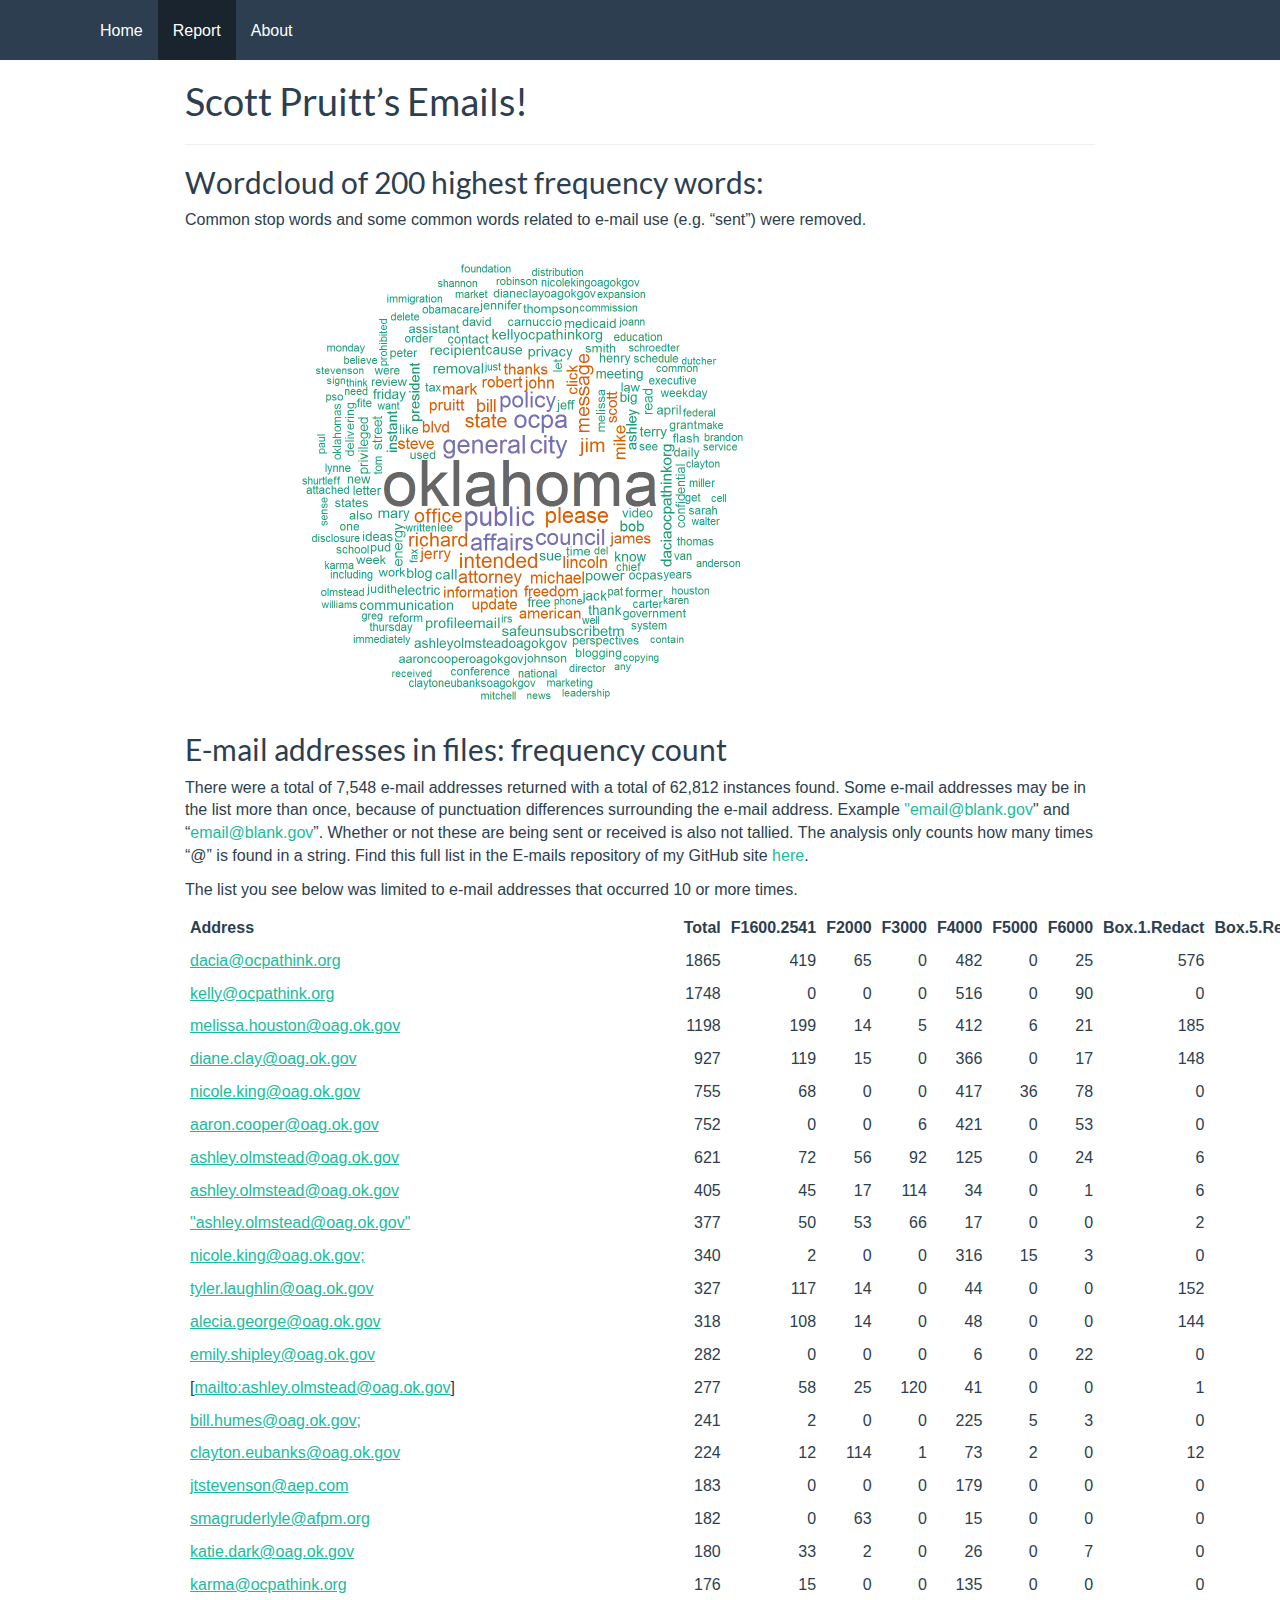
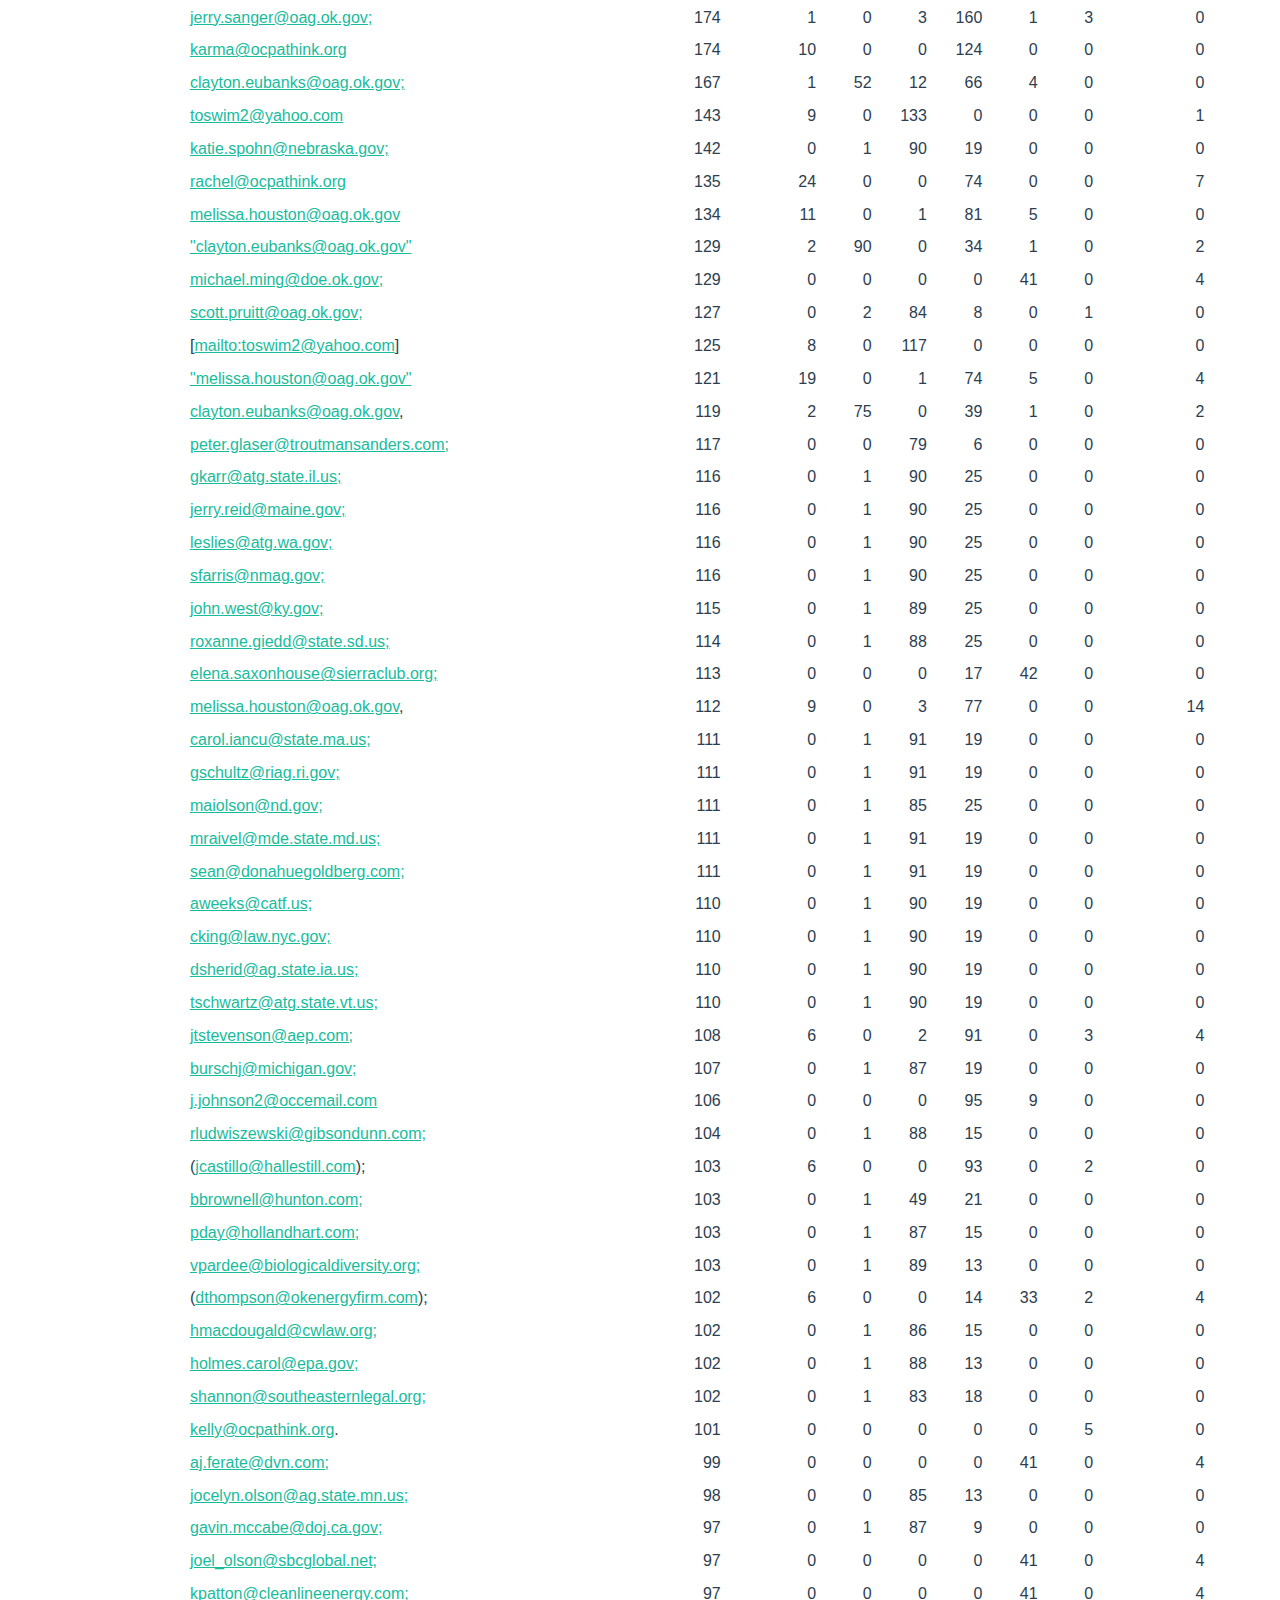
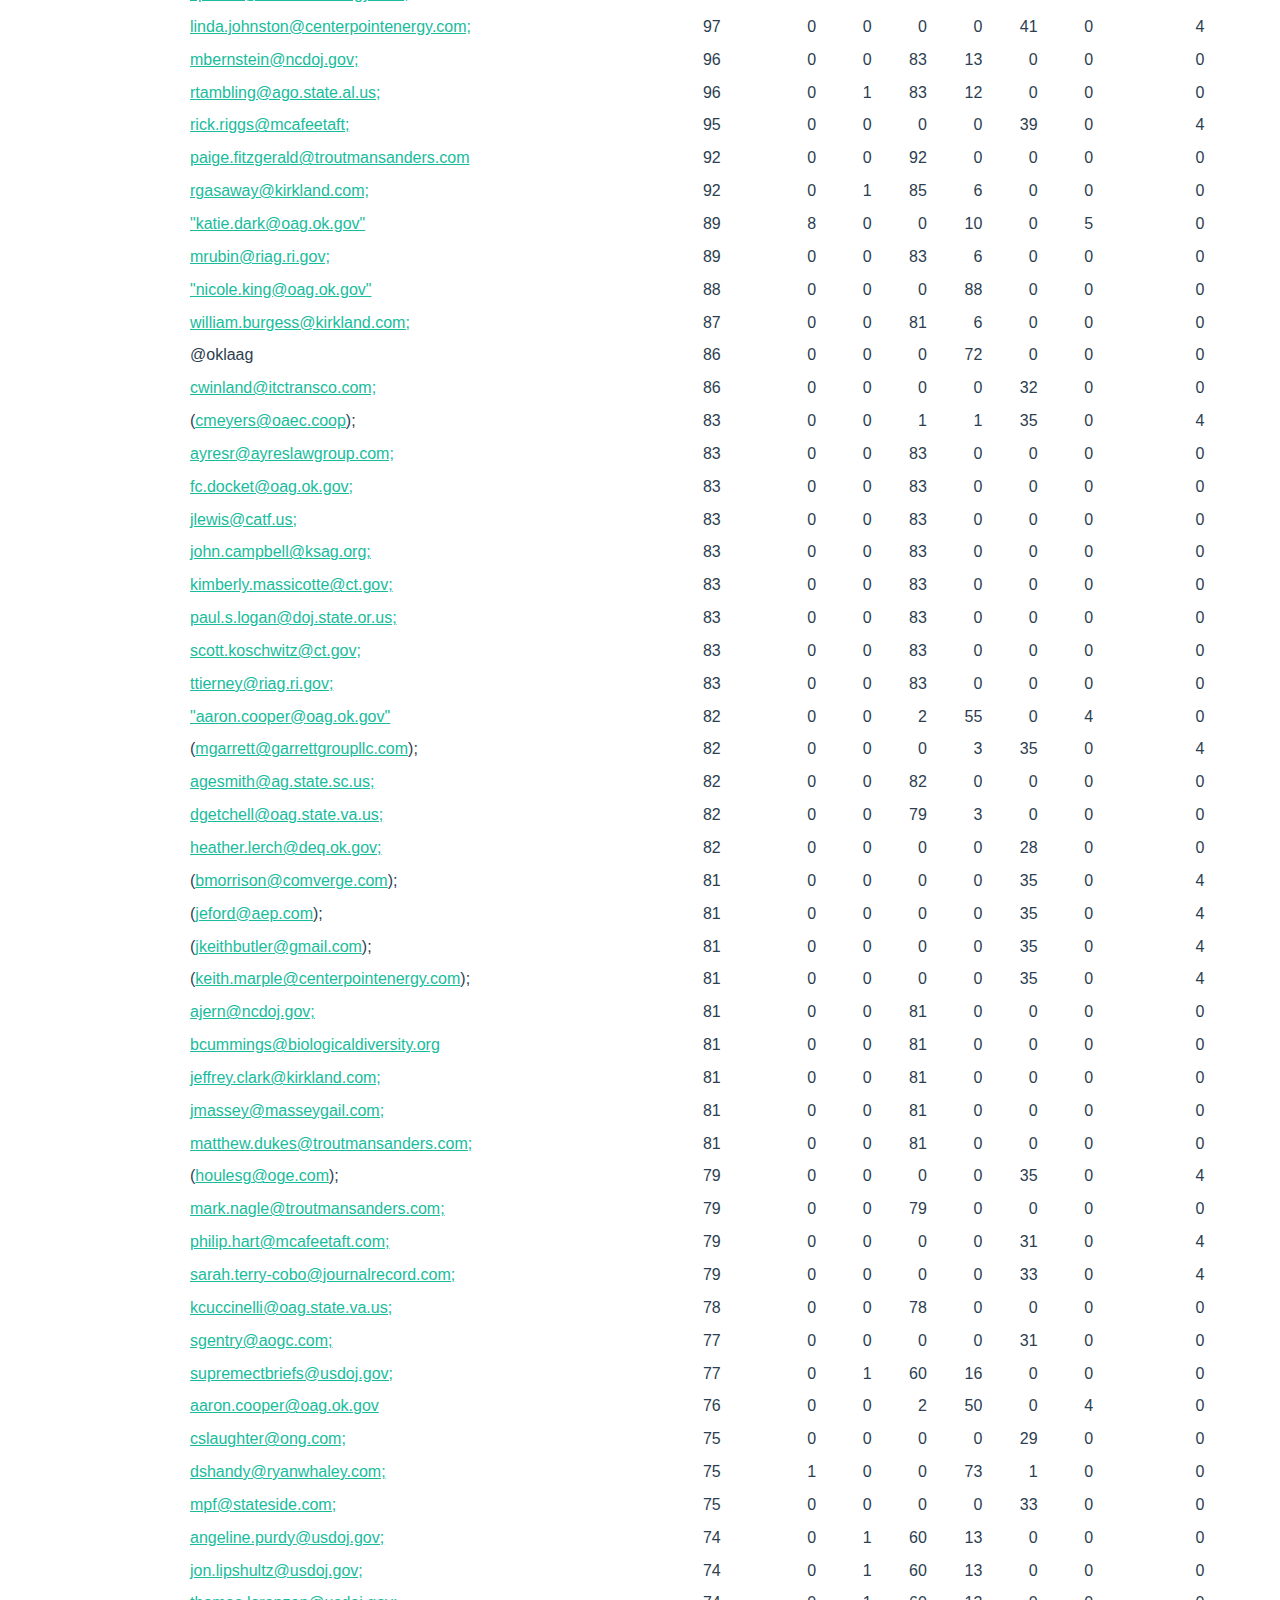
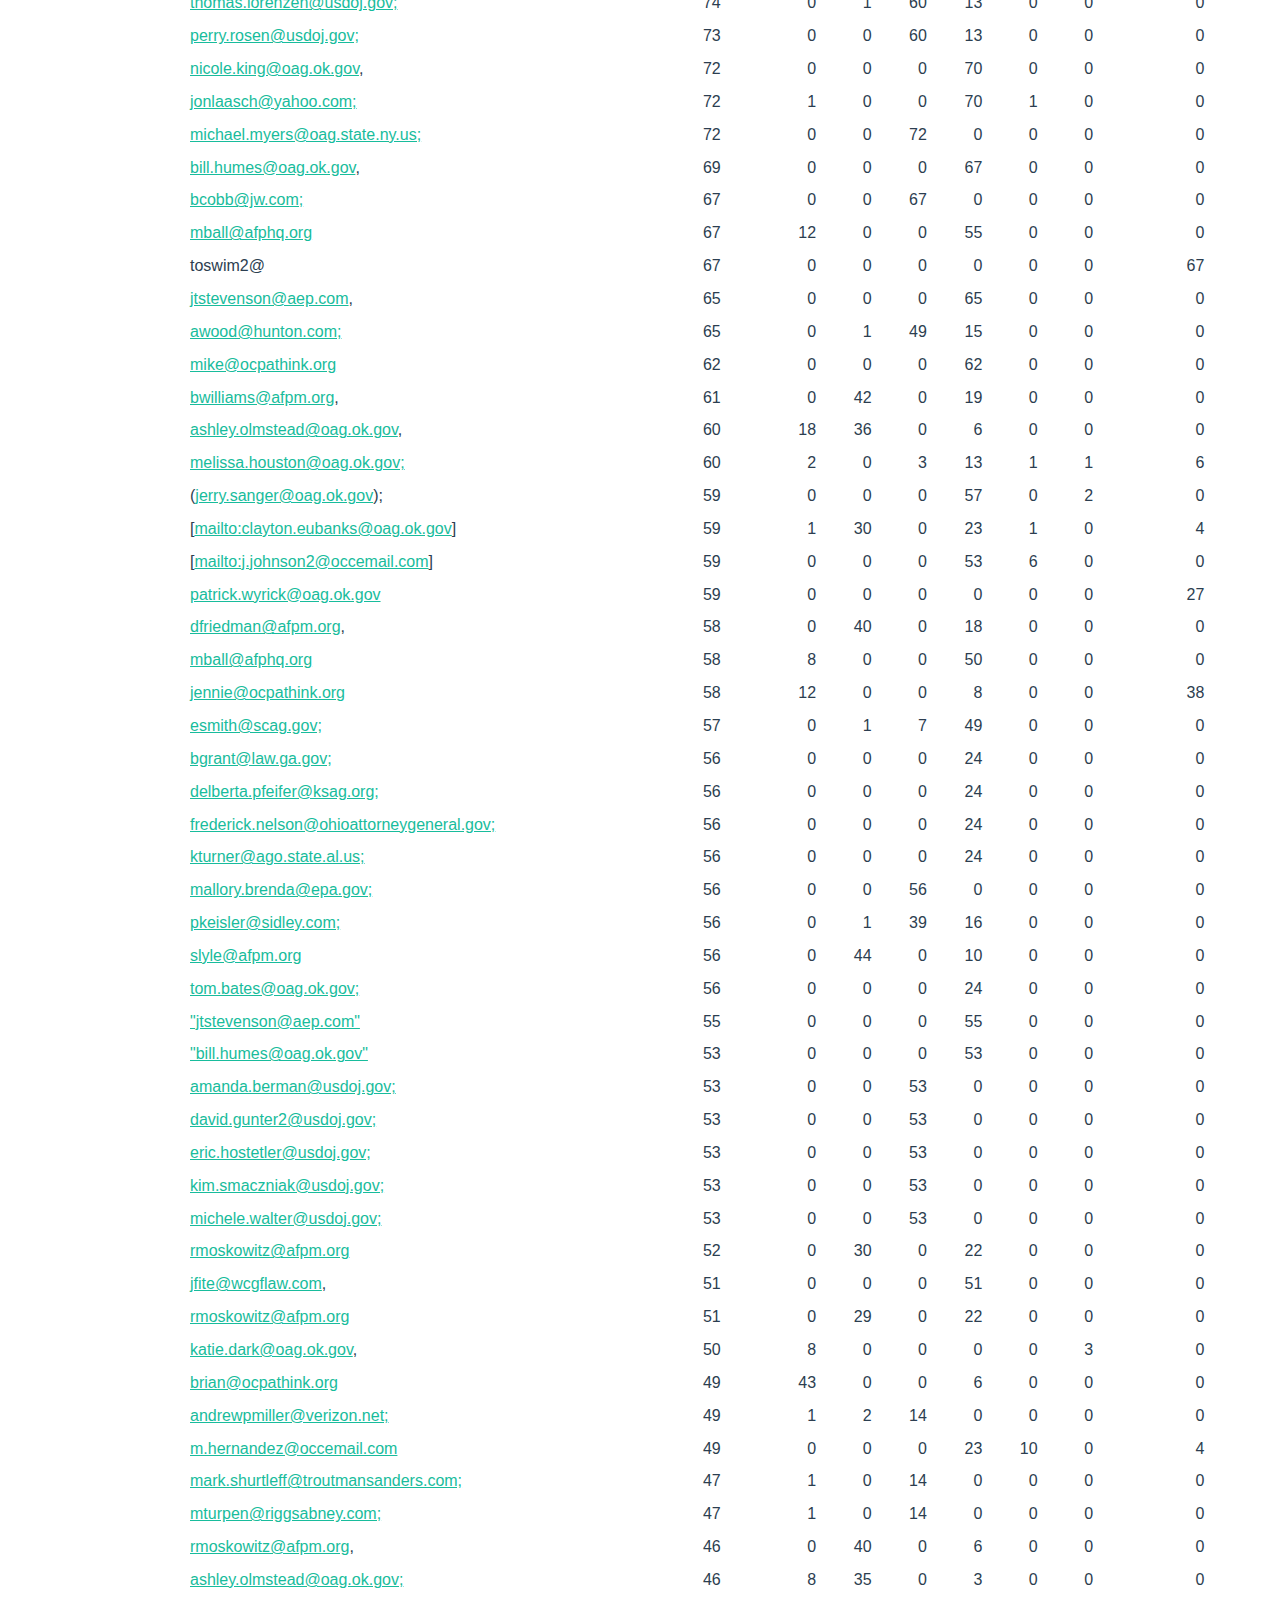
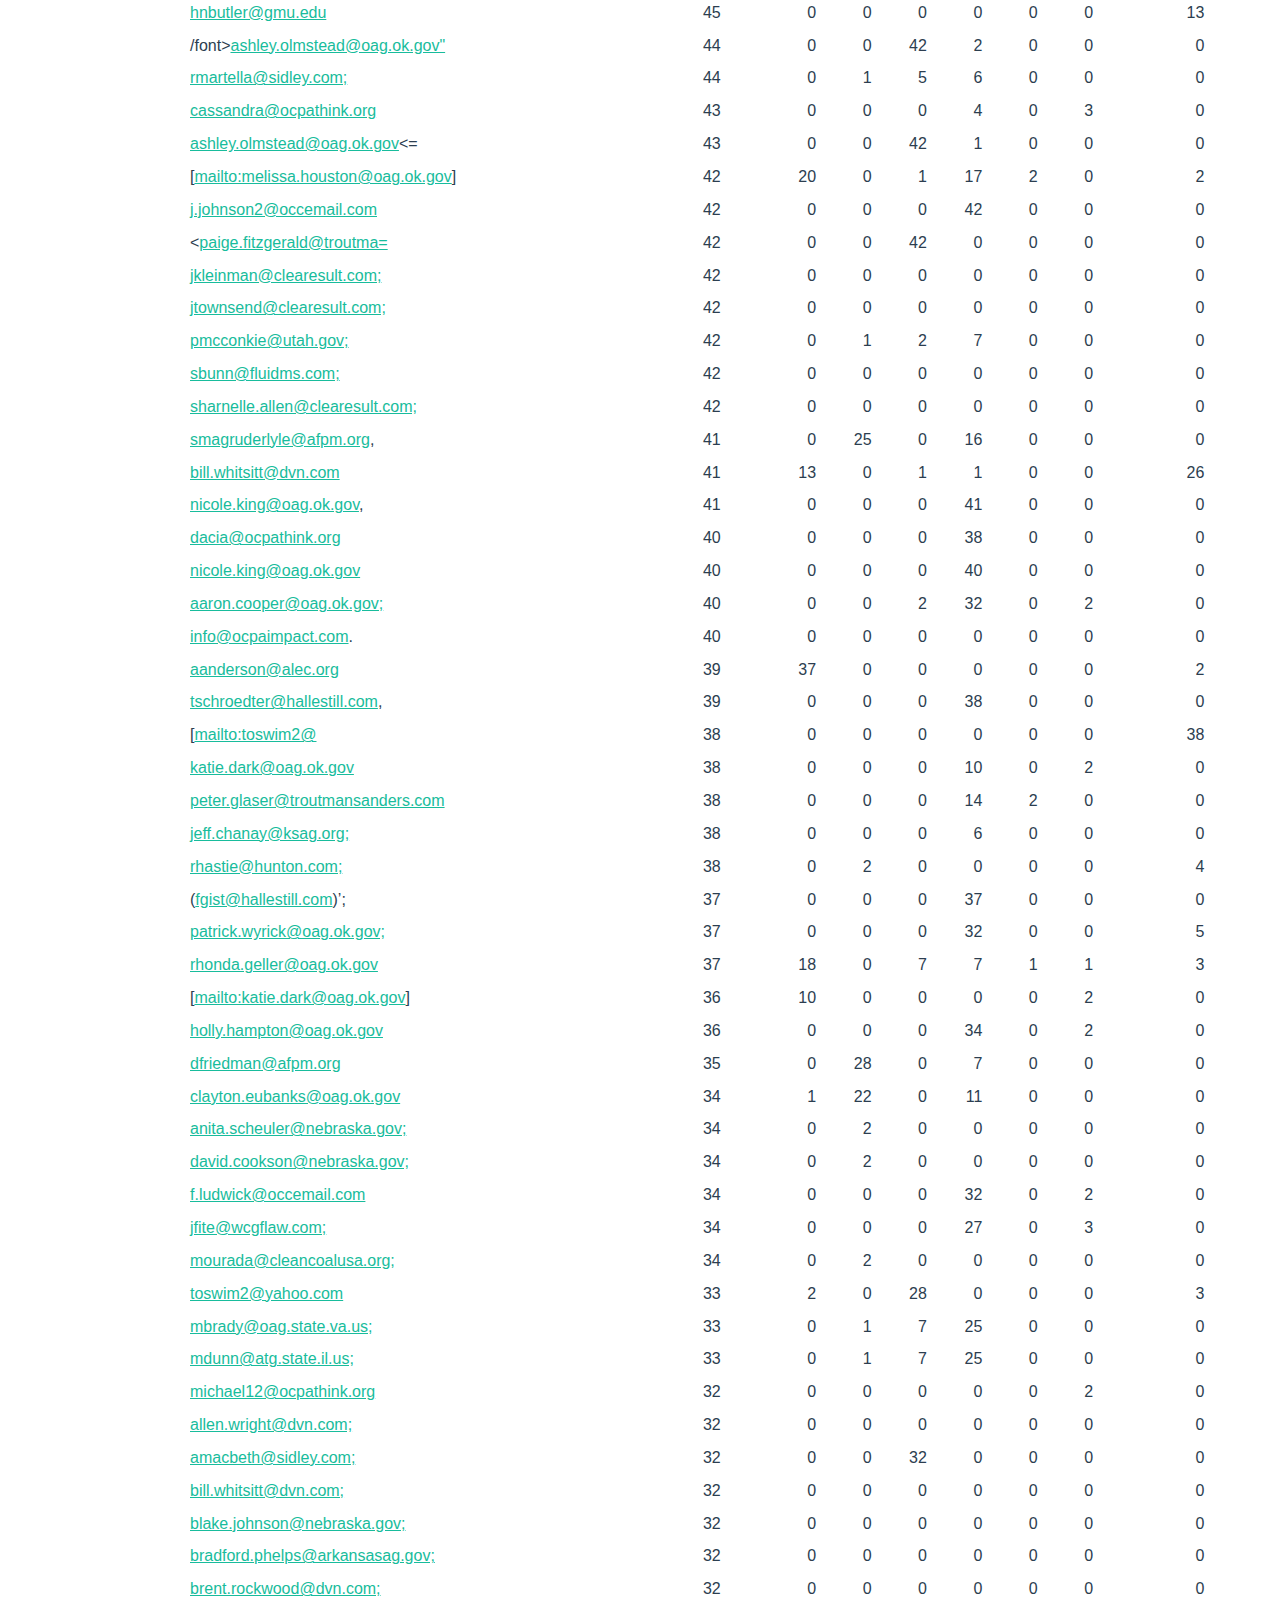
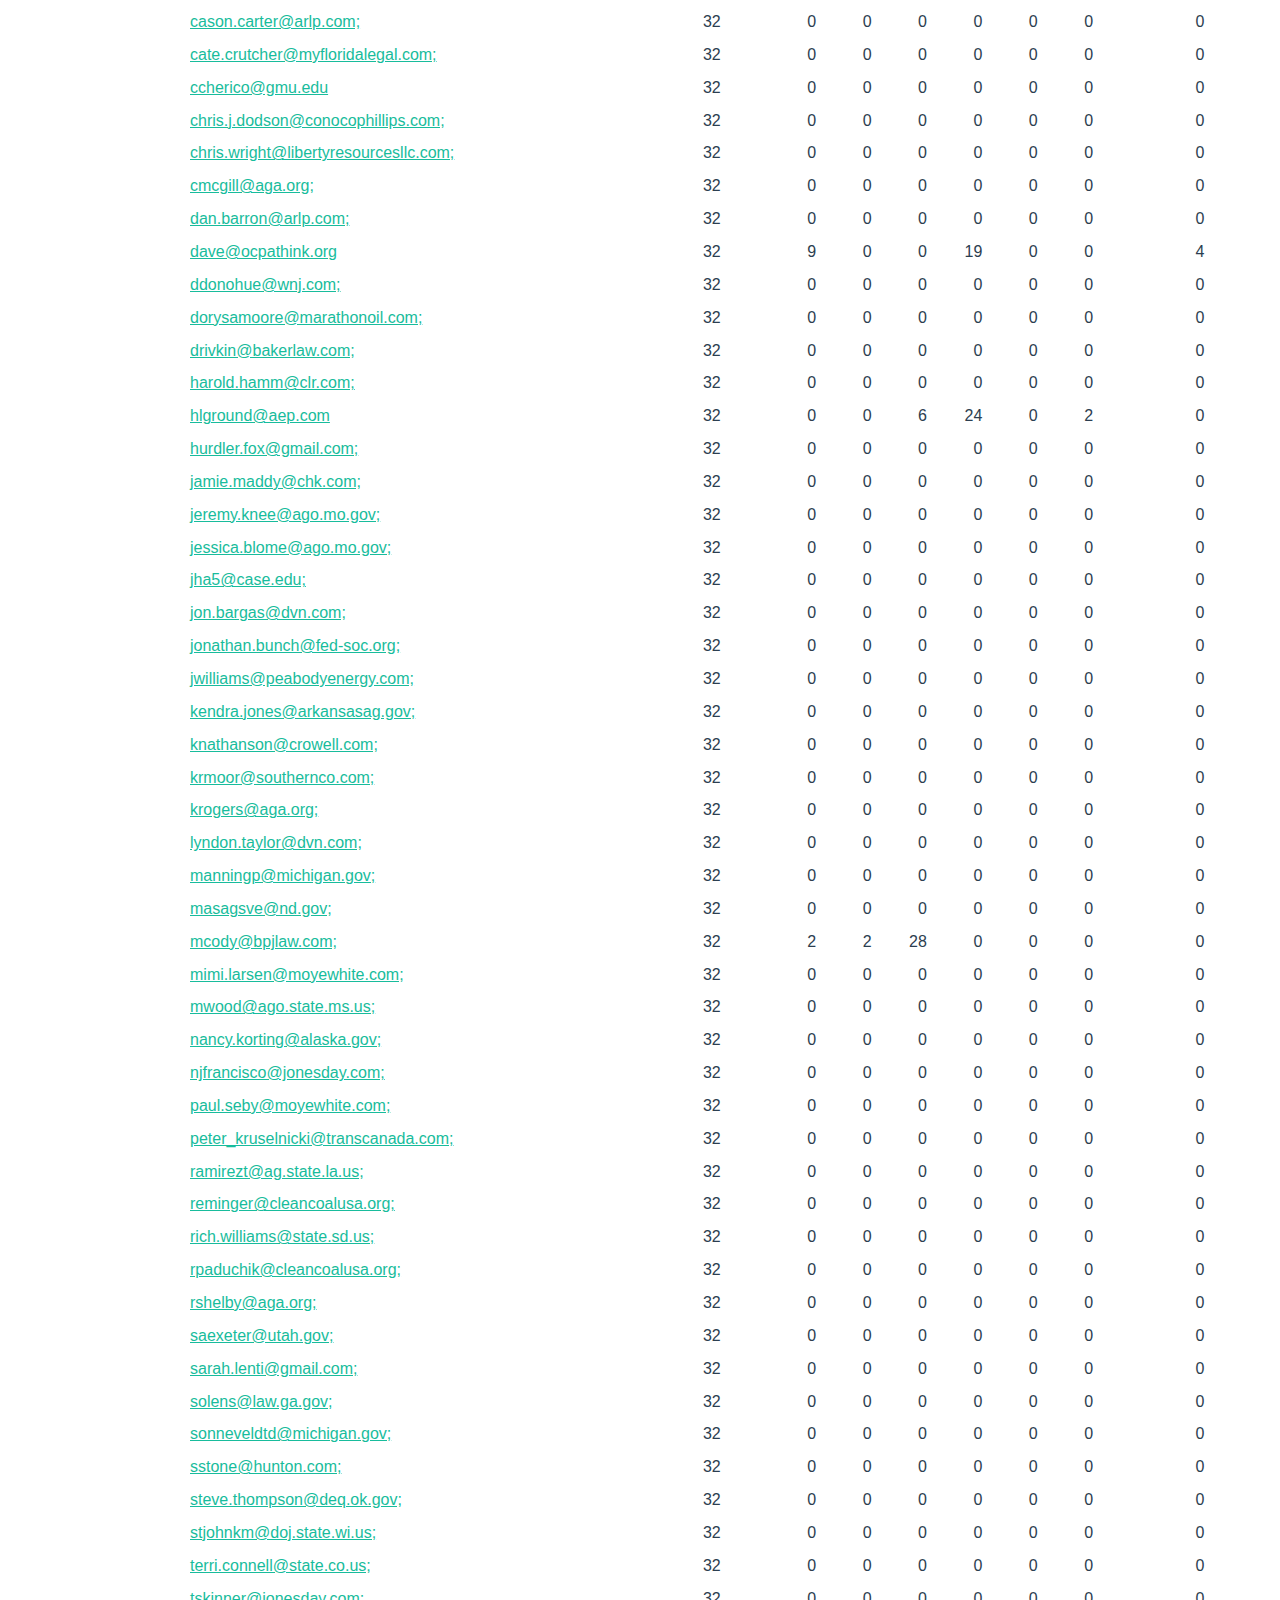
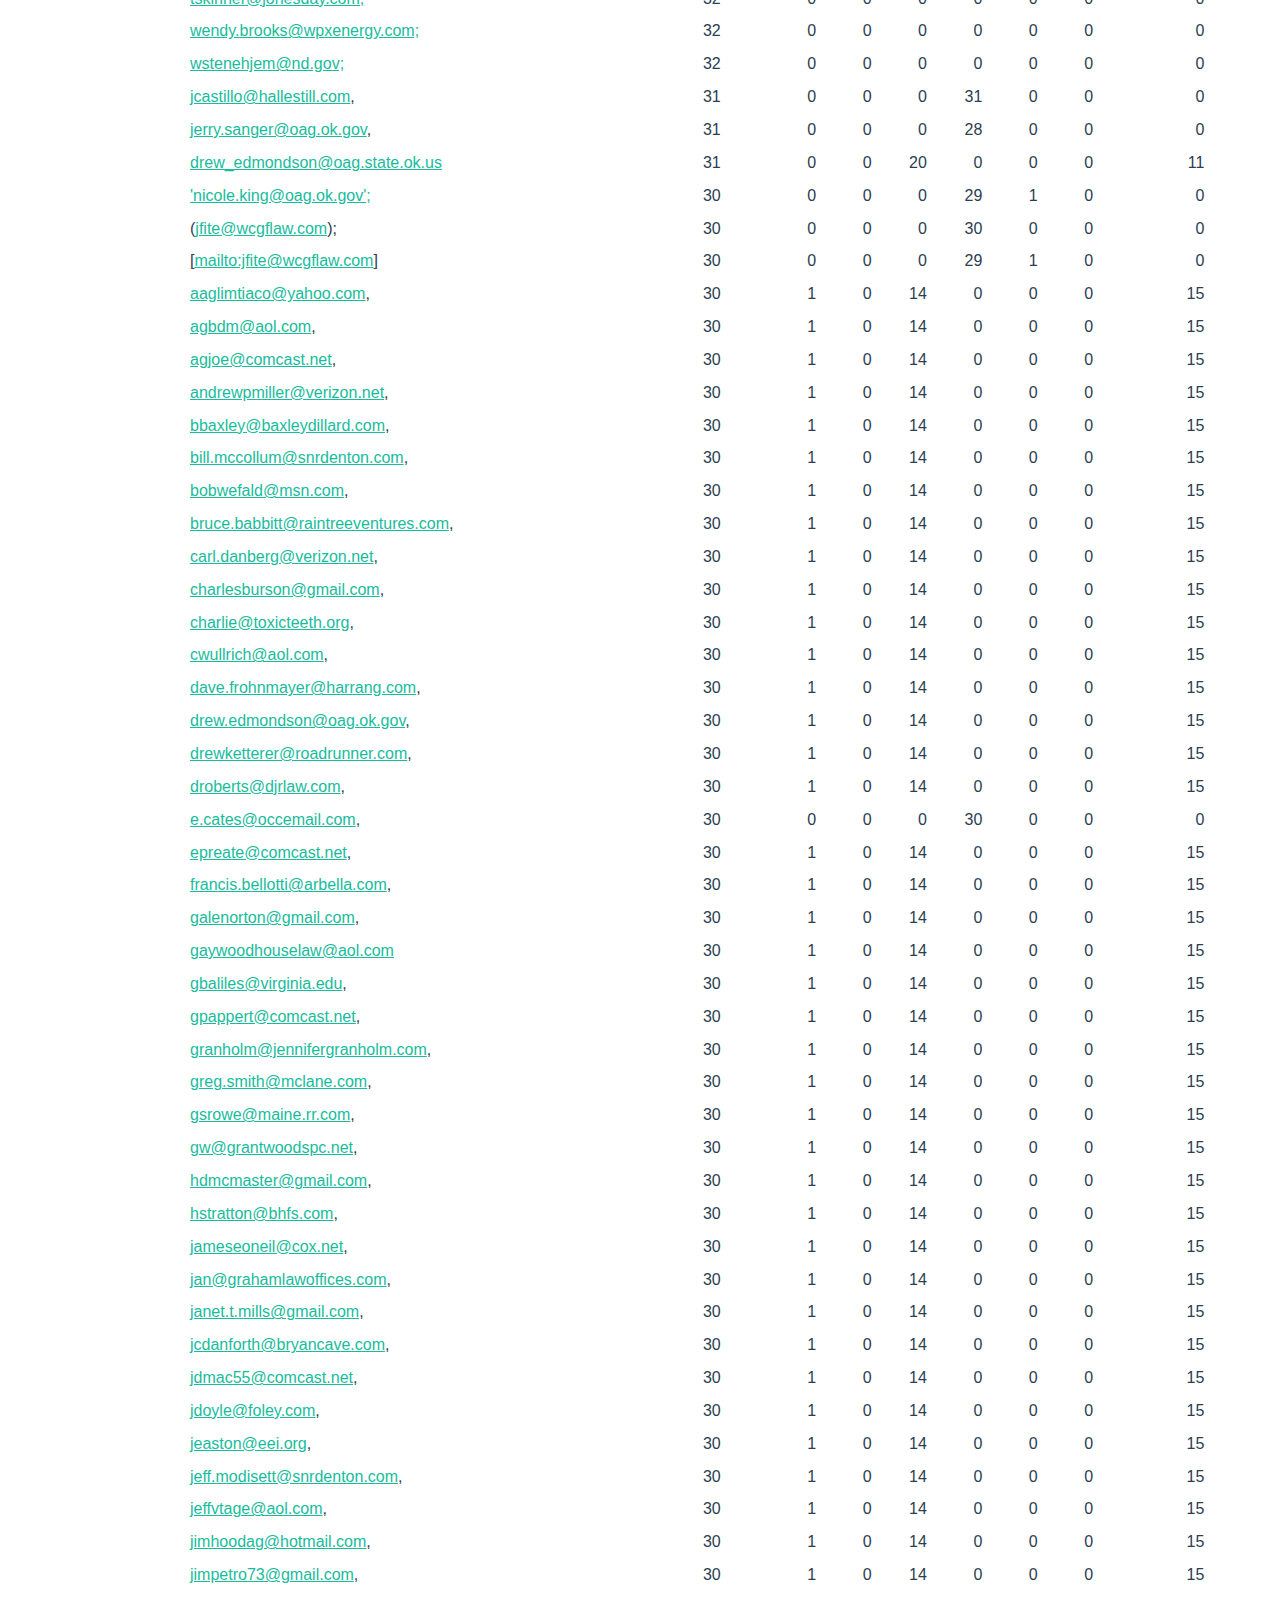
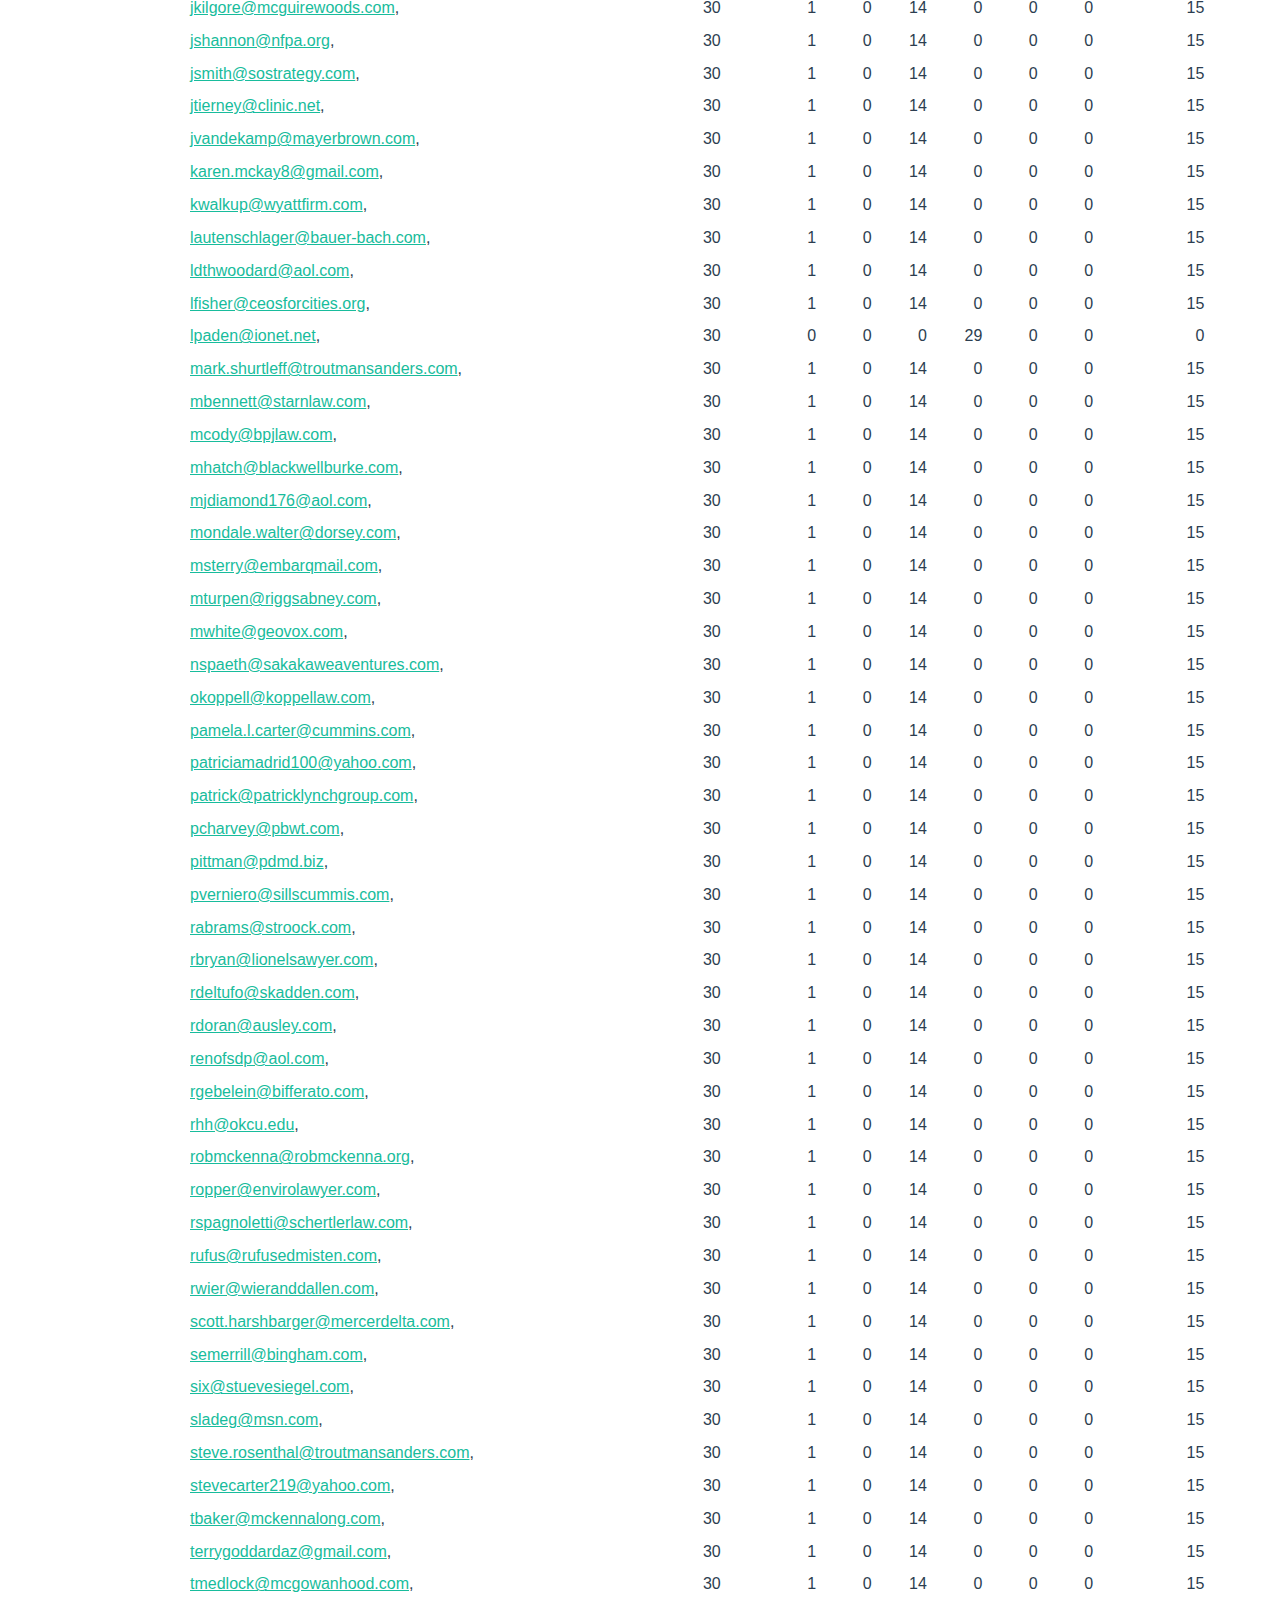
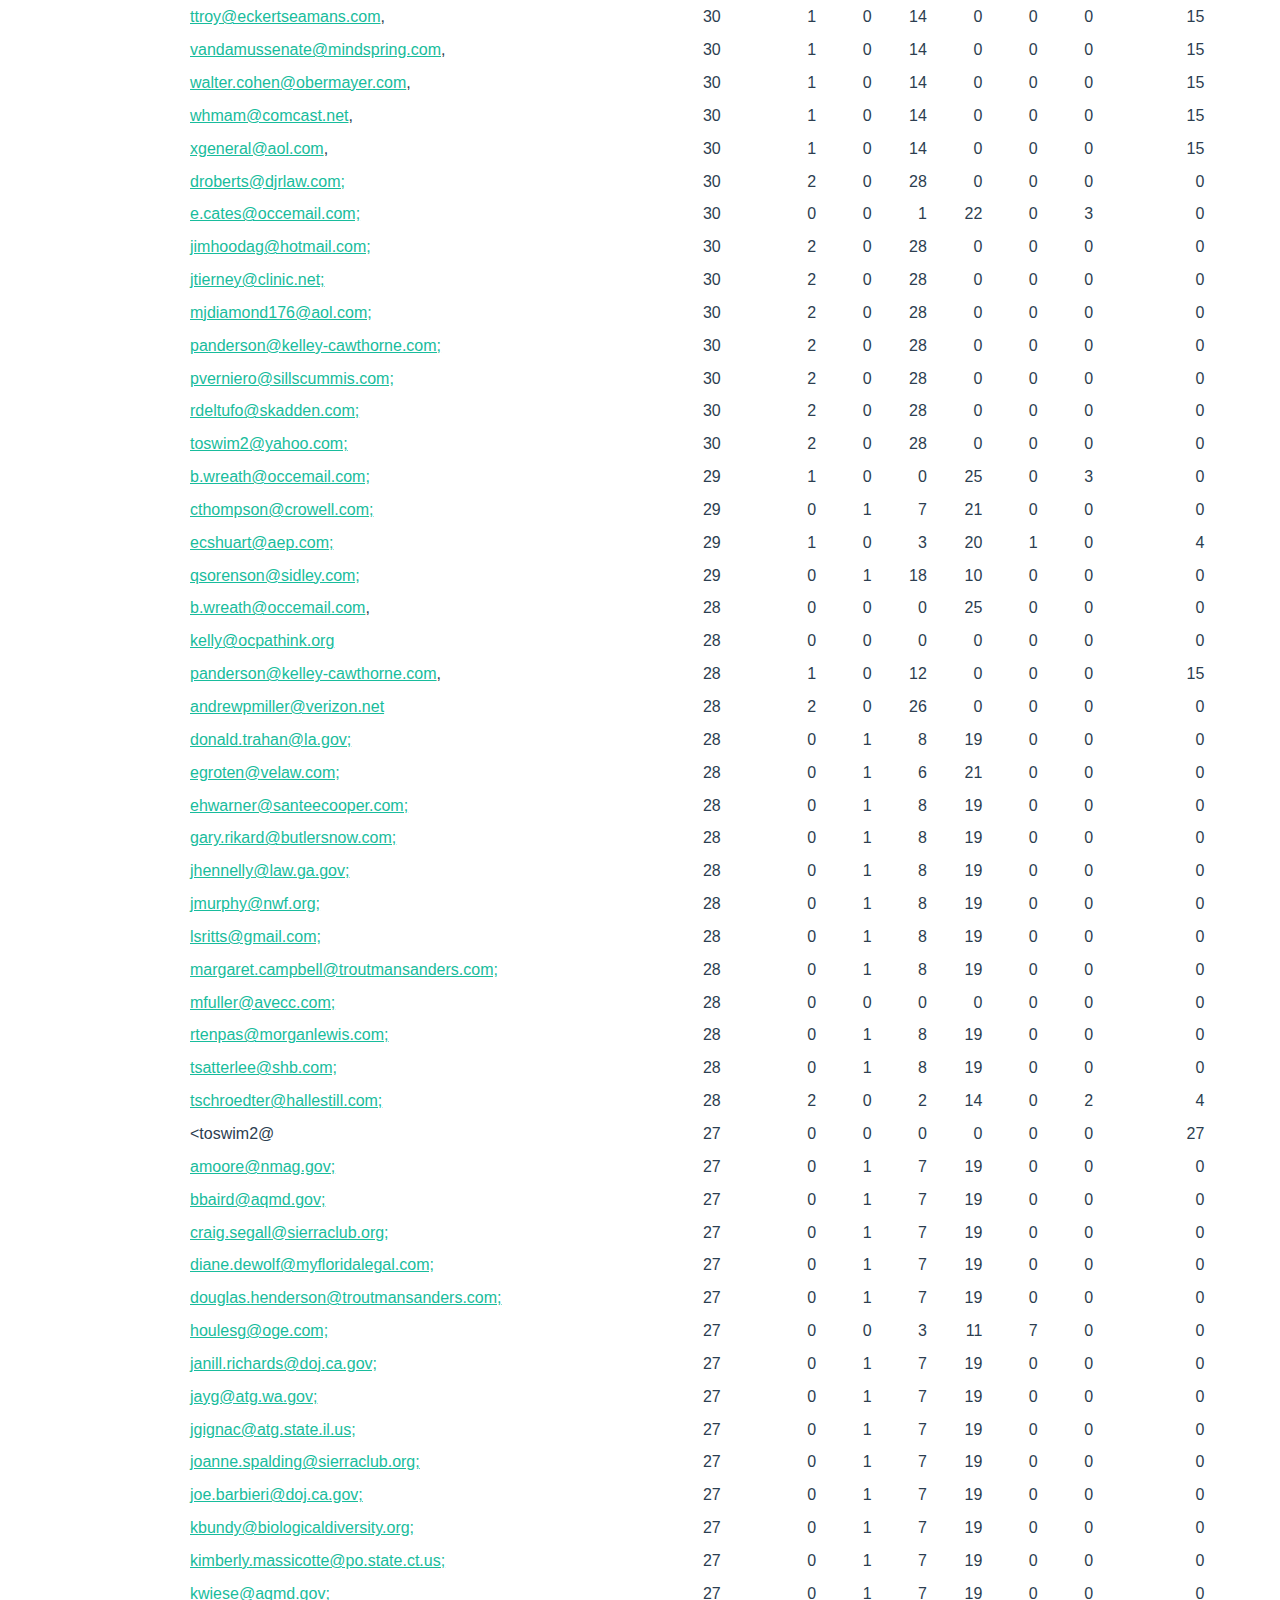
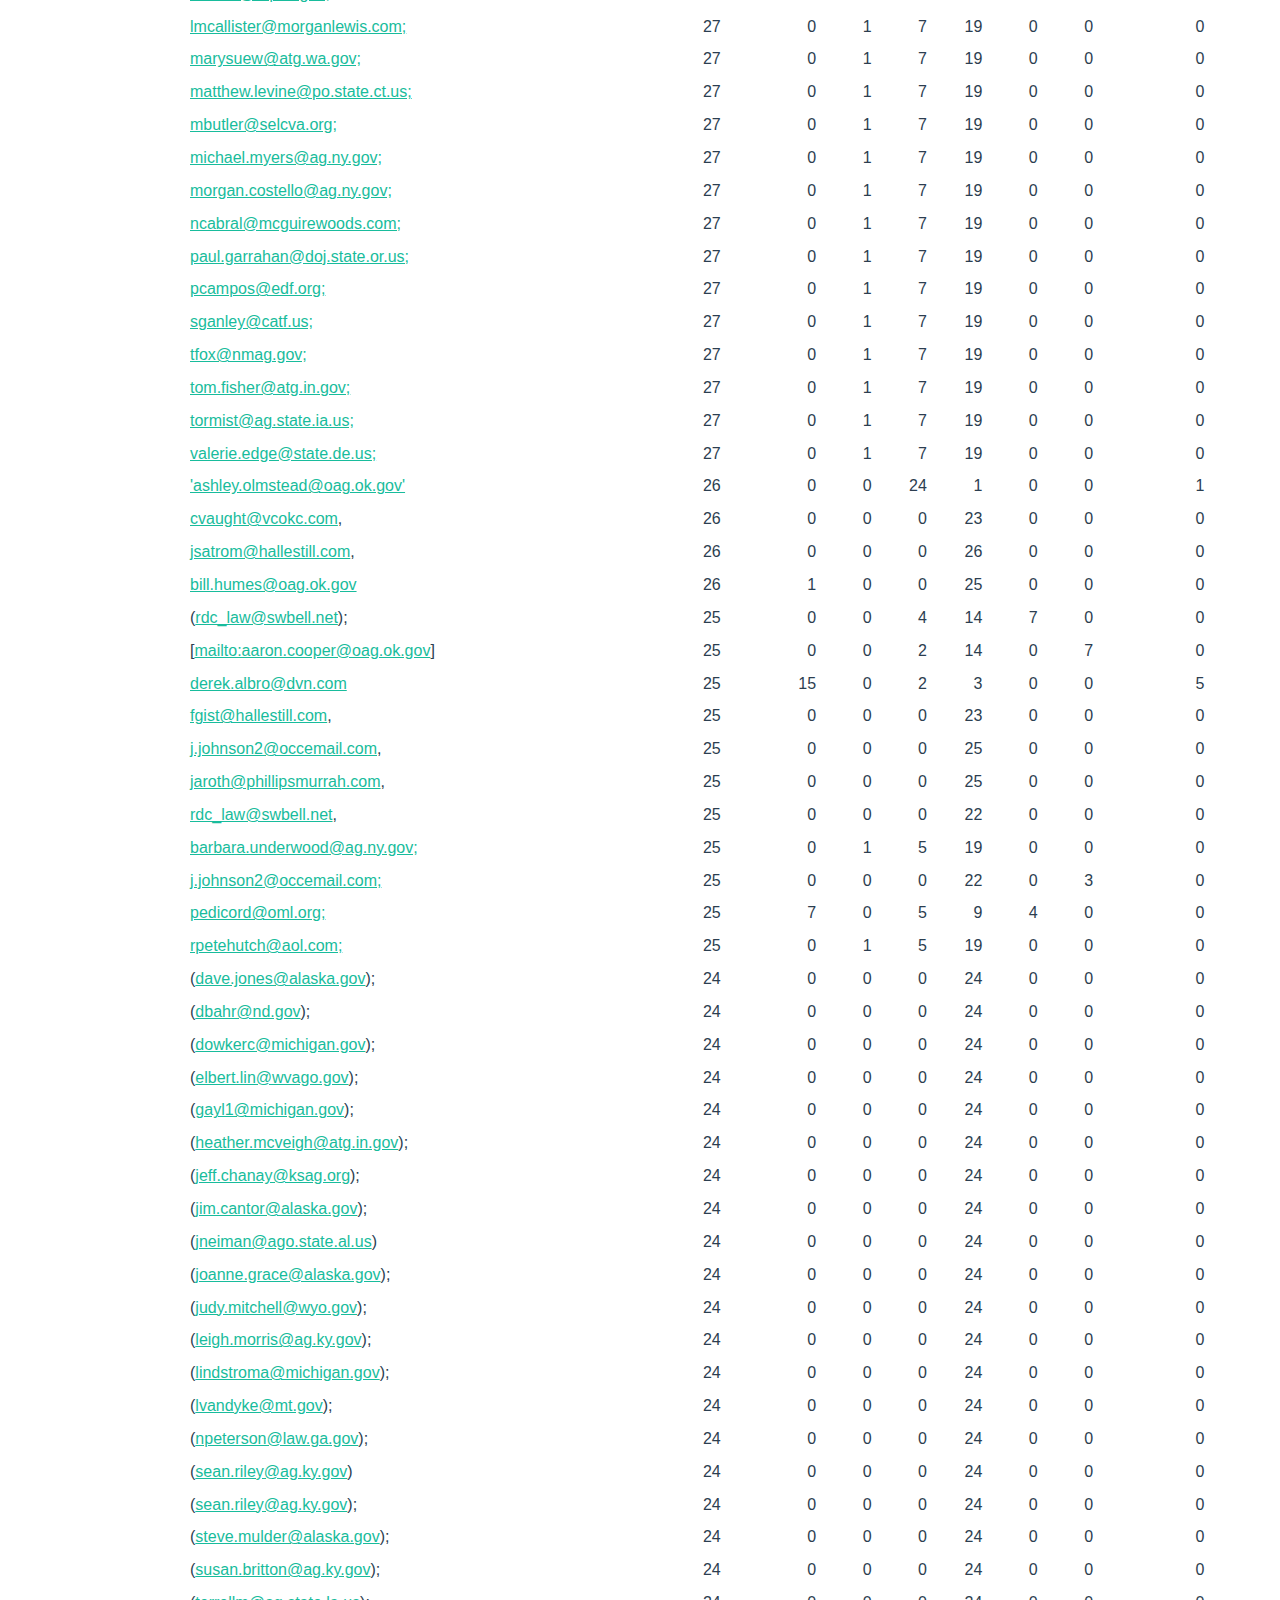
<file: index.html>
<!DOCTYPE html>

<html xmlns="http://www.w3.org/1999/xhtml">

<head>

<meta charset="utf-8">
<meta http-equiv="Content-Type" content="text/html; charset=utf-8" />
<meta name="generator" content="pandoc" />




<title>Scott Pruitt’s Emails!</title>

<script src="site_libs/jquery-1.11.3/jquery.min.js"></script>
<meta name="viewport" content="width=device-width, initial-scale=1" />
<link href="site_libs/bootstrap-3.3.5/css/flatly.min.css" rel="stylesheet" />
<script src="site_libs/bootstrap-3.3.5/js/bootstrap.min.js"></script>
<script src="site_libs/bootstrap-3.3.5/shim/html5shiv.min.js"></script>
<script src="site_libs/bootstrap-3.3.5/shim/respond.min.js"></script>
<script src="site_libs/navigation-1.1/tabsets.js"></script>
<link href="site_libs/highlightjs-1.1/default.css" rel="stylesheet" />
<script src="site_libs/highlightjs-1.1/highlight.js"></script>

<style type="text/css">code{white-space: pre;}</style>
<style type="text/css">
  pre:not([class]) {
    background-color: white;
  }
</style>
<script type="text/javascript">
if (window.hljs && document.readyState && document.readyState === "complete") {
   window.setTimeout(function() {
      hljs.initHighlighting();
   }, 0);
}
</script>



<style type="text/css">
h1 {
  font-size: 34px;
}
h1.title {
  font-size: 38px;
}
h2 {
  font-size: 30px;
}
h3 {
  font-size: 24px;
}
h4 {
  font-size: 18px;
}
h5 {
  font-size: 16px;
}
h6 {
  font-size: 12px;
}
.table th:not([align]) {
  text-align: left;
}
</style>

<link rel="stylesheet" href="style.css" type="text/css" />


<script>
  (function(i,s,o,g,r,a,m){i['GoogleAnalyticsObject']=r;i[r]=i[r]||function(){
  (i[r].q=i[r].q||[]).push(arguments)},i[r].l=1*new Date();a=s.createElement(o),
  m=s.getElementsByTagName(o)[0];a.async=1;a.src=g;m.parentNode.insertBefore(a,m)
  })(window,document,'script','https://www.google-analytics.com/analytics.js','ga');

  ga('create', 'UA-91308049-1', 'auto');
  ga('send', 'pageview');

</script>


</head>

<body>

<style type = "text/css">
.main-container {
  max-width: 940px;
  margin-left: auto;
  margin-right: auto;
}
code {
  color: inherit;
  background-color: rgba(0, 0, 0, 0.04);
}
img {
  max-width:100%;
  height: auto;
}
.tabbed-pane {
  padding-top: 12px;
}
button.code-folding-btn:focus {
  outline: none;
}
</style>


<style type="text/css">
/* padding for bootstrap navbar */
body {
  padding-top: 60px;
  padding-bottom: 40px;
}
/* offset scroll position for anchor links (for fixed navbar)  */
.section h1 {
  padding-top: 65px;
  margin-top: -65px;
}

.section h2 {
  padding-top: 65px;
  margin-top: -65px;
}
.section h3 {
  padding-top: 65px;
  margin-top: -65px;
}
.section h4 {
  padding-top: 65px;
  margin-top: -65px;
}
.section h5 {
  padding-top: 65px;
  margin-top: -65px;
}
.section h6 {
  padding-top: 65px;
  margin-top: -65px;
}
</style>

<script>
// manage active state of menu based on current page
$(document).ready(function () {
  // active menu anchor
  href = window.location.pathname
  href = href.substr(href.lastIndexOf('/') + 1)
  if (href === "")
    href = "index.html";
  var menuAnchor = $('a[href="' + href + '"]');

  // mark it active
  menuAnchor.parent().addClass('active');

  // if it's got a parent navbar menu mark it active as well
  menuAnchor.closest('li.dropdown').addClass('active');
});
</script>


<div class="container-fluid main-container">

<!-- tabsets -->
<script>
$(document).ready(function () {
  window.buildTabsets("TOC");
});
</script>

<!-- code folding -->






<div class="navbar navbar-default  navbar-fixed-top" role="navigation">
  <div class="container">
    <div class="navbar-header">
      <button type="button" class="navbar-toggle collapsed" data-toggle="collapse" data-target="#navbar">
        <span class="icon-bar"></span>
        <span class="icon-bar"></span>
        <span class="icon-bar"></span>
      </button>
      <a class="navbar-brand" href="index.html"></a>
    </div>
    <div id="navbar" class="navbar-collapse collapse">
      <ul class="nav navbar-nav">
        <li>
  <a href="home.html">Home</a>
</li>
<li>
  <a href="index.html">Report</a>
</li>
<li>
  <a href="about.html">About</a>
</li>
      </ul>
      <ul class="nav navbar-nav navbar-right">
        
      </ul>
    </div><!--/.nav-collapse -->
  </div><!--/.container -->
</div><!--/.navbar -->

<div class="fluid-row" id="header">



<h1 class="title toc-ignore">Scott Pruitt’s Emails!</h1>

</div>


<hr />
<div id="wordcloud-of-200-highest-frequency-words" class="section level2">
<h2>Wordcloud of 200 highest frequency words:</h2>
<p>Common stop words and some common words related to e-mail use (e.g. “sent”) were removed.</p>
<p><img src="index_files/figure-html/unnamed-chunk-2-1.png" width="672" /></p>
</div>
<div id="e-mail-addresses-in-files-frequency-count" class="section level2">
<h2>E-mail addresses in files: frequency count</h2>
<p>There were a total of 7,548 e-mail addresses returned with a total of 62,812 instances found. Some e-mail addresses may be in the list more than once, because of punctuation differences surrounding the e-mail address. Example <a href="mailto:%22email@blank.gov">&quot;email@blank.gov</a>&quot; and “<a href="mailto:email@blank.gov">email@blank.gov</a>”. Whether or not these are being sent or received is also not tallied. The analysis only counts how many times “@” is found in a string. Find this full list in the E-mails repository of my GitHub site <a href="https://github.com/RealLifeData">here</a>.</p>
<p>The list you see below was limited to e-mail addresses that occurred 10 or more times.</p>
<table>
<thead>
<tr class="header">
<th align="left">Address</th>
<th align="right">Total</th>
<th align="right">F1600.2541</th>
<th align="right">F2000</th>
<th align="right">F3000</th>
<th align="right">F4000</th>
<th align="right">F5000</th>
<th align="right">F6000</th>
<th align="right">Box.1.Redact</th>
<th align="right">Box.5.Redact</th>
<th align="right">Box.5</th>
<th align="right">Box.6</th>
</tr>
</thead>
<tbody>
<tr class="odd">
<td align="left"><a href="mailto:dacia@ocpathink.org">dacia@ocpathink.org</a></td>
<td align="right">1865</td>
<td align="right">419</td>
<td align="right">65</td>
<td align="right">0</td>
<td align="right">482</td>
<td align="right">0</td>
<td align="right">25</td>
<td align="right">576</td>
<td align="right">149</td>
<td align="right">149</td>
<td align="right">0</td>
</tr>
<tr class="even">
<td align="left"><a href="mailto:kelly@ocpathink.org">kelly@ocpathink.org</a></td>
<td align="right">1748</td>
<td align="right">0</td>
<td align="right">0</td>
<td align="right">0</td>
<td align="right">516</td>
<td align="right">0</td>
<td align="right">90</td>
<td align="right">0</td>
<td align="right">571</td>
<td align="right">571</td>
<td align="right">0</td>
</tr>
<tr class="odd">
<td align="left"><a href="mailto:melissa.houston@oag.ok.gov">melissa.houston@oag.ok.gov</a></td>
<td align="right">1198</td>
<td align="right">199</td>
<td align="right">14</td>
<td align="right">5</td>
<td align="right">412</td>
<td align="right">6</td>
<td align="right">21</td>
<td align="right">185</td>
<td align="right">178</td>
<td align="right">178</td>
<td align="right">0</td>
</tr>
<tr class="even">
<td align="left"><a href="mailto:diane.clay@oag.ok.gov">diane.clay@oag.ok.gov</a></td>
<td align="right">927</td>
<td align="right">119</td>
<td align="right">15</td>
<td align="right">0</td>
<td align="right">366</td>
<td align="right">0</td>
<td align="right">17</td>
<td align="right">148</td>
<td align="right">131</td>
<td align="right">131</td>
<td align="right">0</td>
</tr>
<tr class="odd">
<td align="left"><a href="mailto:nicole.king@oag.ok.gov">nicole.king@oag.ok.gov</a></td>
<td align="right">755</td>
<td align="right">68</td>
<td align="right">0</td>
<td align="right">0</td>
<td align="right">417</td>
<td align="right">36</td>
<td align="right">78</td>
<td align="right">0</td>
<td align="right">78</td>
<td align="right">78</td>
<td align="right">0</td>
</tr>
<tr class="even">
<td align="left"><a href="mailto:aaron.cooper@oag.ok.gov">aaron.cooper@oag.ok.gov</a></td>
<td align="right">752</td>
<td align="right">0</td>
<td align="right">0</td>
<td align="right">6</td>
<td align="right">421</td>
<td align="right">0</td>
<td align="right">53</td>
<td align="right">0</td>
<td align="right">136</td>
<td align="right">136</td>
<td align="right">0</td>
</tr>
<tr class="odd">
<td align="left"><a href="mailto:ashley.olmstead@oag.ok.gov">ashley.olmstead@oag.ok.gov</a></td>
<td align="right">621</td>
<td align="right">72</td>
<td align="right">56</td>
<td align="right">92</td>
<td align="right">125</td>
<td align="right">0</td>
<td align="right">24</td>
<td align="right">6</td>
<td align="right">123</td>
<td align="right">123</td>
<td align="right">0</td>
</tr>
<tr class="even">
<td align="left"><a href="mailto:ashley.olmstead@oag.ok.gov">ashley.olmstead@oag.ok.gov</a></td>
<td align="right">405</td>
<td align="right">45</td>
<td align="right">17</td>
<td align="right">114</td>
<td align="right">34</td>
<td align="right">0</td>
<td align="right">1</td>
<td align="right">6</td>
<td align="right">94</td>
<td align="right">94</td>
<td align="right">0</td>
</tr>
<tr class="odd">
<td align="left"><a href="mailto:%22ashley.olmstead@oag.ok.gov%22">&quot;ashley.olmstead@oag.ok.gov&quot;</a></td>
<td align="right">377</td>
<td align="right">50</td>
<td align="right">53</td>
<td align="right">66</td>
<td align="right">17</td>
<td align="right">0</td>
<td align="right">0</td>
<td align="right">2</td>
<td align="right">94</td>
<td align="right">94</td>
<td align="right">1</td>
</tr>
<tr class="even">
<td align="left"><a href="mailto:nicole.king@oag.ok.gov;">nicole.king@oag.ok.gov;</a></td>
<td align="right">340</td>
<td align="right">2</td>
<td align="right">0</td>
<td align="right">0</td>
<td align="right">316</td>
<td align="right">15</td>
<td align="right">3</td>
<td align="right">0</td>
<td align="right">2</td>
<td align="right">2</td>
<td align="right">0</td>
</tr>
<tr class="odd">
<td align="left"><a href="mailto:tyler.laughlin@oag.ok.gov">tyler.laughlin@oag.ok.gov</a></td>
<td align="right">327</td>
<td align="right">117</td>
<td align="right">14</td>
<td align="right">0</td>
<td align="right">44</td>
<td align="right">0</td>
<td align="right">0</td>
<td align="right">152</td>
<td align="right">0</td>
<td align="right">0</td>
<td align="right">0</td>
</tr>
<tr class="even">
<td align="left"><a href="mailto:alecia.george@oag.ok.gov">alecia.george@oag.ok.gov</a></td>
<td align="right">318</td>
<td align="right">108</td>
<td align="right">14</td>
<td align="right">0</td>
<td align="right">48</td>
<td align="right">0</td>
<td align="right">0</td>
<td align="right">144</td>
<td align="right">2</td>
<td align="right">2</td>
<td align="right">0</td>
</tr>
<tr class="odd">
<td align="left"><a href="mailto:emily.shipley@oag.ok.gov">emily.shipley@oag.ok.gov</a></td>
<td align="right">282</td>
<td align="right">0</td>
<td align="right">0</td>
<td align="right">0</td>
<td align="right">6</td>
<td align="right">0</td>
<td align="right">22</td>
<td align="right">0</td>
<td align="right">127</td>
<td align="right">127</td>
<td align="right">0</td>
</tr>
<tr class="even">
<td align="left">[<a href="mailto:ashley.olmstead@oag.ok.gov">mailto:ashley.olmstead@oag.ok.gov</a>]</td>
<td align="right">277</td>
<td align="right">58</td>
<td align="right">25</td>
<td align="right">120</td>
<td align="right">41</td>
<td align="right">0</td>
<td align="right">0</td>
<td align="right">1</td>
<td align="right">16</td>
<td align="right">16</td>
<td align="right">0</td>
</tr>
<tr class="odd">
<td align="left"><a href="mailto:bill.humes@oag.ok.gov;">bill.humes@oag.ok.gov;</a></td>
<td align="right">241</td>
<td align="right">2</td>
<td align="right">0</td>
<td align="right">0</td>
<td align="right">225</td>
<td align="right">5</td>
<td align="right">3</td>
<td align="right">0</td>
<td align="right">3</td>
<td align="right">3</td>
<td align="right">0</td>
</tr>
<tr class="even">
<td align="left"><a href="mailto:clayton.eubanks@oag.ok.gov">clayton.eubanks@oag.ok.gov</a></td>
<td align="right">224</td>
<td align="right">12</td>
<td align="right">114</td>
<td align="right">1</td>
<td align="right">73</td>
<td align="right">2</td>
<td align="right">0</td>
<td align="right">12</td>
<td align="right">5</td>
<td align="right">5</td>
<td align="right">0</td>
</tr>
<tr class="odd">
<td align="left"><a href="mailto:jtstevenson@aep.com">jtstevenson@aep.com</a></td>
<td align="right">183</td>
<td align="right">0</td>
<td align="right">0</td>
<td align="right">0</td>
<td align="right">179</td>
<td align="right">0</td>
<td align="right">0</td>
<td align="right">0</td>
<td align="right">2</td>
<td align="right">2</td>
<td align="right">0</td>
</tr>
<tr class="even">
<td align="left"><a href="mailto:smagruderlyle@afpm.org">smagruderlyle@afpm.org</a></td>
<td align="right">182</td>
<td align="right">0</td>
<td align="right">63</td>
<td align="right">0</td>
<td align="right">15</td>
<td align="right">0</td>
<td align="right">0</td>
<td align="right">0</td>
<td align="right">52</td>
<td align="right">52</td>
<td align="right">0</td>
</tr>
<tr class="odd">
<td align="left"><a href="mailto:katie.dark@oag.ok.gov">katie.dark@oag.ok.gov</a></td>
<td align="right">180</td>
<td align="right">33</td>
<td align="right">2</td>
<td align="right">0</td>
<td align="right">26</td>
<td align="right">0</td>
<td align="right">7</td>
<td align="right">0</td>
<td align="right">56</td>
<td align="right">56</td>
<td align="right">0</td>
</tr>
<tr class="even">
<td align="left"><a href="mailto:karma@ocpathink.org">karma@ocpathink.org</a></td>
<td align="right">176</td>
<td align="right">15</td>
<td align="right">0</td>
<td align="right">0</td>
<td align="right">135</td>
<td align="right">0</td>
<td align="right">0</td>
<td align="right">0</td>
<td align="right">13</td>
<td align="right">13</td>
<td align="right">0</td>
</tr>
<tr class="odd">
<td align="left"><a href="mailto:jerry.sanger@oag.ok.gov;">jerry.sanger@oag.ok.gov;</a></td>
<td align="right">174</td>
<td align="right">1</td>
<td align="right">0</td>
<td align="right">3</td>
<td align="right">160</td>
<td align="right">1</td>
<td align="right">3</td>
<td align="right">0</td>
<td align="right">3</td>
<td align="right">3</td>
<td align="right">0</td>
</tr>
<tr class="even">
<td align="left"><a href="mailto:karma@ocpathink.org">karma@ocpathink.org</a></td>
<td align="right">174</td>
<td align="right">10</td>
<td align="right">0</td>
<td align="right">0</td>
<td align="right">124</td>
<td align="right">0</td>
<td align="right">0</td>
<td align="right">0</td>
<td align="right">20</td>
<td align="right">20</td>
<td align="right">0</td>
</tr>
<tr class="odd">
<td align="left"><a href="mailto:clayton.eubanks@oag.ok.gov;">clayton.eubanks@oag.ok.gov;</a></td>
<td align="right">167</td>
<td align="right">1</td>
<td align="right">52</td>
<td align="right">12</td>
<td align="right">66</td>
<td align="right">4</td>
<td align="right">0</td>
<td align="right">0</td>
<td align="right">16</td>
<td align="right">16</td>
<td align="right">0</td>
</tr>
<tr class="even">
<td align="left"><a href="mailto:toswim2@yahoo.com">toswim2@yahoo.com</a></td>
<td align="right">143</td>
<td align="right">9</td>
<td align="right">0</td>
<td align="right">133</td>
<td align="right">0</td>
<td align="right">0</td>
<td align="right">0</td>
<td align="right">1</td>
<td align="right">0</td>
<td align="right">0</td>
<td align="right">0</td>
</tr>
<tr class="odd">
<td align="left"><a href="mailto:katie.spohn@nebraska.gov;">katie.spohn@nebraska.gov;</a></td>
<td align="right">142</td>
<td align="right">0</td>
<td align="right">1</td>
<td align="right">90</td>
<td align="right">19</td>
<td align="right">0</td>
<td align="right">0</td>
<td align="right">0</td>
<td align="right">16</td>
<td align="right">16</td>
<td align="right">0</td>
</tr>
<tr class="even">
<td align="left"><a href="mailto:rachel@ocpathink.org">rachel@ocpathink.org</a></td>
<td align="right">135</td>
<td align="right">24</td>
<td align="right">0</td>
<td align="right">0</td>
<td align="right">74</td>
<td align="right">0</td>
<td align="right">0</td>
<td align="right">7</td>
<td align="right">15</td>
<td align="right">15</td>
<td align="right">0</td>
</tr>
<tr class="odd">
<td align="left"><a href="mailto:melissa.houston@oag.ok.gov">melissa.houston@oag.ok.gov</a></td>
<td align="right">134</td>
<td align="right">11</td>
<td align="right">0</td>
<td align="right">1</td>
<td align="right">81</td>
<td align="right">5</td>
<td align="right">0</td>
<td align="right">0</td>
<td align="right">18</td>
<td align="right">18</td>
<td align="right">0</td>
</tr>
<tr class="even">
<td align="left"><a href="mailto:%22clayton.eubanks@oag.ok.gov%22">&quot;clayton.eubanks@oag.ok.gov&quot;</a></td>
<td align="right">129</td>
<td align="right">2</td>
<td align="right">90</td>
<td align="right">0</td>
<td align="right">34</td>
<td align="right">1</td>
<td align="right">0</td>
<td align="right">2</td>
<td align="right">0</td>
<td align="right">0</td>
<td align="right">0</td>
</tr>
<tr class="odd">
<td align="left"><a href="mailto:michael.ming@doe.ok.gov;">michael.ming@doe.ok.gov;</a></td>
<td align="right">129</td>
<td align="right">0</td>
<td align="right">0</td>
<td align="right">0</td>
<td align="right">0</td>
<td align="right">41</td>
<td align="right">0</td>
<td align="right">4</td>
<td align="right">42</td>
<td align="right">42</td>
<td align="right">0</td>
</tr>
<tr class="even">
<td align="left"><a href="mailto:scott.pruitt@oag.ok.gov;">scott.pruitt@oag.ok.gov;</a></td>
<td align="right">127</td>
<td align="right">0</td>
<td align="right">2</td>
<td align="right">84</td>
<td align="right">8</td>
<td align="right">0</td>
<td align="right">1</td>
<td align="right">0</td>
<td align="right">16</td>
<td align="right">16</td>
<td align="right">0</td>
</tr>
<tr class="odd">
<td align="left">[<a href="mailto:toswim2@yahoo.com">mailto:toswim2@yahoo.com</a>]</td>
<td align="right">125</td>
<td align="right">8</td>
<td align="right">0</td>
<td align="right">117</td>
<td align="right">0</td>
<td align="right">0</td>
<td align="right">0</td>
<td align="right">0</td>
<td align="right">0</td>
<td align="right">0</td>
<td align="right">0</td>
</tr>
<tr class="even">
<td align="left"><a href="mailto:%22melissa.houston@oag.ok.gov%22">&quot;melissa.houston@oag.ok.gov&quot;</a></td>
<td align="right">121</td>
<td align="right">19</td>
<td align="right">0</td>
<td align="right">1</td>
<td align="right">74</td>
<td align="right">5</td>
<td align="right">0</td>
<td align="right">4</td>
<td align="right">8</td>
<td align="right">8</td>
<td align="right">2</td>
</tr>
<tr class="odd">
<td align="left"><a href="mailto:clayton.eubanks@oag.ok.gov">clayton.eubanks@oag.ok.gov</a>,</td>
<td align="right">119</td>
<td align="right">2</td>
<td align="right">75</td>
<td align="right">0</td>
<td align="right">39</td>
<td align="right">1</td>
<td align="right">0</td>
<td align="right">2</td>
<td align="right">0</td>
<td align="right">0</td>
<td align="right">0</td>
</tr>
<tr class="even">
<td align="left"><a href="mailto:peter.glaser@troutmansanders.com;">peter.glaser@troutmansanders.com;</a></td>
<td align="right">117</td>
<td align="right">0</td>
<td align="right">0</td>
<td align="right">79</td>
<td align="right">6</td>
<td align="right">0</td>
<td align="right">0</td>
<td align="right">0</td>
<td align="right">16</td>
<td align="right">16</td>
<td align="right">0</td>
</tr>
<tr class="odd">
<td align="left"><a href="mailto:gkarr@atg.state.il.us;">gkarr@atg.state.il.us;</a></td>
<td align="right">116</td>
<td align="right">0</td>
<td align="right">1</td>
<td align="right">90</td>
<td align="right">25</td>
<td align="right">0</td>
<td align="right">0</td>
<td align="right">0</td>
<td align="right">0</td>
<td align="right">0</td>
<td align="right">0</td>
</tr>
<tr class="even">
<td align="left"><a href="mailto:jerry.reid@maine.gov;">jerry.reid@maine.gov;</a></td>
<td align="right">116</td>
<td align="right">0</td>
<td align="right">1</td>
<td align="right">90</td>
<td align="right">25</td>
<td align="right">0</td>
<td align="right">0</td>
<td align="right">0</td>
<td align="right">0</td>
<td align="right">0</td>
<td align="right">0</td>
</tr>
<tr class="odd">
<td align="left"><a href="mailto:leslies@atg.wa.gov;">leslies@atg.wa.gov;</a></td>
<td align="right">116</td>
<td align="right">0</td>
<td align="right">1</td>
<td align="right">90</td>
<td align="right">25</td>
<td align="right">0</td>
<td align="right">0</td>
<td align="right">0</td>
<td align="right">0</td>
<td align="right">0</td>
<td align="right">0</td>
</tr>
<tr class="even">
<td align="left"><a href="mailto:sfarris@nmag.gov;">sfarris@nmag.gov;</a></td>
<td align="right">116</td>
<td align="right">0</td>
<td align="right">1</td>
<td align="right">90</td>
<td align="right">25</td>
<td align="right">0</td>
<td align="right">0</td>
<td align="right">0</td>
<td align="right">0</td>
<td align="right">0</td>
<td align="right">0</td>
</tr>
<tr class="odd">
<td align="left"><a href="mailto:john.west@ky.gov;">john.west@ky.gov;</a></td>
<td align="right">115</td>
<td align="right">0</td>
<td align="right">1</td>
<td align="right">89</td>
<td align="right">25</td>
<td align="right">0</td>
<td align="right">0</td>
<td align="right">0</td>
<td align="right">0</td>
<td align="right">0</td>
<td align="right">0</td>
</tr>
<tr class="even">
<td align="left"><a href="mailto:roxanne.giedd@state.sd.us;">roxanne.giedd@state.sd.us;</a></td>
<td align="right">114</td>
<td align="right">0</td>
<td align="right">1</td>
<td align="right">88</td>
<td align="right">25</td>
<td align="right">0</td>
<td align="right">0</td>
<td align="right">0</td>
<td align="right">0</td>
<td align="right">0</td>
<td align="right">0</td>
</tr>
<tr class="odd">
<td align="left"><a href="mailto:elena.saxonhouse@sierraclub.org;">elena.saxonhouse@sierraclub.org;</a></td>
<td align="right">113</td>
<td align="right">0</td>
<td align="right">0</td>
<td align="right">0</td>
<td align="right">17</td>
<td align="right">42</td>
<td align="right">0</td>
<td align="right">0</td>
<td align="right">27</td>
<td align="right">27</td>
<td align="right">0</td>
</tr>
<tr class="even">
<td align="left"><a href="mailto:melissa.houston@oag.ok.gov">melissa.houston@oag.ok.gov</a>,</td>
<td align="right">112</td>
<td align="right">9</td>
<td align="right">0</td>
<td align="right">3</td>
<td align="right">77</td>
<td align="right">0</td>
<td align="right">0</td>
<td align="right">14</td>
<td align="right">0</td>
<td align="right">0</td>
<td align="right">9</td>
</tr>
<tr class="odd">
<td align="left"><a href="mailto:carol.iancu@state.ma.us;">carol.iancu@state.ma.us;</a></td>
<td align="right">111</td>
<td align="right">0</td>
<td align="right">1</td>
<td align="right">91</td>
<td align="right">19</td>
<td align="right">0</td>
<td align="right">0</td>
<td align="right">0</td>
<td align="right">0</td>
<td align="right">0</td>
<td align="right">0</td>
</tr>
<tr class="even">
<td align="left"><a href="mailto:gschultz@riag.ri.gov;">gschultz@riag.ri.gov;</a></td>
<td align="right">111</td>
<td align="right">0</td>
<td align="right">1</td>
<td align="right">91</td>
<td align="right">19</td>
<td align="right">0</td>
<td align="right">0</td>
<td align="right">0</td>
<td align="right">0</td>
<td align="right">0</td>
<td align="right">0</td>
</tr>
<tr class="odd">
<td align="left"><a href="mailto:maiolson@nd.gov;">maiolson@nd.gov;</a></td>
<td align="right">111</td>
<td align="right">0</td>
<td align="right">1</td>
<td align="right">85</td>
<td align="right">25</td>
<td align="right">0</td>
<td align="right">0</td>
<td align="right">0</td>
<td align="right">0</td>
<td align="right">0</td>
<td align="right">0</td>
</tr>
<tr class="even">
<td align="left"><a href="mailto:mraivel@mde.state.md.us;">mraivel@mde.state.md.us;</a></td>
<td align="right">111</td>
<td align="right">0</td>
<td align="right">1</td>
<td align="right">91</td>
<td align="right">19</td>
<td align="right">0</td>
<td align="right">0</td>
<td align="right">0</td>
<td align="right">0</td>
<td align="right">0</td>
<td align="right">0</td>
</tr>
<tr class="odd">
<td align="left"><a href="mailto:sean@donahuegoldberg.com;">sean@donahuegoldberg.com;</a></td>
<td align="right">111</td>
<td align="right">0</td>
<td align="right">1</td>
<td align="right">91</td>
<td align="right">19</td>
<td align="right">0</td>
<td align="right">0</td>
<td align="right">0</td>
<td align="right">0</td>
<td align="right">0</td>
<td align="right">0</td>
</tr>
<tr class="even">
<td align="left"><a href="mailto:aweeks@catf.us;">aweeks@catf.us;</a></td>
<td align="right">110</td>
<td align="right">0</td>
<td align="right">1</td>
<td align="right">90</td>
<td align="right">19</td>
<td align="right">0</td>
<td align="right">0</td>
<td align="right">0</td>
<td align="right">0</td>
<td align="right">0</td>
<td align="right">0</td>
</tr>
<tr class="odd">
<td align="left"><a href="mailto:cking@law.nyc.gov;">cking@law.nyc.gov;</a></td>
<td align="right">110</td>
<td align="right">0</td>
<td align="right">1</td>
<td align="right">90</td>
<td align="right">19</td>
<td align="right">0</td>
<td align="right">0</td>
<td align="right">0</td>
<td align="right">0</td>
<td align="right">0</td>
<td align="right">0</td>
</tr>
<tr class="even">
<td align="left"><a href="mailto:dsherid@ag.state.ia.us;">dsherid@ag.state.ia.us;</a></td>
<td align="right">110</td>
<td align="right">0</td>
<td align="right">1</td>
<td align="right">90</td>
<td align="right">19</td>
<td align="right">0</td>
<td align="right">0</td>
<td align="right">0</td>
<td align="right">0</td>
<td align="right">0</td>
<td align="right">0</td>
</tr>
<tr class="odd">
<td align="left"><a href="mailto:tschwartz@atg.state.vt.us;">tschwartz@atg.state.vt.us;</a></td>
<td align="right">110</td>
<td align="right">0</td>
<td align="right">1</td>
<td align="right">90</td>
<td align="right">19</td>
<td align="right">0</td>
<td align="right">0</td>
<td align="right">0</td>
<td align="right">0</td>
<td align="right">0</td>
<td align="right">0</td>
</tr>
<tr class="even">
<td align="left"><a href="mailto:jtstevenson@aep.com;">jtstevenson@aep.com;</a></td>
<td align="right">108</td>
<td align="right">6</td>
<td align="right">0</td>
<td align="right">2</td>
<td align="right">91</td>
<td align="right">0</td>
<td align="right">3</td>
<td align="right">4</td>
<td align="right">1</td>
<td align="right">1</td>
<td align="right">0</td>
</tr>
<tr class="odd">
<td align="left"><a href="mailto:burschj@michigan.gov;">burschj@michigan.gov;</a></td>
<td align="right">107</td>
<td align="right">0</td>
<td align="right">1</td>
<td align="right">87</td>
<td align="right">19</td>
<td align="right">0</td>
<td align="right">0</td>
<td align="right">0</td>
<td align="right">0</td>
<td align="right">0</td>
<td align="right">0</td>
</tr>
<tr class="even">
<td align="left"><a href="mailto:j.johnson2@occemail.com">j.johnson2@occemail.com</a></td>
<td align="right">106</td>
<td align="right">0</td>
<td align="right">0</td>
<td align="right">0</td>
<td align="right">95</td>
<td align="right">9</td>
<td align="right">0</td>
<td align="right">0</td>
<td align="right">1</td>
<td align="right">1</td>
<td align="right">0</td>
</tr>
<tr class="odd">
<td align="left"><a href="mailto:rludwiszewski@gibsondunn.com;">rludwiszewski@gibsondunn.com;</a></td>
<td align="right">104</td>
<td align="right">0</td>
<td align="right">1</td>
<td align="right">88</td>
<td align="right">15</td>
<td align="right">0</td>
<td align="right">0</td>
<td align="right">0</td>
<td align="right">0</td>
<td align="right">0</td>
<td align="right">0</td>
</tr>
<tr class="even">
<td align="left">(<a href="mailto:jcastillo@hallestill.com">jcastillo@hallestill.com</a>);</td>
<td align="right">103</td>
<td align="right">6</td>
<td align="right">0</td>
<td align="right">0</td>
<td align="right">93</td>
<td align="right">0</td>
<td align="right">2</td>
<td align="right">0</td>
<td align="right">1</td>
<td align="right">1</td>
<td align="right">0</td>
</tr>
<tr class="odd">
<td align="left"><a href="mailto:bbrownell@hunton.com;">bbrownell@hunton.com;</a></td>
<td align="right">103</td>
<td align="right">0</td>
<td align="right">1</td>
<td align="right">49</td>
<td align="right">21</td>
<td align="right">0</td>
<td align="right">0</td>
<td align="right">0</td>
<td align="right">16</td>
<td align="right">16</td>
<td align="right">0</td>
</tr>
<tr class="even">
<td align="left"><a href="mailto:pday@hollandhart.com;">pday@hollandhart.com;</a></td>
<td align="right">103</td>
<td align="right">0</td>
<td align="right">1</td>
<td align="right">87</td>
<td align="right">15</td>
<td align="right">0</td>
<td align="right">0</td>
<td align="right">0</td>
<td align="right">0</td>
<td align="right">0</td>
<td align="right">0</td>
</tr>
<tr class="odd">
<td align="left"><a href="mailto:vpardee@biologicaldiversity.org;">vpardee@biologicaldiversity.org;</a></td>
<td align="right">103</td>
<td align="right">0</td>
<td align="right">1</td>
<td align="right">89</td>
<td align="right">13</td>
<td align="right">0</td>
<td align="right">0</td>
<td align="right">0</td>
<td align="right">0</td>
<td align="right">0</td>
<td align="right">0</td>
</tr>
<tr class="even">
<td align="left">(<a href="mailto:dthompson@okenergyfirm.com">dthompson@okenergyfirm.com</a>);</td>
<td align="right">102</td>
<td align="right">6</td>
<td align="right">0</td>
<td align="right">0</td>
<td align="right">14</td>
<td align="right">33</td>
<td align="right">2</td>
<td align="right">4</td>
<td align="right">21</td>
<td align="right">21</td>
<td align="right">1</td>
</tr>
<tr class="odd">
<td align="left"><a href="mailto:hmacdougald@cwlaw.org;">hmacdougald@cwlaw.org;</a></td>
<td align="right">102</td>
<td align="right">0</td>
<td align="right">1</td>
<td align="right">86</td>
<td align="right">15</td>
<td align="right">0</td>
<td align="right">0</td>
<td align="right">0</td>
<td align="right">0</td>
<td align="right">0</td>
<td align="right">0</td>
</tr>
<tr class="even">
<td align="left"><a href="mailto:holmes.carol@epa.gov;">holmes.carol@epa.gov;</a></td>
<td align="right">102</td>
<td align="right">0</td>
<td align="right">1</td>
<td align="right">88</td>
<td align="right">13</td>
<td align="right">0</td>
<td align="right">0</td>
<td align="right">0</td>
<td align="right">0</td>
<td align="right">0</td>
<td align="right">0</td>
</tr>
<tr class="odd">
<td align="left"><a href="mailto:shannon@southeasternlegal.org;">shannon@southeasternlegal.org;</a></td>
<td align="right">102</td>
<td align="right">0</td>
<td align="right">1</td>
<td align="right">83</td>
<td align="right">18</td>
<td align="right">0</td>
<td align="right">0</td>
<td align="right">0</td>
<td align="right">0</td>
<td align="right">0</td>
<td align="right">0</td>
</tr>
<tr class="even">
<td align="left"><a href="mailto:kelly@ocpathink.org">kelly@ocpathink.org</a>.</td>
<td align="right">101</td>
<td align="right">0</td>
<td align="right">0</td>
<td align="right">0</td>
<td align="right">0</td>
<td align="right">0</td>
<td align="right">5</td>
<td align="right">0</td>
<td align="right">48</td>
<td align="right">48</td>
<td align="right">0</td>
</tr>
<tr class="odd">
<td align="left"><a href="mailto:aj.ferate@dvn.com;">aj.ferate@dvn.com;</a></td>
<td align="right">99</td>
<td align="right">0</td>
<td align="right">0</td>
<td align="right">0</td>
<td align="right">0</td>
<td align="right">41</td>
<td align="right">0</td>
<td align="right">4</td>
<td align="right">27</td>
<td align="right">27</td>
<td align="right">0</td>
</tr>
<tr class="even">
<td align="left"><a href="mailto:jocelyn.olson@ag.state.mn.us;">jocelyn.olson@ag.state.mn.us;</a></td>
<td align="right">98</td>
<td align="right">0</td>
<td align="right">0</td>
<td align="right">85</td>
<td align="right">13</td>
<td align="right">0</td>
<td align="right">0</td>
<td align="right">0</td>
<td align="right">0</td>
<td align="right">0</td>
<td align="right">0</td>
</tr>
<tr class="odd">
<td align="left"><a href="mailto:gavin.mccabe@doj.ca.gov;">gavin.mccabe@doj.ca.gov;</a></td>
<td align="right">97</td>
<td align="right">0</td>
<td align="right">1</td>
<td align="right">87</td>
<td align="right">9</td>
<td align="right">0</td>
<td align="right">0</td>
<td align="right">0</td>
<td align="right">0</td>
<td align="right">0</td>
<td align="right">0</td>
</tr>
<tr class="even">
<td align="left"><a href="mailto:joel_olson@sbcglobal.net;">joel_olson@sbcglobal.net;</a></td>
<td align="right">97</td>
<td align="right">0</td>
<td align="right">0</td>
<td align="right">0</td>
<td align="right">0</td>
<td align="right">41</td>
<td align="right">0</td>
<td align="right">4</td>
<td align="right">26</td>
<td align="right">26</td>
<td align="right">0</td>
</tr>
<tr class="odd">
<td align="left"><a href="mailto:kpatton@cleanlineenergy.com;">kpatton@cleanlineenergy.com;</a></td>
<td align="right">97</td>
<td align="right">0</td>
<td align="right">0</td>
<td align="right">0</td>
<td align="right">0</td>
<td align="right">41</td>
<td align="right">0</td>
<td align="right">4</td>
<td align="right">26</td>
<td align="right">26</td>
<td align="right">0</td>
</tr>
<tr class="even">
<td align="left"><a href="mailto:linda.johnston@centerpointenergy.com;">linda.johnston@centerpointenergy.com;</a></td>
<td align="right">97</td>
<td align="right">0</td>
<td align="right">0</td>
<td align="right">0</td>
<td align="right">0</td>
<td align="right">41</td>
<td align="right">0</td>
<td align="right">4</td>
<td align="right">26</td>
<td align="right">26</td>
<td align="right">0</td>
</tr>
<tr class="odd">
<td align="left"><a href="mailto:mbernstein@ncdoj.gov;">mbernstein@ncdoj.gov;</a></td>
<td align="right">96</td>
<td align="right">0</td>
<td align="right">0</td>
<td align="right">83</td>
<td align="right">13</td>
<td align="right">0</td>
<td align="right">0</td>
<td align="right">0</td>
<td align="right">0</td>
<td align="right">0</td>
<td align="right">0</td>
</tr>
<tr class="even">
<td align="left"><a href="mailto:rtambling@ago.state.al.us;">rtambling@ago.state.al.us;</a></td>
<td align="right">96</td>
<td align="right">0</td>
<td align="right">1</td>
<td align="right">83</td>
<td align="right">12</td>
<td align="right">0</td>
<td align="right">0</td>
<td align="right">0</td>
<td align="right">0</td>
<td align="right">0</td>
<td align="right">0</td>
</tr>
<tr class="odd">
<td align="left"><a href="mailto:rick.riggs@mcafeetaft;">rick.riggs@mcafeetaft;</a></td>
<td align="right">95</td>
<td align="right">0</td>
<td align="right">0</td>
<td align="right">0</td>
<td align="right">0</td>
<td align="right">39</td>
<td align="right">0</td>
<td align="right">4</td>
<td align="right">26</td>
<td align="right">26</td>
<td align="right">0</td>
</tr>
<tr class="even">
<td align="left"><a href="mailto:paige.fitzgerald@troutmansanders.com">paige.fitzgerald@troutmansanders.com</a></td>
<td align="right">92</td>
<td align="right">0</td>
<td align="right">0</td>
<td align="right">92</td>
<td align="right">0</td>
<td align="right">0</td>
<td align="right">0</td>
<td align="right">0</td>
<td align="right">0</td>
<td align="right">0</td>
<td align="right">0</td>
</tr>
<tr class="odd">
<td align="left"><a href="mailto:rgasaway@kirkland.com;">rgasaway@kirkland.com;</a></td>
<td align="right">92</td>
<td align="right">0</td>
<td align="right">1</td>
<td align="right">85</td>
<td align="right">6</td>
<td align="right">0</td>
<td align="right">0</td>
<td align="right">0</td>
<td align="right">0</td>
<td align="right">0</td>
<td align="right">0</td>
</tr>
<tr class="even">
<td align="left"><a href="mailto:%22katie.dark@oag.ok.gov%22">&quot;katie.dark@oag.ok.gov&quot;</a></td>
<td align="right">89</td>
<td align="right">8</td>
<td align="right">0</td>
<td align="right">0</td>
<td align="right">10</td>
<td align="right">0</td>
<td align="right">5</td>
<td align="right">0</td>
<td align="right">31</td>
<td align="right">31</td>
<td align="right">4</td>
</tr>
<tr class="odd">
<td align="left"><a href="mailto:mrubin@riag.ri.gov;">mrubin@riag.ri.gov;</a></td>
<td align="right">89</td>
<td align="right">0</td>
<td align="right">0</td>
<td align="right">83</td>
<td align="right">6</td>
<td align="right">0</td>
<td align="right">0</td>
<td align="right">0</td>
<td align="right">0</td>
<td align="right">0</td>
<td align="right">0</td>
</tr>
<tr class="even">
<td align="left"><a href="mailto:%22nicole.king@oag.ok.gov%22">&quot;nicole.king@oag.ok.gov&quot;</a></td>
<td align="right">88</td>
<td align="right">0</td>
<td align="right">0</td>
<td align="right">0</td>
<td align="right">88</td>
<td align="right">0</td>
<td align="right">0</td>
<td align="right">0</td>
<td align="right">0</td>
<td align="right">0</td>
<td align="right">0</td>
</tr>
<tr class="odd">
<td align="left"><a href="mailto:william.burgess@kirkland.com;">william.burgess@kirkland.com;</a></td>
<td align="right">87</td>
<td align="right">0</td>
<td align="right">0</td>
<td align="right">81</td>
<td align="right">6</td>
<td align="right">0</td>
<td align="right">0</td>
<td align="right">0</td>
<td align="right">0</td>
<td align="right">0</td>
<td align="right">0</td>
</tr>
<tr class="even">
<td align="left"><span class="citation">@oklaag</span></td>
<td align="right">86</td>
<td align="right">0</td>
<td align="right">0</td>
<td align="right">0</td>
<td align="right">72</td>
<td align="right">0</td>
<td align="right">0</td>
<td align="right">0</td>
<td align="right">7</td>
<td align="right">7</td>
<td align="right">0</td>
</tr>
<tr class="odd">
<td align="left"><a href="mailto:cwinland@itctransco.com;">cwinland@itctransco.com;</a></td>
<td align="right">86</td>
<td align="right">0</td>
<td align="right">0</td>
<td align="right">0</td>
<td align="right">0</td>
<td align="right">32</td>
<td align="right">0</td>
<td align="right">0</td>
<td align="right">27</td>
<td align="right">27</td>
<td align="right">0</td>
</tr>
<tr class="even">
<td align="left">(<a href="mailto:cmeyers@oaec.coop">cmeyers@oaec.coop</a>);</td>
<td align="right">83</td>
<td align="right">0</td>
<td align="right">0</td>
<td align="right">1</td>
<td align="right">1</td>
<td align="right">35</td>
<td align="right">0</td>
<td align="right">4</td>
<td align="right">21</td>
<td align="right">21</td>
<td align="right">0</td>
</tr>
<tr class="odd">
<td align="left"><a href="mailto:ayresr@ayreslawgroup.com;">ayresr@ayreslawgroup.com;</a></td>
<td align="right">83</td>
<td align="right">0</td>
<td align="right">0</td>
<td align="right">83</td>
<td align="right">0</td>
<td align="right">0</td>
<td align="right">0</td>
<td align="right">0</td>
<td align="right">0</td>
<td align="right">0</td>
<td align="right">0</td>
</tr>
<tr class="even">
<td align="left"><a href="mailto:fc.docket@oag.ok.gov;">fc.docket@oag.ok.gov;</a></td>
<td align="right">83</td>
<td align="right">0</td>
<td align="right">0</td>
<td align="right">83</td>
<td align="right">0</td>
<td align="right">0</td>
<td align="right">0</td>
<td align="right">0</td>
<td align="right">0</td>
<td align="right">0</td>
<td align="right">0</td>
</tr>
<tr class="odd">
<td align="left"><a href="mailto:jlewis@catf.us;">jlewis@catf.us;</a></td>
<td align="right">83</td>
<td align="right">0</td>
<td align="right">0</td>
<td align="right">83</td>
<td align="right">0</td>
<td align="right">0</td>
<td align="right">0</td>
<td align="right">0</td>
<td align="right">0</td>
<td align="right">0</td>
<td align="right">0</td>
</tr>
<tr class="even">
<td align="left"><a href="mailto:john.campbell@ksag.org;">john.campbell@ksag.org;</a></td>
<td align="right">83</td>
<td align="right">0</td>
<td align="right">0</td>
<td align="right">83</td>
<td align="right">0</td>
<td align="right">0</td>
<td align="right">0</td>
<td align="right">0</td>
<td align="right">0</td>
<td align="right">0</td>
<td align="right">0</td>
</tr>
<tr class="odd">
<td align="left"><a href="mailto:kimberly.massicotte@ct.gov;">kimberly.massicotte@ct.gov;</a></td>
<td align="right">83</td>
<td align="right">0</td>
<td align="right">0</td>
<td align="right">83</td>
<td align="right">0</td>
<td align="right">0</td>
<td align="right">0</td>
<td align="right">0</td>
<td align="right">0</td>
<td align="right">0</td>
<td align="right">0</td>
</tr>
<tr class="even">
<td align="left"><a href="mailto:paul.s.logan@doj.state.or.us;">paul.s.logan@doj.state.or.us;</a></td>
<td align="right">83</td>
<td align="right">0</td>
<td align="right">0</td>
<td align="right">83</td>
<td align="right">0</td>
<td align="right">0</td>
<td align="right">0</td>
<td align="right">0</td>
<td align="right">0</td>
<td align="right">0</td>
<td align="right">0</td>
</tr>
<tr class="odd">
<td align="left"><a href="mailto:scott.koschwitz@ct.gov;">scott.koschwitz@ct.gov;</a></td>
<td align="right">83</td>
<td align="right">0</td>
<td align="right">0</td>
<td align="right">83</td>
<td align="right">0</td>
<td align="right">0</td>
<td align="right">0</td>
<td align="right">0</td>
<td align="right">0</td>
<td align="right">0</td>
<td align="right">0</td>
</tr>
<tr class="even">
<td align="left"><a href="mailto:ttierney@riag.ri.gov;">ttierney@riag.ri.gov;</a></td>
<td align="right">83</td>
<td align="right">0</td>
<td align="right">0</td>
<td align="right">83</td>
<td align="right">0</td>
<td align="right">0</td>
<td align="right">0</td>
<td align="right">0</td>
<td align="right">0</td>
<td align="right">0</td>
<td align="right">0</td>
</tr>
<tr class="odd">
<td align="left"><a href="mailto:%22aaron.cooper@oag.ok.gov%22">&quot;aaron.cooper@oag.ok.gov&quot;</a></td>
<td align="right">82</td>
<td align="right">0</td>
<td align="right">0</td>
<td align="right">2</td>
<td align="right">55</td>
<td align="right">0</td>
<td align="right">4</td>
<td align="right">0</td>
<td align="right">10</td>
<td align="right">10</td>
<td align="right">1</td>
</tr>
<tr class="even">
<td align="left">(<a href="mailto:mgarrett@garrettgroupllc.com">mgarrett@garrettgroupllc.com</a>);</td>
<td align="right">82</td>
<td align="right">0</td>
<td align="right">0</td>
<td align="right">0</td>
<td align="right">3</td>
<td align="right">35</td>
<td align="right">0</td>
<td align="right">4</td>
<td align="right">20</td>
<td align="right">20</td>
<td align="right">0</td>
</tr>
<tr class="odd">
<td align="left"><a href="mailto:agesmith@ag.state.sc.us;">agesmith@ag.state.sc.us;</a></td>
<td align="right">82</td>
<td align="right">0</td>
<td align="right">0</td>
<td align="right">82</td>
<td align="right">0</td>
<td align="right">0</td>
<td align="right">0</td>
<td align="right">0</td>
<td align="right">0</td>
<td align="right">0</td>
<td align="right">0</td>
</tr>
<tr class="even">
<td align="left"><a href="mailto:dgetchell@oag.state.va.us;">dgetchell@oag.state.va.us;</a></td>
<td align="right">82</td>
<td align="right">0</td>
<td align="right">0</td>
<td align="right">79</td>
<td align="right">3</td>
<td align="right">0</td>
<td align="right">0</td>
<td align="right">0</td>
<td align="right">0</td>
<td align="right">0</td>
<td align="right">0</td>
</tr>
<tr class="odd">
<td align="left"><a href="mailto:heather.lerch@deq.ok.gov;">heather.lerch@deq.ok.gov;</a></td>
<td align="right">82</td>
<td align="right">0</td>
<td align="right">0</td>
<td align="right">0</td>
<td align="right">0</td>
<td align="right">28</td>
<td align="right">0</td>
<td align="right">0</td>
<td align="right">27</td>
<td align="right">27</td>
<td align="right">0</td>
</tr>
<tr class="even">
<td align="left">(<a href="mailto:bmorrison@comverge.com">bmorrison@comverge.com</a>);</td>
<td align="right">81</td>
<td align="right">0</td>
<td align="right">0</td>
<td align="right">0</td>
<td align="right">0</td>
<td align="right">35</td>
<td align="right">0</td>
<td align="right">4</td>
<td align="right">21</td>
<td align="right">21</td>
<td align="right">0</td>
</tr>
<tr class="odd">
<td align="left">(<a href="mailto:jeford@aep.com">jeford@aep.com</a>);</td>
<td align="right">81</td>
<td align="right">0</td>
<td align="right">0</td>
<td align="right">0</td>
<td align="right">0</td>
<td align="right">35</td>
<td align="right">0</td>
<td align="right">4</td>
<td align="right">21</td>
<td align="right">21</td>
<td align="right">0</td>
</tr>
<tr class="even">
<td align="left">(<a href="mailto:jkeithbutler@gmail.com">jkeithbutler@gmail.com</a>);</td>
<td align="right">81</td>
<td align="right">0</td>
<td align="right">0</td>
<td align="right">0</td>
<td align="right">0</td>
<td align="right">35</td>
<td align="right">0</td>
<td align="right">4</td>
<td align="right">21</td>
<td align="right">21</td>
<td align="right">0</td>
</tr>
<tr class="odd">
<td align="left">(<a href="mailto:keith.marple@centerpointenergy.com">keith.marple@centerpointenergy.com</a>);</td>
<td align="right">81</td>
<td align="right">0</td>
<td align="right">0</td>
<td align="right">0</td>
<td align="right">0</td>
<td align="right">35</td>
<td align="right">0</td>
<td align="right">4</td>
<td align="right">21</td>
<td align="right">21</td>
<td align="right">0</td>
</tr>
<tr class="even">
<td align="left"><a href="mailto:ajern@ncdoj.gov;">ajern@ncdoj.gov;</a></td>
<td align="right">81</td>
<td align="right">0</td>
<td align="right">0</td>
<td align="right">81</td>
<td align="right">0</td>
<td align="right">0</td>
<td align="right">0</td>
<td align="right">0</td>
<td align="right">0</td>
<td align="right">0</td>
<td align="right">0</td>
</tr>
<tr class="odd">
<td align="left"><a href="mailto:bcummings@biologicaldiversity.org">bcummings@biologicaldiversity.org</a></td>
<td align="right">81</td>
<td align="right">0</td>
<td align="right">0</td>
<td align="right">81</td>
<td align="right">0</td>
<td align="right">0</td>
<td align="right">0</td>
<td align="right">0</td>
<td align="right">0</td>
<td align="right">0</td>
<td align="right">0</td>
</tr>
<tr class="even">
<td align="left"><a href="mailto:jeffrey.clark@kirkland.com;">jeffrey.clark@kirkland.com;</a></td>
<td align="right">81</td>
<td align="right">0</td>
<td align="right">0</td>
<td align="right">81</td>
<td align="right">0</td>
<td align="right">0</td>
<td align="right">0</td>
<td align="right">0</td>
<td align="right">0</td>
<td align="right">0</td>
<td align="right">0</td>
</tr>
<tr class="odd">
<td align="left"><a href="mailto:jmassey@masseygail.com;">jmassey@masseygail.com;</a></td>
<td align="right">81</td>
<td align="right">0</td>
<td align="right">0</td>
<td align="right">81</td>
<td align="right">0</td>
<td align="right">0</td>
<td align="right">0</td>
<td align="right">0</td>
<td align="right">0</td>
<td align="right">0</td>
<td align="right">0</td>
</tr>
<tr class="even">
<td align="left"><a href="mailto:matthew.dukes@troutmansanders.com;">matthew.dukes@troutmansanders.com;</a></td>
<td align="right">81</td>
<td align="right">0</td>
<td align="right">0</td>
<td align="right">81</td>
<td align="right">0</td>
<td align="right">0</td>
<td align="right">0</td>
<td align="right">0</td>
<td align="right">0</td>
<td align="right">0</td>
<td align="right">0</td>
</tr>
<tr class="odd">
<td align="left">(<a href="mailto:houlesg@oge.com">houlesg@oge.com</a>);</td>
<td align="right">79</td>
<td align="right">0</td>
<td align="right">0</td>
<td align="right">0</td>
<td align="right">0</td>
<td align="right">35</td>
<td align="right">0</td>
<td align="right">4</td>
<td align="right">20</td>
<td align="right">20</td>
<td align="right">0</td>
</tr>
<tr class="even">
<td align="left"><a href="mailto:mark.nagle@troutmansanders.com;">mark.nagle@troutmansanders.com;</a></td>
<td align="right">79</td>
<td align="right">0</td>
<td align="right">0</td>
<td align="right">79</td>
<td align="right">0</td>
<td align="right">0</td>
<td align="right">0</td>
<td align="right">0</td>
<td align="right">0</td>
<td align="right">0</td>
<td align="right">0</td>
</tr>
<tr class="odd">
<td align="left"><a href="mailto:philip.hart@mcafeetaft.com;">philip.hart@mcafeetaft.com;</a></td>
<td align="right">79</td>
<td align="right">0</td>
<td align="right">0</td>
<td align="right">0</td>
<td align="right">0</td>
<td align="right">31</td>
<td align="right">0</td>
<td align="right">4</td>
<td align="right">22</td>
<td align="right">22</td>
<td align="right">0</td>
</tr>
<tr class="even">
<td align="left"><a href="mailto:sarah.terry-cobo@journalrecord.com;">sarah.terry-cobo@journalrecord.com;</a></td>
<td align="right">79</td>
<td align="right">0</td>
<td align="right">0</td>
<td align="right">0</td>
<td align="right">0</td>
<td align="right">33</td>
<td align="right">0</td>
<td align="right">4</td>
<td align="right">21</td>
<td align="right">21</td>
<td align="right">0</td>
</tr>
<tr class="odd">
<td align="left"><a href="mailto:kcuccinelli@oag.state.va.us;">kcuccinelli@oag.state.va.us;</a></td>
<td align="right">78</td>
<td align="right">0</td>
<td align="right">0</td>
<td align="right">78</td>
<td align="right">0</td>
<td align="right">0</td>
<td align="right">0</td>
<td align="right">0</td>
<td align="right">0</td>
<td align="right">0</td>
<td align="right">0</td>
</tr>
<tr class="even">
<td align="left"><a href="mailto:sgentry@aogc.com;">sgentry@aogc.com;</a></td>
<td align="right">77</td>
<td align="right">0</td>
<td align="right">0</td>
<td align="right">0</td>
<td align="right">0</td>
<td align="right">31</td>
<td align="right">0</td>
<td align="right">0</td>
<td align="right">23</td>
<td align="right">23</td>
<td align="right">0</td>
</tr>
<tr class="odd">
<td align="left"><a href="mailto:supremectbriefs@usdoj.gov;">supremectbriefs@usdoj.gov;</a></td>
<td align="right">77</td>
<td align="right">0</td>
<td align="right">1</td>
<td align="right">60</td>
<td align="right">16</td>
<td align="right">0</td>
<td align="right">0</td>
<td align="right">0</td>
<td align="right">0</td>
<td align="right">0</td>
<td align="right">0</td>
</tr>
<tr class="even">
<td align="left"><a href="mailto:aaron.cooper@oag.ok.gov">aaron.cooper@oag.ok.gov</a></td>
<td align="right">76</td>
<td align="right">0</td>
<td align="right">0</td>
<td align="right">2</td>
<td align="right">50</td>
<td align="right">0</td>
<td align="right">4</td>
<td align="right">0</td>
<td align="right">9</td>
<td align="right">9</td>
<td align="right">2</td>
</tr>
<tr class="odd">
<td align="left"><a href="mailto:cslaughter@ong.com;">cslaughter@ong.com;</a></td>
<td align="right">75</td>
<td align="right">0</td>
<td align="right">0</td>
<td align="right">0</td>
<td align="right">0</td>
<td align="right">29</td>
<td align="right">0</td>
<td align="right">0</td>
<td align="right">23</td>
<td align="right">23</td>
<td align="right">0</td>
</tr>
<tr class="even">
<td align="left"><a href="mailto:dshandy@ryanwhaley.com;">dshandy@ryanwhaley.com;</a></td>
<td align="right">75</td>
<td align="right">1</td>
<td align="right">0</td>
<td align="right">0</td>
<td align="right">73</td>
<td align="right">1</td>
<td align="right">0</td>
<td align="right">0</td>
<td align="right">0</td>
<td align="right">0</td>
<td align="right">0</td>
</tr>
<tr class="odd">
<td align="left"><a href="mailto:mpf@stateside.com;">mpf@stateside.com;</a></td>
<td align="right">75</td>
<td align="right">0</td>
<td align="right">0</td>
<td align="right">0</td>
<td align="right">0</td>
<td align="right">33</td>
<td align="right">0</td>
<td align="right">0</td>
<td align="right">21</td>
<td align="right">21</td>
<td align="right">0</td>
</tr>
<tr class="even">
<td align="left"><a href="mailto:angeline.purdy@usdoj.gov;">angeline.purdy@usdoj.gov;</a></td>
<td align="right">74</td>
<td align="right">0</td>
<td align="right">1</td>
<td align="right">60</td>
<td align="right">13</td>
<td align="right">0</td>
<td align="right">0</td>
<td align="right">0</td>
<td align="right">0</td>
<td align="right">0</td>
<td align="right">0</td>
</tr>
<tr class="odd">
<td align="left"><a href="mailto:jon.lipshultz@usdoj.gov;">jon.lipshultz@usdoj.gov;</a></td>
<td align="right">74</td>
<td align="right">0</td>
<td align="right">1</td>
<td align="right">60</td>
<td align="right">13</td>
<td align="right">0</td>
<td align="right">0</td>
<td align="right">0</td>
<td align="right">0</td>
<td align="right">0</td>
<td align="right">0</td>
</tr>
<tr class="even">
<td align="left"><a href="mailto:thomas.lorenzen@usdoj.gov;">thomas.lorenzen@usdoj.gov;</a></td>
<td align="right">74</td>
<td align="right">0</td>
<td align="right">1</td>
<td align="right">60</td>
<td align="right">13</td>
<td align="right">0</td>
<td align="right">0</td>
<td align="right">0</td>
<td align="right">0</td>
<td align="right">0</td>
<td align="right">0</td>
</tr>
<tr class="odd">
<td align="left"><a href="mailto:perry.rosen@usdoj.gov;">perry.rosen@usdoj.gov;</a></td>
<td align="right">73</td>
<td align="right">0</td>
<td align="right">0</td>
<td align="right">60</td>
<td align="right">13</td>
<td align="right">0</td>
<td align="right">0</td>
<td align="right">0</td>
<td align="right">0</td>
<td align="right">0</td>
<td align="right">0</td>
</tr>
<tr class="even">
<td align="left"><a href="mailto:nicole.king@oag.ok.gov">nicole.king@oag.ok.gov</a>,</td>
<td align="right">72</td>
<td align="right">0</td>
<td align="right">0</td>
<td align="right">0</td>
<td align="right">70</td>
<td align="right">0</td>
<td align="right">0</td>
<td align="right">0</td>
<td align="right">0</td>
<td align="right">0</td>
<td align="right">2</td>
</tr>
<tr class="odd">
<td align="left"><a href="mailto:jonlaasch@yahoo.com;">jonlaasch@yahoo.com;</a></td>
<td align="right">72</td>
<td align="right">1</td>
<td align="right">0</td>
<td align="right">0</td>
<td align="right">70</td>
<td align="right">1</td>
<td align="right">0</td>
<td align="right">0</td>
<td align="right">0</td>
<td align="right">0</td>
<td align="right">0</td>
</tr>
<tr class="even">
<td align="left"><a href="mailto:michael.myers@oag.state.ny.us;">michael.myers@oag.state.ny.us;</a></td>
<td align="right">72</td>
<td align="right">0</td>
<td align="right">0</td>
<td align="right">72</td>
<td align="right">0</td>
<td align="right">0</td>
<td align="right">0</td>
<td align="right">0</td>
<td align="right">0</td>
<td align="right">0</td>
<td align="right">0</td>
</tr>
<tr class="odd">
<td align="left"><a href="mailto:bill.humes@oag.ok.gov">bill.humes@oag.ok.gov</a>,</td>
<td align="right">69</td>
<td align="right">0</td>
<td align="right">0</td>
<td align="right">0</td>
<td align="right">67</td>
<td align="right">0</td>
<td align="right">0</td>
<td align="right">0</td>
<td align="right">0</td>
<td align="right">0</td>
<td align="right">2</td>
</tr>
<tr class="even">
<td align="left"><a href="mailto:bcobb@jw.com;">bcobb@jw.com;</a></td>
<td align="right">67</td>
<td align="right">0</td>
<td align="right">0</td>
<td align="right">67</td>
<td align="right">0</td>
<td align="right">0</td>
<td align="right">0</td>
<td align="right">0</td>
<td align="right">0</td>
<td align="right">0</td>
<td align="right">0</td>
</tr>
<tr class="odd">
<td align="left"><a href="mailto:mball@afphq.org">mball@afphq.org</a></td>
<td align="right">67</td>
<td align="right">12</td>
<td align="right">0</td>
<td align="right">0</td>
<td align="right">55</td>
<td align="right">0</td>
<td align="right">0</td>
<td align="right">0</td>
<td align="right">0</td>
<td align="right">0</td>
<td align="right">0</td>
</tr>
<tr class="even">
<td align="left">toswim2@</td>
<td align="right">67</td>
<td align="right">0</td>
<td align="right">0</td>
<td align="right">0</td>
<td align="right">0</td>
<td align="right">0</td>
<td align="right">0</td>
<td align="right">67</td>
<td align="right">0</td>
<td align="right">0</td>
<td align="right">0</td>
</tr>
<tr class="odd">
<td align="left"><a href="mailto:jtstevenson@aep.com">jtstevenson@aep.com</a>,</td>
<td align="right">65</td>
<td align="right">0</td>
<td align="right">0</td>
<td align="right">0</td>
<td align="right">65</td>
<td align="right">0</td>
<td align="right">0</td>
<td align="right">0</td>
<td align="right">0</td>
<td align="right">0</td>
<td align="right">0</td>
</tr>
<tr class="even">
<td align="left"><a href="mailto:awood@hunton.com;">awood@hunton.com;</a></td>
<td align="right">65</td>
<td align="right">0</td>
<td align="right">1</td>
<td align="right">49</td>
<td align="right">15</td>
<td align="right">0</td>
<td align="right">0</td>
<td align="right">0</td>
<td align="right">0</td>
<td align="right">0</td>
<td align="right">0</td>
</tr>
<tr class="odd">
<td align="left"><a href="mailto:mike@ocpathink.org">mike@ocpathink.org</a></td>
<td align="right">62</td>
<td align="right">0</td>
<td align="right">0</td>
<td align="right">0</td>
<td align="right">62</td>
<td align="right">0</td>
<td align="right">0</td>
<td align="right">0</td>
<td align="right">0</td>
<td align="right">0</td>
<td align="right">0</td>
</tr>
<tr class="even">
<td align="left"><a href="mailto:bwilliams@afpm.org">bwilliams@afpm.org</a>,</td>
<td align="right">61</td>
<td align="right">0</td>
<td align="right">42</td>
<td align="right">0</td>
<td align="right">19</td>
<td align="right">0</td>
<td align="right">0</td>
<td align="right">0</td>
<td align="right">0</td>
<td align="right">0</td>
<td align="right">0</td>
</tr>
<tr class="odd">
<td align="left"><a href="mailto:ashley.olmstead@oag.ok.gov">ashley.olmstead@oag.ok.gov</a>,</td>
<td align="right">60</td>
<td align="right">18</td>
<td align="right">36</td>
<td align="right">0</td>
<td align="right">6</td>
<td align="right">0</td>
<td align="right">0</td>
<td align="right">0</td>
<td align="right">0</td>
<td align="right">0</td>
<td align="right">0</td>
</tr>
<tr class="even">
<td align="left"><a href="mailto:melissa.houston@oag.ok.gov;">melissa.houston@oag.ok.gov;</a></td>
<td align="right">60</td>
<td align="right">2</td>
<td align="right">0</td>
<td align="right">3</td>
<td align="right">13</td>
<td align="right">1</td>
<td align="right">1</td>
<td align="right">6</td>
<td align="right">17</td>
<td align="right">17</td>
<td align="right">0</td>
</tr>
<tr class="odd">
<td align="left">(<a href="mailto:jerry.sanger@oag.ok.gov">jerry.sanger@oag.ok.gov</a>);</td>
<td align="right">59</td>
<td align="right">0</td>
<td align="right">0</td>
<td align="right">0</td>
<td align="right">57</td>
<td align="right">0</td>
<td align="right">2</td>
<td align="right">0</td>
<td align="right">0</td>
<td align="right">0</td>
<td align="right">0</td>
</tr>
<tr class="even">
<td align="left">[<a href="mailto:clayton.eubanks@oag.ok.gov">mailto:clayton.eubanks@oag.ok.gov</a>]</td>
<td align="right">59</td>
<td align="right">1</td>
<td align="right">30</td>
<td align="right">0</td>
<td align="right">23</td>
<td align="right">1</td>
<td align="right">0</td>
<td align="right">4</td>
<td align="right">0</td>
<td align="right">0</td>
<td align="right">0</td>
</tr>
<tr class="odd">
<td align="left">[<a href="mailto:j.johnson2@occemail.com">mailto:j.johnson2@occemail.com</a>]</td>
<td align="right">59</td>
<td align="right">0</td>
<td align="right">0</td>
<td align="right">0</td>
<td align="right">53</td>
<td align="right">6</td>
<td align="right">0</td>
<td align="right">0</td>
<td align="right">0</td>
<td align="right">0</td>
<td align="right">0</td>
</tr>
<tr class="even">
<td align="left"><a href="mailto:patrick.wyrick@oag.ok.gov">patrick.wyrick@oag.ok.gov</a></td>
<td align="right">59</td>
<td align="right">0</td>
<td align="right">0</td>
<td align="right">0</td>
<td align="right">0</td>
<td align="right">0</td>
<td align="right">0</td>
<td align="right">27</td>
<td align="right">16</td>
<td align="right">16</td>
<td align="right">0</td>
</tr>
<tr class="odd">
<td align="left"><a href="mailto:dfriedman@afpm.org">dfriedman@afpm.org</a>,</td>
<td align="right">58</td>
<td align="right">0</td>
<td align="right">40</td>
<td align="right">0</td>
<td align="right">18</td>
<td align="right">0</td>
<td align="right">0</td>
<td align="right">0</td>
<td align="right">0</td>
<td align="right">0</td>
<td align="right">0</td>
</tr>
<tr class="even">
<td align="left"><a href="mailto:mball@afphq.org">mball@afphq.org</a></td>
<td align="right">58</td>
<td align="right">8</td>
<td align="right">0</td>
<td align="right">0</td>
<td align="right">50</td>
<td align="right">0</td>
<td align="right">0</td>
<td align="right">0</td>
<td align="right">0</td>
<td align="right">0</td>
<td align="right">0</td>
</tr>
<tr class="odd">
<td align="left"><a href="mailto:jennie@ocpathink.org">jennie@ocpathink.org</a></td>
<td align="right">58</td>
<td align="right">12</td>
<td align="right">0</td>
<td align="right">0</td>
<td align="right">8</td>
<td align="right">0</td>
<td align="right">0</td>
<td align="right">38</td>
<td align="right">0</td>
<td align="right">0</td>
<td align="right">0</td>
</tr>
<tr class="even">
<td align="left"><a href="mailto:esmith@scag.gov;">esmith@scag.gov;</a></td>
<td align="right">57</td>
<td align="right">0</td>
<td align="right">1</td>
<td align="right">7</td>
<td align="right">49</td>
<td align="right">0</td>
<td align="right">0</td>
<td align="right">0</td>
<td align="right">0</td>
<td align="right">0</td>
<td align="right">0</td>
</tr>
<tr class="odd">
<td align="left"><a href="mailto:bgrant@law.ga.gov;">bgrant@law.ga.gov;</a></td>
<td align="right">56</td>
<td align="right">0</td>
<td align="right">0</td>
<td align="right">0</td>
<td align="right">24</td>
<td align="right">0</td>
<td align="right">0</td>
<td align="right">0</td>
<td align="right">16</td>
<td align="right">16</td>
<td align="right">0</td>
</tr>
<tr class="even">
<td align="left"><a href="mailto:delberta.pfeifer@ksag.org;">delberta.pfeifer@ksag.org;</a></td>
<td align="right">56</td>
<td align="right">0</td>
<td align="right">0</td>
<td align="right">0</td>
<td align="right">24</td>
<td align="right">0</td>
<td align="right">0</td>
<td align="right">0</td>
<td align="right">16</td>
<td align="right">16</td>
<td align="right">0</td>
</tr>
<tr class="odd">
<td align="left"><a href="mailto:frederick.nelson@ohioattorneygeneral.gov;">frederick.nelson@ohioattorneygeneral.gov;</a></td>
<td align="right">56</td>
<td align="right">0</td>
<td align="right">0</td>
<td align="right">0</td>
<td align="right">24</td>
<td align="right">0</td>
<td align="right">0</td>
<td align="right">0</td>
<td align="right">16</td>
<td align="right">16</td>
<td align="right">0</td>
</tr>
<tr class="even">
<td align="left"><a href="mailto:kturner@ago.state.al.us;">kturner@ago.state.al.us;</a></td>
<td align="right">56</td>
<td align="right">0</td>
<td align="right">0</td>
<td align="right">0</td>
<td align="right">24</td>
<td align="right">0</td>
<td align="right">0</td>
<td align="right">0</td>
<td align="right">16</td>
<td align="right">16</td>
<td align="right">0</td>
</tr>
<tr class="odd">
<td align="left"><a href="mailto:mallory.brenda@epa.gov;">mallory.brenda@epa.gov;</a></td>
<td align="right">56</td>
<td align="right">0</td>
<td align="right">0</td>
<td align="right">56</td>
<td align="right">0</td>
<td align="right">0</td>
<td align="right">0</td>
<td align="right">0</td>
<td align="right">0</td>
<td align="right">0</td>
<td align="right">0</td>
</tr>
<tr class="even">
<td align="left"><a href="mailto:pkeisler@sidley.com;">pkeisler@sidley.com;</a></td>
<td align="right">56</td>
<td align="right">0</td>
<td align="right">1</td>
<td align="right">39</td>
<td align="right">16</td>
<td align="right">0</td>
<td align="right">0</td>
<td align="right">0</td>
<td align="right">0</td>
<td align="right">0</td>
<td align="right">0</td>
</tr>
<tr class="odd">
<td align="left"><a href="mailto:slyle@afpm.org">slyle@afpm.org</a></td>
<td align="right">56</td>
<td align="right">0</td>
<td align="right">44</td>
<td align="right">0</td>
<td align="right">10</td>
<td align="right">0</td>
<td align="right">0</td>
<td align="right">0</td>
<td align="right">1</td>
<td align="right">1</td>
<td align="right">0</td>
</tr>
<tr class="even">
<td align="left"><a href="mailto:tom.bates@oag.ok.gov;">tom.bates@oag.ok.gov;</a></td>
<td align="right">56</td>
<td align="right">0</td>
<td align="right">0</td>
<td align="right">0</td>
<td align="right">24</td>
<td align="right">0</td>
<td align="right">0</td>
<td align="right">0</td>
<td align="right">16</td>
<td align="right">16</td>
<td align="right">0</td>
</tr>
<tr class="odd">
<td align="left"><a href="mailto:%22jtstevenson@aep.com%22">&quot;jtstevenson@aep.com&quot;</a></td>
<td align="right">55</td>
<td align="right">0</td>
<td align="right">0</td>
<td align="right">0</td>
<td align="right">55</td>
<td align="right">0</td>
<td align="right">0</td>
<td align="right">0</td>
<td align="right">0</td>
<td align="right">0</td>
<td align="right">0</td>
</tr>
<tr class="even">
<td align="left"><a href="mailto:%22bill.humes@oag.ok.gov%22">&quot;bill.humes@oag.ok.gov&quot;</a></td>
<td align="right">53</td>
<td align="right">0</td>
<td align="right">0</td>
<td align="right">0</td>
<td align="right">53</td>
<td align="right">0</td>
<td align="right">0</td>
<td align="right">0</td>
<td align="right">0</td>
<td align="right">0</td>
<td align="right">0</td>
</tr>
<tr class="odd">
<td align="left"><a href="mailto:amanda.berman@usdoj.gov;">amanda.berman@usdoj.gov;</a></td>
<td align="right">53</td>
<td align="right">0</td>
<td align="right">0</td>
<td align="right">53</td>
<td align="right">0</td>
<td align="right">0</td>
<td align="right">0</td>
<td align="right">0</td>
<td align="right">0</td>
<td align="right">0</td>
<td align="right">0</td>
</tr>
<tr class="even">
<td align="left"><a href="mailto:david.gunter2@usdoj.gov;">david.gunter2@usdoj.gov;</a></td>
<td align="right">53</td>
<td align="right">0</td>
<td align="right">0</td>
<td align="right">53</td>
<td align="right">0</td>
<td align="right">0</td>
<td align="right">0</td>
<td align="right">0</td>
<td align="right">0</td>
<td align="right">0</td>
<td align="right">0</td>
</tr>
<tr class="odd">
<td align="left"><a href="mailto:eric.hostetler@usdoj.gov;">eric.hostetler@usdoj.gov;</a></td>
<td align="right">53</td>
<td align="right">0</td>
<td align="right">0</td>
<td align="right">53</td>
<td align="right">0</td>
<td align="right">0</td>
<td align="right">0</td>
<td align="right">0</td>
<td align="right">0</td>
<td align="right">0</td>
<td align="right">0</td>
</tr>
<tr class="even">
<td align="left"><a href="mailto:kim.smaczniak@usdoj.gov;">kim.smaczniak@usdoj.gov;</a></td>
<td align="right">53</td>
<td align="right">0</td>
<td align="right">0</td>
<td align="right">53</td>
<td align="right">0</td>
<td align="right">0</td>
<td align="right">0</td>
<td align="right">0</td>
<td align="right">0</td>
<td align="right">0</td>
<td align="right">0</td>
</tr>
<tr class="odd">
<td align="left"><a href="mailto:michele.walter@usdoj.gov;">michele.walter@usdoj.gov;</a></td>
<td align="right">53</td>
<td align="right">0</td>
<td align="right">0</td>
<td align="right">53</td>
<td align="right">0</td>
<td align="right">0</td>
<td align="right">0</td>
<td align="right">0</td>
<td align="right">0</td>
<td align="right">0</td>
<td align="right">0</td>
</tr>
<tr class="even">
<td align="left"><a href="mailto:rmoskowitz@afpm.org">rmoskowitz@afpm.org</a></td>
<td align="right">52</td>
<td align="right">0</td>
<td align="right">30</td>
<td align="right">0</td>
<td align="right">22</td>
<td align="right">0</td>
<td align="right">0</td>
<td align="right">0</td>
<td align="right">0</td>
<td align="right">0</td>
<td align="right">0</td>
</tr>
<tr class="odd">
<td align="left"><a href="mailto:jfite@wcgflaw.com">jfite@wcgflaw.com</a>,</td>
<td align="right">51</td>
<td align="right">0</td>
<td align="right">0</td>
<td align="right">0</td>
<td align="right">51</td>
<td align="right">0</td>
<td align="right">0</td>
<td align="right">0</td>
<td align="right">0</td>
<td align="right">0</td>
<td align="right">0</td>
</tr>
<tr class="even">
<td align="left"><a href="mailto:rmoskowitz@afpm.org">rmoskowitz@afpm.org</a></td>
<td align="right">51</td>
<td align="right">0</td>
<td align="right">29</td>
<td align="right">0</td>
<td align="right">22</td>
<td align="right">0</td>
<td align="right">0</td>
<td align="right">0</td>
<td align="right">0</td>
<td align="right">0</td>
<td align="right">0</td>
</tr>
<tr class="odd">
<td align="left"><a href="mailto:katie.dark@oag.ok.gov">katie.dark@oag.ok.gov</a>,</td>
<td align="right">50</td>
<td align="right">8</td>
<td align="right">0</td>
<td align="right">0</td>
<td align="right">0</td>
<td align="right">0</td>
<td align="right">3</td>
<td align="right">0</td>
<td align="right">19</td>
<td align="right">19</td>
<td align="right">1</td>
</tr>
<tr class="even">
<td align="left"><a href="mailto:brian@ocpathink.org">brian@ocpathink.org</a></td>
<td align="right">49</td>
<td align="right">43</td>
<td align="right">0</td>
<td align="right">0</td>
<td align="right">6</td>
<td align="right">0</td>
<td align="right">0</td>
<td align="right">0</td>
<td align="right">0</td>
<td align="right">0</td>
<td align="right">0</td>
</tr>
<tr class="odd">
<td align="left"><a href="mailto:andrewpmiller@verizon.net;">andrewpmiller@verizon.net;</a></td>
<td align="right">49</td>
<td align="right">1</td>
<td align="right">2</td>
<td align="right">14</td>
<td align="right">0</td>
<td align="right">0</td>
<td align="right">0</td>
<td align="right">0</td>
<td align="right">16</td>
<td align="right">16</td>
<td align="right">0</td>
</tr>
<tr class="even">
<td align="left"><a href="mailto:m.hernandez@occemail.com">m.hernandez@occemail.com</a></td>
<td align="right">49</td>
<td align="right">0</td>
<td align="right">0</td>
<td align="right">0</td>
<td align="right">23</td>
<td align="right">10</td>
<td align="right">0</td>
<td align="right">4</td>
<td align="right">6</td>
<td align="right">6</td>
<td align="right">0</td>
</tr>
<tr class="odd">
<td align="left"><a href="mailto:mark.shurtleff@troutmansanders.com;">mark.shurtleff@troutmansanders.com;</a></td>
<td align="right">47</td>
<td align="right">1</td>
<td align="right">0</td>
<td align="right">14</td>
<td align="right">0</td>
<td align="right">0</td>
<td align="right">0</td>
<td align="right">0</td>
<td align="right">16</td>
<td align="right">16</td>
<td align="right">0</td>
</tr>
<tr class="even">
<td align="left"><a href="mailto:mturpen@riggsabney.com;">mturpen@riggsabney.com;</a></td>
<td align="right">47</td>
<td align="right">1</td>
<td align="right">0</td>
<td align="right">14</td>
<td align="right">0</td>
<td align="right">0</td>
<td align="right">0</td>
<td align="right">0</td>
<td align="right">16</td>
<td align="right">16</td>
<td align="right">0</td>
</tr>
<tr class="odd">
<td align="left"><a href="mailto:rmoskowitz@afpm.org">rmoskowitz@afpm.org</a>,</td>
<td align="right">46</td>
<td align="right">0</td>
<td align="right">40</td>
<td align="right">0</td>
<td align="right">6</td>
<td align="right">0</td>
<td align="right">0</td>
<td align="right">0</td>
<td align="right">0</td>
<td align="right">0</td>
<td align="right">0</td>
</tr>
<tr class="even">
<td align="left"><a href="mailto:ashley.olmstead@oag.ok.gov;">ashley.olmstead@oag.ok.gov;</a></td>
<td align="right">46</td>
<td align="right">8</td>
<td align="right">35</td>
<td align="right">0</td>
<td align="right">3</td>
<td align="right">0</td>
<td align="right">0</td>
<td align="right">0</td>
<td align="right">0</td>
<td align="right">0</td>
<td align="right">0</td>
</tr>
<tr class="odd">
<td align="left"><a href="mailto:hnbutler@gmu.edu">hnbutler@gmu.edu</a></td>
<td align="right">45</td>
<td align="right">0</td>
<td align="right">0</td>
<td align="right">0</td>
<td align="right">0</td>
<td align="right">0</td>
<td align="right">0</td>
<td align="right">13</td>
<td align="right">16</td>
<td align="right">16</td>
<td align="right">0</td>
</tr>
<tr class="even">
<td align="left">/font&gt;<a href="mailto:ashley.olmstead@oag.ok.gov%22">ashley.olmstead@oag.ok.gov&quot;</a></td>
<td align="right">44</td>
<td align="right">0</td>
<td align="right">0</td>
<td align="right">42</td>
<td align="right">2</td>
<td align="right">0</td>
<td align="right">0</td>
<td align="right">0</td>
<td align="right">0</td>
<td align="right">0</td>
<td align="right">0</td>
</tr>
<tr class="odd">
<td align="left"><a href="mailto:rmartella@sidley.com;">rmartella@sidley.com;</a></td>
<td align="right">44</td>
<td align="right">0</td>
<td align="right">1</td>
<td align="right">5</td>
<td align="right">6</td>
<td align="right">0</td>
<td align="right">0</td>
<td align="right">0</td>
<td align="right">16</td>
<td align="right">16</td>
<td align="right">0</td>
</tr>
<tr class="even">
<td align="left"><a href="mailto:cassandra@ocpathink.org">cassandra@ocpathink.org</a></td>
<td align="right">43</td>
<td align="right">0</td>
<td align="right">0</td>
<td align="right">0</td>
<td align="right">4</td>
<td align="right">0</td>
<td align="right">3</td>
<td align="right">0</td>
<td align="right">18</td>
<td align="right">18</td>
<td align="right">0</td>
</tr>
<tr class="odd">
<td align="left"><a href="mailto:ashley.olmstead@oag.ok.gov">ashley.olmstead@oag.ok.gov</a>&lt;=</td>
<td align="right">43</td>
<td align="right">0</td>
<td align="right">0</td>
<td align="right">42</td>
<td align="right">1</td>
<td align="right">0</td>
<td align="right">0</td>
<td align="right">0</td>
<td align="right">0</td>
<td align="right">0</td>
<td align="right">0</td>
</tr>
<tr class="even">
<td align="left">[<a href="mailto:melissa.houston@oag.ok.gov">mailto:melissa.houston@oag.ok.gov</a>]</td>
<td align="right">42</td>
<td align="right">20</td>
<td align="right">0</td>
<td align="right">1</td>
<td align="right">17</td>
<td align="right">2</td>
<td align="right">0</td>
<td align="right">2</td>
<td align="right">0</td>
<td align="right">0</td>
<td align="right">0</td>
</tr>
<tr class="odd">
<td align="left"><a href="mailto:j.johnson2@occemail.com">j.johnson2@occemail.com</a></td>
<td align="right">42</td>
<td align="right">0</td>
<td align="right">0</td>
<td align="right">0</td>
<td align="right">42</td>
<td align="right">0</td>
<td align="right">0</td>
<td align="right">0</td>
<td align="right">0</td>
<td align="right">0</td>
<td align="right">0</td>
</tr>
<tr class="even">
<td align="left">&lt;<a href="mailto:paige.fitzgerald@troutma=">paige.fitzgerald@troutma=</a></td>
<td align="right">42</td>
<td align="right">0</td>
<td align="right">0</td>
<td align="right">42</td>
<td align="right">0</td>
<td align="right">0</td>
<td align="right">0</td>
<td align="right">0</td>
<td align="right">0</td>
<td align="right">0</td>
<td align="right">0</td>
</tr>
<tr class="odd">
<td align="left"><a href="mailto:jkleinman@clearesult.com;">jkleinman@clearesult.com;</a></td>
<td align="right">42</td>
<td align="right">0</td>
<td align="right">0</td>
<td align="right">0</td>
<td align="right">0</td>
<td align="right">0</td>
<td align="right">0</td>
<td align="right">0</td>
<td align="right">21</td>
<td align="right">21</td>
<td align="right">0</td>
</tr>
<tr class="even">
<td align="left"><a href="mailto:jtownsend@clearesult.com;">jtownsend@clearesult.com;</a></td>
<td align="right">42</td>
<td align="right">0</td>
<td align="right">0</td>
<td align="right">0</td>
<td align="right">0</td>
<td align="right">0</td>
<td align="right">0</td>
<td align="right">0</td>
<td align="right">21</td>
<td align="right">21</td>
<td align="right">0</td>
</tr>
<tr class="odd">
<td align="left"><a href="mailto:pmcconkie@utah.gov;">pmcconkie@utah.gov;</a></td>
<td align="right">42</td>
<td align="right">0</td>
<td align="right">1</td>
<td align="right">2</td>
<td align="right">7</td>
<td align="right">0</td>
<td align="right">0</td>
<td align="right">0</td>
<td align="right">16</td>
<td align="right">16</td>
<td align="right">0</td>
</tr>
<tr class="even">
<td align="left"><a href="mailto:sbunn@fluidms.com;">sbunn@fluidms.com;</a></td>
<td align="right">42</td>
<td align="right">0</td>
<td align="right">0</td>
<td align="right">0</td>
<td align="right">0</td>
<td align="right">0</td>
<td align="right">0</td>
<td align="right">0</td>
<td align="right">21</td>
<td align="right">21</td>
<td align="right">0</td>
</tr>
<tr class="odd">
<td align="left"><a href="mailto:sharnelle.allen@clearesult.com;">sharnelle.allen@clearesult.com;</a></td>
<td align="right">42</td>
<td align="right">0</td>
<td align="right">0</td>
<td align="right">0</td>
<td align="right">0</td>
<td align="right">0</td>
<td align="right">0</td>
<td align="right">0</td>
<td align="right">21</td>
<td align="right">21</td>
<td align="right">0</td>
</tr>
<tr class="even">
<td align="left"><a href="mailto:smagruderlyle@afpm.org">smagruderlyle@afpm.org</a>,</td>
<td align="right">41</td>
<td align="right">0</td>
<td align="right">25</td>
<td align="right">0</td>
<td align="right">16</td>
<td align="right">0</td>
<td align="right">0</td>
<td align="right">0</td>
<td align="right">0</td>
<td align="right">0</td>
<td align="right">0</td>
</tr>
<tr class="odd">
<td align="left"><a href="mailto:bill.whitsitt@dvn.com">bill.whitsitt@dvn.com</a></td>
<td align="right">41</td>
<td align="right">13</td>
<td align="right">0</td>
<td align="right">1</td>
<td align="right">1</td>
<td align="right">0</td>
<td align="right">0</td>
<td align="right">26</td>
<td align="right">0</td>
<td align="right">0</td>
<td align="right">0</td>
</tr>
<tr class="even">
<td align="left"><a href="mailto:nicole.king@oag.ok.gov">nicole.king@oag.ok.gov</a>,</td>
<td align="right">41</td>
<td align="right">0</td>
<td align="right">0</td>
<td align="right">0</td>
<td align="right">41</td>
<td align="right">0</td>
<td align="right">0</td>
<td align="right">0</td>
<td align="right">0</td>
<td align="right">0</td>
<td align="right">0</td>
</tr>
<tr class="odd">
<td align="left"><a href="mailto:dacia@ocpathink.org">dacia@ocpathink.org</a></td>
<td align="right">40</td>
<td align="right">0</td>
<td align="right">0</td>
<td align="right">0</td>
<td align="right">38</td>
<td align="right">0</td>
<td align="right">0</td>
<td align="right">0</td>
<td align="right">1</td>
<td align="right">1</td>
<td align="right">0</td>
</tr>
<tr class="even">
<td align="left"><a href="mailto:nicole.king@oag.ok.gov">nicole.king@oag.ok.gov</a></td>
<td align="right">40</td>
<td align="right">0</td>
<td align="right">0</td>
<td align="right">0</td>
<td align="right">40</td>
<td align="right">0</td>
<td align="right">0</td>
<td align="right">0</td>
<td align="right">0</td>
<td align="right">0</td>
<td align="right">0</td>
</tr>
<tr class="odd">
<td align="left"><a href="mailto:aaron.cooper@oag.ok.gov;">aaron.cooper@oag.ok.gov;</a></td>
<td align="right">40</td>
<td align="right">0</td>
<td align="right">0</td>
<td align="right">2</td>
<td align="right">32</td>
<td align="right">0</td>
<td align="right">2</td>
<td align="right">0</td>
<td align="right">2</td>
<td align="right">2</td>
<td align="right">0</td>
</tr>
<tr class="even">
<td align="left"><a href="mailto:info@ocpaimpact.com">info@ocpaimpact.com</a>.</td>
<td align="right">40</td>
<td align="right">0</td>
<td align="right">0</td>
<td align="right">0</td>
<td align="right">0</td>
<td align="right">0</td>
<td align="right">0</td>
<td align="right">0</td>
<td align="right">20</td>
<td align="right">20</td>
<td align="right">0</td>
</tr>
<tr class="odd">
<td align="left"><a href="mailto:aanderson@alec.org">aanderson@alec.org</a></td>
<td align="right">39</td>
<td align="right">37</td>
<td align="right">0</td>
<td align="right">0</td>
<td align="right">0</td>
<td align="right">0</td>
<td align="right">0</td>
<td align="right">2</td>
<td align="right">0</td>
<td align="right">0</td>
<td align="right">0</td>
</tr>
<tr class="even">
<td align="left"><a href="mailto:tschroedter@hallestill.com">tschroedter@hallestill.com</a>,</td>
<td align="right">39</td>
<td align="right">0</td>
<td align="right">0</td>
<td align="right">0</td>
<td align="right">38</td>
<td align="right">0</td>
<td align="right">0</td>
<td align="right">0</td>
<td align="right">0</td>
<td align="right">0</td>
<td align="right">1</td>
</tr>
<tr class="odd">
<td align="left">[<a href="mailto:toswim2@">mailto:toswim2@</a></td>
<td align="right">38</td>
<td align="right">0</td>
<td align="right">0</td>
<td align="right">0</td>
<td align="right">0</td>
<td align="right">0</td>
<td align="right">0</td>
<td align="right">38</td>
<td align="right">0</td>
<td align="right">0</td>
<td align="right">0</td>
</tr>
<tr class="even">
<td align="left"><a href="mailto:katie.dark@oag.ok.gov">katie.dark@oag.ok.gov</a></td>
<td align="right">38</td>
<td align="right">0</td>
<td align="right">0</td>
<td align="right">0</td>
<td align="right">10</td>
<td align="right">0</td>
<td align="right">2</td>
<td align="right">0</td>
<td align="right">13</td>
<td align="right">13</td>
<td align="right">0</td>
</tr>
<tr class="odd">
<td align="left"><a href="mailto:peter.glaser@troutmansanders.com">peter.glaser@troutmansanders.com</a></td>
<td align="right">38</td>
<td align="right">0</td>
<td align="right">0</td>
<td align="right">0</td>
<td align="right">14</td>
<td align="right">2</td>
<td align="right">0</td>
<td align="right">0</td>
<td align="right">11</td>
<td align="right">11</td>
<td align="right">0</td>
</tr>
<tr class="even">
<td align="left"><a href="mailto:jeff.chanay@ksag.org;">jeff.chanay@ksag.org;</a></td>
<td align="right">38</td>
<td align="right">0</td>
<td align="right">0</td>
<td align="right">0</td>
<td align="right">6</td>
<td align="right">0</td>
<td align="right">0</td>
<td align="right">0</td>
<td align="right">16</td>
<td align="right">16</td>
<td align="right">0</td>
</tr>
<tr class="odd">
<td align="left"><a href="mailto:rhastie@hunton.com;">rhastie@hunton.com;</a></td>
<td align="right">38</td>
<td align="right">0</td>
<td align="right">2</td>
<td align="right">0</td>
<td align="right">0</td>
<td align="right">0</td>
<td align="right">0</td>
<td align="right">4</td>
<td align="right">16</td>
<td align="right">16</td>
<td align="right">0</td>
</tr>
<tr class="even">
<td align="left">(<a href="mailto:fgist@hallestill.com">fgist@hallestill.com</a>)’;</td>
<td align="right">37</td>
<td align="right">0</td>
<td align="right">0</td>
<td align="right">0</td>
<td align="right">37</td>
<td align="right">0</td>
<td align="right">0</td>
<td align="right">0</td>
<td align="right">0</td>
<td align="right">0</td>
<td align="right">0</td>
</tr>
<tr class="odd">
<td align="left"><a href="mailto:patrick.wyrick@oag.ok.gov;">patrick.wyrick@oag.ok.gov;</a></td>
<td align="right">37</td>
<td align="right">0</td>
<td align="right">0</td>
<td align="right">0</td>
<td align="right">32</td>
<td align="right">0</td>
<td align="right">0</td>
<td align="right">5</td>
<td align="right">0</td>
<td align="right">0</td>
<td align="right">0</td>
</tr>
<tr class="even">
<td align="left"><a href="mailto:rhonda.geller@oag.ok.gov">rhonda.geller@oag.ok.gov</a></td>
<td align="right">37</td>
<td align="right">18</td>
<td align="right">0</td>
<td align="right">7</td>
<td align="right">7</td>
<td align="right">1</td>
<td align="right">1</td>
<td align="right">3</td>
<td align="right">0</td>
<td align="right">0</td>
<td align="right">0</td>
</tr>
<tr class="odd">
<td align="left">[<a href="mailto:katie.dark@oag.ok.gov">mailto:katie.dark@oag.ok.gov</a>]</td>
<td align="right">36</td>
<td align="right">10</td>
<td align="right">0</td>
<td align="right">0</td>
<td align="right">0</td>
<td align="right">0</td>
<td align="right">2</td>
<td align="right">0</td>
<td align="right">12</td>
<td align="right">12</td>
<td align="right">0</td>
</tr>
<tr class="even">
<td align="left"><a href="mailto:holly.hampton@oag.ok.gov">holly.hampton@oag.ok.gov</a></td>
<td align="right">36</td>
<td align="right">0</td>
<td align="right">0</td>
<td align="right">0</td>
<td align="right">34</td>
<td align="right">0</td>
<td align="right">2</td>
<td align="right">0</td>
<td align="right">0</td>
<td align="right">0</td>
<td align="right">0</td>
</tr>
<tr class="odd">
<td align="left"><a href="mailto:dfriedman@afpm.org">dfriedman@afpm.org</a></td>
<td align="right">35</td>
<td align="right">0</td>
<td align="right">28</td>
<td align="right">0</td>
<td align="right">7</td>
<td align="right">0</td>
<td align="right">0</td>
<td align="right">0</td>
<td align="right">0</td>
<td align="right">0</td>
<td align="right">0</td>
</tr>
<tr class="even">
<td align="left"><a href="mailto:clayton.eubanks@oag.ok.gov">clayton.eubanks@oag.ok.gov</a></td>
<td align="right">34</td>
<td align="right">1</td>
<td align="right">22</td>
<td align="right">0</td>
<td align="right">11</td>
<td align="right">0</td>
<td align="right">0</td>
<td align="right">0</td>
<td align="right">0</td>
<td align="right">0</td>
<td align="right">0</td>
</tr>
<tr class="odd">
<td align="left"><a href="mailto:anita.scheuler@nebraska.gov;">anita.scheuler@nebraska.gov;</a></td>
<td align="right">34</td>
<td align="right">0</td>
<td align="right">2</td>
<td align="right">0</td>
<td align="right">0</td>
<td align="right">0</td>
<td align="right">0</td>
<td align="right">0</td>
<td align="right">16</td>
<td align="right">16</td>
<td align="right">0</td>
</tr>
<tr class="even">
<td align="left"><a href="mailto:david.cookson@nebraska.gov;">david.cookson@nebraska.gov;</a></td>
<td align="right">34</td>
<td align="right">0</td>
<td align="right">2</td>
<td align="right">0</td>
<td align="right">0</td>
<td align="right">0</td>
<td align="right">0</td>
<td align="right">0</td>
<td align="right">16</td>
<td align="right">16</td>
<td align="right">0</td>
</tr>
<tr class="odd">
<td align="left"><a href="mailto:f.ludwick@occemail.com">f.ludwick@occemail.com</a></td>
<td align="right">34</td>
<td align="right">0</td>
<td align="right">0</td>
<td align="right">0</td>
<td align="right">32</td>
<td align="right">0</td>
<td align="right">2</td>
<td align="right">0</td>
<td align="right">0</td>
<td align="right">0</td>
<td align="right">0</td>
</tr>
<tr class="even">
<td align="left"><a href="mailto:jfite@wcgflaw.com;">jfite@wcgflaw.com;</a></td>
<td align="right">34</td>
<td align="right">0</td>
<td align="right">0</td>
<td align="right">0</td>
<td align="right">27</td>
<td align="right">0</td>
<td align="right">3</td>
<td align="right">0</td>
<td align="right">2</td>
<td align="right">2</td>
<td align="right">0</td>
</tr>
<tr class="odd">
<td align="left"><a href="mailto:mourada@cleancoalusa.org;">mourada@cleancoalusa.org;</a></td>
<td align="right">34</td>
<td align="right">0</td>
<td align="right">2</td>
<td align="right">0</td>
<td align="right">0</td>
<td align="right">0</td>
<td align="right">0</td>
<td align="right">0</td>
<td align="right">16</td>
<td align="right">16</td>
<td align="right">0</td>
</tr>
<tr class="even">
<td align="left"><a href="mailto:toswim2@yahoo.com">toswim2@yahoo.com</a></td>
<td align="right">33</td>
<td align="right">2</td>
<td align="right">0</td>
<td align="right">28</td>
<td align="right">0</td>
<td align="right">0</td>
<td align="right">0</td>
<td align="right">3</td>
<td align="right">0</td>
<td align="right">0</td>
<td align="right">0</td>
</tr>
<tr class="odd">
<td align="left"><a href="mailto:mbrady@oag.state.va.us;">mbrady@oag.state.va.us;</a></td>
<td align="right">33</td>
<td align="right">0</td>
<td align="right">1</td>
<td align="right">7</td>
<td align="right">25</td>
<td align="right">0</td>
<td align="right">0</td>
<td align="right">0</td>
<td align="right">0</td>
<td align="right">0</td>
<td align="right">0</td>
</tr>
<tr class="even">
<td align="left"><a href="mailto:mdunn@atg.state.il.us;">mdunn@atg.state.il.us;</a></td>
<td align="right">33</td>
<td align="right">0</td>
<td align="right">1</td>
<td align="right">7</td>
<td align="right">25</td>
<td align="right">0</td>
<td align="right">0</td>
<td align="right">0</td>
<td align="right">0</td>
<td align="right">0</td>
<td align="right">0</td>
</tr>
<tr class="odd">
<td align="left"><a href="mailto:michael12@ocpathink.org">michael12@ocpathink.org</a></td>
<td align="right">32</td>
<td align="right">0</td>
<td align="right">0</td>
<td align="right">0</td>
<td align="right">0</td>
<td align="right">0</td>
<td align="right">2</td>
<td align="right">0</td>
<td align="right">15</td>
<td align="right">15</td>
<td align="right">0</td>
</tr>
<tr class="even">
<td align="left"><a href="mailto:allen.wright@dvn.com;">allen.wright@dvn.com;</a></td>
<td align="right">32</td>
<td align="right">0</td>
<td align="right">0</td>
<td align="right">0</td>
<td align="right">0</td>
<td align="right">0</td>
<td align="right">0</td>
<td align="right">0</td>
<td align="right">16</td>
<td align="right">16</td>
<td align="right">0</td>
</tr>
<tr class="odd">
<td align="left"><a href="mailto:amacbeth@sidley.com;">amacbeth@sidley.com;</a></td>
<td align="right">32</td>
<td align="right">0</td>
<td align="right">0</td>
<td align="right">32</td>
<td align="right">0</td>
<td align="right">0</td>
<td align="right">0</td>
<td align="right">0</td>
<td align="right">0</td>
<td align="right">0</td>
<td align="right">0</td>
</tr>
<tr class="even">
<td align="left"><a href="mailto:bill.whitsitt@dvn.com;">bill.whitsitt@dvn.com;</a></td>
<td align="right">32</td>
<td align="right">0</td>
<td align="right">0</td>
<td align="right">0</td>
<td align="right">0</td>
<td align="right">0</td>
<td align="right">0</td>
<td align="right">0</td>
<td align="right">16</td>
<td align="right">16</td>
<td align="right">0</td>
</tr>
<tr class="odd">
<td align="left"><a href="mailto:blake.johnson@nebraska.gov;">blake.johnson@nebraska.gov;</a></td>
<td align="right">32</td>
<td align="right">0</td>
<td align="right">0</td>
<td align="right">0</td>
<td align="right">0</td>
<td align="right">0</td>
<td align="right">0</td>
<td align="right">0</td>
<td align="right">16</td>
<td align="right">16</td>
<td align="right">0</td>
</tr>
<tr class="even">
<td align="left"><a href="mailto:bradford.phelps@arkansasag.gov;">bradford.phelps@arkansasag.gov;</a></td>
<td align="right">32</td>
<td align="right">0</td>
<td align="right">0</td>
<td align="right">0</td>
<td align="right">0</td>
<td align="right">0</td>
<td align="right">0</td>
<td align="right">0</td>
<td align="right">16</td>
<td align="right">16</td>
<td align="right">0</td>
</tr>
<tr class="odd">
<td align="left"><a href="mailto:brent.rockwood@dvn.com;">brent.rockwood@dvn.com;</a></td>
<td align="right">32</td>
<td align="right">0</td>
<td align="right">0</td>
<td align="right">0</td>
<td align="right">0</td>
<td align="right">0</td>
<td align="right">0</td>
<td align="right">0</td>
<td align="right">16</td>
<td align="right">16</td>
<td align="right">0</td>
</tr>
<tr class="even">
<td align="left"><a href="mailto:cason.carter@arlp.com;">cason.carter@arlp.com;</a></td>
<td align="right">32</td>
<td align="right">0</td>
<td align="right">0</td>
<td align="right">0</td>
<td align="right">0</td>
<td align="right">0</td>
<td align="right">0</td>
<td align="right">0</td>
<td align="right">16</td>
<td align="right">16</td>
<td align="right">0</td>
</tr>
<tr class="odd">
<td align="left"><a href="mailto:cate.crutcher@myfloridalegal.com;">cate.crutcher@myfloridalegal.com;</a></td>
<td align="right">32</td>
<td align="right">0</td>
<td align="right">0</td>
<td align="right">0</td>
<td align="right">0</td>
<td align="right">0</td>
<td align="right">0</td>
<td align="right">0</td>
<td align="right">16</td>
<td align="right">16</td>
<td align="right">0</td>
</tr>
<tr class="even">
<td align="left"><a href="mailto:ccherico@gmu.edu">ccherico@gmu.edu</a></td>
<td align="right">32</td>
<td align="right">0</td>
<td align="right">0</td>
<td align="right">0</td>
<td align="right">0</td>
<td align="right">0</td>
<td align="right">0</td>
<td align="right">0</td>
<td align="right">16</td>
<td align="right">16</td>
<td align="right">0</td>
</tr>
<tr class="odd">
<td align="left"><a href="mailto:chris.j.dodson@conocophillips.com;">chris.j.dodson@conocophillips.com;</a></td>
<td align="right">32</td>
<td align="right">0</td>
<td align="right">0</td>
<td align="right">0</td>
<td align="right">0</td>
<td align="right">0</td>
<td align="right">0</td>
<td align="right">0</td>
<td align="right">16</td>
<td align="right">16</td>
<td align="right">0</td>
</tr>
<tr class="even">
<td align="left"><a href="mailto:chris.wright@libertyresourcesllc.com;">chris.wright@libertyresourcesllc.com;</a></td>
<td align="right">32</td>
<td align="right">0</td>
<td align="right">0</td>
<td align="right">0</td>
<td align="right">0</td>
<td align="right">0</td>
<td align="right">0</td>
<td align="right">0</td>
<td align="right">16</td>
<td align="right">16</td>
<td align="right">0</td>
</tr>
<tr class="odd">
<td align="left"><a href="mailto:cmcgill@aga.org;">cmcgill@aga.org;</a></td>
<td align="right">32</td>
<td align="right">0</td>
<td align="right">0</td>
<td align="right">0</td>
<td align="right">0</td>
<td align="right">0</td>
<td align="right">0</td>
<td align="right">0</td>
<td align="right">16</td>
<td align="right">16</td>
<td align="right">0</td>
</tr>
<tr class="even">
<td align="left"><a href="mailto:dan.barron@arlp.com;">dan.barron@arlp.com;</a></td>
<td align="right">32</td>
<td align="right">0</td>
<td align="right">0</td>
<td align="right">0</td>
<td align="right">0</td>
<td align="right">0</td>
<td align="right">0</td>
<td align="right">0</td>
<td align="right">16</td>
<td align="right">16</td>
<td align="right">0</td>
</tr>
<tr class="odd">
<td align="left"><a href="mailto:dave@ocpathink.org">dave@ocpathink.org</a></td>
<td align="right">32</td>
<td align="right">9</td>
<td align="right">0</td>
<td align="right">0</td>
<td align="right">19</td>
<td align="right">0</td>
<td align="right">0</td>
<td align="right">4</td>
<td align="right">0</td>
<td align="right">0</td>
<td align="right">0</td>
</tr>
<tr class="even">
<td align="left"><a href="mailto:ddonohue@wnj.com;">ddonohue@wnj.com;</a></td>
<td align="right">32</td>
<td align="right">0</td>
<td align="right">0</td>
<td align="right">0</td>
<td align="right">0</td>
<td align="right">0</td>
<td align="right">0</td>
<td align="right">0</td>
<td align="right">16</td>
<td align="right">16</td>
<td align="right">0</td>
</tr>
<tr class="odd">
<td align="left"><a href="mailto:dorysamoore@marathonoil.com;">dorysamoore@marathonoil.com;</a></td>
<td align="right">32</td>
<td align="right">0</td>
<td align="right">0</td>
<td align="right">0</td>
<td align="right">0</td>
<td align="right">0</td>
<td align="right">0</td>
<td align="right">0</td>
<td align="right">16</td>
<td align="right">16</td>
<td align="right">0</td>
</tr>
<tr class="even">
<td align="left"><a href="mailto:drivkin@bakerlaw.com;">drivkin@bakerlaw.com;</a></td>
<td align="right">32</td>
<td align="right">0</td>
<td align="right">0</td>
<td align="right">0</td>
<td align="right">0</td>
<td align="right">0</td>
<td align="right">0</td>
<td align="right">0</td>
<td align="right">16</td>
<td align="right">16</td>
<td align="right">0</td>
</tr>
<tr class="odd">
<td align="left"><a href="mailto:harold.hamm@clr.com;">harold.hamm@clr.com;</a></td>
<td align="right">32</td>
<td align="right">0</td>
<td align="right">0</td>
<td align="right">0</td>
<td align="right">0</td>
<td align="right">0</td>
<td align="right">0</td>
<td align="right">0</td>
<td align="right">16</td>
<td align="right">16</td>
<td align="right">0</td>
</tr>
<tr class="even">
<td align="left"><a href="mailto:hlground@aep.com">hlground@aep.com</a></td>
<td align="right">32</td>
<td align="right">0</td>
<td align="right">0</td>
<td align="right">6</td>
<td align="right">24</td>
<td align="right">0</td>
<td align="right">2</td>
<td align="right">0</td>
<td align="right">0</td>
<td align="right">0</td>
<td align="right">0</td>
</tr>
<tr class="odd">
<td align="left"><a href="mailto:hurdler.fox@gmail.com;">hurdler.fox@gmail.com;</a></td>
<td align="right">32</td>
<td align="right">0</td>
<td align="right">0</td>
<td align="right">0</td>
<td align="right">0</td>
<td align="right">0</td>
<td align="right">0</td>
<td align="right">0</td>
<td align="right">16</td>
<td align="right">16</td>
<td align="right">0</td>
</tr>
<tr class="even">
<td align="left"><a href="mailto:jamie.maddy@chk.com;">jamie.maddy@chk.com;</a></td>
<td align="right">32</td>
<td align="right">0</td>
<td align="right">0</td>
<td align="right">0</td>
<td align="right">0</td>
<td align="right">0</td>
<td align="right">0</td>
<td align="right">0</td>
<td align="right">16</td>
<td align="right">16</td>
<td align="right">0</td>
</tr>
<tr class="odd">
<td align="left"><a href="mailto:jeremy.knee@ago.mo.gov;">jeremy.knee@ago.mo.gov;</a></td>
<td align="right">32</td>
<td align="right">0</td>
<td align="right">0</td>
<td align="right">0</td>
<td align="right">0</td>
<td align="right">0</td>
<td align="right">0</td>
<td align="right">0</td>
<td align="right">16</td>
<td align="right">16</td>
<td align="right">0</td>
</tr>
<tr class="even">
<td align="left"><a href="mailto:jessica.blome@ago.mo.gov;">jessica.blome@ago.mo.gov;</a></td>
<td align="right">32</td>
<td align="right">0</td>
<td align="right">0</td>
<td align="right">0</td>
<td align="right">0</td>
<td align="right">0</td>
<td align="right">0</td>
<td align="right">0</td>
<td align="right">16</td>
<td align="right">16</td>
<td align="right">0</td>
</tr>
<tr class="odd">
<td align="left"><a href="mailto:jha5@case.edu;">jha5@case.edu;</a></td>
<td align="right">32</td>
<td align="right">0</td>
<td align="right">0</td>
<td align="right">0</td>
<td align="right">0</td>
<td align="right">0</td>
<td align="right">0</td>
<td align="right">0</td>
<td align="right">16</td>
<td align="right">16</td>
<td align="right">0</td>
</tr>
<tr class="even">
<td align="left"><a href="mailto:jon.bargas@dvn.com;">jon.bargas@dvn.com;</a></td>
<td align="right">32</td>
<td align="right">0</td>
<td align="right">0</td>
<td align="right">0</td>
<td align="right">0</td>
<td align="right">0</td>
<td align="right">0</td>
<td align="right">0</td>
<td align="right">16</td>
<td align="right">16</td>
<td align="right">0</td>
</tr>
<tr class="odd">
<td align="left"><a href="mailto:jonathan.bunch@fed-soc.org;">jonathan.bunch@fed-soc.org;</a></td>
<td align="right">32</td>
<td align="right">0</td>
<td align="right">0</td>
<td align="right">0</td>
<td align="right">0</td>
<td align="right">0</td>
<td align="right">0</td>
<td align="right">0</td>
<td align="right">16</td>
<td align="right">16</td>
<td align="right">0</td>
</tr>
<tr class="even">
<td align="left"><a href="mailto:jwilliams@peabodyenergy.com;">jwilliams@peabodyenergy.com;</a></td>
<td align="right">32</td>
<td align="right">0</td>
<td align="right">0</td>
<td align="right">0</td>
<td align="right">0</td>
<td align="right">0</td>
<td align="right">0</td>
<td align="right">0</td>
<td align="right">16</td>
<td align="right">16</td>
<td align="right">0</td>
</tr>
<tr class="odd">
<td align="left"><a href="mailto:kendra.jones@arkansasag.gov;">kendra.jones@arkansasag.gov;</a></td>
<td align="right">32</td>
<td align="right">0</td>
<td align="right">0</td>
<td align="right">0</td>
<td align="right">0</td>
<td align="right">0</td>
<td align="right">0</td>
<td align="right">0</td>
<td align="right">16</td>
<td align="right">16</td>
<td align="right">0</td>
</tr>
<tr class="even">
<td align="left"><a href="mailto:knathanson@crowell.com;">knathanson@crowell.com;</a></td>
<td align="right">32</td>
<td align="right">0</td>
<td align="right">0</td>
<td align="right">0</td>
<td align="right">0</td>
<td align="right">0</td>
<td align="right">0</td>
<td align="right">0</td>
<td align="right">16</td>
<td align="right">16</td>
<td align="right">0</td>
</tr>
<tr class="odd">
<td align="left"><a href="mailto:krmoor@southernco.com;">krmoor@southernco.com;</a></td>
<td align="right">32</td>
<td align="right">0</td>
<td align="right">0</td>
<td align="right">0</td>
<td align="right">0</td>
<td align="right">0</td>
<td align="right">0</td>
<td align="right">0</td>
<td align="right">16</td>
<td align="right">16</td>
<td align="right">0</td>
</tr>
<tr class="even">
<td align="left"><a href="mailto:krogers@aga.org;">krogers@aga.org;</a></td>
<td align="right">32</td>
<td align="right">0</td>
<td align="right">0</td>
<td align="right">0</td>
<td align="right">0</td>
<td align="right">0</td>
<td align="right">0</td>
<td align="right">0</td>
<td align="right">16</td>
<td align="right">16</td>
<td align="right">0</td>
</tr>
<tr class="odd">
<td align="left"><a href="mailto:lyndon.taylor@dvn.com;">lyndon.taylor@dvn.com;</a></td>
<td align="right">32</td>
<td align="right">0</td>
<td align="right">0</td>
<td align="right">0</td>
<td align="right">0</td>
<td align="right">0</td>
<td align="right">0</td>
<td align="right">0</td>
<td align="right">16</td>
<td align="right">16</td>
<td align="right">0</td>
</tr>
<tr class="even">
<td align="left"><a href="mailto:manningp@michigan.gov;">manningp@michigan.gov;</a></td>
<td align="right">32</td>
<td align="right">0</td>
<td align="right">0</td>
<td align="right">0</td>
<td align="right">0</td>
<td align="right">0</td>
<td align="right">0</td>
<td align="right">0</td>
<td align="right">16</td>
<td align="right">16</td>
<td align="right">0</td>
</tr>
<tr class="odd">
<td align="left"><a href="mailto:masagsve@nd.gov;">masagsve@nd.gov;</a></td>
<td align="right">32</td>
<td align="right">0</td>
<td align="right">0</td>
<td align="right">0</td>
<td align="right">0</td>
<td align="right">0</td>
<td align="right">0</td>
<td align="right">0</td>
<td align="right">16</td>
<td align="right">16</td>
<td align="right">0</td>
</tr>
<tr class="even">
<td align="left"><a href="mailto:mcody@bpjlaw.com;">mcody@bpjlaw.com;</a></td>
<td align="right">32</td>
<td align="right">2</td>
<td align="right">2</td>
<td align="right">28</td>
<td align="right">0</td>
<td align="right">0</td>
<td align="right">0</td>
<td align="right">0</td>
<td align="right">0</td>
<td align="right">0</td>
<td align="right">0</td>
</tr>
<tr class="odd">
<td align="left"><a href="mailto:mimi.larsen@moyewhite.com;">mimi.larsen@moyewhite.com;</a></td>
<td align="right">32</td>
<td align="right">0</td>
<td align="right">0</td>
<td align="right">0</td>
<td align="right">0</td>
<td align="right">0</td>
<td align="right">0</td>
<td align="right">0</td>
<td align="right">16</td>
<td align="right">16</td>
<td align="right">0</td>
</tr>
<tr class="even">
<td align="left"><a href="mailto:mwood@ago.state.ms.us;">mwood@ago.state.ms.us;</a></td>
<td align="right">32</td>
<td align="right">0</td>
<td align="right">0</td>
<td align="right">0</td>
<td align="right">0</td>
<td align="right">0</td>
<td align="right">0</td>
<td align="right">0</td>
<td align="right">16</td>
<td align="right">16</td>
<td align="right">0</td>
</tr>
<tr class="odd">
<td align="left"><a href="mailto:nancy.korting@alaska.gov;">nancy.korting@alaska.gov;</a></td>
<td align="right">32</td>
<td align="right">0</td>
<td align="right">0</td>
<td align="right">0</td>
<td align="right">0</td>
<td align="right">0</td>
<td align="right">0</td>
<td align="right">0</td>
<td align="right">16</td>
<td align="right">16</td>
<td align="right">0</td>
</tr>
<tr class="even">
<td align="left"><a href="mailto:njfrancisco@jonesday.com;">njfrancisco@jonesday.com;</a></td>
<td align="right">32</td>
<td align="right">0</td>
<td align="right">0</td>
<td align="right">0</td>
<td align="right">0</td>
<td align="right">0</td>
<td align="right">0</td>
<td align="right">0</td>
<td align="right">16</td>
<td align="right">16</td>
<td align="right">0</td>
</tr>
<tr class="odd">
<td align="left"><a href="mailto:paul.seby@moyewhite.com;">paul.seby@moyewhite.com;</a></td>
<td align="right">32</td>
<td align="right">0</td>
<td align="right">0</td>
<td align="right">0</td>
<td align="right">0</td>
<td align="right">0</td>
<td align="right">0</td>
<td align="right">0</td>
<td align="right">16</td>
<td align="right">16</td>
<td align="right">0</td>
</tr>
<tr class="even">
<td align="left"><a href="mailto:peter_kruselnicki@transcanada.com;">peter_kruselnicki@transcanada.com;</a></td>
<td align="right">32</td>
<td align="right">0</td>
<td align="right">0</td>
<td align="right">0</td>
<td align="right">0</td>
<td align="right">0</td>
<td align="right">0</td>
<td align="right">0</td>
<td align="right">16</td>
<td align="right">16</td>
<td align="right">0</td>
</tr>
<tr class="odd">
<td align="left"><a href="mailto:ramirezt@ag.state.la.us;">ramirezt@ag.state.la.us;</a></td>
<td align="right">32</td>
<td align="right">0</td>
<td align="right">0</td>
<td align="right">0</td>
<td align="right">0</td>
<td align="right">0</td>
<td align="right">0</td>
<td align="right">0</td>
<td align="right">16</td>
<td align="right">16</td>
<td align="right">0</td>
</tr>
<tr class="even">
<td align="left"><a href="mailto:reminger@cleancoalusa.org;">reminger@cleancoalusa.org;</a></td>
<td align="right">32</td>
<td align="right">0</td>
<td align="right">0</td>
<td align="right">0</td>
<td align="right">0</td>
<td align="right">0</td>
<td align="right">0</td>
<td align="right">0</td>
<td align="right">16</td>
<td align="right">16</td>
<td align="right">0</td>
</tr>
<tr class="odd">
<td align="left"><a href="mailto:rich.williams@state.sd.us;">rich.williams@state.sd.us;</a></td>
<td align="right">32</td>
<td align="right">0</td>
<td align="right">0</td>
<td align="right">0</td>
<td align="right">0</td>
<td align="right">0</td>
<td align="right">0</td>
<td align="right">0</td>
<td align="right">16</td>
<td align="right">16</td>
<td align="right">0</td>
</tr>
<tr class="even">
<td align="left"><a href="mailto:rpaduchik@cleancoalusa.org;">rpaduchik@cleancoalusa.org;</a></td>
<td align="right">32</td>
<td align="right">0</td>
<td align="right">0</td>
<td align="right">0</td>
<td align="right">0</td>
<td align="right">0</td>
<td align="right">0</td>
<td align="right">0</td>
<td align="right">16</td>
<td align="right">16</td>
<td align="right">0</td>
</tr>
<tr class="odd">
<td align="left"><a href="mailto:rshelby@aga.org;">rshelby@aga.org;</a></td>
<td align="right">32</td>
<td align="right">0</td>
<td align="right">0</td>
<td align="right">0</td>
<td align="right">0</td>
<td align="right">0</td>
<td align="right">0</td>
<td align="right">0</td>
<td align="right">16</td>
<td align="right">16</td>
<td align="right">0</td>
</tr>
<tr class="even">
<td align="left"><a href="mailto:saexeter@utah.gov;">saexeter@utah.gov;</a></td>
<td align="right">32</td>
<td align="right">0</td>
<td align="right">0</td>
<td align="right">0</td>
<td align="right">0</td>
<td align="right">0</td>
<td align="right">0</td>
<td align="right">0</td>
<td align="right">16</td>
<td align="right">16</td>
<td align="right">0</td>
</tr>
<tr class="odd">
<td align="left"><a href="mailto:sarah.lenti@gmail.com;">sarah.lenti@gmail.com;</a></td>
<td align="right">32</td>
<td align="right">0</td>
<td align="right">0</td>
<td align="right">0</td>
<td align="right">0</td>
<td align="right">0</td>
<td align="right">0</td>
<td align="right">0</td>
<td align="right">16</td>
<td align="right">16</td>
<td align="right">0</td>
</tr>
<tr class="even">
<td align="left"><a href="mailto:solens@law.ga.gov;">solens@law.ga.gov;</a></td>
<td align="right">32</td>
<td align="right">0</td>
<td align="right">0</td>
<td align="right">0</td>
<td align="right">0</td>
<td align="right">0</td>
<td align="right">0</td>
<td align="right">0</td>
<td align="right">16</td>
<td align="right">16</td>
<td align="right">0</td>
</tr>
<tr class="odd">
<td align="left"><a href="mailto:sonneveldtd@michigan.gov;">sonneveldtd@michigan.gov;</a></td>
<td align="right">32</td>
<td align="right">0</td>
<td align="right">0</td>
<td align="right">0</td>
<td align="right">0</td>
<td align="right">0</td>
<td align="right">0</td>
<td align="right">0</td>
<td align="right">16</td>
<td align="right">16</td>
<td align="right">0</td>
</tr>
<tr class="even">
<td align="left"><a href="mailto:sstone@hunton.com;">sstone@hunton.com;</a></td>
<td align="right">32</td>
<td align="right">0</td>
<td align="right">0</td>
<td align="right">0</td>
<td align="right">0</td>
<td align="right">0</td>
<td align="right">0</td>
<td align="right">0</td>
<td align="right">16</td>
<td align="right">16</td>
<td align="right">0</td>
</tr>
<tr class="odd">
<td align="left"><a href="mailto:steve.thompson@deq.ok.gov;">steve.thompson@deq.ok.gov;</a></td>
<td align="right">32</td>
<td align="right">0</td>
<td align="right">0</td>
<td align="right">0</td>
<td align="right">0</td>
<td align="right">0</td>
<td align="right">0</td>
<td align="right">0</td>
<td align="right">16</td>
<td align="right">16</td>
<td align="right">0</td>
</tr>
<tr class="even">
<td align="left"><a href="mailto:stjohnkm@doj.state.wi.us;">stjohnkm@doj.state.wi.us;</a></td>
<td align="right">32</td>
<td align="right">0</td>
<td align="right">0</td>
<td align="right">0</td>
<td align="right">0</td>
<td align="right">0</td>
<td align="right">0</td>
<td align="right">0</td>
<td align="right">16</td>
<td align="right">16</td>
<td align="right">0</td>
</tr>
<tr class="odd">
<td align="left"><a href="mailto:terri.connell@state.co.us;">terri.connell@state.co.us;</a></td>
<td align="right">32</td>
<td align="right">0</td>
<td align="right">0</td>
<td align="right">0</td>
<td align="right">0</td>
<td align="right">0</td>
<td align="right">0</td>
<td align="right">0</td>
<td align="right">16</td>
<td align="right">16</td>
<td align="right">0</td>
</tr>
<tr class="even">
<td align="left"><a href="mailto:tskinner@jonesday.com;">tskinner@jonesday.com;</a></td>
<td align="right">32</td>
<td align="right">0</td>
<td align="right">0</td>
<td align="right">0</td>
<td align="right">0</td>
<td align="right">0</td>
<td align="right">0</td>
<td align="right">0</td>
<td align="right">16</td>
<td align="right">16</td>
<td align="right">0</td>
</tr>
<tr class="odd">
<td align="left"><a href="mailto:wendy.brooks@wpxenergy.com;">wendy.brooks@wpxenergy.com;</a></td>
<td align="right">32</td>
<td align="right">0</td>
<td align="right">0</td>
<td align="right">0</td>
<td align="right">0</td>
<td align="right">0</td>
<td align="right">0</td>
<td align="right">0</td>
<td align="right">16</td>
<td align="right">16</td>
<td align="right">0</td>
</tr>
<tr class="even">
<td align="left"><a href="mailto:wstenehjem@nd.gov;">wstenehjem@nd.gov;</a></td>
<td align="right">32</td>
<td align="right">0</td>
<td align="right">0</td>
<td align="right">0</td>
<td align="right">0</td>
<td align="right">0</td>
<td align="right">0</td>
<td align="right">0</td>
<td align="right">16</td>
<td align="right">16</td>
<td align="right">0</td>
</tr>
<tr class="odd">
<td align="left"><a href="mailto:jcastillo@hallestill.com">jcastillo@hallestill.com</a>,</td>
<td align="right">31</td>
<td align="right">0</td>
<td align="right">0</td>
<td align="right">0</td>
<td align="right">31</td>
<td align="right">0</td>
<td align="right">0</td>
<td align="right">0</td>
<td align="right">0</td>
<td align="right">0</td>
<td align="right">0</td>
</tr>
<tr class="even">
<td align="left"><a href="mailto:jerry.sanger@oag.ok.gov">jerry.sanger@oag.ok.gov</a>,</td>
<td align="right">31</td>
<td align="right">0</td>
<td align="right">0</td>
<td align="right">0</td>
<td align="right">28</td>
<td align="right">0</td>
<td align="right">0</td>
<td align="right">0</td>
<td align="right">0</td>
<td align="right">0</td>
<td align="right">3</td>
</tr>
<tr class="odd">
<td align="left"><a href="mailto:drew_edmondson@oag.state.ok.us">drew_edmondson@oag.state.ok.us</a></td>
<td align="right">31</td>
<td align="right">0</td>
<td align="right">0</td>
<td align="right">20</td>
<td align="right">0</td>
<td align="right">0</td>
<td align="right">0</td>
<td align="right">11</td>
<td align="right">0</td>
<td align="right">0</td>
<td align="right">0</td>
</tr>
<tr class="even">
<td align="left"><a href="mailto:&#39;nicole.king@oag.ok.gov&#39;;">'nicole.king@oag.ok.gov';</a></td>
<td align="right">30</td>
<td align="right">0</td>
<td align="right">0</td>
<td align="right">0</td>
<td align="right">29</td>
<td align="right">1</td>
<td align="right">0</td>
<td align="right">0</td>
<td align="right">0</td>
<td align="right">0</td>
<td align="right">0</td>
</tr>
<tr class="odd">
<td align="left">(<a href="mailto:jfite@wcgflaw.com">jfite@wcgflaw.com</a>);</td>
<td align="right">30</td>
<td align="right">0</td>
<td align="right">0</td>
<td align="right">0</td>
<td align="right">30</td>
<td align="right">0</td>
<td align="right">0</td>
<td align="right">0</td>
<td align="right">0</td>
<td align="right">0</td>
<td align="right">0</td>
</tr>
<tr class="even">
<td align="left">[<a href="mailto:jfite@wcgflaw.com">mailto:jfite@wcgflaw.com</a>]</td>
<td align="right">30</td>
<td align="right">0</td>
<td align="right">0</td>
<td align="right">0</td>
<td align="right">29</td>
<td align="right">1</td>
<td align="right">0</td>
<td align="right">0</td>
<td align="right">0</td>
<td align="right">0</td>
<td align="right">0</td>
</tr>
<tr class="odd">
<td align="left"><a href="mailto:aaglimtiaco@yahoo.com">aaglimtiaco@yahoo.com</a>,</td>
<td align="right">30</td>
<td align="right">1</td>
<td align="right">0</td>
<td align="right">14</td>
<td align="right">0</td>
<td align="right">0</td>
<td align="right">0</td>
<td align="right">15</td>
<td align="right">0</td>
<td align="right">0</td>
<td align="right">0</td>
</tr>
<tr class="even">
<td align="left"><a href="mailto:agbdm@aol.com">agbdm@aol.com</a>,</td>
<td align="right">30</td>
<td align="right">1</td>
<td align="right">0</td>
<td align="right">14</td>
<td align="right">0</td>
<td align="right">0</td>
<td align="right">0</td>
<td align="right">15</td>
<td align="right">0</td>
<td align="right">0</td>
<td align="right">0</td>
</tr>
<tr class="odd">
<td align="left"><a href="mailto:agjoe@comcast.net">agjoe@comcast.net</a>,</td>
<td align="right">30</td>
<td align="right">1</td>
<td align="right">0</td>
<td align="right">14</td>
<td align="right">0</td>
<td align="right">0</td>
<td align="right">0</td>
<td align="right">15</td>
<td align="right">0</td>
<td align="right">0</td>
<td align="right">0</td>
</tr>
<tr class="even">
<td align="left"><a href="mailto:andrewpmiller@verizon.net">andrewpmiller@verizon.net</a>,</td>
<td align="right">30</td>
<td align="right">1</td>
<td align="right">0</td>
<td align="right">14</td>
<td align="right">0</td>
<td align="right">0</td>
<td align="right">0</td>
<td align="right">15</td>
<td align="right">0</td>
<td align="right">0</td>
<td align="right">0</td>
</tr>
<tr class="odd">
<td align="left"><a href="mailto:bbaxley@baxleydillard.com">bbaxley@baxleydillard.com</a>,</td>
<td align="right">30</td>
<td align="right">1</td>
<td align="right">0</td>
<td align="right">14</td>
<td align="right">0</td>
<td align="right">0</td>
<td align="right">0</td>
<td align="right">15</td>
<td align="right">0</td>
<td align="right">0</td>
<td align="right">0</td>
</tr>
<tr class="even">
<td align="left"><a href="mailto:bill.mccollum@snrdenton.com">bill.mccollum@snrdenton.com</a>,</td>
<td align="right">30</td>
<td align="right">1</td>
<td align="right">0</td>
<td align="right">14</td>
<td align="right">0</td>
<td align="right">0</td>
<td align="right">0</td>
<td align="right">15</td>
<td align="right">0</td>
<td align="right">0</td>
<td align="right">0</td>
</tr>
<tr class="odd">
<td align="left"><a href="mailto:bobwefald@msn.com">bobwefald@msn.com</a>,</td>
<td align="right">30</td>
<td align="right">1</td>
<td align="right">0</td>
<td align="right">14</td>
<td align="right">0</td>
<td align="right">0</td>
<td align="right">0</td>
<td align="right">15</td>
<td align="right">0</td>
<td align="right">0</td>
<td align="right">0</td>
</tr>
<tr class="even">
<td align="left"><a href="mailto:bruce.babbitt@raintreeventures.com">bruce.babbitt@raintreeventures.com</a>,</td>
<td align="right">30</td>
<td align="right">1</td>
<td align="right">0</td>
<td align="right">14</td>
<td align="right">0</td>
<td align="right">0</td>
<td align="right">0</td>
<td align="right">15</td>
<td align="right">0</td>
<td align="right">0</td>
<td align="right">0</td>
</tr>
<tr class="odd">
<td align="left"><a href="mailto:carl.danberg@verizon.net">carl.danberg@verizon.net</a>,</td>
<td align="right">30</td>
<td align="right">1</td>
<td align="right">0</td>
<td align="right">14</td>
<td align="right">0</td>
<td align="right">0</td>
<td align="right">0</td>
<td align="right">15</td>
<td align="right">0</td>
<td align="right">0</td>
<td align="right">0</td>
</tr>
<tr class="even">
<td align="left"><a href="mailto:charlesburson@gmail.com">charlesburson@gmail.com</a>,</td>
<td align="right">30</td>
<td align="right">1</td>
<td align="right">0</td>
<td align="right">14</td>
<td align="right">0</td>
<td align="right">0</td>
<td align="right">0</td>
<td align="right">15</td>
<td align="right">0</td>
<td align="right">0</td>
<td align="right">0</td>
</tr>
<tr class="odd">
<td align="left"><a href="mailto:charlie@toxicteeth.org">charlie@toxicteeth.org</a>,</td>
<td align="right">30</td>
<td align="right">1</td>
<td align="right">0</td>
<td align="right">14</td>
<td align="right">0</td>
<td align="right">0</td>
<td align="right">0</td>
<td align="right">15</td>
<td align="right">0</td>
<td align="right">0</td>
<td align="right">0</td>
</tr>
<tr class="even">
<td align="left"><a href="mailto:cwullrich@aol.com">cwullrich@aol.com</a>,</td>
<td align="right">30</td>
<td align="right">1</td>
<td align="right">0</td>
<td align="right">14</td>
<td align="right">0</td>
<td align="right">0</td>
<td align="right">0</td>
<td align="right">15</td>
<td align="right">0</td>
<td align="right">0</td>
<td align="right">0</td>
</tr>
<tr class="odd">
<td align="left"><a href="mailto:dave.frohnmayer@harrang.com">dave.frohnmayer@harrang.com</a>,</td>
<td align="right">30</td>
<td align="right">1</td>
<td align="right">0</td>
<td align="right">14</td>
<td align="right">0</td>
<td align="right">0</td>
<td align="right">0</td>
<td align="right">15</td>
<td align="right">0</td>
<td align="right">0</td>
<td align="right">0</td>
</tr>
<tr class="even">
<td align="left"><a href="mailto:drew.edmondson@oag.ok.gov">drew.edmondson@oag.ok.gov</a>,</td>
<td align="right">30</td>
<td align="right">1</td>
<td align="right">0</td>
<td align="right">14</td>
<td align="right">0</td>
<td align="right">0</td>
<td align="right">0</td>
<td align="right">15</td>
<td align="right">0</td>
<td align="right">0</td>
<td align="right">0</td>
</tr>
<tr class="odd">
<td align="left"><a href="mailto:drewketterer@roadrunner.com">drewketterer@roadrunner.com</a>,</td>
<td align="right">30</td>
<td align="right">1</td>
<td align="right">0</td>
<td align="right">14</td>
<td align="right">0</td>
<td align="right">0</td>
<td align="right">0</td>
<td align="right">15</td>
<td align="right">0</td>
<td align="right">0</td>
<td align="right">0</td>
</tr>
<tr class="even">
<td align="left"><a href="mailto:droberts@djrlaw.com">droberts@djrlaw.com</a>,</td>
<td align="right">30</td>
<td align="right">1</td>
<td align="right">0</td>
<td align="right">14</td>
<td align="right">0</td>
<td align="right">0</td>
<td align="right">0</td>
<td align="right">15</td>
<td align="right">0</td>
<td align="right">0</td>
<td align="right">0</td>
</tr>
<tr class="odd">
<td align="left"><a href="mailto:e.cates@occemail.com">e.cates@occemail.com</a>,</td>
<td align="right">30</td>
<td align="right">0</td>
<td align="right">0</td>
<td align="right">0</td>
<td align="right">30</td>
<td align="right">0</td>
<td align="right">0</td>
<td align="right">0</td>
<td align="right">0</td>
<td align="right">0</td>
<td align="right">0</td>
</tr>
<tr class="even">
<td align="left"><a href="mailto:epreate@comcast.net">epreate@comcast.net</a>,</td>
<td align="right">30</td>
<td align="right">1</td>
<td align="right">0</td>
<td align="right">14</td>
<td align="right">0</td>
<td align="right">0</td>
<td align="right">0</td>
<td align="right">15</td>
<td align="right">0</td>
<td align="right">0</td>
<td align="right">0</td>
</tr>
<tr class="odd">
<td align="left"><a href="mailto:francis.bellotti@arbella.com">francis.bellotti@arbella.com</a>,</td>
<td align="right">30</td>
<td align="right">1</td>
<td align="right">0</td>
<td align="right">14</td>
<td align="right">0</td>
<td align="right">0</td>
<td align="right">0</td>
<td align="right">15</td>
<td align="right">0</td>
<td align="right">0</td>
<td align="right">0</td>
</tr>
<tr class="even">
<td align="left"><a href="mailto:galenorton@gmail.com">galenorton@gmail.com</a>,</td>
<td align="right">30</td>
<td align="right">1</td>
<td align="right">0</td>
<td align="right">14</td>
<td align="right">0</td>
<td align="right">0</td>
<td align="right">0</td>
<td align="right">15</td>
<td align="right">0</td>
<td align="right">0</td>
<td align="right">0</td>
</tr>
<tr class="odd">
<td align="left"><a href="mailto:gaywoodhouselaw@aol.com">gaywoodhouselaw@aol.com</a></td>
<td align="right">30</td>
<td align="right">1</td>
<td align="right">0</td>
<td align="right">14</td>
<td align="right">0</td>
<td align="right">0</td>
<td align="right">0</td>
<td align="right">15</td>
<td align="right">0</td>
<td align="right">0</td>
<td align="right">0</td>
</tr>
<tr class="even">
<td align="left"><a href="mailto:gbaliles@virginia.edu">gbaliles@virginia.edu</a>,</td>
<td align="right">30</td>
<td align="right">1</td>
<td align="right">0</td>
<td align="right">14</td>
<td align="right">0</td>
<td align="right">0</td>
<td align="right">0</td>
<td align="right">15</td>
<td align="right">0</td>
<td align="right">0</td>
<td align="right">0</td>
</tr>
<tr class="odd">
<td align="left"><a href="mailto:gpappert@comcast.net">gpappert@comcast.net</a>,</td>
<td align="right">30</td>
<td align="right">1</td>
<td align="right">0</td>
<td align="right">14</td>
<td align="right">0</td>
<td align="right">0</td>
<td align="right">0</td>
<td align="right">15</td>
<td align="right">0</td>
<td align="right">0</td>
<td align="right">0</td>
</tr>
<tr class="even">
<td align="left"><a href="mailto:granholm@jennifergranholm.com">granholm@jennifergranholm.com</a>,</td>
<td align="right">30</td>
<td align="right">1</td>
<td align="right">0</td>
<td align="right">14</td>
<td align="right">0</td>
<td align="right">0</td>
<td align="right">0</td>
<td align="right">15</td>
<td align="right">0</td>
<td align="right">0</td>
<td align="right">0</td>
</tr>
<tr class="odd">
<td align="left"><a href="mailto:greg.smith@mclane.com">greg.smith@mclane.com</a>,</td>
<td align="right">30</td>
<td align="right">1</td>
<td align="right">0</td>
<td align="right">14</td>
<td align="right">0</td>
<td align="right">0</td>
<td align="right">0</td>
<td align="right">15</td>
<td align="right">0</td>
<td align="right">0</td>
<td align="right">0</td>
</tr>
<tr class="even">
<td align="left"><a href="mailto:gsrowe@maine.rr.com">gsrowe@maine.rr.com</a>,</td>
<td align="right">30</td>
<td align="right">1</td>
<td align="right">0</td>
<td align="right">14</td>
<td align="right">0</td>
<td align="right">0</td>
<td align="right">0</td>
<td align="right">15</td>
<td align="right">0</td>
<td align="right">0</td>
<td align="right">0</td>
</tr>
<tr class="odd">
<td align="left"><a href="mailto:gw@grantwoodspc.net">gw@grantwoodspc.net</a>,</td>
<td align="right">30</td>
<td align="right">1</td>
<td align="right">0</td>
<td align="right">14</td>
<td align="right">0</td>
<td align="right">0</td>
<td align="right">0</td>
<td align="right">15</td>
<td align="right">0</td>
<td align="right">0</td>
<td align="right">0</td>
</tr>
<tr class="even">
<td align="left"><a href="mailto:hdmcmaster@gmail.com">hdmcmaster@gmail.com</a>,</td>
<td align="right">30</td>
<td align="right">1</td>
<td align="right">0</td>
<td align="right">14</td>
<td align="right">0</td>
<td align="right">0</td>
<td align="right">0</td>
<td align="right">15</td>
<td align="right">0</td>
<td align="right">0</td>
<td align="right">0</td>
</tr>
<tr class="odd">
<td align="left"><a href="mailto:hstratton@bhfs.com">hstratton@bhfs.com</a>,</td>
<td align="right">30</td>
<td align="right">1</td>
<td align="right">0</td>
<td align="right">14</td>
<td align="right">0</td>
<td align="right">0</td>
<td align="right">0</td>
<td align="right">15</td>
<td align="right">0</td>
<td align="right">0</td>
<td align="right">0</td>
</tr>
<tr class="even">
<td align="left"><a href="mailto:jameseoneil@cox.net">jameseoneil@cox.net</a>,</td>
<td align="right">30</td>
<td align="right">1</td>
<td align="right">0</td>
<td align="right">14</td>
<td align="right">0</td>
<td align="right">0</td>
<td align="right">0</td>
<td align="right">15</td>
<td align="right">0</td>
<td align="right">0</td>
<td align="right">0</td>
</tr>
<tr class="odd">
<td align="left"><a href="mailto:jan@grahamlawoffices.com">jan@grahamlawoffices.com</a>,</td>
<td align="right">30</td>
<td align="right">1</td>
<td align="right">0</td>
<td align="right">14</td>
<td align="right">0</td>
<td align="right">0</td>
<td align="right">0</td>
<td align="right">15</td>
<td align="right">0</td>
<td align="right">0</td>
<td align="right">0</td>
</tr>
<tr class="even">
<td align="left"><a href="mailto:janet.t.mills@gmail.com">janet.t.mills@gmail.com</a>,</td>
<td align="right">30</td>
<td align="right">1</td>
<td align="right">0</td>
<td align="right">14</td>
<td align="right">0</td>
<td align="right">0</td>
<td align="right">0</td>
<td align="right">15</td>
<td align="right">0</td>
<td align="right">0</td>
<td align="right">0</td>
</tr>
<tr class="odd">
<td align="left"><a href="mailto:jcdanforth@bryancave.com">jcdanforth@bryancave.com</a>,</td>
<td align="right">30</td>
<td align="right">1</td>
<td align="right">0</td>
<td align="right">14</td>
<td align="right">0</td>
<td align="right">0</td>
<td align="right">0</td>
<td align="right">15</td>
<td align="right">0</td>
<td align="right">0</td>
<td align="right">0</td>
</tr>
<tr class="even">
<td align="left"><a href="mailto:jdmac55@comcast.net">jdmac55@comcast.net</a>,</td>
<td align="right">30</td>
<td align="right">1</td>
<td align="right">0</td>
<td align="right">14</td>
<td align="right">0</td>
<td align="right">0</td>
<td align="right">0</td>
<td align="right">15</td>
<td align="right">0</td>
<td align="right">0</td>
<td align="right">0</td>
</tr>
<tr class="odd">
<td align="left"><a href="mailto:jdoyle@foley.com">jdoyle@foley.com</a>,</td>
<td align="right">30</td>
<td align="right">1</td>
<td align="right">0</td>
<td align="right">14</td>
<td align="right">0</td>
<td align="right">0</td>
<td align="right">0</td>
<td align="right">15</td>
<td align="right">0</td>
<td align="right">0</td>
<td align="right">0</td>
</tr>
<tr class="even">
<td align="left"><a href="mailto:jeaston@eei.org">jeaston@eei.org</a>,</td>
<td align="right">30</td>
<td align="right">1</td>
<td align="right">0</td>
<td align="right">14</td>
<td align="right">0</td>
<td align="right">0</td>
<td align="right">0</td>
<td align="right">15</td>
<td align="right">0</td>
<td align="right">0</td>
<td align="right">0</td>
</tr>
<tr class="odd">
<td align="left"><a href="mailto:jeff.modisett@snrdenton.com">jeff.modisett@snrdenton.com</a>,</td>
<td align="right">30</td>
<td align="right">1</td>
<td align="right">0</td>
<td align="right">14</td>
<td align="right">0</td>
<td align="right">0</td>
<td align="right">0</td>
<td align="right">15</td>
<td align="right">0</td>
<td align="right">0</td>
<td align="right">0</td>
</tr>
<tr class="even">
<td align="left"><a href="mailto:jeffvtage@aol.com">jeffvtage@aol.com</a>,</td>
<td align="right">30</td>
<td align="right">1</td>
<td align="right">0</td>
<td align="right">14</td>
<td align="right">0</td>
<td align="right">0</td>
<td align="right">0</td>
<td align="right">15</td>
<td align="right">0</td>
<td align="right">0</td>
<td align="right">0</td>
</tr>
<tr class="odd">
<td align="left"><a href="mailto:jimhoodag@hotmail.com">jimhoodag@hotmail.com</a>,</td>
<td align="right">30</td>
<td align="right">1</td>
<td align="right">0</td>
<td align="right">14</td>
<td align="right">0</td>
<td align="right">0</td>
<td align="right">0</td>
<td align="right">15</td>
<td align="right">0</td>
<td align="right">0</td>
<td align="right">0</td>
</tr>
<tr class="even">
<td align="left"><a href="mailto:jimpetro73@gmail.com">jimpetro73@gmail.com</a>,</td>
<td align="right">30</td>
<td align="right">1</td>
<td align="right">0</td>
<td align="right">14</td>
<td align="right">0</td>
<td align="right">0</td>
<td align="right">0</td>
<td align="right">15</td>
<td align="right">0</td>
<td align="right">0</td>
<td align="right">0</td>
</tr>
<tr class="odd">
<td align="left"><a href="mailto:jkilgore@mcguirewoods.com">jkilgore@mcguirewoods.com</a>,</td>
<td align="right">30</td>
<td align="right">1</td>
<td align="right">0</td>
<td align="right">14</td>
<td align="right">0</td>
<td align="right">0</td>
<td align="right">0</td>
<td align="right">15</td>
<td align="right">0</td>
<td align="right">0</td>
<td align="right">0</td>
</tr>
<tr class="even">
<td align="left"><a href="mailto:jshannon@nfpa.org">jshannon@nfpa.org</a>,</td>
<td align="right">30</td>
<td align="right">1</td>
<td align="right">0</td>
<td align="right">14</td>
<td align="right">0</td>
<td align="right">0</td>
<td align="right">0</td>
<td align="right">15</td>
<td align="right">0</td>
<td align="right">0</td>
<td align="right">0</td>
</tr>
<tr class="odd">
<td align="left"><a href="mailto:jsmith@sostrategy.com">jsmith@sostrategy.com</a>,</td>
<td align="right">30</td>
<td align="right">1</td>
<td align="right">0</td>
<td align="right">14</td>
<td align="right">0</td>
<td align="right">0</td>
<td align="right">0</td>
<td align="right">15</td>
<td align="right">0</td>
<td align="right">0</td>
<td align="right">0</td>
</tr>
<tr class="even">
<td align="left"><a href="mailto:jtierney@clinic.net">jtierney@clinic.net</a>,</td>
<td align="right">30</td>
<td align="right">1</td>
<td align="right">0</td>
<td align="right">14</td>
<td align="right">0</td>
<td align="right">0</td>
<td align="right">0</td>
<td align="right">15</td>
<td align="right">0</td>
<td align="right">0</td>
<td align="right">0</td>
</tr>
<tr class="odd">
<td align="left"><a href="mailto:jvandekamp@mayerbrown.com">jvandekamp@mayerbrown.com</a>,</td>
<td align="right">30</td>
<td align="right">1</td>
<td align="right">0</td>
<td align="right">14</td>
<td align="right">0</td>
<td align="right">0</td>
<td align="right">0</td>
<td align="right">15</td>
<td align="right">0</td>
<td align="right">0</td>
<td align="right">0</td>
</tr>
<tr class="even">
<td align="left"><a href="mailto:karen.mckay8@gmail.com">karen.mckay8@gmail.com</a>,</td>
<td align="right">30</td>
<td align="right">1</td>
<td align="right">0</td>
<td align="right">14</td>
<td align="right">0</td>
<td align="right">0</td>
<td align="right">0</td>
<td align="right">15</td>
<td align="right">0</td>
<td align="right">0</td>
<td align="right">0</td>
</tr>
<tr class="odd">
<td align="left"><a href="mailto:kwalkup@wyattfirm.com">kwalkup@wyattfirm.com</a>,</td>
<td align="right">30</td>
<td align="right">1</td>
<td align="right">0</td>
<td align="right">14</td>
<td align="right">0</td>
<td align="right">0</td>
<td align="right">0</td>
<td align="right">15</td>
<td align="right">0</td>
<td align="right">0</td>
<td align="right">0</td>
</tr>
<tr class="even">
<td align="left"><a href="mailto:lautenschlager@bauer-bach.com">lautenschlager@bauer-bach.com</a>,</td>
<td align="right">30</td>
<td align="right">1</td>
<td align="right">0</td>
<td align="right">14</td>
<td align="right">0</td>
<td align="right">0</td>
<td align="right">0</td>
<td align="right">15</td>
<td align="right">0</td>
<td align="right">0</td>
<td align="right">0</td>
</tr>
<tr class="odd">
<td align="left"><a href="mailto:ldthwoodard@aol.com">ldthwoodard@aol.com</a>,</td>
<td align="right">30</td>
<td align="right">1</td>
<td align="right">0</td>
<td align="right">14</td>
<td align="right">0</td>
<td align="right">0</td>
<td align="right">0</td>
<td align="right">15</td>
<td align="right">0</td>
<td align="right">0</td>
<td align="right">0</td>
</tr>
<tr class="even">
<td align="left"><a href="mailto:lfisher@ceosforcities.org">lfisher@ceosforcities.org</a>,</td>
<td align="right">30</td>
<td align="right">1</td>
<td align="right">0</td>
<td align="right">14</td>
<td align="right">0</td>
<td align="right">0</td>
<td align="right">0</td>
<td align="right">15</td>
<td align="right">0</td>
<td align="right">0</td>
<td align="right">0</td>
</tr>
<tr class="odd">
<td align="left"><a href="mailto:lpaden@ionet.net">lpaden@ionet.net</a>,</td>
<td align="right">30</td>
<td align="right">0</td>
<td align="right">0</td>
<td align="right">0</td>
<td align="right">29</td>
<td align="right">0</td>
<td align="right">0</td>
<td align="right">0</td>
<td align="right">0</td>
<td align="right">0</td>
<td align="right">1</td>
</tr>
<tr class="even">
<td align="left"><a href="mailto:mark.shurtleff@troutmansanders.com">mark.shurtleff@troutmansanders.com</a>,</td>
<td align="right">30</td>
<td align="right">1</td>
<td align="right">0</td>
<td align="right">14</td>
<td align="right">0</td>
<td align="right">0</td>
<td align="right">0</td>
<td align="right">15</td>
<td align="right">0</td>
<td align="right">0</td>
<td align="right">0</td>
</tr>
<tr class="odd">
<td align="left"><a href="mailto:mbennett@starnlaw.com">mbennett@starnlaw.com</a>,</td>
<td align="right">30</td>
<td align="right">1</td>
<td align="right">0</td>
<td align="right">14</td>
<td align="right">0</td>
<td align="right">0</td>
<td align="right">0</td>
<td align="right">15</td>
<td align="right">0</td>
<td align="right">0</td>
<td align="right">0</td>
</tr>
<tr class="even">
<td align="left"><a href="mailto:mcody@bpjlaw.com">mcody@bpjlaw.com</a>,</td>
<td align="right">30</td>
<td align="right">1</td>
<td align="right">0</td>
<td align="right">14</td>
<td align="right">0</td>
<td align="right">0</td>
<td align="right">0</td>
<td align="right">15</td>
<td align="right">0</td>
<td align="right">0</td>
<td align="right">0</td>
</tr>
<tr class="odd">
<td align="left"><a href="mailto:mhatch@blackwellburke.com">mhatch@blackwellburke.com</a>,</td>
<td align="right">30</td>
<td align="right">1</td>
<td align="right">0</td>
<td align="right">14</td>
<td align="right">0</td>
<td align="right">0</td>
<td align="right">0</td>
<td align="right">15</td>
<td align="right">0</td>
<td align="right">0</td>
<td align="right">0</td>
</tr>
<tr class="even">
<td align="left"><a href="mailto:mjdiamond176@aol.com">mjdiamond176@aol.com</a>,</td>
<td align="right">30</td>
<td align="right">1</td>
<td align="right">0</td>
<td align="right">14</td>
<td align="right">0</td>
<td align="right">0</td>
<td align="right">0</td>
<td align="right">15</td>
<td align="right">0</td>
<td align="right">0</td>
<td align="right">0</td>
</tr>
<tr class="odd">
<td align="left"><a href="mailto:mondale.walter@dorsey.com">mondale.walter@dorsey.com</a>,</td>
<td align="right">30</td>
<td align="right">1</td>
<td align="right">0</td>
<td align="right">14</td>
<td align="right">0</td>
<td align="right">0</td>
<td align="right">0</td>
<td align="right">15</td>
<td align="right">0</td>
<td align="right">0</td>
<td align="right">0</td>
</tr>
<tr class="even">
<td align="left"><a href="mailto:msterry@embarqmail.com">msterry@embarqmail.com</a>,</td>
<td align="right">30</td>
<td align="right">1</td>
<td align="right">0</td>
<td align="right">14</td>
<td align="right">0</td>
<td align="right">0</td>
<td align="right">0</td>
<td align="right">15</td>
<td align="right">0</td>
<td align="right">0</td>
<td align="right">0</td>
</tr>
<tr class="odd">
<td align="left"><a href="mailto:mturpen@riggsabney.com">mturpen@riggsabney.com</a>,</td>
<td align="right">30</td>
<td align="right">1</td>
<td align="right">0</td>
<td align="right">14</td>
<td align="right">0</td>
<td align="right">0</td>
<td align="right">0</td>
<td align="right">15</td>
<td align="right">0</td>
<td align="right">0</td>
<td align="right">0</td>
</tr>
<tr class="even">
<td align="left"><a href="mailto:mwhite@geovox.com">mwhite@geovox.com</a>,</td>
<td align="right">30</td>
<td align="right">1</td>
<td align="right">0</td>
<td align="right">14</td>
<td align="right">0</td>
<td align="right">0</td>
<td align="right">0</td>
<td align="right">15</td>
<td align="right">0</td>
<td align="right">0</td>
<td align="right">0</td>
</tr>
<tr class="odd">
<td align="left"><a href="mailto:nspaeth@sakakaweaventures.com">nspaeth@sakakaweaventures.com</a>,</td>
<td align="right">30</td>
<td align="right">1</td>
<td align="right">0</td>
<td align="right">14</td>
<td align="right">0</td>
<td align="right">0</td>
<td align="right">0</td>
<td align="right">15</td>
<td align="right">0</td>
<td align="right">0</td>
<td align="right">0</td>
</tr>
<tr class="even">
<td align="left"><a href="mailto:okoppell@koppellaw.com">okoppell@koppellaw.com</a>,</td>
<td align="right">30</td>
<td align="right">1</td>
<td align="right">0</td>
<td align="right">14</td>
<td align="right">0</td>
<td align="right">0</td>
<td align="right">0</td>
<td align="right">15</td>
<td align="right">0</td>
<td align="right">0</td>
<td align="right">0</td>
</tr>
<tr class="odd">
<td align="left"><a href="mailto:pamela.l.carter@cummins.com">pamela.l.carter@cummins.com</a>,</td>
<td align="right">30</td>
<td align="right">1</td>
<td align="right">0</td>
<td align="right">14</td>
<td align="right">0</td>
<td align="right">0</td>
<td align="right">0</td>
<td align="right">15</td>
<td align="right">0</td>
<td align="right">0</td>
<td align="right">0</td>
</tr>
<tr class="even">
<td align="left"><a href="mailto:patriciamadrid100@yahoo.com">patriciamadrid100@yahoo.com</a>,</td>
<td align="right">30</td>
<td align="right">1</td>
<td align="right">0</td>
<td align="right">14</td>
<td align="right">0</td>
<td align="right">0</td>
<td align="right">0</td>
<td align="right">15</td>
<td align="right">0</td>
<td align="right">0</td>
<td align="right">0</td>
</tr>
<tr class="odd">
<td align="left"><a href="mailto:patrick@patricklynchgroup.com">patrick@patricklynchgroup.com</a>,</td>
<td align="right">30</td>
<td align="right">1</td>
<td align="right">0</td>
<td align="right">14</td>
<td align="right">0</td>
<td align="right">0</td>
<td align="right">0</td>
<td align="right">15</td>
<td align="right">0</td>
<td align="right">0</td>
<td align="right">0</td>
</tr>
<tr class="even">
<td align="left"><a href="mailto:pcharvey@pbwt.com">pcharvey@pbwt.com</a>,</td>
<td align="right">30</td>
<td align="right">1</td>
<td align="right">0</td>
<td align="right">14</td>
<td align="right">0</td>
<td align="right">0</td>
<td align="right">0</td>
<td align="right">15</td>
<td align="right">0</td>
<td align="right">0</td>
<td align="right">0</td>
</tr>
<tr class="odd">
<td align="left"><a href="mailto:pittman@pdmd.biz">pittman@pdmd.biz</a>,</td>
<td align="right">30</td>
<td align="right">1</td>
<td align="right">0</td>
<td align="right">14</td>
<td align="right">0</td>
<td align="right">0</td>
<td align="right">0</td>
<td align="right">15</td>
<td align="right">0</td>
<td align="right">0</td>
<td align="right">0</td>
</tr>
<tr class="even">
<td align="left"><a href="mailto:pverniero@sillscummis.com">pverniero@sillscummis.com</a>,</td>
<td align="right">30</td>
<td align="right">1</td>
<td align="right">0</td>
<td align="right">14</td>
<td align="right">0</td>
<td align="right">0</td>
<td align="right">0</td>
<td align="right">15</td>
<td align="right">0</td>
<td align="right">0</td>
<td align="right">0</td>
</tr>
<tr class="odd">
<td align="left"><a href="mailto:rabrams@stroock.com">rabrams@stroock.com</a>,</td>
<td align="right">30</td>
<td align="right">1</td>
<td align="right">0</td>
<td align="right">14</td>
<td align="right">0</td>
<td align="right">0</td>
<td align="right">0</td>
<td align="right">15</td>
<td align="right">0</td>
<td align="right">0</td>
<td align="right">0</td>
</tr>
<tr class="even">
<td align="left"><a href="mailto:rbryan@lionelsawyer.com">rbryan@lionelsawyer.com</a>,</td>
<td align="right">30</td>
<td align="right">1</td>
<td align="right">0</td>
<td align="right">14</td>
<td align="right">0</td>
<td align="right">0</td>
<td align="right">0</td>
<td align="right">15</td>
<td align="right">0</td>
<td align="right">0</td>
<td align="right">0</td>
</tr>
<tr class="odd">
<td align="left"><a href="mailto:rdeltufo@skadden.com">rdeltufo@skadden.com</a>,</td>
<td align="right">30</td>
<td align="right">1</td>
<td align="right">0</td>
<td align="right">14</td>
<td align="right">0</td>
<td align="right">0</td>
<td align="right">0</td>
<td align="right">15</td>
<td align="right">0</td>
<td align="right">0</td>
<td align="right">0</td>
</tr>
<tr class="even">
<td align="left"><a href="mailto:rdoran@ausley.com">rdoran@ausley.com</a>,</td>
<td align="right">30</td>
<td align="right">1</td>
<td align="right">0</td>
<td align="right">14</td>
<td align="right">0</td>
<td align="right">0</td>
<td align="right">0</td>
<td align="right">15</td>
<td align="right">0</td>
<td align="right">0</td>
<td align="right">0</td>
</tr>
<tr class="odd">
<td align="left"><a href="mailto:renofsdp@aol.com">renofsdp@aol.com</a>,</td>
<td align="right">30</td>
<td align="right">1</td>
<td align="right">0</td>
<td align="right">14</td>
<td align="right">0</td>
<td align="right">0</td>
<td align="right">0</td>
<td align="right">15</td>
<td align="right">0</td>
<td align="right">0</td>
<td align="right">0</td>
</tr>
<tr class="even">
<td align="left"><a href="mailto:rgebelein@bifferato.com">rgebelein@bifferato.com</a>,</td>
<td align="right">30</td>
<td align="right">1</td>
<td align="right">0</td>
<td align="right">14</td>
<td align="right">0</td>
<td align="right">0</td>
<td align="right">0</td>
<td align="right">15</td>
<td align="right">0</td>
<td align="right">0</td>
<td align="right">0</td>
</tr>
<tr class="odd">
<td align="left"><a href="mailto:rhh@okcu.edu">rhh@okcu.edu</a>,</td>
<td align="right">30</td>
<td align="right">1</td>
<td align="right">0</td>
<td align="right">14</td>
<td align="right">0</td>
<td align="right">0</td>
<td align="right">0</td>
<td align="right">15</td>
<td align="right">0</td>
<td align="right">0</td>
<td align="right">0</td>
</tr>
<tr class="even">
<td align="left"><a href="mailto:robmckenna@robmckenna.org">robmckenna@robmckenna.org</a>,</td>
<td align="right">30</td>
<td align="right">1</td>
<td align="right">0</td>
<td align="right">14</td>
<td align="right">0</td>
<td align="right">0</td>
<td align="right">0</td>
<td align="right">15</td>
<td align="right">0</td>
<td align="right">0</td>
<td align="right">0</td>
</tr>
<tr class="odd">
<td align="left"><a href="mailto:ropper@envirolawyer.com">ropper@envirolawyer.com</a>,</td>
<td align="right">30</td>
<td align="right">1</td>
<td align="right">0</td>
<td align="right">14</td>
<td align="right">0</td>
<td align="right">0</td>
<td align="right">0</td>
<td align="right">15</td>
<td align="right">0</td>
<td align="right">0</td>
<td align="right">0</td>
</tr>
<tr class="even">
<td align="left"><a href="mailto:rspagnoletti@schertlerlaw.com">rspagnoletti@schertlerlaw.com</a>,</td>
<td align="right">30</td>
<td align="right">1</td>
<td align="right">0</td>
<td align="right">14</td>
<td align="right">0</td>
<td align="right">0</td>
<td align="right">0</td>
<td align="right">15</td>
<td align="right">0</td>
<td align="right">0</td>
<td align="right">0</td>
</tr>
<tr class="odd">
<td align="left"><a href="mailto:rufus@rufusedmisten.com">rufus@rufusedmisten.com</a>,</td>
<td align="right">30</td>
<td align="right">1</td>
<td align="right">0</td>
<td align="right">14</td>
<td align="right">0</td>
<td align="right">0</td>
<td align="right">0</td>
<td align="right">15</td>
<td align="right">0</td>
<td align="right">0</td>
<td align="right">0</td>
</tr>
<tr class="even">
<td align="left"><a href="mailto:rwier@wieranddallen.com">rwier@wieranddallen.com</a>,</td>
<td align="right">30</td>
<td align="right">1</td>
<td align="right">0</td>
<td align="right">14</td>
<td align="right">0</td>
<td align="right">0</td>
<td align="right">0</td>
<td align="right">15</td>
<td align="right">0</td>
<td align="right">0</td>
<td align="right">0</td>
</tr>
<tr class="odd">
<td align="left"><a href="mailto:scott.harshbarger@mercerdelta.com">scott.harshbarger@mercerdelta.com</a>,</td>
<td align="right">30</td>
<td align="right">1</td>
<td align="right">0</td>
<td align="right">14</td>
<td align="right">0</td>
<td align="right">0</td>
<td align="right">0</td>
<td align="right">15</td>
<td align="right">0</td>
<td align="right">0</td>
<td align="right">0</td>
</tr>
<tr class="even">
<td align="left"><a href="mailto:semerrill@bingham.com">semerrill@bingham.com</a>,</td>
<td align="right">30</td>
<td align="right">1</td>
<td align="right">0</td>
<td align="right">14</td>
<td align="right">0</td>
<td align="right">0</td>
<td align="right">0</td>
<td align="right">15</td>
<td align="right">0</td>
<td align="right">0</td>
<td align="right">0</td>
</tr>
<tr class="odd">
<td align="left"><a href="mailto:six@stuevesiegel.com">six@stuevesiegel.com</a>,</td>
<td align="right">30</td>
<td align="right">1</td>
<td align="right">0</td>
<td align="right">14</td>
<td align="right">0</td>
<td align="right">0</td>
<td align="right">0</td>
<td align="right">15</td>
<td align="right">0</td>
<td align="right">0</td>
<td align="right">0</td>
</tr>
<tr class="even">
<td align="left"><a href="mailto:sladeg@msn.com">sladeg@msn.com</a>,</td>
<td align="right">30</td>
<td align="right">1</td>
<td align="right">0</td>
<td align="right">14</td>
<td align="right">0</td>
<td align="right">0</td>
<td align="right">0</td>
<td align="right">15</td>
<td align="right">0</td>
<td align="right">0</td>
<td align="right">0</td>
</tr>
<tr class="odd">
<td align="left"><a href="mailto:steve.rosenthal@troutmansanders.com">steve.rosenthal@troutmansanders.com</a>,</td>
<td align="right">30</td>
<td align="right">1</td>
<td align="right">0</td>
<td align="right">14</td>
<td align="right">0</td>
<td align="right">0</td>
<td align="right">0</td>
<td align="right">15</td>
<td align="right">0</td>
<td align="right">0</td>
<td align="right">0</td>
</tr>
<tr class="even">
<td align="left"><a href="mailto:stevecarter219@yahoo.com">stevecarter219@yahoo.com</a>,</td>
<td align="right">30</td>
<td align="right">1</td>
<td align="right">0</td>
<td align="right">14</td>
<td align="right">0</td>
<td align="right">0</td>
<td align="right">0</td>
<td align="right">15</td>
<td align="right">0</td>
<td align="right">0</td>
<td align="right">0</td>
</tr>
<tr class="odd">
<td align="left"><a href="mailto:tbaker@mckennalong.com">tbaker@mckennalong.com</a>,</td>
<td align="right">30</td>
<td align="right">1</td>
<td align="right">0</td>
<td align="right">14</td>
<td align="right">0</td>
<td align="right">0</td>
<td align="right">0</td>
<td align="right">15</td>
<td align="right">0</td>
<td align="right">0</td>
<td align="right">0</td>
</tr>
<tr class="even">
<td align="left"><a href="mailto:terrygoddardaz@gmail.com">terrygoddardaz@gmail.com</a>,</td>
<td align="right">30</td>
<td align="right">1</td>
<td align="right">0</td>
<td align="right">14</td>
<td align="right">0</td>
<td align="right">0</td>
<td align="right">0</td>
<td align="right">15</td>
<td align="right">0</td>
<td align="right">0</td>
<td align="right">0</td>
</tr>
<tr class="odd">
<td align="left"><a href="mailto:tmedlock@mcgowanhood.com">tmedlock@mcgowanhood.com</a>,</td>
<td align="right">30</td>
<td align="right">1</td>
<td align="right">0</td>
<td align="right">14</td>
<td align="right">0</td>
<td align="right">0</td>
<td align="right">0</td>
<td align="right">15</td>
<td align="right">0</td>
<td align="right">0</td>
<td align="right">0</td>
</tr>
<tr class="even">
<td align="left"><a href="mailto:ttroy@eckertseamans.com">ttroy@eckertseamans.com</a>,</td>
<td align="right">30</td>
<td align="right">1</td>
<td align="right">0</td>
<td align="right">14</td>
<td align="right">0</td>
<td align="right">0</td>
<td align="right">0</td>
<td align="right">15</td>
<td align="right">0</td>
<td align="right">0</td>
<td align="right">0</td>
</tr>
<tr class="odd">
<td align="left"><a href="mailto:vandamussenate@mindspring.com">vandamussenate@mindspring.com</a>,</td>
<td align="right">30</td>
<td align="right">1</td>
<td align="right">0</td>
<td align="right">14</td>
<td align="right">0</td>
<td align="right">0</td>
<td align="right">0</td>
<td align="right">15</td>
<td align="right">0</td>
<td align="right">0</td>
<td align="right">0</td>
</tr>
<tr class="even">
<td align="left"><a href="mailto:walter.cohen@obermayer.com">walter.cohen@obermayer.com</a>,</td>
<td align="right">30</td>
<td align="right">1</td>
<td align="right">0</td>
<td align="right">14</td>
<td align="right">0</td>
<td align="right">0</td>
<td align="right">0</td>
<td align="right">15</td>
<td align="right">0</td>
<td align="right">0</td>
<td align="right">0</td>
</tr>
<tr class="odd">
<td align="left"><a href="mailto:whmam@comcast.net">whmam@comcast.net</a>,</td>
<td align="right">30</td>
<td align="right">1</td>
<td align="right">0</td>
<td align="right">14</td>
<td align="right">0</td>
<td align="right">0</td>
<td align="right">0</td>
<td align="right">15</td>
<td align="right">0</td>
<td align="right">0</td>
<td align="right">0</td>
</tr>
<tr class="even">
<td align="left"><a href="mailto:xgeneral@aol.com">xgeneral@aol.com</a>,</td>
<td align="right">30</td>
<td align="right">1</td>
<td align="right">0</td>
<td align="right">14</td>
<td align="right">0</td>
<td align="right">0</td>
<td align="right">0</td>
<td align="right">15</td>
<td align="right">0</td>
<td align="right">0</td>
<td align="right">0</td>
</tr>
<tr class="odd">
<td align="left"><a href="mailto:droberts@djrlaw.com;">droberts@djrlaw.com;</a></td>
<td align="right">30</td>
<td align="right">2</td>
<td align="right">0</td>
<td align="right">28</td>
<td align="right">0</td>
<td align="right">0</td>
<td align="right">0</td>
<td align="right">0</td>
<td align="right">0</td>
<td align="right">0</td>
<td align="right">0</td>
</tr>
<tr class="even">
<td align="left"><a href="mailto:e.cates@occemail.com;">e.cates@occemail.com;</a></td>
<td align="right">30</td>
<td align="right">0</td>
<td align="right">0</td>
<td align="right">1</td>
<td align="right">22</td>
<td align="right">0</td>
<td align="right">3</td>
<td align="right">0</td>
<td align="right">2</td>
<td align="right">2</td>
<td align="right">0</td>
</tr>
<tr class="odd">
<td align="left"><a href="mailto:jimhoodag@hotmail.com;">jimhoodag@hotmail.com;</a></td>
<td align="right">30</td>
<td align="right">2</td>
<td align="right">0</td>
<td align="right">28</td>
<td align="right">0</td>
<td align="right">0</td>
<td align="right">0</td>
<td align="right">0</td>
<td align="right">0</td>
<td align="right">0</td>
<td align="right">0</td>
</tr>
<tr class="even">
<td align="left"><a href="mailto:jtierney@clinic.net;">jtierney@clinic.net;</a></td>
<td align="right">30</td>
<td align="right">2</td>
<td align="right">0</td>
<td align="right">28</td>
<td align="right">0</td>
<td align="right">0</td>
<td align="right">0</td>
<td align="right">0</td>
<td align="right">0</td>
<td align="right">0</td>
<td align="right">0</td>
</tr>
<tr class="odd">
<td align="left"><a href="mailto:mjdiamond176@aol.com;">mjdiamond176@aol.com;</a></td>
<td align="right">30</td>
<td align="right">2</td>
<td align="right">0</td>
<td align="right">28</td>
<td align="right">0</td>
<td align="right">0</td>
<td align="right">0</td>
<td align="right">0</td>
<td align="right">0</td>
<td align="right">0</td>
<td align="right">0</td>
</tr>
<tr class="even">
<td align="left"><a href="mailto:panderson@kelley-cawthorne.com;">panderson@kelley-cawthorne.com;</a></td>
<td align="right">30</td>
<td align="right">2</td>
<td align="right">0</td>
<td align="right">28</td>
<td align="right">0</td>
<td align="right">0</td>
<td align="right">0</td>
<td align="right">0</td>
<td align="right">0</td>
<td align="right">0</td>
<td align="right">0</td>
</tr>
<tr class="odd">
<td align="left"><a href="mailto:pverniero@sillscummis.com;">pverniero@sillscummis.com;</a></td>
<td align="right">30</td>
<td align="right">2</td>
<td align="right">0</td>
<td align="right">28</td>
<td align="right">0</td>
<td align="right">0</td>
<td align="right">0</td>
<td align="right">0</td>
<td align="right">0</td>
<td align="right">0</td>
<td align="right">0</td>
</tr>
<tr class="even">
<td align="left"><a href="mailto:rdeltufo@skadden.com;">rdeltufo@skadden.com;</a></td>
<td align="right">30</td>
<td align="right">2</td>
<td align="right">0</td>
<td align="right">28</td>
<td align="right">0</td>
<td align="right">0</td>
<td align="right">0</td>
<td align="right">0</td>
<td align="right">0</td>
<td align="right">0</td>
<td align="right">0</td>
</tr>
<tr class="odd">
<td align="left"><a href="mailto:toswim2@yahoo.com;">toswim2@yahoo.com;</a></td>
<td align="right">30</td>
<td align="right">2</td>
<td align="right">0</td>
<td align="right">28</td>
<td align="right">0</td>
<td align="right">0</td>
<td align="right">0</td>
<td align="right">0</td>
<td align="right">0</td>
<td align="right">0</td>
<td align="right">0</td>
</tr>
<tr class="even">
<td align="left"><a href="mailto:b.wreath@occemail.com;">b.wreath@occemail.com;</a></td>
<td align="right">29</td>
<td align="right">1</td>
<td align="right">0</td>
<td align="right">0</td>
<td align="right">25</td>
<td align="right">0</td>
<td align="right">3</td>
<td align="right">0</td>
<td align="right">0</td>
<td align="right">0</td>
<td align="right">0</td>
</tr>
<tr class="odd">
<td align="left"><a href="mailto:cthompson@crowell.com;">cthompson@crowell.com;</a></td>
<td align="right">29</td>
<td align="right">0</td>
<td align="right">1</td>
<td align="right">7</td>
<td align="right">21</td>
<td align="right">0</td>
<td align="right">0</td>
<td align="right">0</td>
<td align="right">0</td>
<td align="right">0</td>
<td align="right">0</td>
</tr>
<tr class="even">
<td align="left"><a href="mailto:ecshuart@aep.com;">ecshuart@aep.com;</a></td>
<td align="right">29</td>
<td align="right">1</td>
<td align="right">0</td>
<td align="right">3</td>
<td align="right">20</td>
<td align="right">1</td>
<td align="right">0</td>
<td align="right">4</td>
<td align="right">0</td>
<td align="right">0</td>
<td align="right">0</td>
</tr>
<tr class="odd">
<td align="left"><a href="mailto:qsorenson@sidley.com;">qsorenson@sidley.com;</a></td>
<td align="right">29</td>
<td align="right">0</td>
<td align="right">1</td>
<td align="right">18</td>
<td align="right">10</td>
<td align="right">0</td>
<td align="right">0</td>
<td align="right">0</td>
<td align="right">0</td>
<td align="right">0</td>
<td align="right">0</td>
</tr>
<tr class="even">
<td align="left"><a href="mailto:b.wreath@occemail.com">b.wreath@occemail.com</a>,</td>
<td align="right">28</td>
<td align="right">0</td>
<td align="right">0</td>
<td align="right">0</td>
<td align="right">25</td>
<td align="right">0</td>
<td align="right">0</td>
<td align="right">0</td>
<td align="right">0</td>
<td align="right">0</td>
<td align="right">3</td>
</tr>
<tr class="odd">
<td align="left"><a href="mailto:kelly@ocpathink.org">kelly@ocpathink.org</a></td>
<td align="right">28</td>
<td align="right">0</td>
<td align="right">0</td>
<td align="right">0</td>
<td align="right">0</td>
<td align="right">0</td>
<td align="right">0</td>
<td align="right">0</td>
<td align="right">14</td>
<td align="right">14</td>
<td align="right">0</td>
</tr>
<tr class="even">
<td align="left"><a href="mailto:panderson@kelley-cawthorne.com">panderson@kelley-cawthorne.com</a>,</td>
<td align="right">28</td>
<td align="right">1</td>
<td align="right">0</td>
<td align="right">12</td>
<td align="right">0</td>
<td align="right">0</td>
<td align="right">0</td>
<td align="right">15</td>
<td align="right">0</td>
<td align="right">0</td>
<td align="right">0</td>
</tr>
<tr class="odd">
<td align="left"><a href="mailto:andrewpmiller@verizon.net">andrewpmiller@verizon.net</a></td>
<td align="right">28</td>
<td align="right">2</td>
<td align="right">0</td>
<td align="right">26</td>
<td align="right">0</td>
<td align="right">0</td>
<td align="right">0</td>
<td align="right">0</td>
<td align="right">0</td>
<td align="right">0</td>
<td align="right">0</td>
</tr>
<tr class="even">
<td align="left"><a href="mailto:donald.trahan@la.gov;">donald.trahan@la.gov;</a></td>
<td align="right">28</td>
<td align="right">0</td>
<td align="right">1</td>
<td align="right">8</td>
<td align="right">19</td>
<td align="right">0</td>
<td align="right">0</td>
<td align="right">0</td>
<td align="right">0</td>
<td align="right">0</td>
<td align="right">0</td>
</tr>
<tr class="odd">
<td align="left"><a href="mailto:egroten@velaw.com;">egroten@velaw.com;</a></td>
<td align="right">28</td>
<td align="right">0</td>
<td align="right">1</td>
<td align="right">6</td>
<td align="right">21</td>
<td align="right">0</td>
<td align="right">0</td>
<td align="right">0</td>
<td align="right">0</td>
<td align="right">0</td>
<td align="right">0</td>
</tr>
<tr class="even">
<td align="left"><a href="mailto:ehwarner@santeecooper.com;">ehwarner@santeecooper.com;</a></td>
<td align="right">28</td>
<td align="right">0</td>
<td align="right">1</td>
<td align="right">8</td>
<td align="right">19</td>
<td align="right">0</td>
<td align="right">0</td>
<td align="right">0</td>
<td align="right">0</td>
<td align="right">0</td>
<td align="right">0</td>
</tr>
<tr class="odd">
<td align="left"><a href="mailto:gary.rikard@butlersnow.com;">gary.rikard@butlersnow.com;</a></td>
<td align="right">28</td>
<td align="right">0</td>
<td align="right">1</td>
<td align="right">8</td>
<td align="right">19</td>
<td align="right">0</td>
<td align="right">0</td>
<td align="right">0</td>
<td align="right">0</td>
<td align="right">0</td>
<td align="right">0</td>
</tr>
<tr class="even">
<td align="left"><a href="mailto:jhennelly@law.ga.gov;">jhennelly@law.ga.gov;</a></td>
<td align="right">28</td>
<td align="right">0</td>
<td align="right">1</td>
<td align="right">8</td>
<td align="right">19</td>
<td align="right">0</td>
<td align="right">0</td>
<td align="right">0</td>
<td align="right">0</td>
<td align="right">0</td>
<td align="right">0</td>
</tr>
<tr class="odd">
<td align="left"><a href="mailto:jmurphy@nwf.org;">jmurphy@nwf.org;</a></td>
<td align="right">28</td>
<td align="right">0</td>
<td align="right">1</td>
<td align="right">8</td>
<td align="right">19</td>
<td align="right">0</td>
<td align="right">0</td>
<td align="right">0</td>
<td align="right">0</td>
<td align="right">0</td>
<td align="right">0</td>
</tr>
<tr class="even">
<td align="left"><a href="mailto:lsritts@gmail.com;">lsritts@gmail.com;</a></td>
<td align="right">28</td>
<td align="right">0</td>
<td align="right">1</td>
<td align="right">8</td>
<td align="right">19</td>
<td align="right">0</td>
<td align="right">0</td>
<td align="right">0</td>
<td align="right">0</td>
<td align="right">0</td>
<td align="right">0</td>
</tr>
<tr class="odd">
<td align="left"><a href="mailto:margaret.campbell@troutmansanders.com;">margaret.campbell@troutmansanders.com;</a></td>
<td align="right">28</td>
<td align="right">0</td>
<td align="right">1</td>
<td align="right">8</td>
<td align="right">19</td>
<td align="right">0</td>
<td align="right">0</td>
<td align="right">0</td>
<td align="right">0</td>
<td align="right">0</td>
<td align="right">0</td>
</tr>
<tr class="even">
<td align="left"><a href="mailto:mfuller@avecc.com;">mfuller@avecc.com;</a></td>
<td align="right">28</td>
<td align="right">0</td>
<td align="right">0</td>
<td align="right">0</td>
<td align="right">0</td>
<td align="right">0</td>
<td align="right">0</td>
<td align="right">0</td>
<td align="right">14</td>
<td align="right">14</td>
<td align="right">0</td>
</tr>
<tr class="odd">
<td align="left"><a href="mailto:rtenpas@morganlewis.com;">rtenpas@morganlewis.com;</a></td>
<td align="right">28</td>
<td align="right">0</td>
<td align="right">1</td>
<td align="right">8</td>
<td align="right">19</td>
<td align="right">0</td>
<td align="right">0</td>
<td align="right">0</td>
<td align="right">0</td>
<td align="right">0</td>
<td align="right">0</td>
</tr>
<tr class="even">
<td align="left"><a href="mailto:tsatterlee@shb.com;">tsatterlee@shb.com;</a></td>
<td align="right">28</td>
<td align="right">0</td>
<td align="right">1</td>
<td align="right">8</td>
<td align="right">19</td>
<td align="right">0</td>
<td align="right">0</td>
<td align="right">0</td>
<td align="right">0</td>
<td align="right">0</td>
<td align="right">0</td>
</tr>
<tr class="odd">
<td align="left"><a href="mailto:tschroedter@hallestill.com;">tschroedter@hallestill.com;</a></td>
<td align="right">28</td>
<td align="right">2</td>
<td align="right">0</td>
<td align="right">2</td>
<td align="right">14</td>
<td align="right">0</td>
<td align="right">2</td>
<td align="right">4</td>
<td align="right">2</td>
<td align="right">2</td>
<td align="right">0</td>
</tr>
<tr class="even">
<td align="left">&lt;toswim2@</td>
<td align="right">27</td>
<td align="right">0</td>
<td align="right">0</td>
<td align="right">0</td>
<td align="right">0</td>
<td align="right">0</td>
<td align="right">0</td>
<td align="right">27</td>
<td align="right">0</td>
<td align="right">0</td>
<td align="right">0</td>
</tr>
<tr class="odd">
<td align="left"><a href="mailto:amoore@nmag.gov;">amoore@nmag.gov;</a></td>
<td align="right">27</td>
<td align="right">0</td>
<td align="right">1</td>
<td align="right">7</td>
<td align="right">19</td>
<td align="right">0</td>
<td align="right">0</td>
<td align="right">0</td>
<td align="right">0</td>
<td align="right">0</td>
<td align="right">0</td>
</tr>
<tr class="even">
<td align="left"><a href="mailto:bbaird@aqmd.gov;">bbaird@aqmd.gov;</a></td>
<td align="right">27</td>
<td align="right">0</td>
<td align="right">1</td>
<td align="right">7</td>
<td align="right">19</td>
<td align="right">0</td>
<td align="right">0</td>
<td align="right">0</td>
<td align="right">0</td>
<td align="right">0</td>
<td align="right">0</td>
</tr>
<tr class="odd">
<td align="left"><a href="mailto:craig.segall@sierraclub.org;">craig.segall@sierraclub.org;</a></td>
<td align="right">27</td>
<td align="right">0</td>
<td align="right">1</td>
<td align="right">7</td>
<td align="right">19</td>
<td align="right">0</td>
<td align="right">0</td>
<td align="right">0</td>
<td align="right">0</td>
<td align="right">0</td>
<td align="right">0</td>
</tr>
<tr class="even">
<td align="left"><a href="mailto:diane.dewolf@myfloridalegal.com;">diane.dewolf@myfloridalegal.com;</a></td>
<td align="right">27</td>
<td align="right">0</td>
<td align="right">1</td>
<td align="right">7</td>
<td align="right">19</td>
<td align="right">0</td>
<td align="right">0</td>
<td align="right">0</td>
<td align="right">0</td>
<td align="right">0</td>
<td align="right">0</td>
</tr>
<tr class="odd">
<td align="left"><a href="mailto:douglas.henderson@troutmansanders.com;">douglas.henderson@troutmansanders.com;</a></td>
<td align="right">27</td>
<td align="right">0</td>
<td align="right">1</td>
<td align="right">7</td>
<td align="right">19</td>
<td align="right">0</td>
<td align="right">0</td>
<td align="right">0</td>
<td align="right">0</td>
<td align="right">0</td>
<td align="right">0</td>
</tr>
<tr class="even">
<td align="left"><a href="mailto:houlesg@oge.com;">houlesg@oge.com;</a></td>
<td align="right">27</td>
<td align="right">0</td>
<td align="right">0</td>
<td align="right">3</td>
<td align="right">11</td>
<td align="right">7</td>
<td align="right">0</td>
<td align="right">0</td>
<td align="right">3</td>
<td align="right">3</td>
<td align="right">0</td>
</tr>
<tr class="odd">
<td align="left"><a href="mailto:janill.richards@doj.ca.gov;">janill.richards@doj.ca.gov;</a></td>
<td align="right">27</td>
<td align="right">0</td>
<td align="right">1</td>
<td align="right">7</td>
<td align="right">19</td>
<td align="right">0</td>
<td align="right">0</td>
<td align="right">0</td>
<td align="right">0</td>
<td align="right">0</td>
<td align="right">0</td>
</tr>
<tr class="even">
<td align="left"><a href="mailto:jayg@atg.wa.gov;">jayg@atg.wa.gov;</a></td>
<td align="right">27</td>
<td align="right">0</td>
<td align="right">1</td>
<td align="right">7</td>
<td align="right">19</td>
<td align="right">0</td>
<td align="right">0</td>
<td align="right">0</td>
<td align="right">0</td>
<td align="right">0</td>
<td align="right">0</td>
</tr>
<tr class="odd">
<td align="left"><a href="mailto:jgignac@atg.state.il.us;">jgignac@atg.state.il.us;</a></td>
<td align="right">27</td>
<td align="right">0</td>
<td align="right">1</td>
<td align="right">7</td>
<td align="right">19</td>
<td align="right">0</td>
<td align="right">0</td>
<td align="right">0</td>
<td align="right">0</td>
<td align="right">0</td>
<td align="right">0</td>
</tr>
<tr class="even">
<td align="left"><a href="mailto:joanne.spalding@sierraclub.org;">joanne.spalding@sierraclub.org;</a></td>
<td align="right">27</td>
<td align="right">0</td>
<td align="right">1</td>
<td align="right">7</td>
<td align="right">19</td>
<td align="right">0</td>
<td align="right">0</td>
<td align="right">0</td>
<td align="right">0</td>
<td align="right">0</td>
<td align="right">0</td>
</tr>
<tr class="odd">
<td align="left"><a href="mailto:joe.barbieri@doj.ca.gov;">joe.barbieri@doj.ca.gov;</a></td>
<td align="right">27</td>
<td align="right">0</td>
<td align="right">1</td>
<td align="right">7</td>
<td align="right">19</td>
<td align="right">0</td>
<td align="right">0</td>
<td align="right">0</td>
<td align="right">0</td>
<td align="right">0</td>
<td align="right">0</td>
</tr>
<tr class="even">
<td align="left"><a href="mailto:kbundy@biologicaldiversity.org;">kbundy@biologicaldiversity.org;</a></td>
<td align="right">27</td>
<td align="right">0</td>
<td align="right">1</td>
<td align="right">7</td>
<td align="right">19</td>
<td align="right">0</td>
<td align="right">0</td>
<td align="right">0</td>
<td align="right">0</td>
<td align="right">0</td>
<td align="right">0</td>
</tr>
<tr class="odd">
<td align="left"><a href="mailto:kimberly.massicotte@po.state.ct.us;">kimberly.massicotte@po.state.ct.us;</a></td>
<td align="right">27</td>
<td align="right">0</td>
<td align="right">1</td>
<td align="right">7</td>
<td align="right">19</td>
<td align="right">0</td>
<td align="right">0</td>
<td align="right">0</td>
<td align="right">0</td>
<td align="right">0</td>
<td align="right">0</td>
</tr>
<tr class="even">
<td align="left"><a href="mailto:kwiese@aqmd.gov;">kwiese@aqmd.gov;</a></td>
<td align="right">27</td>
<td align="right">0</td>
<td align="right">1</td>
<td align="right">7</td>
<td align="right">19</td>
<td align="right">0</td>
<td align="right">0</td>
<td align="right">0</td>
<td align="right">0</td>
<td align="right">0</td>
<td align="right">0</td>
</tr>
<tr class="odd">
<td align="left"><a href="mailto:lmcallister@morganlewis.com;">lmcallister@morganlewis.com;</a></td>
<td align="right">27</td>
<td align="right">0</td>
<td align="right">1</td>
<td align="right">7</td>
<td align="right">19</td>
<td align="right">0</td>
<td align="right">0</td>
<td align="right">0</td>
<td align="right">0</td>
<td align="right">0</td>
<td align="right">0</td>
</tr>
<tr class="even">
<td align="left"><a href="mailto:marysuew@atg.wa.gov;">marysuew@atg.wa.gov;</a></td>
<td align="right">27</td>
<td align="right">0</td>
<td align="right">1</td>
<td align="right">7</td>
<td align="right">19</td>
<td align="right">0</td>
<td align="right">0</td>
<td align="right">0</td>
<td align="right">0</td>
<td align="right">0</td>
<td align="right">0</td>
</tr>
<tr class="odd">
<td align="left"><a href="mailto:matthew.levine@po.state.ct.us;">matthew.levine@po.state.ct.us;</a></td>
<td align="right">27</td>
<td align="right">0</td>
<td align="right">1</td>
<td align="right">7</td>
<td align="right">19</td>
<td align="right">0</td>
<td align="right">0</td>
<td align="right">0</td>
<td align="right">0</td>
<td align="right">0</td>
<td align="right">0</td>
</tr>
<tr class="even">
<td align="left"><a href="mailto:mbutler@selcva.org;">mbutler@selcva.org;</a></td>
<td align="right">27</td>
<td align="right">0</td>
<td align="right">1</td>
<td align="right">7</td>
<td align="right">19</td>
<td align="right">0</td>
<td align="right">0</td>
<td align="right">0</td>
<td align="right">0</td>
<td align="right">0</td>
<td align="right">0</td>
</tr>
<tr class="odd">
<td align="left"><a href="mailto:michael.myers@ag.ny.gov;">michael.myers@ag.ny.gov;</a></td>
<td align="right">27</td>
<td align="right">0</td>
<td align="right">1</td>
<td align="right">7</td>
<td align="right">19</td>
<td align="right">0</td>
<td align="right">0</td>
<td align="right">0</td>
<td align="right">0</td>
<td align="right">0</td>
<td align="right">0</td>
</tr>
<tr class="even">
<td align="left"><a href="mailto:morgan.costello@ag.ny.gov;">morgan.costello@ag.ny.gov;</a></td>
<td align="right">27</td>
<td align="right">0</td>
<td align="right">1</td>
<td align="right">7</td>
<td align="right">19</td>
<td align="right">0</td>
<td align="right">0</td>
<td align="right">0</td>
<td align="right">0</td>
<td align="right">0</td>
<td align="right">0</td>
</tr>
<tr class="odd">
<td align="left"><a href="mailto:ncabral@mcguirewoods.com;">ncabral@mcguirewoods.com;</a></td>
<td align="right">27</td>
<td align="right">0</td>
<td align="right">1</td>
<td align="right">7</td>
<td align="right">19</td>
<td align="right">0</td>
<td align="right">0</td>
<td align="right">0</td>
<td align="right">0</td>
<td align="right">0</td>
<td align="right">0</td>
</tr>
<tr class="even">
<td align="left"><a href="mailto:paul.garrahan@doj.state.or.us;">paul.garrahan@doj.state.or.us;</a></td>
<td align="right">27</td>
<td align="right">0</td>
<td align="right">1</td>
<td align="right">7</td>
<td align="right">19</td>
<td align="right">0</td>
<td align="right">0</td>
<td align="right">0</td>
<td align="right">0</td>
<td align="right">0</td>
<td align="right">0</td>
</tr>
<tr class="odd">
<td align="left"><a href="mailto:pcampos@edf.org;">pcampos@edf.org;</a></td>
<td align="right">27</td>
<td align="right">0</td>
<td align="right">1</td>
<td align="right">7</td>
<td align="right">19</td>
<td align="right">0</td>
<td align="right">0</td>
<td align="right">0</td>
<td align="right">0</td>
<td align="right">0</td>
<td align="right">0</td>
</tr>
<tr class="even">
<td align="left"><a href="mailto:sganley@catf.us;">sganley@catf.us;</a></td>
<td align="right">27</td>
<td align="right">0</td>
<td align="right">1</td>
<td align="right">7</td>
<td align="right">19</td>
<td align="right">0</td>
<td align="right">0</td>
<td align="right">0</td>
<td align="right">0</td>
<td align="right">0</td>
<td align="right">0</td>
</tr>
<tr class="odd">
<td align="left"><a href="mailto:tfox@nmag.gov;">tfox@nmag.gov;</a></td>
<td align="right">27</td>
<td align="right">0</td>
<td align="right">1</td>
<td align="right">7</td>
<td align="right">19</td>
<td align="right">0</td>
<td align="right">0</td>
<td align="right">0</td>
<td align="right">0</td>
<td align="right">0</td>
<td align="right">0</td>
</tr>
<tr class="even">
<td align="left"><a href="mailto:tom.fisher@atg.in.gov;">tom.fisher@atg.in.gov;</a></td>
<td align="right">27</td>
<td align="right">0</td>
<td align="right">1</td>
<td align="right">7</td>
<td align="right">19</td>
<td align="right">0</td>
<td align="right">0</td>
<td align="right">0</td>
<td align="right">0</td>
<td align="right">0</td>
<td align="right">0</td>
</tr>
<tr class="odd">
<td align="left"><a href="mailto:tormist@ag.state.ia.us;">tormist@ag.state.ia.us;</a></td>
<td align="right">27</td>
<td align="right">0</td>
<td align="right">1</td>
<td align="right">7</td>
<td align="right">19</td>
<td align="right">0</td>
<td align="right">0</td>
<td align="right">0</td>
<td align="right">0</td>
<td align="right">0</td>
<td align="right">0</td>
</tr>
<tr class="even">
<td align="left"><a href="mailto:valerie.edge@state.de.us;">valerie.edge@state.de.us;</a></td>
<td align="right">27</td>
<td align="right">0</td>
<td align="right">1</td>
<td align="right">7</td>
<td align="right">19</td>
<td align="right">0</td>
<td align="right">0</td>
<td align="right">0</td>
<td align="right">0</td>
<td align="right">0</td>
<td align="right">0</td>
</tr>
<tr class="odd">
<td align="left"><a href="mailto:&#39;ashley.olmstead@oag.ok.gov&#39;">'ashley.olmstead@oag.ok.gov'</a></td>
<td align="right">26</td>
<td align="right">0</td>
<td align="right">0</td>
<td align="right">24</td>
<td align="right">1</td>
<td align="right">0</td>
<td align="right">0</td>
<td align="right">1</td>
<td align="right">0</td>
<td align="right">0</td>
<td align="right">0</td>
</tr>
<tr class="even">
<td align="left"><a href="mailto:cvaught@vcokc.com">cvaught@vcokc.com</a>,</td>
<td align="right">26</td>
<td align="right">0</td>
<td align="right">0</td>
<td align="right">0</td>
<td align="right">23</td>
<td align="right">0</td>
<td align="right">0</td>
<td align="right">0</td>
<td align="right">0</td>
<td align="right">0</td>
<td align="right">3</td>
</tr>
<tr class="odd">
<td align="left"><a href="mailto:jsatrom@hallestill.com">jsatrom@hallestill.com</a>,</td>
<td align="right">26</td>
<td align="right">0</td>
<td align="right">0</td>
<td align="right">0</td>
<td align="right">26</td>
<td align="right">0</td>
<td align="right">0</td>
<td align="right">0</td>
<td align="right">0</td>
<td align="right">0</td>
<td align="right">0</td>
</tr>
<tr class="even">
<td align="left"><a href="mailto:bill.humes@oag.ok.gov">bill.humes@oag.ok.gov</a></td>
<td align="right">26</td>
<td align="right">1</td>
<td align="right">0</td>
<td align="right">0</td>
<td align="right">25</td>
<td align="right">0</td>
<td align="right">0</td>
<td align="right">0</td>
<td align="right">0</td>
<td align="right">0</td>
<td align="right">0</td>
</tr>
<tr class="odd">
<td align="left">(<a href="mailto:rdc_law@swbell.net">rdc_law@swbell.net</a>);</td>
<td align="right">25</td>
<td align="right">0</td>
<td align="right">0</td>
<td align="right">4</td>
<td align="right">14</td>
<td align="right">7</td>
<td align="right">0</td>
<td align="right">0</td>
<td align="right">0</td>
<td align="right">0</td>
<td align="right">0</td>
</tr>
<tr class="even">
<td align="left">[<a href="mailto:aaron.cooper@oag.ok.gov">mailto:aaron.cooper@oag.ok.gov</a>]</td>
<td align="right">25</td>
<td align="right">0</td>
<td align="right">0</td>
<td align="right">2</td>
<td align="right">14</td>
<td align="right">0</td>
<td align="right">7</td>
<td align="right">0</td>
<td align="right">1</td>
<td align="right">1</td>
<td align="right">0</td>
</tr>
<tr class="odd">
<td align="left"><a href="mailto:derek.albro@dvn.com">derek.albro@dvn.com</a></td>
<td align="right">25</td>
<td align="right">15</td>
<td align="right">0</td>
<td align="right">2</td>
<td align="right">3</td>
<td align="right">0</td>
<td align="right">0</td>
<td align="right">5</td>
<td align="right">0</td>
<td align="right">0</td>
<td align="right">0</td>
</tr>
<tr class="even">
<td align="left"><a href="mailto:fgist@hallestill.com">fgist@hallestill.com</a>,</td>
<td align="right">25</td>
<td align="right">0</td>
<td align="right">0</td>
<td align="right">0</td>
<td align="right">23</td>
<td align="right">0</td>
<td align="right">0</td>
<td align="right">0</td>
<td align="right">0</td>
<td align="right">0</td>
<td align="right">2</td>
</tr>
<tr class="odd">
<td align="left"><a href="mailto:j.johnson2@occemail.com">j.johnson2@occemail.com</a>,</td>
<td align="right">25</td>
<td align="right">0</td>
<td align="right">0</td>
<td align="right">0</td>
<td align="right">25</td>
<td align="right">0</td>
<td align="right">0</td>
<td align="right">0</td>
<td align="right">0</td>
<td align="right">0</td>
<td align="right">0</td>
</tr>
<tr class="even">
<td align="left"><a href="mailto:jaroth@phillipsmurrah.com">jaroth@phillipsmurrah.com</a>,</td>
<td align="right">25</td>
<td align="right">0</td>
<td align="right">0</td>
<td align="right">0</td>
<td align="right">25</td>
<td align="right">0</td>
<td align="right">0</td>
<td align="right">0</td>
<td align="right">0</td>
<td align="right">0</td>
<td align="right">0</td>
</tr>
<tr class="odd">
<td align="left"><a href="mailto:rdc_law@swbell.net">rdc_law@swbell.net</a>,</td>
<td align="right">25</td>
<td align="right">0</td>
<td align="right">0</td>
<td align="right">0</td>
<td align="right">22</td>
<td align="right">0</td>
<td align="right">0</td>
<td align="right">0</td>
<td align="right">0</td>
<td align="right">0</td>
<td align="right">3</td>
</tr>
<tr class="even">
<td align="left"><a href="mailto:barbara.underwood@ag.ny.gov;">barbara.underwood@ag.ny.gov;</a></td>
<td align="right">25</td>
<td align="right">0</td>
<td align="right">1</td>
<td align="right">5</td>
<td align="right">19</td>
<td align="right">0</td>
<td align="right">0</td>
<td align="right">0</td>
<td align="right">0</td>
<td align="right">0</td>
<td align="right">0</td>
</tr>
<tr class="odd">
<td align="left"><a href="mailto:j.johnson2@occemail.com;">j.johnson2@occemail.com;</a></td>
<td align="right">25</td>
<td align="right">0</td>
<td align="right">0</td>
<td align="right">0</td>
<td align="right">22</td>
<td align="right">0</td>
<td align="right">3</td>
<td align="right">0</td>
<td align="right">0</td>
<td align="right">0</td>
<td align="right">0</td>
</tr>
<tr class="even">
<td align="left"><a href="mailto:pedicord@oml.org;">pedicord@oml.org;</a></td>
<td align="right">25</td>
<td align="right">7</td>
<td align="right">0</td>
<td align="right">5</td>
<td align="right">9</td>
<td align="right">4</td>
<td align="right">0</td>
<td align="right">0</td>
<td align="right">0</td>
<td align="right">0</td>
<td align="right">0</td>
</tr>
<tr class="odd">
<td align="left"><a href="mailto:rpetehutch@aol.com;">rpetehutch@aol.com;</a></td>
<td align="right">25</td>
<td align="right">0</td>
<td align="right">1</td>
<td align="right">5</td>
<td align="right">19</td>
<td align="right">0</td>
<td align="right">0</td>
<td align="right">0</td>
<td align="right">0</td>
<td align="right">0</td>
<td align="right">0</td>
</tr>
<tr class="even">
<td align="left">(<a href="mailto:dave.jones@alaska.gov">dave.jones@alaska.gov</a>);</td>
<td align="right">24</td>
<td align="right">0</td>
<td align="right">0</td>
<td align="right">0</td>
<td align="right">24</td>
<td align="right">0</td>
<td align="right">0</td>
<td align="right">0</td>
<td align="right">0</td>
<td align="right">0</td>
<td align="right">0</td>
</tr>
<tr class="odd">
<td align="left">(<a href="mailto:dbahr@nd.gov">dbahr@nd.gov</a>);</td>
<td align="right">24</td>
<td align="right">0</td>
<td align="right">0</td>
<td align="right">0</td>
<td align="right">24</td>
<td align="right">0</td>
<td align="right">0</td>
<td align="right">0</td>
<td align="right">0</td>
<td align="right">0</td>
<td align="right">0</td>
</tr>
<tr class="even">
<td align="left">(<a href="mailto:dowkerc@michigan.gov">dowkerc@michigan.gov</a>);</td>
<td align="right">24</td>
<td align="right">0</td>
<td align="right">0</td>
<td align="right">0</td>
<td align="right">24</td>
<td align="right">0</td>
<td align="right">0</td>
<td align="right">0</td>
<td align="right">0</td>
<td align="right">0</td>
<td align="right">0</td>
</tr>
<tr class="odd">
<td align="left">(<a href="mailto:elbert.lin@wvago.gov">elbert.lin@wvago.gov</a>);</td>
<td align="right">24</td>
<td align="right">0</td>
<td align="right">0</td>
<td align="right">0</td>
<td align="right">24</td>
<td align="right">0</td>
<td align="right">0</td>
<td align="right">0</td>
<td align="right">0</td>
<td align="right">0</td>
<td align="right">0</td>
</tr>
<tr class="even">
<td align="left">(<a href="mailto:gayl1@michigan.gov">gayl1@michigan.gov</a>);</td>
<td align="right">24</td>
<td align="right">0</td>
<td align="right">0</td>
<td align="right">0</td>
<td align="right">24</td>
<td align="right">0</td>
<td align="right">0</td>
<td align="right">0</td>
<td align="right">0</td>
<td align="right">0</td>
<td align="right">0</td>
</tr>
<tr class="odd">
<td align="left">(<a href="mailto:heather.mcveigh@atg.in.gov">heather.mcveigh@atg.in.gov</a>);</td>
<td align="right">24</td>
<td align="right">0</td>
<td align="right">0</td>
<td align="right">0</td>
<td align="right">24</td>
<td align="right">0</td>
<td align="right">0</td>
<td align="right">0</td>
<td align="right">0</td>
<td align="right">0</td>
<td align="right">0</td>
</tr>
<tr class="even">
<td align="left">(<a href="mailto:jeff.chanay@ksag.org">jeff.chanay@ksag.org</a>);</td>
<td align="right">24</td>
<td align="right">0</td>
<td align="right">0</td>
<td align="right">0</td>
<td align="right">24</td>
<td align="right">0</td>
<td align="right">0</td>
<td align="right">0</td>
<td align="right">0</td>
<td align="right">0</td>
<td align="right">0</td>
</tr>
<tr class="odd">
<td align="left">(<a href="mailto:jim.cantor@alaska.gov">jim.cantor@alaska.gov</a>);</td>
<td align="right">24</td>
<td align="right">0</td>
<td align="right">0</td>
<td align="right">0</td>
<td align="right">24</td>
<td align="right">0</td>
<td align="right">0</td>
<td align="right">0</td>
<td align="right">0</td>
<td align="right">0</td>
<td align="right">0</td>
</tr>
<tr class="even">
<td align="left">(<a href="mailto:jneiman@ago.state.al.us">jneiman@ago.state.al.us</a>)</td>
<td align="right">24</td>
<td align="right">0</td>
<td align="right">0</td>
<td align="right">0</td>
<td align="right">24</td>
<td align="right">0</td>
<td align="right">0</td>
<td align="right">0</td>
<td align="right">0</td>
<td align="right">0</td>
<td align="right">0</td>
</tr>
<tr class="odd">
<td align="left">(<a href="mailto:joanne.grace@alaska.gov">joanne.grace@alaska.gov</a>);</td>
<td align="right">24</td>
<td align="right">0</td>
<td align="right">0</td>
<td align="right">0</td>
<td align="right">24</td>
<td align="right">0</td>
<td align="right">0</td>
<td align="right">0</td>
<td align="right">0</td>
<td align="right">0</td>
<td align="right">0</td>
</tr>
<tr class="even">
<td align="left">(<a href="mailto:judy.mitchell@wyo.gov">judy.mitchell@wyo.gov</a>);</td>
<td align="right">24</td>
<td align="right">0</td>
<td align="right">0</td>
<td align="right">0</td>
<td align="right">24</td>
<td align="right">0</td>
<td align="right">0</td>
<td align="right">0</td>
<td align="right">0</td>
<td align="right">0</td>
<td align="right">0</td>
</tr>
<tr class="odd">
<td align="left">(<a href="mailto:leigh.morris@ag.ky.gov">leigh.morris@ag.ky.gov</a>);</td>
<td align="right">24</td>
<td align="right">0</td>
<td align="right">0</td>
<td align="right">0</td>
<td align="right">24</td>
<td align="right">0</td>
<td align="right">0</td>
<td align="right">0</td>
<td align="right">0</td>
<td align="right">0</td>
<td align="right">0</td>
</tr>
<tr class="even">
<td align="left">(<a href="mailto:lindstroma@michigan.gov">lindstroma@michigan.gov</a>);</td>
<td align="right">24</td>
<td align="right">0</td>
<td align="right">0</td>
<td align="right">0</td>
<td align="right">24</td>
<td align="right">0</td>
<td align="right">0</td>
<td align="right">0</td>
<td align="right">0</td>
<td align="right">0</td>
<td align="right">0</td>
</tr>
<tr class="odd">
<td align="left">(<a href="mailto:lvandyke@mt.gov">lvandyke@mt.gov</a>);</td>
<td align="right">24</td>
<td align="right">0</td>
<td align="right">0</td>
<td align="right">0</td>
<td align="right">24</td>
<td align="right">0</td>
<td align="right">0</td>
<td align="right">0</td>
<td align="right">0</td>
<td align="right">0</td>
<td align="right">0</td>
</tr>
<tr class="even">
<td align="left">(<a href="mailto:npeterson@law.ga.gov">npeterson@law.ga.gov</a>);</td>
<td align="right">24</td>
<td align="right">0</td>
<td align="right">0</td>
<td align="right">0</td>
<td align="right">24</td>
<td align="right">0</td>
<td align="right">0</td>
<td align="right">0</td>
<td align="right">0</td>
<td align="right">0</td>
<td align="right">0</td>
</tr>
<tr class="odd">
<td align="left">(<a href="mailto:sean.riley@ag.ky.gov">sean.riley@ag.ky.gov</a>)</td>
<td align="right">24</td>
<td align="right">0</td>
<td align="right">0</td>
<td align="right">0</td>
<td align="right">24</td>
<td align="right">0</td>
<td align="right">0</td>
<td align="right">0</td>
<td align="right">0</td>
<td align="right">0</td>
<td align="right">0</td>
</tr>
<tr class="even">
<td align="left">(<a href="mailto:sean.riley@ag.ky.gov">sean.riley@ag.ky.gov</a>);</td>
<td align="right">24</td>
<td align="right">0</td>
<td align="right">0</td>
<td align="right">0</td>
<td align="right">24</td>
<td align="right">0</td>
<td align="right">0</td>
<td align="right">0</td>
<td align="right">0</td>
<td align="right">0</td>
<td align="right">0</td>
</tr>
<tr class="odd">
<td align="left">(<a href="mailto:steve.mulder@alaska.gov">steve.mulder@alaska.gov</a>);</td>
<td align="right">24</td>
<td align="right">0</td>
<td align="right">0</td>
<td align="right">0</td>
<td align="right">24</td>
<td align="right">0</td>
<td align="right">0</td>
<td align="right">0</td>
<td align="right">0</td>
<td align="right">0</td>
<td align="right">0</td>
</tr>
<tr class="even">
<td align="left">(<a href="mailto:susan.britton@ag.ky.gov">susan.britton@ag.ky.gov</a>);</td>
<td align="right">24</td>
<td align="right">0</td>
<td align="right">0</td>
<td align="right">0</td>
<td align="right">24</td>
<td align="right">0</td>
<td align="right">0</td>
<td align="right">0</td>
<td align="right">0</td>
<td align="right">0</td>
<td align="right">0</td>
</tr>
<tr class="odd">
<td align="left">(<a href="mailto:terrellm@ag.state.la.us">terrellm@ag.state.la.us</a>);</td>
<td align="right">24</td>
<td align="right">0</td>
<td align="right">0</td>
<td align="right">0</td>
<td align="right">24</td>
<td align="right">0</td>
<td align="right">0</td>
<td align="right">0</td>
<td align="right">0</td>
<td align="right">0</td>
<td align="right">0</td>
</tr>
<tr class="even">
<td align="left">[<a href="mailto:diane.clay@oag.ok.gov">mailto:diane.clay@oag.ok.gov</a>]</td>
<td align="right">24</td>
<td align="right">0</td>
<td align="right">0</td>
<td align="right">0</td>
<td align="right">22</td>
<td align="right">0</td>
<td align="right">0</td>
<td align="right">0</td>
<td align="right">1</td>
<td align="right">1</td>
<td align="right">0</td>
</tr>
<tr class="odd">
<td align="left"><a href="mailto:elena.saxonhouse@sierraclub.org">elena.saxonhouse@sierraclub.org</a>,</td>
<td align="right">24</td>
<td align="right">0</td>
<td align="right">0</td>
<td align="right">0</td>
<td align="right">23</td>
<td align="right">0</td>
<td align="right">0</td>
<td align="right">0</td>
<td align="right">0</td>
<td align="right">0</td>
<td align="right">1</td>
</tr>
<tr class="even">
<td align="left"><a href="mailto:allison.martin@ag.ky.gov;">allison.martin@ag.ky.gov;</a></td>
<td align="right">24</td>
<td align="right">0</td>
<td align="right">0</td>
<td align="right">0</td>
<td align="right">24</td>
<td align="right">0</td>
<td align="right">0</td>
<td align="right">0</td>
<td align="right">0</td>
<td align="right">0</td>
<td align="right">0</td>
</tr>
<tr class="odd">
<td align="left"><a href="mailto:bcook@scag.gov;">bcook@scag.gov;</a></td>
<td align="right">24</td>
<td align="right">0</td>
<td align="right">0</td>
<td align="right">0</td>
<td align="right">24</td>
<td align="right">0</td>
<td align="right">0</td>
<td align="right">0</td>
<td align="right">0</td>
<td align="right">0</td>
<td align="right">0</td>
</tr>
<tr class="even">
<td align="left"><a href="mailto:restucciae@michigan.gov;">restucciae@michigan.gov;</a></td>
<td align="right">24</td>
<td align="right">0</td>
<td align="right">0</td>
<td align="right">0</td>
<td align="right">24</td>
<td align="right">0</td>
<td align="right">0</td>
<td align="right">0</td>
<td align="right">0</td>
<td align="right">0</td>
<td align="right">0</td>
</tr>
<tr class="odd">
<td align="left"><a href="mailto:robyn.bender@ag.ky.gov;">robyn.bender@ag.ky.gov;</a></td>
<td align="right">24</td>
<td align="right">0</td>
<td align="right">0</td>
<td align="right">0</td>
<td align="right">24</td>
<td align="right">0</td>
<td align="right">0</td>
<td align="right">0</td>
<td align="right">0</td>
<td align="right">0</td>
<td align="right">0</td>
</tr>
<tr class="even">
<td align="left"><a href="mailto:sballington@scag.gov;">sballington@scag.gov;</a></td>
<td align="right">24</td>
<td align="right">0</td>
<td align="right">0</td>
<td align="right">0</td>
<td align="right">24</td>
<td align="right">0</td>
<td align="right">0</td>
<td align="right">0</td>
<td align="right">0</td>
<td align="right">0</td>
<td align="right">0</td>
</tr>
<tr class="odd">
<td align="left"><a href="mailto:sheila.harder@dvn.com">sheila.harder@dvn.com</a></td>
<td align="right">24</td>
<td align="right">13</td>
<td align="right">0</td>
<td align="right">3</td>
<td align="right">3</td>
<td align="right">2</td>
<td align="right">0</td>
<td align="right">3</td>
<td align="right">0</td>
<td align="right">0</td>
<td align="right">0</td>
</tr>
<tr class="even">
<td align="left"><a href="mailto:twebster@sidley.com;">twebster@sidley.com;</a></td>
<td align="right">24</td>
<td align="right">0</td>
<td align="right">1</td>
<td align="right">7</td>
<td align="right">16</td>
<td align="right">0</td>
<td align="right">0</td>
<td align="right">0</td>
<td align="right">0</td>
<td align="right">0</td>
<td align="right">0</td>
</tr>
<tr class="odd">
<td align="left">[<a href="mailto:jtstevenson@aep.com">mailto:jtstevenson@aep.com</a>]</td>
<td align="right">23</td>
<td align="right">0</td>
<td align="right">0</td>
<td align="right">0</td>
<td align="right">23</td>
<td align="right">0</td>
<td align="right">0</td>
<td align="right">0</td>
<td align="right">0</td>
<td align="right">0</td>
<td align="right">0</td>
</tr>
<tr class="even">
<td align="left"><a href="mailto:dshandy@ryanwhaley.com">dshandy@ryanwhaley.com</a>,</td>
<td align="right">23</td>
<td align="right">0</td>
<td align="right">0</td>
<td align="right">0</td>
<td align="right">23</td>
<td align="right">0</td>
<td align="right">0</td>
<td align="right">0</td>
<td align="right">0</td>
<td align="right">0</td>
<td align="right">0</td>
</tr>
<tr class="odd">
<td align="left"><a href="mailto:jonlaasch@yahoo.com">jonlaasch@yahoo.com</a>,</td>
<td align="right">23</td>
<td align="right">0</td>
<td align="right">0</td>
<td align="right">0</td>
<td align="right">23</td>
<td align="right">0</td>
<td align="right">0</td>
<td align="right">0</td>
<td align="right">0</td>
<td align="right">0</td>
<td align="right">0</td>
</tr>
<tr class="even">
<td align="left"><a href="mailto:bill.humes@oag.ok.gov">bill.humes@oag.ok.gov</a>,</td>
<td align="right">23</td>
<td align="right">0</td>
<td align="right">0</td>
<td align="right">0</td>
<td align="right">23</td>
<td align="right">0</td>
<td align="right">0</td>
<td align="right">0</td>
<td align="right">0</td>
<td align="right">0</td>
<td align="right">0</td>
</tr>
<tr class="odd">
<td align="left"><a href="mailto:bwoodard@oipa.com;">bwoodard@oipa.com;</a></td>
<td align="right">23</td>
<td align="right">1</td>
<td align="right">0</td>
<td align="right">7</td>
<td align="right">11</td>
<td align="right">4</td>
<td align="right">0</td>
<td align="right">0</td>
<td align="right">0</td>
<td align="right">0</td>
<td align="right">0</td>
</tr>
<tr class="even">
<td align="left"><a href="mailto:cjschnaithman@environment.ok.gov;">cjschnaithman@environment.ok.gov;</a></td>
<td align="right">23</td>
<td align="right">1</td>
<td align="right">0</td>
<td align="right">7</td>
<td align="right">11</td>
<td align="right">0</td>
<td align="right">0</td>
<td align="right">4</td>
<td align="right">0</td>
<td align="right">0</td>
<td align="right">0</td>
</tr>
<tr class="odd">
<td align="left"><a href="mailto:rhastie@hunton.com">rhastie@hunton.com</a></td>
<td align="right">23</td>
<td align="right">0</td>
<td align="right">10</td>
<td align="right">0</td>
<td align="right">1</td>
<td align="right">0</td>
<td align="right">0</td>
<td align="right">12</td>
<td align="right">0</td>
<td align="right">0</td>
<td align="right">0</td>
</tr>
<tr class="even">
<td align="left"><a href="mailto:soostdyk@mcguirewoods.com;">soostdyk@mcguirewoods.com;</a></td>
<td align="right">23</td>
<td align="right">0</td>
<td align="right">1</td>
<td align="right">7</td>
<td align="right">15</td>
<td align="right">0</td>
<td align="right">0</td>
<td align="right">0</td>
<td align="right">0</td>
<td align="right">0</td>
<td align="right">0</td>
</tr>
<tr class="odd">
<td align="left">[<a href="mailto:jonathan.mitchell@texasattorneygeneral.gov">mailto:jonathan.mitchell@texasattorneygeneral.gov</a>]</td>
<td align="right">22</td>
<td align="right">0</td>
<td align="right">0</td>
<td align="right">22</td>
<td align="right">0</td>
<td align="right">0</td>
<td align="right">0</td>
<td align="right">0</td>
<td align="right">0</td>
<td align="right">0</td>
<td align="right">0</td>
</tr>
<tr class="even">
<td align="left"><a href="mailto:b.wreath@occemail.com">b.wreath@occemail.com</a></td>
<td align="right">22</td>
<td align="right">0</td>
<td align="right">0</td>
<td align="right">0</td>
<td align="right">22</td>
<td align="right">0</td>
<td align="right">0</td>
<td align="right">0</td>
<td align="right">0</td>
<td align="right">0</td>
<td align="right">0</td>
</tr>
<tr class="odd">
<td align="left"><a href="mailto:mike@ocpathink.org">mike@ocpathink.org</a>,</td>
<td align="right">22</td>
<td align="right">0</td>
<td align="right">0</td>
<td align="right">0</td>
<td align="right">22</td>
<td align="right">0</td>
<td align="right">0</td>
<td align="right">0</td>
<td align="right">0</td>
<td align="right">0</td>
<td align="right">0</td>
</tr>
<tr class="even">
<td align="left"><a href="mailto:sheila.harder@dvn.com">sheila.harder@dvn.com</a></td>
<td align="right">22</td>
<td align="right">20</td>
<td align="right">0</td>
<td align="right">1</td>
<td align="right">1</td>
<td align="right">0</td>
<td align="right">0</td>
<td align="right">0</td>
<td align="right">0</td>
<td align="right">0</td>
<td align="right">0</td>
</tr>
<tr class="odd">
<td align="left"><a href="mailto:ddoniger@nrdc.org;">ddoniger@nrdc.org;</a></td>
<td align="right">22</td>
<td align="right">0</td>
<td align="right">1</td>
<td align="right">6</td>
<td align="right">15</td>
<td align="right">0</td>
<td align="right">0</td>
<td align="right">0</td>
<td align="right">0</td>
<td align="right">0</td>
<td align="right">0</td>
</tr>
<tr class="even">
<td align="left"><a href="mailto:jbryson@hollandhart.com;">jbryson@hollandhart.com;</a></td>
<td align="right">22</td>
<td align="right">0</td>
<td align="right">1</td>
<td align="right">6</td>
<td align="right">15</td>
<td align="right">0</td>
<td align="right">0</td>
<td align="right">0</td>
<td align="right">0</td>
<td align="right">0</td>
<td align="right">0</td>
</tr>
<tr class="odd">
<td align="left"><a href="mailto:jelwood@velaw.com;">jelwood@velaw.com;</a></td>
<td align="right">22</td>
<td align="right">0</td>
<td align="right">1</td>
<td align="right">6</td>
<td align="right">15</td>
<td align="right">0</td>
<td align="right">0</td>
<td align="right">0</td>
<td align="right">0</td>
<td align="right">0</td>
<td align="right">0</td>
</tr>
<tr class="even">
<td align="left"><a href="mailto:jjmcmackin@wms-jen.com;">jjmcmackin@wms-jen.com;</a></td>
<td align="right">22</td>
<td align="right">0</td>
<td align="right">0</td>
<td align="right">6</td>
<td align="right">16</td>
<td align="right">0</td>
<td align="right">0</td>
<td align="right">0</td>
<td align="right">0</td>
<td align="right">0</td>
<td align="right">0</td>
</tr>
<tr class="odd">
<td align="left"><a href="mailto:nfichthorn@hunton.com;">nfichthorn@hunton.com;</a></td>
<td align="right">22</td>
<td align="right">0</td>
<td align="right">1</td>
<td align="right">6</td>
<td align="right">15</td>
<td align="right">0</td>
<td align="right">0</td>
<td align="right">0</td>
<td align="right">0</td>
<td align="right">0</td>
<td align="right">0</td>
</tr>
<tr class="even">
<td align="left"><a href="mailto:pphillips@hollandhart.com;">pphillips@hollandhart.com;</a></td>
<td align="right">22</td>
<td align="right">0</td>
<td align="right">1</td>
<td align="right">6</td>
<td align="right">15</td>
<td align="right">0</td>
<td align="right">0</td>
<td align="right">0</td>
<td align="right">0</td>
<td align="right">0</td>
<td align="right">0</td>
</tr>
<tr class="odd">
<td align="left"><a href="mailto:tom.bates@oag.ok.gov">tom.bates@oag.ok.gov</a></td>
<td align="right">22</td>
<td align="right">0</td>
<td align="right">0</td>
<td align="right">0</td>
<td align="right">8</td>
<td align="right">0</td>
<td align="right">0</td>
<td align="right">14</td>
<td align="right">0</td>
<td align="right">0</td>
<td align="right">0</td>
</tr>
<tr class="even">
<td align="left"><a href="mailto:%22jerry.sanger@oag.ok.gov%22">&quot;jerry.sanger@oag.ok.gov&quot;</a></td>
<td align="right">21</td>
<td align="right">0</td>
<td align="right">0</td>
<td align="right">0</td>
<td align="right">20</td>
<td align="right">0</td>
<td align="right">0</td>
<td align="right">0</td>
<td align="right">0</td>
<td align="right">0</td>
<td align="right">1</td>
</tr>
<tr class="odd">
<td align="left">(<a href="mailto:dthompson@okenergyfirm.com">dthompson@okenergyfirm.com</a>)</td>
<td align="right">21</td>
<td align="right">0</td>
<td align="right">0</td>
<td align="right">0</td>
<td align="right">21</td>
<td align="right">0</td>
<td align="right">0</td>
<td align="right">0</td>
<td align="right">0</td>
<td align="right">0</td>
<td align="right">0</td>
</tr>
<tr class="even">
<td align="left">(<a href="mailto:melissa.houston@oag.ok.gov">melissa.houston@oag.ok.gov</a>)</td>
<td align="right">21</td>
<td align="right">0</td>
<td align="right">0</td>
<td align="right">4</td>
<td align="right">14</td>
<td align="right">0</td>
<td align="right">0</td>
<td align="right">1</td>
<td align="right">1</td>
<td align="right">1</td>
<td align="right">0</td>
</tr>
<tr class="odd">
<td align="left">[<a href="mailto:kathy.janes@treasurer.ok.gov">mailto:kathy.janes@treasurer.ok.gov</a>]</td>
<td align="right">21</td>
<td align="right">0</td>
<td align="right">0</td>
<td align="right">0</td>
<td align="right">21</td>
<td align="right">0</td>
<td align="right">0</td>
<td align="right">0</td>
<td align="right">0</td>
<td align="right">0</td>
<td align="right">0</td>
</tr>
<tr class="even">
<td align="left"><a href="mailto:blongstreth@nrdc.org;">blongstreth@nrdc.org;</a></td>
<td align="right">21</td>
<td align="right">0</td>
<td align="right">1</td>
<td align="right">7</td>
<td align="right">13</td>
<td align="right">0</td>
<td align="right">0</td>
<td align="right">0</td>
<td align="right">0</td>
<td align="right">0</td>
<td align="right">0</td>
</tr>
<tr class="odd">
<td align="left"><a href="mailto:byron.kirkpatrick@troutmansanders.com;">byron.kirkpatrick@troutmansanders.com;</a></td>
<td align="right">21</td>
<td align="right">0</td>
<td align="right">1</td>
<td align="right">7</td>
<td align="right">13</td>
<td align="right">0</td>
<td align="right">0</td>
<td align="right">0</td>
<td align="right">0</td>
<td align="right">0</td>
<td align="right">0</td>
</tr>
<tr class="even">
<td align="left"><a href="mailto:cecelia.chang@ag.ny.gov;">cecelia.chang@ag.ny.gov;</a></td>
<td align="right">21</td>
<td align="right">0</td>
<td align="right">1</td>
<td align="right">7</td>
<td align="right">13</td>
<td align="right">0</td>
<td align="right">0</td>
<td align="right">0</td>
<td align="right">0</td>
<td align="right">0</td>
<td align="right">0</td>
</tr>
<tr class="odd">
<td align="left"><a href="mailto:daniel.lucas@doj.ca.gov;">daniel.lucas@doj.ca.gov;</a></td>
<td align="right">21</td>
<td align="right">0</td>
<td align="right">1</td>
<td align="right">7</td>
<td align="right">13</td>
<td align="right">0</td>
<td align="right">0</td>
<td align="right">0</td>
<td align="right">0</td>
<td align="right">0</td>
<td align="right">0</td>
</tr>
<tr class="even">
<td align="left"><a href="mailto:dbaron@earthjustice.org;">dbaron@earthjustice.org;</a></td>
<td align="right">21</td>
<td align="right">0</td>
<td align="right">1</td>
<td align="right">7</td>
<td align="right">13</td>
<td align="right">0</td>
<td align="right">0</td>
<td align="right">0</td>
<td align="right">0</td>
<td align="right">0</td>
<td align="right">0</td>
</tr>
<tr class="odd">
<td align="left"><a href="mailto:dmarshall@catf.us;">dmarshall@catf.us;</a></td>
<td align="right">21</td>
<td align="right">0</td>
<td align="right">1</td>
<td align="right">7</td>
<td align="right">13</td>
<td align="right">0</td>
<td align="right">0</td>
<td align="right">0</td>
<td align="right">0</td>
<td align="right">0</td>
<td align="right">0</td>
</tr>
<tr class="even">
<td align="left"><a href="mailto:dthompson@okenergyfirm.com">dthompson@okenergyfirm.com</a></td>
<td align="right">21</td>
<td align="right">0</td>
<td align="right">0</td>
<td align="right">0</td>
<td align="right">19</td>
<td align="right">2</td>
<td align="right">0</td>
<td align="right">0</td>
<td align="right">0</td>
<td align="right">0</td>
<td align="right">0</td>
</tr>
<tr class="odd">
<td align="left"><a href="mailto:embrey.patricia@epa.gov;">embrey.patricia@epa.gov;</a></td>
<td align="right">21</td>
<td align="right">0</td>
<td align="right">1</td>
<td align="right">7</td>
<td align="right">13</td>
<td align="right">0</td>
<td align="right">0</td>
<td align="right">0</td>
<td align="right">0</td>
<td align="right">0</td>
<td align="right">0</td>
</tr>
<tr class="even">
<td align="left"><a href="mailto:hannon.john@epa.gov;">hannon.john@epa.gov;</a></td>
<td align="right">21</td>
<td align="right">0</td>
<td align="right">1</td>
<td align="right">7</td>
<td align="right">13</td>
<td align="right">0</td>
<td align="right">0</td>
<td align="right">0</td>
<td align="right">0</td>
<td align="right">0</td>
<td align="right">0</td>
</tr>
<tr class="odd">
<td align="left"><a href="mailto:hfox@earthjustice.org;">hfox@earthjustice.org;</a></td>
<td align="right">21</td>
<td align="right">0</td>
<td align="right">1</td>
<td align="right">7</td>
<td align="right">13</td>
<td align="right">0</td>
<td align="right">0</td>
<td align="right">0</td>
<td align="right">0</td>
<td align="right">0</td>
<td align="right">0</td>
</tr>
<tr class="even">
<td align="left"><a href="mailto:hlground@aep.com;">hlground@aep.com;</a></td>
<td align="right">21</td>
<td align="right">1</td>
<td align="right">0</td>
<td align="right">6</td>
<td align="right">10</td>
<td align="right">4</td>
<td align="right">0</td>
<td align="right">0</td>
<td align="right">0</td>
<td align="right">0</td>
<td align="right">0</td>
</tr>
<tr class="odd">
<td align="left"><a href="mailto:hnickel@hunton.com;">hnickel@hunton.com;</a></td>
<td align="right">21</td>
<td align="right">0</td>
<td align="right">1</td>
<td align="right">7</td>
<td align="right">13</td>
<td align="right">0</td>
<td align="right">0</td>
<td align="right">0</td>
<td align="right">0</td>
<td align="right">0</td>
<td align="right">0</td>
</tr>
<tr class="even">
<td align="left"><a href="mailto:k.allen.brooks@doj.nh.gov;">k.allen.brooks@doj.nh.gov;</a></td>
<td align="right">21</td>
<td align="right">0</td>
<td align="right">1</td>
<td align="right">7</td>
<td align="right">13</td>
<td align="right">0</td>
<td align="right">0</td>
<td align="right">0</td>
<td align="right">0</td>
<td align="right">0</td>
<td align="right">0</td>
</tr>
<tr class="odd">
<td align="left"><a href="mailto:karen.olson@ag.state.mn.us;">karen.olson@ag.state.mn.us;</a></td>
<td align="right">21</td>
<td align="right">0</td>
<td align="right">1</td>
<td align="right">7</td>
<td align="right">13</td>
<td align="right">0</td>
<td align="right">0</td>
<td align="right">0</td>
<td align="right">0</td>
<td align="right">0</td>
<td align="right">0</td>
</tr>
<tr class="even">
<td align="left"><a href="mailto:ksparks@oaec.coop;">ksparks@oaec.coop;</a></td>
<td align="right">21</td>
<td align="right">0</td>
<td align="right">0</td>
<td align="right">2</td>
<td align="right">17</td>
<td align="right">0</td>
<td align="right">0</td>
<td align="right">0</td>
<td align="right">1</td>
<td align="right">1</td>
<td align="right">0</td>
</tr>
<tr class="odd">
<td align="left"><a href="mailto:mceronsky@edf.org;">mceronsky@edf.org;</a></td>
<td align="right">21</td>
<td align="right">0</td>
<td align="right">1</td>
<td align="right">7</td>
<td align="right">13</td>
<td align="right">0</td>
<td align="right">0</td>
<td align="right">0</td>
<td align="right">0</td>
<td align="right">0</td>
<td align="right">0</td>
</tr>
<tr class="even">
<td align="left"><a href="mailto:melissa.hoffer@state.ma.us;">melissa.hoffer@state.ma.us;</a></td>
<td align="right">21</td>
<td align="right">0</td>
<td align="right">1</td>
<td align="right">7</td>
<td align="right">13</td>
<td align="right">0</td>
<td align="right">0</td>
<td align="right">0</td>
<td align="right">0</td>
<td align="right">0</td>
<td align="right">0</td>
</tr>
<tr class="odd">
<td align="left"><a href="mailto:nathan.matthews@sierraclub.org;">nathan.matthews@sierraclub.org;</a></td>
<td align="right">21</td>
<td align="right">0</td>
<td align="right">1</td>
<td align="right">7</td>
<td align="right">13</td>
<td align="right">0</td>
<td align="right">0</td>
<td align="right">0</td>
<td align="right">0</td>
<td align="right">0</td>
<td align="right">0</td>
</tr>
<tr class="even">
<td align="left"><a href="mailto:orlin.david@epa.gov;">orlin.david@epa.gov;</a></td>
<td align="right">21</td>
<td align="right">0</td>
<td align="right">1</td>
<td align="right">7</td>
<td align="right">13</td>
<td align="right">0</td>
<td align="right">0</td>
<td align="right">0</td>
<td align="right">0</td>
<td align="right">0</td>
<td align="right">0</td>
</tr>
<tr class="odd">
<td align="left"><a href="mailto:pzalzal@edf.org;">pzalzal@edf.org;</a></td>
<td align="right">21</td>
<td align="right">0</td>
<td align="right">1</td>
<td align="right">7</td>
<td align="right">13</td>
<td align="right">0</td>
<td align="right">0</td>
<td align="right">0</td>
<td align="right">0</td>
<td align="right">0</td>
<td align="right">0</td>
</tr>
<tr class="even">
<td align="left"><a href="mailto:raissa.lerner@doj.ca.gov;">raissa.lerner@doj.ca.gov;</a></td>
<td align="right">21</td>
<td align="right">0</td>
<td align="right">1</td>
<td align="right">7</td>
<td align="right">13</td>
<td align="right">0</td>
<td align="right">0</td>
<td align="right">0</td>
<td align="right">0</td>
<td align="right">0</td>
<td align="right">0</td>
</tr>
<tr class="odd">
<td align="left"><a href="mailto:rjames@mde.state.md.us;">rjames@mde.state.md.us;</a></td>
<td align="right">21</td>
<td align="right">0</td>
<td align="right">1</td>
<td align="right">7</td>
<td align="right">13</td>
<td align="right">0</td>
<td align="right">0</td>
<td align="right">0</td>
<td align="right">0</td>
<td align="right">0</td>
<td align="right">0</td>
</tr>
<tr class="even">
<td align="left"><a href="mailto:sandyweisburst@quinnemanuel.com;">sandyweisburst@quinnemanuel.com;</a></td>
<td align="right">21</td>
<td align="right">0</td>
<td align="right">1</td>
<td align="right">7</td>
<td align="right">13</td>
<td align="right">0</td>
<td align="right">0</td>
<td align="right">0</td>
<td align="right">0</td>
<td align="right">0</td>
<td align="right">0</td>
</tr>
<tr class="odd">
<td align="left"><a href="mailto:scott.koschwitz@po.state.ct.us;">scott.koschwitz@po.state.ct.us;</a></td>
<td align="right">21</td>
<td align="right">0</td>
<td align="right">1</td>
<td align="right">7</td>
<td align="right">13</td>
<td align="right">0</td>
<td align="right">0</td>
<td align="right">0</td>
<td align="right">0</td>
<td align="right">0</td>
<td align="right">0</td>
</tr>
<tr class="even">
<td align="left"><a href="mailto:terrellm@ag.state.la.us;">terrellm@ag.state.la.us;</a></td>
<td align="right">21</td>
<td align="right">0</td>
<td align="right">1</td>
<td align="right">7</td>
<td align="right">13</td>
<td align="right">0</td>
<td align="right">0</td>
<td align="right">0</td>
<td align="right">0</td>
<td align="right">0</td>
<td align="right">0</td>
</tr>
<tr class="odd">
<td align="left"><a href="mailto:tracy.triplett@state.ma.us;">tracy.triplett@state.ma.us;</a></td>
<td align="right">21</td>
<td align="right">0</td>
<td align="right">1</td>
<td align="right">7</td>
<td align="right">13</td>
<td align="right">0</td>
<td align="right">0</td>
<td align="right">0</td>
<td align="right">0</td>
<td align="right">0</td>
<td align="right">0</td>
</tr>
<tr class="even">
<td align="left"><span class="citation">@ocpathink</span></td>
<td align="right">20</td>
<td align="right">0</td>
<td align="right">0</td>
<td align="right">0</td>
<td align="right">0</td>
<td align="right">0</td>
<td align="right">0</td>
<td align="right">0</td>
<td align="right">10</td>
<td align="right">10</td>
<td align="right">0</td>
</tr>
<tr class="odd">
<td align="left"><a href="mailto:hlground@aep.com">hlground@aep.com</a></td>
<td align="right">20</td>
<td align="right">0</td>
<td align="right">0</td>
<td align="right">1</td>
<td align="right">18</td>
<td align="right">0</td>
<td align="right">1</td>
<td align="right">0</td>
<td align="right">0</td>
<td align="right">0</td>
<td align="right">0</td>
</tr>
<tr class="even">
<td align="left"><a href="mailto:jssolomon@aep.com">jssolomon@aep.com</a></td>
<td align="right">20</td>
<td align="right">0</td>
<td align="right">0</td>
<td align="right">0</td>
<td align="right">18</td>
<td align="right">0</td>
<td align="right">0</td>
<td align="right">0</td>
<td align="right">1</td>
<td align="right">1</td>
<td align="right">0</td>
</tr>
<tr class="odd">
<td align="left"><a href="mailto:galphonso@mcguirewoods.com;">galphonso@mcguirewoods.com;</a></td>
<td align="right">20</td>
<td align="right">0</td>
<td align="right">1</td>
<td align="right">6</td>
<td align="right">13</td>
<td align="right">0</td>
<td align="right">0</td>
<td align="right">0</td>
<td align="right">0</td>
<td align="right">0</td>
<td align="right">0</td>
</tr>
<tr class="even">
<td align="left"><a href="mailto:sarah.terrycobo@journalrecord.com;">sarah.terrycobo@journalrecord.com;</a></td>
<td align="right">20</td>
<td align="right">0</td>
<td align="right">0</td>
<td align="right">0</td>
<td align="right">0</td>
<td align="right">8</td>
<td align="right">0</td>
<td align="right">0</td>
<td align="right">6</td>
<td align="right">6</td>
<td align="right">0</td>
</tr>
<tr class="odd">
<td align="left"><a href="mailto:&#39;melissa.houston@oag.ok.gov&#39;">'melissa.houston@oag.ok.gov'</a></td>
<td align="right">19</td>
<td align="right">16</td>
<td align="right">0</td>
<td align="right">1</td>
<td align="right">1</td>
<td align="right">0</td>
<td align="right">0</td>
<td align="right">1</td>
<td align="right">0</td>
<td align="right">0</td>
<td align="right">0</td>
</tr>
<tr class="even">
<td align="left">(scott.pruitt@</td>
<td align="right">19</td>
<td align="right">19</td>
<td align="right">0</td>
<td align="right">0</td>
<td align="right">0</td>
<td align="right">0</td>
<td align="right">0</td>
<td align="right">0</td>
<td align="right">0</td>
<td align="right">0</td>
<td align="right">0</td>
</tr>
<tr class="odd">
<td align="left"><a href="mailto:rhastie@hunton.com">rhastie@hunton.com</a></td>
<td align="right">19</td>
<td align="right">0</td>
<td align="right">7</td>
<td align="right">0</td>
<td align="right">0</td>
<td align="right">0</td>
<td align="right">0</td>
<td align="right">10</td>
<td align="right">1</td>
<td align="right">1</td>
<td align="right">0</td>
</tr>
<tr class="even">
<td align="left"><a href="mailto:bpuls@ou.edu;">bpuls@ou.edu;</a></td>
<td align="right">19</td>
<td align="right">1</td>
<td align="right">0</td>
<td align="right">5</td>
<td align="right">9</td>
<td align="right">4</td>
<td align="right">0</td>
<td align="right">0</td>
<td align="right">0</td>
<td align="right">0</td>
<td align="right">0</td>
</tr>
<tr class="odd">
<td align="left"><a href="mailto:chris.armstrong@deq.ok.gov;">chris.armstrong@deq.ok.gov;</a></td>
<td align="right">19</td>
<td align="right">1</td>
<td align="right">0</td>
<td align="right">5</td>
<td align="right">9</td>
<td align="right">4</td>
<td align="right">0</td>
<td align="right">0</td>
<td align="right">0</td>
<td align="right">0</td>
<td align="right">0</td>
</tr>
<tr class="even">
<td align="left"><a href="mailto:claygpope@gmail.com;">claygpope@gmail.com;</a></td>
<td align="right">19</td>
<td align="right">1</td>
<td align="right">0</td>
<td align="right">5</td>
<td align="right">9</td>
<td align="right">4</td>
<td align="right">0</td>
<td align="right">0</td>
<td align="right">0</td>
<td align="right">0</td>
<td align="right">0</td>
</tr>
<tr class="odd">
<td align="left"><a href="mailto:dan.storm@okstate.edu;">dan.storm@okstate.edu;</a></td>
<td align="right">19</td>
<td align="right">1</td>
<td align="right">0</td>
<td align="right">5</td>
<td align="right">9</td>
<td align="right">4</td>
<td align="right">0</td>
<td align="right">0</td>
<td align="right">0</td>
<td align="right">0</td>
<td align="right">0</td>
</tr>
<tr class="even">
<td align="left"><a href="mailto:danb635@msn.com;">danb635@msn.com;</a></td>
<td align="right">19</td>
<td align="right">1</td>
<td align="right">0</td>
<td align="right">5</td>
<td align="right">9</td>
<td align="right">4</td>
<td align="right">0</td>
<td align="right">0</td>
<td align="right">0</td>
<td align="right">0</td>
<td align="right">0</td>
</tr>
<tr class="odd">
<td align="left"><a href="mailto:david.engle@okstate.edu;">david.engle@okstate.edu;</a></td>
<td align="right">19</td>
<td align="right">1</td>
<td align="right">0</td>
<td align="right">5</td>
<td align="right">9</td>
<td align="right">4</td>
<td align="right">0</td>
<td align="right">0</td>
<td align="right">0</td>
<td align="right">0</td>
<td align="right">0</td>
</tr>
<tr class="even">
<td align="left"><a href="mailto:david.gade@usace.army.mil;">david.gade@usace.army.mil;</a></td>
<td align="right">19</td>
<td align="right">1</td>
<td align="right">0</td>
<td align="right">5</td>
<td align="right">9</td>
<td align="right">4</td>
<td align="right">0</td>
<td align="right">0</td>
<td align="right">0</td>
<td align="right">0</td>
<td align="right">0</td>
</tr>
<tr class="odd">
<td align="left"><a href="mailto:derek.johnson@okc.gov;">derek.johnson@okc.gov;</a></td>
<td align="right">19</td>
<td align="right">1</td>
<td align="right">0</td>
<td align="right">5</td>
<td align="right">9</td>
<td align="right">4</td>
<td align="right">0</td>
<td align="right">0</td>
<td align="right">0</td>
<td align="right">0</td>
<td align="right">0</td>
</tr>
<tr class="even">
<td align="left"><a href="mailto:dixie_porter@fws.gov;">dixie_porter@fws.gov;</a></td>
<td align="right">19</td>
<td align="right">1</td>
<td align="right">0</td>
<td align="right">5</td>
<td align="right">9</td>
<td align="right">4</td>
<td align="right">0</td>
<td align="right">0</td>
<td align="right">0</td>
<td align="right">0</td>
<td align="right">0</td>
</tr>
<tr class="odd">
<td align="left"><a href="mailto:dsullivan@odot.org;">dsullivan@odot.org;</a></td>
<td align="right">19</td>
<td align="right">1</td>
<td align="right">0</td>
<td align="right">5</td>
<td align="right">9</td>
<td align="right">4</td>
<td align="right">0</td>
<td align="right">0</td>
<td align="right">0</td>
<td align="right">0</td>
<td align="right">0</td>
</tr>
<tr class="even">
<td align="left"><a href="mailto:dwest@osagetribe.org;">dwest@osagetribe.org;</a></td>
<td align="right">19</td>
<td align="right">1</td>
<td align="right">0</td>
<td align="right">5</td>
<td align="right">9</td>
<td align="right">4</td>
<td align="right">0</td>
<td align="right">0</td>
<td align="right">0</td>
<td align="right">0</td>
<td align="right">0</td>
</tr>
<tr class="odd">
<td align="left"><a href="mailto:edbrocksmith@gmail.com;">edbrocksmith@gmail.com;</a></td>
<td align="right">19</td>
<td align="right">1</td>
<td align="right">0</td>
<td align="right">5</td>
<td align="right">9</td>
<td align="right">4</td>
<td align="right">0</td>
<td align="right">0</td>
<td align="right">0</td>
<td align="right">0</td>
<td align="right">0</td>
</tr>
<tr class="even">
<td align="left"><a href="mailto:glsherrer@environment.ok.gov;">glsherrer@environment.ok.gov;</a></td>
<td align="right">19</td>
<td align="right">1</td>
<td align="right">0</td>
<td align="right">5</td>
<td align="right">9</td>
<td align="right">4</td>
<td align="right">0</td>
<td align="right">0</td>
<td align="right">0</td>
<td align="right">0</td>
<td align="right">0</td>
</tr>
<tr class="odd">
<td align="left"><a href="mailto:gthomas@blm.gov;">gthomas@blm.gov;</a></td>
<td align="right">19</td>
<td align="right">1</td>
<td align="right">0</td>
<td align="right">5</td>
<td align="right">9</td>
<td align="right">4</td>
<td align="right">0</td>
<td align="right">0</td>
<td align="right">0</td>
<td align="right">0</td>
<td align="right">0</td>
</tr>
<tr class="even">
<td align="left"><a href="mailto:jannjones@osagetribe.org;">jannjones@osagetribe.org;</a></td>
<td align="right">19</td>
<td align="right">1</td>
<td align="right">0</td>
<td align="right">5</td>
<td align="right">9</td>
<td align="right">4</td>
<td align="right">0</td>
<td align="right">0</td>
<td align="right">0</td>
<td align="right">0</td>
<td align="right">0</td>
</tr>
<tr class="odd">
<td align="left"><a href="mailto:janthony@okruralwater.org;">janthony@okruralwater.org;</a></td>
<td align="right">19</td>
<td align="right">1</td>
<td align="right">0</td>
<td align="right">5</td>
<td align="right">9</td>
<td align="right">4</td>
<td align="right">0</td>
<td align="right">0</td>
<td align="right">0</td>
<td align="right">0</td>
<td align="right">0</td>
</tr>
<tr class="even">
<td align="left"><a href="mailto:jason.vogel@okstate.edu;">jason.vogel@okstate.edu;</a></td>
<td align="right">19</td>
<td align="right">1</td>
<td align="right">0</td>
<td align="right">5</td>
<td align="right">9</td>
<td align="right">4</td>
<td align="right">0</td>
<td align="right">0</td>
<td align="right">0</td>
<td align="right">0</td>
<td align="right">0</td>
</tr>
<tr class="odd">
<td align="left"><a href="mailto:jay.wright@deq.ok.gov;">jay.wright@deq.ok.gov;</a></td>
<td align="right">19</td>
<td align="right">1</td>
<td align="right">0</td>
<td align="right">5</td>
<td align="right">9</td>
<td align="right">4</td>
<td align="right">0</td>
<td align="right">0</td>
<td align="right">0</td>
<td align="right">0</td>
<td align="right">0</td>
</tr>
<tr class="even">
<td align="left"><a href="mailto:jeannie.renee2011@gmail.com;">jeannie.renee2011@gmail.com;</a></td>
<td align="right">19</td>
<td align="right">1</td>
<td align="right">0</td>
<td align="right">5</td>
<td align="right">9</td>
<td align="right">4</td>
<td align="right">0</td>
<td align="right">0</td>
<td align="right">0</td>
<td align="right">0</td>
<td align="right">0</td>
</tr>
<tr class="odd">
<td align="left"><a href="mailto:jharrington@acogok.org;">jharrington@acogok.org;</a></td>
<td align="right">19</td>
<td align="right">1</td>
<td align="right">0</td>
<td align="right">5</td>
<td align="right">9</td>
<td align="right">4</td>
<td align="right">0</td>
<td align="right">0</td>
<td align="right">0</td>
<td align="right">0</td>
<td align="right">0</td>
</tr>
<tr class="even">
<td align="left"><a href="mailto:jrchildress@owrb.ok.gov;">jrchildress@owrb.ok.gov;</a></td>
<td align="right">19</td>
<td align="right">1</td>
<td align="right">0</td>
<td align="right">5</td>
<td align="right">9</td>
<td align="right">4</td>
<td align="right">0</td>
<td align="right">0</td>
<td align="right">0</td>
<td align="right">0</td>
<td align="right">0</td>
</tr>
<tr class="odd">
<td align="left"><a href="mailto:klkoon@owrb.ok.gov;">klkoon@owrb.ok.gov;</a></td>
<td align="right">19</td>
<td align="right">1</td>
<td align="right">0</td>
<td align="right">5</td>
<td align="right">9</td>
<td align="right">4</td>
<td align="right">0</td>
<td align="right">0</td>
<td align="right">0</td>
<td align="right">0</td>
<td align="right">0</td>
</tr>
<tr class="even">
<td align="left"><a href="mailto:kwinton@usgs.gov;">kwinton@usgs.gov;</a></td>
<td align="right">19</td>
<td align="right">1</td>
<td align="right">0</td>
<td align="right">5</td>
<td align="right">9</td>
<td align="right">4</td>
<td align="right">0</td>
<td align="right">0</td>
<td align="right">0</td>
<td align="right">0</td>
<td align="right">0</td>
</tr>
<tr class="odd">
<td align="left"><a href="mailto:kyle.murray@ou.edu;">kyle.murray@ou.edu;</a></td>
<td align="right">19</td>
<td align="right">1</td>
<td align="right">0</td>
<td align="right">5</td>
<td align="right">9</td>
<td align="right">4</td>
<td align="right">0</td>
<td align="right">0</td>
<td align="right">0</td>
<td align="right">0</td>
<td align="right">0</td>
</tr>
<tr class="even">
<td align="left"><a href="mailto:lpaden@ionet.net;">lpaden@ionet.net;</a></td>
<td align="right">19</td>
<td align="right">2</td>
<td align="right">0</td>
<td align="right">0</td>
<td align="right">7</td>
<td align="right">10</td>
<td align="right">0</td>
<td align="right">0</td>
<td align="right">0</td>
<td align="right">0</td>
<td align="right">0</td>
</tr>
<tr class="odd">
<td align="left"><a href="mailto:marla_peek@okfb.org;">marla_peek@okfb.org;</a></td>
<td align="right">19</td>
<td align="right">1</td>
<td align="right">0</td>
<td align="right">5</td>
<td align="right">9</td>
<td align="right">4</td>
<td align="right">0</td>
<td align="right">0</td>
<td align="right">0</td>
<td align="right">0</td>
<td align="right">0</td>
</tr>
<tr class="even">
<td align="left"><a href="mailto:mdolan@odot.org;">mdolan@odot.org;</a></td>
<td align="right">19</td>
<td align="right">1</td>
<td align="right">0</td>
<td align="right">5</td>
<td align="right">9</td>
<td align="right">4</td>
<td align="right">0</td>
<td align="right">0</td>
<td align="right">0</td>
<td align="right">0</td>
<td align="right">0</td>
</tr>
<tr class="odd">
<td align="left"><a href="mailto:mfuhr@tnc.org;">mfuhr@tnc.org;</a></td>
<td align="right">19</td>
<td align="right">1</td>
<td align="right">0</td>
<td align="right">5</td>
<td align="right">9</td>
<td align="right">4</td>
<td align="right">0</td>
<td align="right">0</td>
<td align="right">0</td>
<td align="right">0</td>
<td align="right">0</td>
</tr>
<tr class="even">
<td align="left"><a href="mailto:mmatlock@pawneenation.org;">mmatlock@pawneenation.org;</a></td>
<td align="right">19</td>
<td align="right">1</td>
<td align="right">0</td>
<td align="right">5</td>
<td align="right">9</td>
<td align="right">4</td>
<td align="right">0</td>
<td align="right">0</td>
<td align="right">0</td>
<td align="right">0</td>
<td align="right">0</td>
</tr>
<tr class="odd">
<td align="left"><a href="mailto:n.scott@occemail.com">n.scott@occemail.com</a></td>
<td align="right">19</td>
<td align="right">0</td>
<td align="right">0</td>
<td align="right">0</td>
<td align="right">0</td>
<td align="right">5</td>
<td align="right">0</td>
<td align="right">0</td>
<td align="right">7</td>
<td align="right">7</td>
<td align="right">0</td>
</tr>
<tr class="even">
<td align="left"><a href="mailto:okprogress@gmail.com;">okprogress@gmail.com;</a></td>
<td align="right">19</td>
<td align="right">1</td>
<td align="right">0</td>
<td align="right">5</td>
<td align="right">9</td>
<td align="right">4</td>
<td align="right">0</td>
<td align="right">0</td>
<td align="right">0</td>
<td align="right">0</td>
<td align="right">0</td>
</tr>
<tr class="odd">
<td align="left"><a href="mailto:p.billingsley@occemail.com;">p.billingsley@occemail.com;</a></td>
<td align="right">19</td>
<td align="right">1</td>
<td align="right">0</td>
<td align="right">5</td>
<td align="right">9</td>
<td align="right">4</td>
<td align="right">0</td>
<td align="right">0</td>
<td align="right">0</td>
<td align="right">0</td>
<td align="right">0</td>
</tr>
<tr class="even">
<td align="left"><a href="mailto:pvia12@windstream.net;">pvia12@windstream.net;</a></td>
<td align="right">19</td>
<td align="right">1</td>
<td align="right">0</td>
<td align="right">5</td>
<td align="right">9</td>
<td align="right">4</td>
<td align="right">0</td>
<td align="right">0</td>
<td align="right">0</td>
<td align="right">0</td>
<td align="right">0</td>
</tr>
<tr class="odd">
<td align="left"><a href="mailto:raymond.melton@okc.gov;">raymond.melton@okc.gov;</a></td>
<td align="right">19</td>
<td align="right">1</td>
<td align="right">0</td>
<td align="right">5</td>
<td align="right">9</td>
<td align="right">4</td>
<td align="right">0</td>
<td align="right">0</td>
<td align="right">0</td>
<td align="right">0</td>
<td align="right">0</td>
</tr>
<tr class="even">
<td align="left"><a href="mailto:rfoster@cityoftulsa.org;">rfoster@cityoftulsa.org;</a></td>
<td align="right">19</td>
<td align="right">1</td>
<td align="right">0</td>
<td align="right">5</td>
<td align="right">9</td>
<td align="right">4</td>
<td align="right">0</td>
<td align="right">0</td>
<td align="right">0</td>
<td align="right">0</td>
<td align="right">0</td>
</tr>
<tr class="odd">
<td align="left"><a href="mailto:rgregory@landlegacy.net;">rgregory@landlegacy.net;</a></td>
<td align="right">19</td>
<td align="right">1</td>
<td align="right">0</td>
<td align="right">5</td>
<td align="right">9</td>
<td align="right">4</td>
<td align="right">0</td>
<td align="right">0</td>
<td align="right">0</td>
<td align="right">0</td>
<td align="right">0</td>
</tr>
<tr class="even">
<td align="left"><a href="mailto:rickiwicki93@gmail.com;">rickiwicki93@gmail.com;</a></td>
<td align="right">19</td>
<td align="right">1</td>
<td align="right">0</td>
<td align="right">5</td>
<td align="right">9</td>
<td align="right">4</td>
<td align="right">0</td>
<td align="right">0</td>
<td align="right">0</td>
<td align="right">0</td>
<td align="right">0</td>
</tr>
<tr class="odd">
<td align="left"><a href="mailto:rod.wanger@ok.usda.gov;">rod.wanger@ok.usda.gov;</a></td>
<td align="right">19</td>
<td align="right">1</td>
<td align="right">0</td>
<td align="right">5</td>
<td align="right">9</td>
<td align="right">4</td>
<td align="right">0</td>
<td align="right">0</td>
<td align="right">0</td>
<td align="right">0</td>
<td align="right">0</td>
</tr>
<tr class="even">
<td align="left"><a href="mailto:rwest@cityoftulsa.org;">rwest@cityoftulsa.org;</a></td>
<td align="right">19</td>
<td align="right">1</td>
<td align="right">0</td>
<td align="right">5</td>
<td align="right">9</td>
<td align="right">4</td>
<td align="right">0</td>
<td align="right">0</td>
<td align="right">0</td>
<td align="right">0</td>
<td align="right">0</td>
</tr>
<tr class="odd">
<td align="left"><a href="mailto:specialmasterstoodley@gmail.com;">specialmasterstoodley@gmail.com;</a></td>
<td align="right">19</td>
<td align="right">1</td>
<td align="right">0</td>
<td align="right">5</td>
<td align="right">9</td>
<td align="right">4</td>
<td align="right">0</td>
<td align="right">0</td>
<td align="right">0</td>
<td align="right">0</td>
<td align="right">0</td>
</tr>
<tr class="even">
<td align="left"><a href="mailto:sthompson@afrmic.com;">sthompson@afrmic.com;</a></td>
<td align="right">19</td>
<td align="right">1</td>
<td align="right">0</td>
<td align="right">5</td>
<td align="right">9</td>
<td align="right">4</td>
<td align="right">0</td>
<td align="right">0</td>
<td align="right">0</td>
<td align="right">0</td>
<td align="right">0</td>
</tr>
<tr class="odd">
<td align="left"><a href="mailto:stormwater@cityoftahlequah.com;">stormwater@cityoftahlequah.com;</a></td>
<td align="right">19</td>
<td align="right">1</td>
<td align="right">0</td>
<td align="right">5</td>
<td align="right">9</td>
<td align="right">4</td>
<td align="right">0</td>
<td align="right">0</td>
<td align="right">0</td>
<td align="right">0</td>
<td align="right">0</td>
</tr>
<tr class="even">
<td align="left"><a href="mailto:tdetrick@afrmic.com;">tdetrick@afrmic.com;</a></td>
<td align="right">19</td>
<td align="right">1</td>
<td align="right">0</td>
<td align="right">5</td>
<td align="right">9</td>
<td align="right">4</td>
<td align="right">0</td>
<td align="right">0</td>
<td align="right">0</td>
<td align="right">0</td>
<td align="right">0</td>
</tr>
<tr class="odd">
<td align="left"><a href="mailto:wray@zoo.odwc.state.ok.us;">wray@zoo.odwc.state.ok.us;</a></td>
<td align="right">19</td>
<td align="right">1</td>
<td align="right">0</td>
<td align="right">5</td>
<td align="right">9</td>
<td align="right">4</td>
<td align="right">0</td>
<td align="right">0</td>
<td align="right">0</td>
<td align="right">0</td>
<td align="right">0</td>
</tr>
<tr class="even">
<td align="left"><a href="mailto:zhailin@okstate.edu;">zhailin@okstate.edu;</a></td>
<td align="right">19</td>
<td align="right">1</td>
<td align="right">0</td>
<td align="right">5</td>
<td align="right">9</td>
<td align="right">4</td>
<td align="right">0</td>
<td align="right">0</td>
<td align="right">0</td>
<td align="right">0</td>
<td align="right">0</td>
</tr>
<tr class="odd">
<td align="left"><a href="mailto:allen.wright@dvn.com">allen.wright@dvn.com</a></td>
<td align="right">18</td>
<td align="right">3</td>
<td align="right">0</td>
<td align="right">3</td>
<td align="right">9</td>
<td align="right">3</td>
<td align="right">0</td>
<td align="right">0</td>
<td align="right">0</td>
<td align="right">0</td>
<td align="right">0</td>
</tr>
<tr class="even">
<td align="left"><a href="mailto:dthompson@okenergyfirm.com">dthompson@okenergyfirm.com</a></td>
<td align="right">18</td>
<td align="right">0</td>
<td align="right">0</td>
<td align="right">0</td>
<td align="right">18</td>
<td align="right">0</td>
<td align="right">0</td>
<td align="right">0</td>
<td align="right">0</td>
<td align="right">0</td>
<td align="right">0</td>
</tr>
<tr class="odd">
<td align="left"><a href="mailto:bira.mike@epa.gov;">bira.mike@epa.gov;</a></td>
<td align="right">18</td>
<td align="right">1</td>
<td align="right">0</td>
<td align="right">5</td>
<td align="right">9</td>
<td align="right">3</td>
<td align="right">0</td>
<td align="right">0</td>
<td align="right">0</td>
<td align="right">0</td>
<td align="right">0</td>
</tr>
<tr class="even">
<td align="left"><a href="mailto:daugherty.sharon@epa.gov;">daugherty.sharon@epa.gov;</a></td>
<td align="right">18</td>
<td align="right">1</td>
<td align="right">0</td>
<td align="right">5</td>
<td align="right">9</td>
<td align="right">3</td>
<td align="right">0</td>
<td align="right">0</td>
<td align="right">0</td>
<td align="right">0</td>
<td align="right">0</td>
</tr>
<tr class="odd">
<td align="left"><a href="mailto:dmott@usgs.gov;">dmott@usgs.gov;</a></td>
<td align="right">18</td>
<td align="right">0</td>
<td align="right">0</td>
<td align="right">5</td>
<td align="right">9</td>
<td align="right">4</td>
<td align="right">0</td>
<td align="right">0</td>
<td align="right">0</td>
<td align="right">0</td>
<td align="right">0</td>
</tr>
<tr class="even">
<td align="left"><a href="mailto:drsmithee@owrb.ok.gov;">drsmithee@owrb.ok.gov;</a></td>
<td align="right">18</td>
<td align="right">0</td>
<td align="right">0</td>
<td align="right">5</td>
<td align="right">9</td>
<td align="right">4</td>
<td align="right">0</td>
<td align="right">0</td>
<td align="right">0</td>
<td align="right">0</td>
<td align="right">0</td>
</tr>
<tr class="odd">
<td align="left"><a href="mailto:holly.hampton@oag.ok.gov;">holly.hampton@oag.ok.gov;</a></td>
<td align="right">18</td>
<td align="right">0</td>
<td align="right">0</td>
<td align="right">2</td>
<td align="right">16</td>
<td align="right">0</td>
<td align="right">0</td>
<td align="right">0</td>
<td align="right">0</td>
<td align="right">0</td>
<td align="right">0</td>
</tr>
<tr class="even">
<td align="left"><a href="mailto:jallard@usbr.gov;">jallard@usbr.gov;</a></td>
<td align="right">18</td>
<td align="right">0</td>
<td align="right">0</td>
<td align="right">5</td>
<td align="right">9</td>
<td align="right">4</td>
<td align="right">0</td>
<td align="right">0</td>
<td align="right">0</td>
<td align="right">0</td>
<td align="right">0</td>
</tr>
<tr class="odd">
<td align="left"><a href="mailto:jholtkamp@hollandhart.com;">jholtkamp@hollandhart.com;</a></td>
<td align="right">18</td>
<td align="right">0</td>
<td align="right">1</td>
<td align="right">5</td>
<td align="right">12</td>
<td align="right">0</td>
<td align="right">0</td>
<td align="right">0</td>
<td align="right">0</td>
<td align="right">0</td>
<td align="right">0</td>
</tr>
<tr class="even">
<td align="left"><a href="mailto:lamb.brad@epamail.epa.gov;">lamb.brad@epamail.epa.gov;</a></td>
<td align="right">18</td>
<td align="right">1</td>
<td align="right">0</td>
<td align="right">5</td>
<td align="right">9</td>
<td align="right">3</td>
<td align="right">0</td>
<td align="right">0</td>
<td align="right">0</td>
<td align="right">0</td>
<td align="right">0</td>
</tr>
<tr class="odd">
<td align="left"><a href="mailto:mark.derichsweiler@deq.ok.gov;">mark.derichsweiler@deq.ok.gov;</a></td>
<td align="right">18</td>
<td align="right">0</td>
<td align="right">0</td>
<td align="right">5</td>
<td align="right">9</td>
<td align="right">4</td>
<td align="right">0</td>
<td align="right">0</td>
<td align="right">0</td>
<td align="right">0</td>
<td align="right">0</td>
</tr>
<tr class="even">
<td align="left"><a href="mailto:matt.paulson@kattenlaw.com;">matt.paulson@kattenlaw.com;</a></td>
<td align="right">18</td>
<td align="right">0</td>
<td align="right">1</td>
<td align="right">5</td>
<td align="right">12</td>
<td align="right">0</td>
<td align="right">0</td>
<td align="right">0</td>
<td align="right">0</td>
<td align="right">0</td>
<td align="right">0</td>
</tr>
<tr class="odd">
<td align="left"><a href="mailto:mbehrens@shb.com;">mbehrens@shb.com;</a></td>
<td align="right">18</td>
<td align="right">0</td>
<td align="right">1</td>
<td align="right">5</td>
<td align="right">12</td>
<td align="right">0</td>
<td align="right">0</td>
<td align="right">0</td>
<td align="right">0</td>
<td align="right">0</td>
<td align="right">0</td>
</tr>
<tr class="even">
<td align="left"><a href="mailto:medwards@phillipsmurrah.com;">medwards@phillipsmurrah.com;</a></td>
<td align="right">18</td>
<td align="right">0</td>
<td align="right">0</td>
<td align="right">0</td>
<td align="right">14</td>
<td align="right">0</td>
<td align="right">0</td>
<td align="right">0</td>
<td align="right">2</td>
<td align="right">2</td>
<td align="right">0</td>
</tr>
<tr class="odd">
<td align="left"><a href="mailto:philip.hart@mcafeetaft.com">philip.hart@mcafeetaft.com</a></td>
<td align="right">18</td>
<td align="right">0</td>
<td align="right">0</td>
<td align="right">0</td>
<td align="right">0</td>
<td align="right">10</td>
<td align="right">0</td>
<td align="right">0</td>
<td align="right">4</td>
<td align="right">4</td>
<td align="right">0</td>
</tr>
<tr class="even">
<td align="left"><a href="mailto:pnixon@hallestill.com">pnixon@hallestill.com</a></td>
<td align="right">18</td>
<td align="right">0</td>
<td align="right">0</td>
<td align="right">0</td>
<td align="right">13</td>
<td align="right">1</td>
<td align="right">0</td>
<td align="right">0</td>
<td align="right">2</td>
<td align="right">2</td>
<td align="right">0</td>
</tr>
<tr class="odd">
<td align="left"><a href="mailto:sgentry@aogc.com">sgentry@aogc.com</a></td>
<td align="right">18</td>
<td align="right">0</td>
<td align="right">0</td>
<td align="right">0</td>
<td align="right">0</td>
<td align="right">10</td>
<td align="right">0</td>
<td align="right">0</td>
<td align="right">4</td>
<td align="right">4</td>
<td align="right">0</td>
</tr>
<tr class="even">
<td align="left"><a href="mailto:steve.mulder@alaska.gov;">steve.mulder@alaska.gov;</a></td>
<td align="right">18</td>
<td align="right">0</td>
<td align="right">1</td>
<td align="right">5</td>
<td align="right">12</td>
<td align="right">0</td>
<td align="right">0</td>
<td align="right">0</td>
<td align="right">0</td>
<td align="right">0</td>
<td align="right">0</td>
</tr>
<tr class="odd">
<td align="left"><a href="mailto:steven.glasgow@ok.usda.gov;">steven.glasgow@ok.usda.gov;</a></td>
<td align="right">18</td>
<td align="right">0</td>
<td align="right">0</td>
<td align="right">5</td>
<td align="right">9</td>
<td align="right">4</td>
<td align="right">0</td>
<td align="right">0</td>
<td align="right">0</td>
<td align="right">0</td>
<td align="right">0</td>
</tr>
<tr class="even">
<td align="left">(<a href="mailto:fgist@hallestill.com">fgist@hallestill.com</a>);</td>
<td align="right">17</td>
<td align="right">0</td>
<td align="right">0</td>
<td align="right">0</td>
<td align="right">17</td>
<td align="right">0</td>
<td align="right">0</td>
<td align="right">0</td>
<td align="right">0</td>
<td align="right">0</td>
<td align="right">0</td>
</tr>
<tr class="odd">
<td align="left">(<a href="mailto:jastrom@hallestill.com">jastrom@hallestill.com</a>);</td>
<td align="right">17</td>
<td align="right">0</td>
<td align="right">0</td>
<td align="right">0</td>
<td align="right">17</td>
<td align="right">0</td>
<td align="right">0</td>
<td align="right">0</td>
<td align="right">0</td>
<td align="right">0</td>
<td align="right">0</td>
</tr>
<tr class="even">
<td align="left"><a href="mailto:ashley.olmstead@oag.ok.gov%3Cmailto:ashley.olmstead@oag.ok.gov">ashley.olmstead@oag.ok.gov&lt;mailto:ashley.olmstead@oag.ok.gov</a>&gt;</td>
<td align="right">17</td>
<td align="right">16</td>
<td align="right">0</td>
<td align="right">0</td>
<td align="right">1</td>
<td align="right">0</td>
<td align="right">0</td>
<td align="right">0</td>
<td align="right">0</td>
<td align="right">0</td>
<td align="right">0</td>
</tr>
<tr class="odd">
<td align="left"><a href="mailto:agbdm@aol.com;">agbdm@aol.com;</a></td>
<td align="right">17</td>
<td align="right">1</td>
<td align="right">2</td>
<td align="right">14</td>
<td align="right">0</td>
<td align="right">0</td>
<td align="right">0</td>
<td align="right">0</td>
<td align="right">0</td>
<td align="right">0</td>
<td align="right">0</td>
</tr>
<tr class="even">
<td align="left"><a href="mailto:b.wreath@occemail.com">b.wreath@occemail.com</a></td>
<td align="right">17</td>
<td align="right">0</td>
<td align="right">0</td>
<td align="right">0</td>
<td align="right">17</td>
<td align="right">0</td>
<td align="right">0</td>
<td align="right">0</td>
<td align="right">0</td>
<td align="right">0</td>
<td align="right">0</td>
</tr>
<tr class="odd">
<td align="left"><a href="mailto:bill.mccollum@snrdenton.com;">bill.mccollum@snrdenton.com;</a></td>
<td align="right">17</td>
<td align="right">1</td>
<td align="right">2</td>
<td align="right">14</td>
<td align="right">0</td>
<td align="right">0</td>
<td align="right">0</td>
<td align="right">0</td>
<td align="right">0</td>
<td align="right">0</td>
<td align="right">0</td>
</tr>
<tr class="even">
<td align="left"><a href="mailto:chris.bruehl@gov.ok.gov;">chris.bruehl@gov.ok.gov;</a></td>
<td align="right">17</td>
<td align="right">5</td>
<td align="right">0</td>
<td align="right">0</td>
<td align="right">0</td>
<td align="right">1</td>
<td align="right">0</td>
<td align="right">3</td>
<td align="right">4</td>
<td align="right">4</td>
<td align="right">0</td>
</tr>
<tr class="odd">
<td align="left"><a href="mailto:drewketterer@roadrunner.com;">drewketterer@roadrunner.com;</a></td>
<td align="right">17</td>
<td align="right">1</td>
<td align="right">2</td>
<td align="right">14</td>
<td align="right">0</td>
<td align="right">0</td>
<td align="right">0</td>
<td align="right">0</td>
<td align="right">0</td>
<td align="right">0</td>
<td align="right">0</td>
</tr>
<tr class="even">
<td align="left"><a href="mailto:dthompson@okenergyfirm.com;">dthompson@okenergyfirm.com;</a></td>
<td align="right">17</td>
<td align="right">0</td>
<td align="right">0</td>
<td align="right">1</td>
<td align="right">6</td>
<td align="right">10</td>
<td align="right">0</td>
<td align="right">0</td>
<td align="right">0</td>
<td align="right">0</td>
<td align="right">0</td>
</tr>
<tr class="odd">
<td align="left"><a href="mailto:j.rodriguez@occemail.com">j.rodriguez@occemail.com</a></td>
<td align="right">17</td>
<td align="right">0</td>
<td align="right">0</td>
<td align="right">0</td>
<td align="right">17</td>
<td align="right">0</td>
<td align="right">0</td>
<td align="right">0</td>
<td align="right">0</td>
<td align="right">0</td>
<td align="right">0</td>
</tr>
<tr class="even">
<td align="left"><a href="mailto:jdstrong@owrb.ok.gov;">jdstrong@owrb.ok.gov;</a></td>
<td align="right">17</td>
<td align="right">5</td>
<td align="right">0</td>
<td align="right">0</td>
<td align="right">0</td>
<td align="right">1</td>
<td align="right">0</td>
<td align="right">3</td>
<td align="right">4</td>
<td align="right">4</td>
<td align="right">0</td>
</tr>
<tr class="odd">
<td align="left"><a href="mailto:jeff.modisett@snrdenton.com;">jeff.modisett@snrdenton.com;</a></td>
<td align="right">17</td>
<td align="right">1</td>
<td align="right">2</td>
<td align="right">14</td>
<td align="right">0</td>
<td align="right">0</td>
<td align="right">0</td>
<td align="right">0</td>
<td align="right">0</td>
<td align="right">0</td>
<td align="right">0</td>
</tr>
<tr class="even">
<td align="left"><a href="mailto:jeff.rosen@kirkland.com;">jeff.rosen@kirkland.com;</a></td>
<td align="right">17</td>
<td align="right">0</td>
<td align="right">1</td>
<td align="right">4</td>
<td align="right">12</td>
<td align="right">0</td>
<td align="right">0</td>
<td align="right">0</td>
<td align="right">0</td>
<td align="right">0</td>
<td align="right">0</td>
</tr>
<tr class="odd">
<td align="left"><a href="mailto:jlamken@mololamken.com;">jlamken@mololamken.com;</a></td>
<td align="right">17</td>
<td align="right">0</td>
<td align="right">1</td>
<td align="right">4</td>
<td align="right">12</td>
<td align="right">0</td>
<td align="right">0</td>
<td align="right">0</td>
<td align="right">0</td>
<td align="right">0</td>
<td align="right">0</td>
</tr>
<tr class="even">
<td align="left"><a href="mailto:jssolomon@aep.com">jssolomon@aep.com</a></td>
<td align="right">17</td>
<td align="right">1</td>
<td align="right">0</td>
<td align="right">0</td>
<td align="right">12</td>
<td align="right">0</td>
<td align="right">0</td>
<td align="right">0</td>
<td align="right">2</td>
<td align="right">2</td>
<td align="right">0</td>
</tr>
<tr class="odd">
<td align="left"><a href="mailto:lyn.martin-diehl@oag.ok.gov;">lyn.martin-diehl@oag.ok.gov;</a></td>
<td align="right">17</td>
<td align="right">0</td>
<td align="right">0</td>
<td align="right">0</td>
<td align="right">17</td>
<td align="right">0</td>
<td align="right">0</td>
<td align="right">0</td>
<td align="right">0</td>
<td align="right">0</td>
<td align="right">0</td>
</tr>
<tr class="even">
<td align="left"><a href="mailto:rdoran@ausley.com;">rdoran@ausley.com;</a></td>
<td align="right">17</td>
<td align="right">1</td>
<td align="right">2</td>
<td align="right">14</td>
<td align="right">0</td>
<td align="right">0</td>
<td align="right">0</td>
<td align="right">0</td>
<td align="right">0</td>
<td align="right">0</td>
<td align="right">0</td>
</tr>
<tr class="odd">
<td align="left"><a href="mailto:renofsdp@aol.com;">renofsdp@aol.com;</a></td>
<td align="right">17</td>
<td align="right">1</td>
<td align="right">2</td>
<td align="right">14</td>
<td align="right">0</td>
<td align="right">0</td>
<td align="right">0</td>
<td align="right">0</td>
<td align="right">0</td>
<td align="right">0</td>
<td align="right">0</td>
</tr>
<tr class="even">
<td align="left"><a href="mailto:rufus@rufusedmisten.com;">rufus@rufusedmisten.com;</a></td>
<td align="right">17</td>
<td align="right">1</td>
<td align="right">2</td>
<td align="right">14</td>
<td align="right">0</td>
<td align="right">0</td>
<td align="right">0</td>
<td align="right">0</td>
<td align="right">0</td>
<td align="right">0</td>
<td align="right">0</td>
</tr>
<tr class="odd">
<td align="left"><a href="mailto:walter.cohen@obermayer.com;">walter.cohen@obermayer.com;</a></td>
<td align="right">17</td>
<td align="right">1</td>
<td align="right">2</td>
<td align="right">14</td>
<td align="right">0</td>
<td align="right">0</td>
<td align="right">0</td>
<td align="right">0</td>
<td align="right">0</td>
<td align="right">0</td>
<td align="right">0</td>
</tr>
<tr class="even">
<td align="left"><a href="mailto:&#39;ashley.olmstead@oag.ok.gov&#39;;">'ashley.olmstead@oag.ok.gov';</a></td>
<td align="right">16</td>
<td align="right">16</td>
<td align="right">0</td>
<td align="right">0</td>
<td align="right">0</td>
<td align="right">0</td>
<td align="right">0</td>
<td align="right">0</td>
<td align="right">0</td>
<td align="right">0</td>
<td align="right">0</td>
</tr>
<tr class="odd">
<td align="left"><a href="mailto:&#39;tschroedter@hallestill.com&#39;;">'tschroedter@hallestill.com';</a></td>
<td align="right">16</td>
<td align="right">0</td>
<td align="right">0</td>
<td align="right">0</td>
<td align="right">16</td>
<td align="right">0</td>
<td align="right">0</td>
<td align="right">0</td>
<td align="right">0</td>
<td align="right">0</td>
<td align="right">0</td>
</tr>
<tr class="even">
<td align="left"><a href="mailto:%22ashley.olmstead@oag.ok.gov">&quot;ashley.olmstead@oag.ok.gov</a><a href="mailto:ashley.olmstead@oag.ok.gov">mailto:ashley.olmstead@oag.ok.gov</a>“</td>
<td align="right">16</td>
<td align="right">16</td>
<td align="right">0</td>
<td align="right">0</td>
<td align="right">0</td>
<td align="right">0</td>
<td align="right">0</td>
<td align="right">0</td>
<td align="right">0</td>
<td align="right">0</td>
<td align="right">0</td>
</tr>
<tr class="odd">
<td align="left"><a href="mailto:%22dshandy@ryanwhaley.com%22">&quot;dshandy@ryanwhaley.com&quot;</a></td>
<td align="right">16</td>
<td align="right">0</td>
<td align="right">0</td>
<td align="right">0</td>
<td align="right">16</td>
<td align="right">0</td>
<td align="right">0</td>
<td align="right">0</td>
<td align="right">0</td>
<td align="right">0</td>
<td align="right">0</td>
</tr>
<tr class="even">
<td align="left"><a href="mailto:%22jonlaasch@yahoo.com%22">&quot;jonlaasch@yahoo.com&quot;</a></td>
<td align="right">16</td>
<td align="right">0</td>
<td align="right">0</td>
<td align="right">0</td>
<td align="right">16</td>
<td align="right">0</td>
<td align="right">0</td>
<td align="right">0</td>
<td align="right">0</td>
<td align="right">0</td>
<td align="right">0</td>
</tr>
<tr class="odd">
<td align="left">(<a href="mailto:donald.trahan@la.gov">donald.trahan@la.gov</a>);</td>
<td align="right">16</td>
<td align="right">0</td>
<td align="right">0</td>
<td align="right">0</td>
<td align="right">16</td>
<td align="right">0</td>
<td align="right">0</td>
<td align="right">0</td>
<td align="right">0</td>
<td align="right">0</td>
<td align="right">0</td>
</tr>
<tr class="even">
<td align="left"><a href="mailto:aaron.cooper@oag.ok.gov">aaron.cooper@oag.ok.gov</a>,</td>
<td align="right">16</td>
<td align="right">0</td>
<td align="right">0</td>
<td align="right">0</td>
<td align="right">10</td>
<td align="right">0</td>
<td align="right">0</td>
<td align="right">0</td>
<td align="right">0</td>
<td align="right">0</td>
<td align="right">6</td>
</tr>
<tr class="odd">
<td align="left"><a href="mailto:holly.hampton@oag.ok.gov">holly.hampton@oag.ok.gov</a>,</td>
<td align="right">16</td>
<td align="right">0</td>
<td align="right">0</td>
<td align="right">0</td>
<td align="right">16</td>
<td align="right">0</td>
<td align="right">0</td>
<td align="right">0</td>
<td align="right">0</td>
<td align="right">0</td>
<td align="right">0</td>
</tr>
<tr class="even">
<td align="left"><a href="mailto:cnoteboo@law.nyc.gov;">cnoteboo@law.nyc.gov;</a></td>
<td align="right">16</td>
<td align="right">0</td>
<td align="right">0</td>
<td align="right">3</td>
<td align="right">13</td>
<td align="right">0</td>
<td align="right">0</td>
<td align="right">0</td>
<td align="right">0</td>
<td align="right">0</td>
<td align="right">0</td>
</tr>
<tr class="odd">
<td align="left"><a href="mailto:cslaughter@ong.com">cslaughter@ong.com</a></td>
<td align="right">16</td>
<td align="right">0</td>
<td align="right">0</td>
<td align="right">0</td>
<td align="right">0</td>
<td align="right">8</td>
<td align="right">0</td>
<td align="right">0</td>
<td align="right">4</td>
<td align="right">4</td>
<td align="right">0</td>
</tr>
<tr class="even">
<td align="left"><a href="mailto:henrynbutler@gmail.com">henrynbutler@gmail.com</a></td>
<td align="right">16</td>
<td align="right">0</td>
<td align="right">0</td>
<td align="right">0</td>
<td align="right">0</td>
<td align="right">0</td>
<td align="right">0</td>
<td align="right">0</td>
<td align="right">0</td>
<td align="right">16</td>
<td align="right">0</td>
</tr>
<tr class="odd">
<td align="left"><a href="mailto:jonathan.mitchell@texasattorneygeneral.gov;">jonathan.mitchell@texasattorneygeneral.gov;</a></td>
<td align="right">16</td>
<td align="right">0</td>
<td align="right">0</td>
<td align="right">3</td>
<td align="right">13</td>
<td align="right">0</td>
<td align="right">0</td>
<td align="right">0</td>
<td align="right">0</td>
<td align="right">0</td>
<td align="right">0</td>
</tr>
<tr class="even">
<td align="left"><a href="mailto:msteinberg@morganlewis.com;">msteinberg@morganlewis.com;</a></td>
<td align="right">16</td>
<td align="right">0</td>
<td align="right">1</td>
<td align="right">6</td>
<td align="right">9</td>
<td align="right">0</td>
<td align="right">0</td>
<td align="right">0</td>
<td align="right">0</td>
<td align="right">0</td>
<td align="right">0</td>
</tr>
<tr class="odd">
<td align="left"><a href="mailto:patriciamadrid100@yahoo.com;">patriciamadrid100@yahoo.com;</a></td>
<td align="right">16</td>
<td align="right">1</td>
<td align="right">1</td>
<td align="right">14</td>
<td align="right">0</td>
<td align="right">0</td>
<td align="right">0</td>
<td align="right">0</td>
<td align="right">0</td>
<td align="right">0</td>
<td align="right">0</td>
</tr>
<tr class="even">
<td align="left"><a href="mailto:tschroedter@hallestill.com">tschroedter@hallestill.com</a></td>
<td align="right">16</td>
<td align="right">0</td>
<td align="right">0</td>
<td align="right">0</td>
<td align="right">16</td>
<td align="right">0</td>
<td align="right">0</td>
<td align="right">0</td>
<td align="right">0</td>
<td align="right">0</td>
<td align="right">0</td>
</tr>
<tr class="odd">
<td align="left"><a href="mailto:&#39;bill.humes@oag.ok.gov&#39;">'bill.humes@oag.ok.gov'</a></td>
<td align="right">15</td>
<td align="right">0</td>
<td align="right">0</td>
<td align="right">0</td>
<td align="right">15</td>
<td align="right">0</td>
<td align="right">0</td>
<td align="right">0</td>
<td align="right">0</td>
<td align="right">0</td>
<td align="right">0</td>
</tr>
<tr class="even">
<td align="left">[<a href="mailto:gstevens@bostonpacific.com">mailto:gstevens@bostonpacific.com</a>]</td>
<td align="right">15</td>
<td align="right">0</td>
<td align="right">0</td>
<td align="right">0</td>
<td align="right">15</td>
<td align="right">0</td>
<td align="right">0</td>
<td align="right">0</td>
<td align="right">0</td>
<td align="right">0</td>
<td align="right">0</td>
</tr>
<tr class="odd">
<td align="left"><a href="mailto:bill.whitsitt@dvn.com">bill.whitsitt@dvn.com</a></td>
<td align="right">15</td>
<td align="right">3</td>
<td align="right">0</td>
<td align="right">0</td>
<td align="right">0</td>
<td align="right">0</td>
<td align="right">0</td>
<td align="right">12</td>
<td align="right">0</td>
<td align="right">0</td>
<td align="right">0</td>
</tr>
<tr class="even">
<td align="left"><a href="mailto:dthompson@okenergyfirm.com">dthompson@okenergyfirm.com</a>,</td>
<td align="right">15</td>
<td align="right">0</td>
<td align="right">0</td>
<td align="right">0</td>
<td align="right">12</td>
<td align="right">0</td>
<td align="right">0</td>
<td align="right">0</td>
<td align="right">0</td>
<td align="right">0</td>
<td align="right">3</td>
</tr>
<tr class="odd">
<td align="left"><a href="mailto:f.mitchell@occemail.com">f.mitchell@occemail.com</a>,</td>
<td align="right">15</td>
<td align="right">0</td>
<td align="right">0</td>
<td align="right">0</td>
<td align="right">14</td>
<td align="right">0</td>
<td align="right">0</td>
<td align="right">0</td>
<td align="right">0</td>
<td align="right">0</td>
<td align="right">1</td>
</tr>
<tr class="even">
<td align="left"><a href="mailto:melissamhouston@gmail.com">melissamhouston@gmail.com</a>,</td>
<td align="right">15</td>
<td align="right">15</td>
<td align="right">0</td>
<td align="right">0</td>
<td align="right">0</td>
<td align="right">0</td>
<td align="right">0</td>
<td align="right">0</td>
<td align="right">0</td>
<td align="right">0</td>
<td align="right">0</td>
</tr>
<tr class="odd">
<td align="left"><a href="mailto:aaglimtiaco@yahoo.com;">aaglimtiaco@yahoo.com;</a></td>
<td align="right">15</td>
<td align="right">1</td>
<td align="right">0</td>
<td align="right">14</td>
<td align="right">0</td>
<td align="right">0</td>
<td align="right">0</td>
<td align="right">0</td>
<td align="right">0</td>
<td align="right">0</td>
<td align="right">0</td>
</tr>
<tr class="even">
<td align="left"><a href="mailto:agjoe@comcast.net;">agjoe@comcast.net;</a></td>
<td align="right">15</td>
<td align="right">1</td>
<td align="right">0</td>
<td align="right">14</td>
<td align="right">0</td>
<td align="right">0</td>
<td align="right">0</td>
<td align="right">0</td>
<td align="right">0</td>
<td align="right">0</td>
<td align="right">0</td>
</tr>
<tr class="odd">
<td align="left"><a href="mailto:bbaxley@baxleydillard.com;">bbaxley@baxleydillard.com;</a></td>
<td align="right">15</td>
<td align="right">1</td>
<td align="right">0</td>
<td align="right">14</td>
<td align="right">0</td>
<td align="right">0</td>
<td align="right">0</td>
<td align="right">0</td>
<td align="right">0</td>
<td align="right">0</td>
<td align="right">0</td>
</tr>
<tr class="even">
<td align="left"><a href="mailto:bobwefald@msn.com;">bobwefald@msn.com;</a></td>
<td align="right">15</td>
<td align="right">1</td>
<td align="right">0</td>
<td align="right">14</td>
<td align="right">0</td>
<td align="right">0</td>
<td align="right">0</td>
<td align="right">0</td>
<td align="right">0</td>
<td align="right">0</td>
<td align="right">0</td>
</tr>
<tr class="odd">
<td align="left"><a href="mailto:bruce.babbitt@raintreeventures.com;">bruce.babbitt@raintreeventures.com;</a></td>
<td align="right">15</td>
<td align="right">1</td>
<td align="right">0</td>
<td align="right">14</td>
<td align="right">0</td>
<td align="right">0</td>
<td align="right">0</td>
<td align="right">0</td>
<td align="right">0</td>
<td align="right">0</td>
<td align="right">0</td>
</tr>
<tr class="even">
<td align="left"><a href="mailto:carl.danberg@verizon.net;">carl.danberg@verizon.net;</a></td>
<td align="right">15</td>
<td align="right">1</td>
<td align="right">0</td>
<td align="right">14</td>
<td align="right">0</td>
<td align="right">0</td>
<td align="right">0</td>
<td align="right">0</td>
<td align="right">0</td>
<td align="right">0</td>
<td align="right">0</td>
</tr>
<tr class="odd">
<td align="left"><a href="mailto:charlesburson@gmail.com;">charlesburson@gmail.com;</a></td>
<td align="right">15</td>
<td align="right">1</td>
<td align="right">0</td>
<td align="right">14</td>
<td align="right">0</td>
<td align="right">0</td>
<td align="right">0</td>
<td align="right">0</td>
<td align="right">0</td>
<td align="right">0</td>
<td align="right">0</td>
</tr>
<tr class="even">
<td align="left"><a href="mailto:charlie@toxicteeth.org;">charlie@toxicteeth.org;</a></td>
<td align="right">15</td>
<td align="right">1</td>
<td align="right">0</td>
<td align="right">14</td>
<td align="right">0</td>
<td align="right">0</td>
<td align="right">0</td>
<td align="right">0</td>
<td align="right">0</td>
<td align="right">0</td>
<td align="right">0</td>
</tr>
<tr class="odd">
<td align="left"><a href="mailto:cwullrich@aol.com;">cwullrich@aol.com;</a></td>
<td align="right">15</td>
<td align="right">1</td>
<td align="right">0</td>
<td align="right">14</td>
<td align="right">0</td>
<td align="right">0</td>
<td align="right">0</td>
<td align="right">0</td>
<td align="right">0</td>
<td align="right">0</td>
<td align="right">0</td>
</tr>
<tr class="even">
<td align="left"><a href="mailto:dark/oag@oag">dark/oag@oag</a></td>
<td align="right">15</td>
<td align="right">0</td>
<td align="right">0</td>
<td align="right">0</td>
<td align="right">0</td>
<td align="right">0</td>
<td align="right">1</td>
<td align="right">0</td>
<td align="right">7</td>
<td align="right">7</td>
<td align="right">0</td>
</tr>
<tr class="odd">
<td align="left"><a href="mailto:dave.frohnmayer@harrang.com;">dave.frohnmayer@harrang.com;</a></td>
<td align="right">15</td>
<td align="right">1</td>
<td align="right">0</td>
<td align="right">14</td>
<td align="right">0</td>
<td align="right">0</td>
<td align="right">0</td>
<td align="right">0</td>
<td align="right">0</td>
<td align="right">0</td>
<td align="right">0</td>
</tr>
<tr class="even">
<td align="left"><a href="mailto:drew.edmondson@oag.ok.gov;">drew.edmondson@oag.ok.gov;</a></td>
<td align="right">15</td>
<td align="right">1</td>
<td align="right">0</td>
<td align="right">14</td>
<td align="right">0</td>
<td align="right">0</td>
<td align="right">0</td>
<td align="right">0</td>
<td align="right">0</td>
<td align="right">0</td>
<td align="right">0</td>
</tr>
<tr class="odd">
<td align="left"><a href="mailto:egetchell@oag.state.va.us;">egetchell@oag.state.va.us;</a></td>
<td align="right">15</td>
<td align="right">0</td>
<td align="right">0</td>
<td align="right">2</td>
<td align="right">13</td>
<td align="right">0</td>
<td align="right">0</td>
<td align="right">0</td>
<td align="right">0</td>
<td align="right">0</td>
<td align="right">0</td>
</tr>
<tr class="even">
<td align="left"><a href="mailto:epreate@comcast.net;">epreate@comcast.net;</a></td>
<td align="right">15</td>
<td align="right">1</td>
<td align="right">0</td>
<td align="right">14</td>
<td align="right">0</td>
<td align="right">0</td>
<td align="right">0</td>
<td align="right">0</td>
<td align="right">0</td>
<td align="right">0</td>
<td align="right">0</td>
</tr>
<tr class="odd">
<td align="left"><a href="mailto:frambo@selcva.org;">frambo@selcva.org;</a></td>
<td align="right">15</td>
<td align="right">0</td>
<td align="right">0</td>
<td align="right">2</td>
<td align="right">13</td>
<td align="right">0</td>
<td align="right">0</td>
<td align="right">0</td>
<td align="right">0</td>
<td align="right">0</td>
<td align="right">0</td>
</tr>
<tr class="even">
<td align="left"><a href="mailto:francis.bellotti@arbella.com;">francis.bellotti@arbella.com;</a></td>
<td align="right">15</td>
<td align="right">1</td>
<td align="right">0</td>
<td align="right">14</td>
<td align="right">0</td>
<td align="right">0</td>
<td align="right">0</td>
<td align="right">0</td>
<td align="right">0</td>
<td align="right">0</td>
<td align="right">0</td>
</tr>
<tr class="odd">
<td align="left"><a href="mailto:galenorton@gmail.com;">galenorton@gmail.com;</a></td>
<td align="right">15</td>
<td align="right">1</td>
<td align="right">0</td>
<td align="right">14</td>
<td align="right">0</td>
<td align="right">0</td>
<td align="right">0</td>
<td align="right">0</td>
<td align="right">0</td>
<td align="right">0</td>
<td align="right">0</td>
</tr>
<tr class="even">
<td align="left"><a href="mailto:gaywoodhouselaw@aol.com">gaywoodhouselaw@aol.com</a></td>
<td align="right">15</td>
<td align="right">1</td>
<td align="right">0</td>
<td align="right">14</td>
<td align="right">0</td>
<td align="right">0</td>
<td align="right">0</td>
<td align="right">0</td>
<td align="right">0</td>
<td align="right">0</td>
<td align="right">0</td>
</tr>
<tr class="odd">
<td align="left"><a href="mailto:gbaliles@virginia.edu;">gbaliles@virginia.edu;</a></td>
<td align="right">15</td>
<td align="right">1</td>
<td align="right">0</td>
<td align="right">14</td>
<td align="right">0</td>
<td align="right">0</td>
<td align="right">0</td>
<td align="right">0</td>
<td align="right">0</td>
<td align="right">0</td>
<td align="right">0</td>
</tr>
<tr class="even">
<td align="left"><a href="mailto:gnbartholomew@environment.ok.gov;">gnbartholomew@environment.ok.gov;</a></td>
<td align="right">15</td>
<td align="right">1</td>
<td align="right">0</td>
<td align="right">5</td>
<td align="right">9</td>
<td align="right">0</td>
<td align="right">0</td>
<td align="right">0</td>
<td align="right">0</td>
<td align="right">0</td>
<td align="right">0</td>
</tr>
<tr class="odd">
<td align="left"><a href="mailto:gpappert@comcast.net;">gpappert@comcast.net;</a></td>
<td align="right">15</td>
<td align="right">1</td>
<td align="right">0</td>
<td align="right">14</td>
<td align="right">0</td>
<td align="right">0</td>
<td align="right">0</td>
<td align="right">0</td>
<td align="right">0</td>
<td align="right">0</td>
<td align="right">0</td>
</tr>
<tr class="even">
<td align="left"><a href="mailto:granholm@jennifergranholm.com;">granholm@jennifergranholm.com;</a></td>
<td align="right">15</td>
<td align="right">1</td>
<td align="right">0</td>
<td align="right">14</td>
<td align="right">0</td>
<td align="right">0</td>
<td align="right">0</td>
<td align="right">0</td>
<td align="right">0</td>
<td align="right">0</td>
<td align="right">0</td>
</tr>
<tr class="odd">
<td align="left"><a href="mailto:greg.smith@mclane.com;">greg.smith@mclane.com;</a></td>
<td align="right">15</td>
<td align="right">1</td>
<td align="right">0</td>
<td align="right">14</td>
<td align="right">0</td>
<td align="right">0</td>
<td align="right">0</td>
<td align="right">0</td>
<td align="right">0</td>
<td align="right">0</td>
<td align="right">0</td>
</tr>
<tr class="even">
<td align="left"><a href="mailto:gsrowe@maine.rr.com;">gsrowe@maine.rr.com;</a></td>
<td align="right">15</td>
<td align="right">1</td>
<td align="right">0</td>
<td align="right">14</td>
<td align="right">0</td>
<td align="right">0</td>
<td align="right">0</td>
<td align="right">0</td>
<td align="right">0</td>
<td align="right">0</td>
<td align="right">0</td>
</tr>
<tr class="odd">
<td align="left"><a href="mailto:gw@grantwoodspc.net;">gw@grantwoodspc.net;</a></td>
<td align="right">15</td>
<td align="right">1</td>
<td align="right">0</td>
<td align="right">14</td>
<td align="right">0</td>
<td align="right">0</td>
<td align="right">0</td>
<td align="right">0</td>
<td align="right">0</td>
<td align="right">0</td>
<td align="right">0</td>
</tr>
<tr class="even">
<td align="left"><a href="mailto:hdmcmaster@gmail.com;">hdmcmaster@gmail.com;</a></td>
<td align="right">15</td>
<td align="right">1</td>
<td align="right">0</td>
<td align="right">14</td>
<td align="right">0</td>
<td align="right">0</td>
<td align="right">0</td>
<td align="right">0</td>
<td align="right">0</td>
<td align="right">0</td>
<td align="right">0</td>
</tr>
<tr class="odd">
<td align="left"><a href="mailto:holly@statebudgetsolutions.org">holly@statebudgetsolutions.org</a>.</td>
<td align="right">15</td>
<td align="right">15</td>
<td align="right">0</td>
<td align="right">0</td>
<td align="right">0</td>
<td align="right">0</td>
<td align="right">0</td>
<td align="right">0</td>
<td align="right">0</td>
<td align="right">0</td>
<td align="right">0</td>
</tr>
<tr class="even">
<td align="left"><a href="mailto:hstratton@bhfs.com;">hstratton@bhfs.com;</a></td>
<td align="right">15</td>
<td align="right">1</td>
<td align="right">0</td>
<td align="right">14</td>
<td align="right">0</td>
<td align="right">0</td>
<td align="right">0</td>
<td align="right">0</td>
<td align="right">0</td>
<td align="right">0</td>
<td align="right">0</td>
</tr>
<tr class="odd">
<td align="left"><a href="mailto:jameseoneil@cox.net;">jameseoneil@cox.net;</a></td>
<td align="right">15</td>
<td align="right">1</td>
<td align="right">0</td>
<td align="right">14</td>
<td align="right">0</td>
<td align="right">0</td>
<td align="right">0</td>
<td align="right">0</td>
<td align="right">0</td>
<td align="right">0</td>
<td align="right">0</td>
</tr>
<tr class="even">
<td align="left"><a href="mailto:jan@grahamlawoffices.com;">jan@grahamlawoffices.com;</a></td>
<td align="right">15</td>
<td align="right">1</td>
<td align="right">0</td>
<td align="right">14</td>
<td align="right">0</td>
<td align="right">0</td>
<td align="right">0</td>
<td align="right">0</td>
<td align="right">0</td>
<td align="right">0</td>
<td align="right">0</td>
</tr>
<tr class="odd">
<td align="left"><a href="mailto:janet.t.mills@gmail.com;">janet.t.mills@gmail.com;</a></td>
<td align="right">15</td>
<td align="right">1</td>
<td align="right">0</td>
<td align="right">14</td>
<td align="right">0</td>
<td align="right">0</td>
<td align="right">0</td>
<td align="right">0</td>
<td align="right">0</td>
<td align="right">0</td>
<td align="right">0</td>
</tr>
<tr class="even">
<td align="left"><a href="mailto:jcdanforth@bryancave.com;">jcdanforth@bryancave.com;</a></td>
<td align="right">15</td>
<td align="right">1</td>
<td align="right">0</td>
<td align="right">14</td>
<td align="right">0</td>
<td align="right">0</td>
<td align="right">0</td>
<td align="right">0</td>
<td align="right">0</td>
<td align="right">0</td>
<td align="right">0</td>
</tr>
<tr class="odd">
<td align="left"><a href="mailto:jdmac55@comcast.net;">jdmac55@comcast.net;</a></td>
<td align="right">15</td>
<td align="right">1</td>
<td align="right">0</td>
<td align="right">14</td>
<td align="right">0</td>
<td align="right">0</td>
<td align="right">0</td>
<td align="right">0</td>
<td align="right">0</td>
<td align="right">0</td>
<td align="right">0</td>
</tr>
<tr class="even">
<td align="left"><a href="mailto:jdoyle@foley.com;">jdoyle@foley.com;</a></td>
<td align="right">15</td>
<td align="right">1</td>
<td align="right">0</td>
<td align="right">14</td>
<td align="right">0</td>
<td align="right">0</td>
<td align="right">0</td>
<td align="right">0</td>
<td align="right">0</td>
<td align="right">0</td>
<td align="right">0</td>
</tr>
<tr class="odd">
<td align="left"><a href="mailto:jeaston@eei.org;">jeaston@eei.org;</a></td>
<td align="right">15</td>
<td align="right">1</td>
<td align="right">0</td>
<td align="right">14</td>
<td align="right">0</td>
<td align="right">0</td>
<td align="right">0</td>
<td align="right">0</td>
<td align="right">0</td>
<td align="right">0</td>
<td align="right">0</td>
</tr>
<tr class="even">
<td align="left"><a href="mailto:jeffvtage@aol.com;">jeffvtage@aol.com;</a></td>
<td align="right">15</td>
<td align="right">1</td>
<td align="right">0</td>
<td align="right">14</td>
<td align="right">0</td>
<td align="right">0</td>
<td align="right">0</td>
<td align="right">0</td>
<td align="right">0</td>
<td align="right">0</td>
<td align="right">0</td>
</tr>
<tr class="odd">
<td align="left"><a href="mailto:jesse.martin@troutmansanders.com;">jesse.martin@troutmansanders.com;</a></td>
<td align="right">15</td>
<td align="right">0</td>
<td align="right">1</td>
<td align="right">8</td>
<td align="right">6</td>
<td align="right">0</td>
<td align="right">0</td>
<td align="right">0</td>
<td align="right">0</td>
<td align="right">0</td>
<td align="right">0</td>
</tr>
<tr class="even">
<td align="left"><a href="mailto:jimpetro73@gmail.com;">jimpetro73@gmail.com;</a></td>
<td align="right">15</td>
<td align="right">1</td>
<td align="right">0</td>
<td align="right">14</td>
<td align="right">0</td>
<td align="right">0</td>
<td align="right">0</td>
<td align="right">0</td>
<td align="right">0</td>
<td align="right">0</td>
<td align="right">0</td>
</tr>
<tr class="odd">
<td align="left"><a href="mailto:jkilgore@mcguirewoods.com;">jkilgore@mcguirewoods.com;</a></td>
<td align="right">15</td>
<td align="right">1</td>
<td align="right">0</td>
<td align="right">14</td>
<td align="right">0</td>
<td align="right">0</td>
<td align="right">0</td>
<td align="right">0</td>
<td align="right">0</td>
<td align="right">0</td>
<td align="right">0</td>
</tr>
<tr class="even">
<td align="left"><a href="mailto:jshannon@nfpa.org;">jshannon@nfpa.org;</a></td>
<td align="right">15</td>
<td align="right">1</td>
<td align="right">0</td>
<td align="right">14</td>
<td align="right">0</td>
<td align="right">0</td>
<td align="right">0</td>
<td align="right">0</td>
<td align="right">0</td>
<td align="right">0</td>
<td align="right">0</td>
</tr>
<tr class="odd">
<td align="left"><a href="mailto:jsmith@sostrategy.com;">jsmith@sostrategy.com;</a></td>
<td align="right">15</td>
<td align="right">1</td>
<td align="right">0</td>
<td align="right">14</td>
<td align="right">0</td>
<td align="right">0</td>
<td align="right">0</td>
<td align="right">0</td>
<td align="right">0</td>
<td align="right">0</td>
<td align="right">0</td>
</tr>
<tr class="even">
<td align="left"><a href="mailto:jvandekamp@mayerbrown.com;">jvandekamp@mayerbrown.com;</a></td>
<td align="right">15</td>
<td align="right">1</td>
<td align="right">0</td>
<td align="right">14</td>
<td align="right">0</td>
<td align="right">0</td>
<td align="right">0</td>
<td align="right">0</td>
<td align="right">0</td>
<td align="right">0</td>
<td align="right">0</td>
</tr>
<tr class="odd">
<td align="left"><a href="mailto:karen.mckay8@gmail.com;">karen.mckay8@gmail.com;</a></td>
<td align="right">15</td>
<td align="right">1</td>
<td align="right">0</td>
<td align="right">14</td>
<td align="right">0</td>
<td align="right">0</td>
<td align="right">0</td>
<td align="right">0</td>
<td align="right">0</td>
<td align="right">0</td>
<td align="right">0</td>
</tr>
<tr class="even">
<td align="left"><a href="mailto:kathleensullivan@quinnemanuel.com;">kathleensullivan@quinnemanuel.com;</a></td>
<td align="right">15</td>
<td align="right">0</td>
<td align="right">0</td>
<td align="right">2</td>
<td align="right">13</td>
<td align="right">0</td>
<td align="right">0</td>
<td align="right">0</td>
<td align="right">0</td>
<td align="right">0</td>
<td align="right">0</td>
</tr>
<tr class="odd">
<td align="left"><a href="mailto:kwalkup@wyattfirm.com;">kwalkup@wyattfirm.com;</a></td>
<td align="right">15</td>
<td align="right">1</td>
<td align="right">0</td>
<td align="right">14</td>
<td align="right">0</td>
<td align="right">0</td>
<td align="right">0</td>
<td align="right">0</td>
<td align="right">0</td>
<td align="right">0</td>
<td align="right">0</td>
</tr>
<tr class="even">
<td align="left"><a href="mailto:ldthwoodard@aol.com;">ldthwoodard@aol.com;</a></td>
<td align="right">15</td>
<td align="right">1</td>
<td align="right">0</td>
<td align="right">14</td>
<td align="right">0</td>
<td align="right">0</td>
<td align="right">0</td>
<td align="right">0</td>
<td align="right">0</td>
<td align="right">0</td>
<td align="right">0</td>
</tr>
<tr class="odd">
<td align="left"><a href="mailto:lfisher@ceosforcities.org;">lfisher@ceosforcities.org;</a></td>
<td align="right">15</td>
<td align="right">1</td>
<td align="right">0</td>
<td align="right">14</td>
<td align="right">0</td>
<td align="right">0</td>
<td align="right">0</td>
<td align="right">0</td>
<td align="right">0</td>
<td align="right">0</td>
<td align="right">0</td>
</tr>
<tr class="even">
<td align="left"><a href="mailto:mbennett@starnlaw.com">mbennett@starnlaw.com</a></td>
<td align="right">15</td>
<td align="right">0</td>
<td align="right">0</td>
<td align="right">0</td>
<td align="right">0</td>
<td align="right">0</td>
<td align="right">0</td>
<td align="right">15</td>
<td align="right">0</td>
<td align="right">0</td>
<td align="right">0</td>
</tr>
<tr class="odd">
<td align="left"><a href="mailto:mbennett@starnlaw.com;">mbennett@starnlaw.com;</a></td>
<td align="right">15</td>
<td align="right">1</td>
<td align="right">0</td>
<td align="right">14</td>
<td align="right">0</td>
<td align="right">0</td>
<td align="right">0</td>
<td align="right">0</td>
<td align="right">0</td>
<td align="right">0</td>
<td align="right">0</td>
</tr>
<tr class="even">
<td align="left"><a href="mailto:mhatch@blackwellburke.com;">mhatch@blackwellburke.com;</a></td>
<td align="right">15</td>
<td align="right">1</td>
<td align="right">0</td>
<td align="right">14</td>
<td align="right">0</td>
<td align="right">0</td>
<td align="right">0</td>
<td align="right">0</td>
<td align="right">0</td>
<td align="right">0</td>
<td align="right">0</td>
</tr>
<tr class="odd">
<td align="left"><a href="mailto:michael@ocpathink.org">michael@ocpathink.org</a>,</td>
<td align="right">15</td>
<td align="right">0</td>
<td align="right">0</td>
<td align="right">0</td>
<td align="right">0</td>
<td align="right">0</td>
<td align="right">1</td>
<td align="right">0</td>
<td align="right">7</td>
<td align="right">7</td>
<td align="right">0</td>
</tr>
<tr class="even">
<td align="left"><a href="mailto:mondale.walter@dorsey.com;">mondale.walter@dorsey.com;</a></td>
<td align="right">15</td>
<td align="right">1</td>
<td align="right">0</td>
<td align="right">14</td>
<td align="right">0</td>
<td align="right">0</td>
<td align="right">0</td>
<td align="right">0</td>
<td align="right">0</td>
<td align="right">0</td>
<td align="right">0</td>
</tr>
<tr class="odd">
<td align="left"><a href="mailto:msterry@embarqmail.com;">msterry@embarqmail.com;</a></td>
<td align="right">15</td>
<td align="right">1</td>
<td align="right">0</td>
<td align="right">14</td>
<td align="right">0</td>
<td align="right">0</td>
<td align="right">0</td>
<td align="right">0</td>
<td align="right">0</td>
<td align="right">0</td>
<td align="right">0</td>
</tr>
<tr class="even">
<td align="left"><a href="mailto:mwhite@geovox.com;">mwhite@geovox.com;</a></td>
<td align="right">15</td>
<td align="right">1</td>
<td align="right">0</td>
<td align="right">14</td>
<td align="right">0</td>
<td align="right">0</td>
<td align="right">0</td>
<td align="right">0</td>
<td align="right">0</td>
<td align="right">0</td>
<td align="right">0</td>
</tr>
<tr class="odd">
<td align="left"><a href="mailto:nspaeth@sakakaweaventures.com;">nspaeth@sakakaweaventures.com;</a></td>
<td align="right">15</td>
<td align="right">1</td>
<td align="right">0</td>
<td align="right">14</td>
<td align="right">0</td>
<td align="right">0</td>
<td align="right">0</td>
<td align="right">0</td>
<td align="right">0</td>
<td align="right">0</td>
<td align="right">0</td>
</tr>
<tr class="even">
<td align="left"><a href="mailto:okoppell@koppellaw.com;">okoppell@koppellaw.com;</a></td>
<td align="right">15</td>
<td align="right">1</td>
<td align="right">0</td>
<td align="right">14</td>
<td align="right">0</td>
<td align="right">0</td>
<td align="right">0</td>
<td align="right">0</td>
<td align="right">0</td>
<td align="right">0</td>
<td align="right">0</td>
</tr>
<tr class="odd">
<td align="left"><a href="mailto:pamela.l.carter@cummins.com;">pamela.l.carter@cummins.com;</a></td>
<td align="right">15</td>
<td align="right">1</td>
<td align="right">0</td>
<td align="right">14</td>
<td align="right">0</td>
<td align="right">0</td>
<td align="right">0</td>
<td align="right">0</td>
<td align="right">0</td>
<td align="right">0</td>
<td align="right">0</td>
</tr>
<tr class="even">
<td align="left"><a href="mailto:patrick@patricklynchgroup.com;">patrick@patricklynchgroup.com;</a></td>
<td align="right">15</td>
<td align="right">1</td>
<td align="right">0</td>
<td align="right">14</td>
<td align="right">0</td>
<td align="right">0</td>
<td align="right">0</td>
<td align="right">0</td>
<td align="right">0</td>
<td align="right">0</td>
<td align="right">0</td>
</tr>
<tr class="odd">
<td align="left"><a href="mailto:pcharvey@pbwt.com;">pcharvey@pbwt.com;</a></td>
<td align="right">15</td>
<td align="right">1</td>
<td align="right">0</td>
<td align="right">14</td>
<td align="right">0</td>
<td align="right">0</td>
<td align="right">0</td>
<td align="right">0</td>
<td align="right">0</td>
<td align="right">0</td>
<td align="right">0</td>
</tr>
<tr class="even">
<td align="left"><a href="mailto:pittman@pdmd.biz;">pittman@pdmd.biz;</a></td>
<td align="right">15</td>
<td align="right">1</td>
<td align="right">0</td>
<td align="right">14</td>
<td align="right">0</td>
<td align="right">0</td>
<td align="right">0</td>
<td align="right">0</td>
<td align="right">0</td>
<td align="right">0</td>
<td align="right">0</td>
</tr>
<tr class="odd">
<td align="left"><a href="mailto:rabrams@stroock.com;">rabrams@stroock.com;</a></td>
<td align="right">15</td>
<td align="right">1</td>
<td align="right">0</td>
<td align="right">14</td>
<td align="right">0</td>
<td align="right">0</td>
<td align="right">0</td>
<td align="right">0</td>
<td align="right">0</td>
<td align="right">0</td>
<td align="right">0</td>
</tr>
<tr class="even">
<td align="left"><a href="mailto:rbryan@lionelsawyer.com;">rbryan@lionelsawyer.com;</a></td>
<td align="right">15</td>
<td align="right">1</td>
<td align="right">0</td>
<td align="right">14</td>
<td align="right">0</td>
<td align="right">0</td>
<td align="right">0</td>
<td align="right">0</td>
<td align="right">0</td>
<td align="right">0</td>
<td align="right">0</td>
</tr>
<tr class="odd">
<td align="left"><a href="mailto:rgebelein@bifferato.com;">rgebelein@bifferato.com;</a></td>
<td align="right">15</td>
<td align="right">1</td>
<td align="right">0</td>
<td align="right">14</td>
<td align="right">0</td>
<td align="right">0</td>
<td align="right">0</td>
<td align="right">0</td>
<td align="right">0</td>
<td align="right">0</td>
<td align="right">0</td>
</tr>
<tr class="even">
<td align="left"><a href="mailto:rhh@okcu.edu;">rhh@okcu.edu;</a></td>
<td align="right">15</td>
<td align="right">1</td>
<td align="right">0</td>
<td align="right">14</td>
<td align="right">0</td>
<td align="right">0</td>
<td align="right">0</td>
<td align="right">0</td>
<td align="right">0</td>
<td align="right">0</td>
<td align="right">0</td>
</tr>
<tr class="odd">
<td align="left"><a href="mailto:robbie@edchoice.org;">robbie@edchoice.org;</a></td>
<td align="right">15</td>
<td align="right">0</td>
<td align="right">0</td>
<td align="right">0</td>
<td align="right">13</td>
<td align="right">0</td>
<td align="right">0</td>
<td align="right">0</td>
<td align="right">1</td>
<td align="right">1</td>
<td align="right">0</td>
</tr>
<tr class="even">
<td align="left"><a href="mailto:robmckenna@robmckenna.org;">robmckenna@robmckenna.org;</a></td>
<td align="right">15</td>
<td align="right">1</td>
<td align="right">0</td>
<td align="right">14</td>
<td align="right">0</td>
<td align="right">0</td>
<td align="right">0</td>
<td align="right">0</td>
<td align="right">0</td>
<td align="right">0</td>
<td align="right">0</td>
</tr>
<tr class="odd">
<td align="left"><a href="mailto:ropper@envirolawyer.com;">ropper@envirolawyer.com;</a></td>
<td align="right">15</td>
<td align="right">1</td>
<td align="right">0</td>
<td align="right">14</td>
<td align="right">0</td>
<td align="right">0</td>
<td align="right">0</td>
<td align="right">0</td>
<td align="right">0</td>
<td align="right">0</td>
<td align="right">0</td>
</tr>
<tr class="even">
<td align="left">ross<a href="mailto:toswim2@yahoo.com">toswim2@yahoo.com</a></td>
<td align="right">15</td>
<td align="right">1</td>
<td align="right">0</td>
<td align="right">14</td>
<td align="right">0</td>
<td align="right">0</td>
<td align="right">0</td>
<td align="right">0</td>
<td align="right">0</td>
<td align="right">0</td>
<td align="right">0</td>
</tr>
<tr class="odd">
<td align="left"><a href="mailto:rspagnoletti@schertlerlaw.com;">rspagnoletti@schertlerlaw.com;</a></td>
<td align="right">15</td>
<td align="right">1</td>
<td align="right">0</td>
<td align="right">14</td>
<td align="right">0</td>
<td align="right">0</td>
<td align="right">0</td>
<td align="right">0</td>
<td align="right">0</td>
<td align="right">0</td>
<td align="right">0</td>
</tr>
<tr class="even">
<td align="left"><a href="mailto:rsr@pacificlegal.org;">rsr@pacificlegal.org;</a></td>
<td align="right">15</td>
<td align="right">0</td>
<td align="right">0</td>
<td align="right">2</td>
<td align="right">13</td>
<td align="right">0</td>
<td align="right">0</td>
<td align="right">0</td>
<td align="right">0</td>
<td align="right">0</td>
<td align="right">0</td>
</tr>
<tr class="odd">
<td align="left"><a href="mailto:rtpowell@environment.ok.gov;">rtpowell@environment.ok.gov;</a></td>
<td align="right">15</td>
<td align="right">1</td>
<td align="right">0</td>
<td align="right">5</td>
<td align="right">9</td>
<td align="right">0</td>
<td align="right">0</td>
<td align="right">0</td>
<td align="right">0</td>
<td align="right">0</td>
<td align="right">0</td>
</tr>
<tr class="even">
<td align="left"><a href="mailto:rwier@wieranddallen.com;">rwier@wieranddallen.com;</a></td>
<td align="right">15</td>
<td align="right">1</td>
<td align="right">0</td>
<td align="right">14</td>
<td align="right">0</td>
<td align="right">0</td>
<td align="right">0</td>
<td align="right">0</td>
<td align="right">0</td>
<td align="right">0</td>
<td align="right">0</td>
</tr>
<tr class="odd">
<td align="left"><a href="mailto:scott.harshbarger@mercerdelta.com;">scott.harshbarger@mercerdelta.com;</a></td>
<td align="right">15</td>
<td align="right">1</td>
<td align="right">0</td>
<td align="right">14</td>
<td align="right">0</td>
<td align="right">0</td>
<td align="right">0</td>
<td align="right">0</td>
<td align="right">0</td>
<td align="right">0</td>
<td align="right">0</td>
</tr>
<tr class="even">
<td align="left"><a href="mailto:semerrill@bingham.com;">semerrill@bingham.com;</a></td>
<td align="right">15</td>
<td align="right">1</td>
<td align="right">0</td>
<td align="right">14</td>
<td align="right">0</td>
<td align="right">0</td>
<td align="right">0</td>
<td align="right">0</td>
<td align="right">0</td>
<td align="right">0</td>
<td align="right">0</td>
</tr>
<tr class="odd">
<td align="left"><a href="mailto:six@stuevesiegel.com;">six@stuevesiegel.com;</a></td>
<td align="right">15</td>
<td align="right">1</td>
<td align="right">0</td>
<td align="right">14</td>
<td align="right">0</td>
<td align="right">0</td>
<td align="right">0</td>
<td align="right">0</td>
<td align="right">0</td>
<td align="right">0</td>
<td align="right">0</td>
</tr>
<tr class="even">
<td align="left"><a href="mailto:sladeg@msn.com;">sladeg@msn.com;</a></td>
<td align="right">15</td>
<td align="right">1</td>
<td align="right">0</td>
<td align="right">14</td>
<td align="right">0</td>
<td align="right">0</td>
<td align="right">0</td>
<td align="right">0</td>
<td align="right">0</td>
<td align="right">0</td>
<td align="right">0</td>
</tr>
<tr class="odd">
<td align="left"><a href="mailto:steve.rosenthal@troutmansanders.com;">steve.rosenthal@troutmansanders.com;</a></td>
<td align="right">15</td>
<td align="right">1</td>
<td align="right">0</td>
<td align="right">14</td>
<td align="right">0</td>
<td align="right">0</td>
<td align="right">0</td>
<td align="right">0</td>
<td align="right">0</td>
<td align="right">0</td>
<td align="right">0</td>
</tr>
<tr class="even">
<td align="left"><a href="mailto:stevecarter219@yahoo.com;">stevecarter219@yahoo.com;</a></td>
<td align="right">15</td>
<td align="right">1</td>
<td align="right">0</td>
<td align="right">14</td>
<td align="right">0</td>
<td align="right">0</td>
<td align="right">0</td>
<td align="right">0</td>
<td align="right">0</td>
<td align="right">0</td>
<td align="right">0</td>
</tr>
<tr class="odd">
<td align="left"><a href="mailto:tbaker@mckennalong.com;">tbaker@mckennalong.com;</a></td>
<td align="right">15</td>
<td align="right">1</td>
<td align="right">0</td>
<td align="right">14</td>
<td align="right">0</td>
<td align="right">0</td>
<td align="right">0</td>
<td align="right">0</td>
<td align="right">0</td>
<td align="right">0</td>
<td align="right">0</td>
</tr>
<tr class="even">
<td align="left"><a href="mailto:terrygoddardaz@gmail.com;">terrygoddardaz@gmail.com;</a></td>
<td align="right">15</td>
<td align="right">1</td>
<td align="right">0</td>
<td align="right">14</td>
<td align="right">0</td>
<td align="right">0</td>
<td align="right">0</td>
<td align="right">0</td>
<td align="right">0</td>
<td align="right">0</td>
<td align="right">0</td>
</tr>
<tr class="odd">
<td align="left"><a href="mailto:tha@pacificlegal.org;">tha@pacificlegal.org;</a></td>
<td align="right">15</td>
<td align="right">0</td>
<td align="right">0</td>
<td align="right">2</td>
<td align="right">13</td>
<td align="right">0</td>
<td align="right">0</td>
<td align="right">0</td>
<td align="right">0</td>
<td align="right">0</td>
<td align="right">0</td>
</tr>
<tr class="even">
<td align="left"><a href="mailto:tmedlock@mcgowanhood.com;">tmedlock@mcgowanhood.com;</a></td>
<td align="right">15</td>
<td align="right">1</td>
<td align="right">0</td>
<td align="right">14</td>
<td align="right">0</td>
<td align="right">0</td>
<td align="right">0</td>
<td align="right">0</td>
<td align="right">0</td>
<td align="right">0</td>
<td align="right">0</td>
</tr>
<tr class="odd">
<td align="left"><a href="mailto:ttroy@eckertseamans.com;">ttroy@eckertseamans.com;</a></td>
<td align="right">15</td>
<td align="right">1</td>
<td align="right">0</td>
<td align="right">14</td>
<td align="right">0</td>
<td align="right">0</td>
<td align="right">0</td>
<td align="right">0</td>
<td align="right">0</td>
<td align="right">0</td>
<td align="right">0</td>
</tr>
<tr class="even">
<td align="left"><a href="mailto:vandamussenate@mindspring.com;">vandamussenate@mindspring.com;</a></td>
<td align="right">15</td>
<td align="right">1</td>
<td align="right">0</td>
<td align="right">14</td>
<td align="right">0</td>
<td align="right">0</td>
<td align="right">0</td>
<td align="right">0</td>
<td align="right">0</td>
<td align="right">0</td>
<td align="right">0</td>
</tr>
<tr class="odd">
<td align="left"><a href="mailto:whmam@comcast.net;">whmam@comcast.net;</a></td>
<td align="right">15</td>
<td align="right">1</td>
<td align="right">0</td>
<td align="right">14</td>
<td align="right">0</td>
<td align="right">0</td>
<td align="right">0</td>
<td align="right">0</td>
<td align="right">0</td>
<td align="right">0</td>
<td align="right">0</td>
</tr>
<tr class="even">
<td align="left"><a href="mailto:williamadams@quinnemanuel.com;">williamadams@quinnemanuel.com;</a></td>
<td align="right">15</td>
<td align="right">0</td>
<td align="right">0</td>
<td align="right">2</td>
<td align="right">13</td>
<td align="right">0</td>
<td align="right">0</td>
<td align="right">0</td>
<td align="right">0</td>
<td align="right">0</td>
<td align="right">0</td>
</tr>
<tr class="odd">
<td align="left"><a href="mailto:xgeneral@aol.com;">xgeneral@aol.com;</a></td>
<td align="right">15</td>
<td align="right">1</td>
<td align="right">0</td>
<td align="right">14</td>
<td align="right">0</td>
<td align="right">0</td>
<td align="right">0</td>
<td align="right">0</td>
<td align="right">0</td>
<td align="right">0</td>
<td align="right">0</td>
</tr>
<tr class="even">
<td align="left"><a href="mailto:&#39;chconstruction@lawtonnet">'chconstruction@lawtonnet</a>.</td>
<td align="right">14</td>
<td align="right">0</td>
<td align="right">0</td>
<td align="right">0</td>
<td align="right">0</td>
<td align="right">6</td>
<td align="right">0</td>
<td align="right">0</td>
<td align="right">4</td>
<td align="right">4</td>
<td align="right">0</td>
</tr>
<tr class="odd">
<td align="left">(<a href="mailto:ps1200@fullnet.net">ps1200@fullnet.net</a>);</td>
<td align="right">14</td>
<td align="right">0</td>
<td align="right">0</td>
<td align="right">0</td>
<td align="right">0</td>
<td align="right">6</td>
<td align="right">0</td>
<td align="right">0</td>
<td align="right">4</td>
<td align="right">4</td>
<td align="right">0</td>
</tr>
<tr class="even">
<td align="left"><a href="mailto:diane.clay@oag.ok.gov">diane.clay@oag.ok.gov</a></td>
<td align="right">14</td>
<td align="right">2</td>
<td align="right">0</td>
<td align="right">0</td>
<td align="right">12</td>
<td align="right">0</td>
<td align="right">0</td>
<td align="right">0</td>
<td align="right">0</td>
<td align="right">0</td>
<td align="right">0</td>
</tr>
<tr class="odd">
<td align="left"><a href="mailto:bill_humes@oag.state.ok.us;">bill_humes@oag.state.ok.us;</a></td>
<td align="right">14</td>
<td align="right">0</td>
<td align="right">0</td>
<td align="right">0</td>
<td align="right">14</td>
<td align="right">0</td>
<td align="right">0</td>
<td align="right">0</td>
<td align="right">0</td>
<td align="right">0</td>
<td align="right">0</td>
</tr>
<tr class="even">
<td align="left"><a href="mailto:divisionordersokc@dvn.com">divisionordersokc@dvn.com</a></td>
<td align="right">14</td>
<td align="right">0</td>
<td align="right">0</td>
<td align="right">0</td>
<td align="right">14</td>
<td align="right">0</td>
<td align="right">0</td>
<td align="right">0</td>
<td align="right">0</td>
<td align="right">0</td>
<td align="right">0</td>
</tr>
<tr class="odd">
<td align="left"><a href="mailto:dthompson@okenergyfirm.com.;">dthompson@okenergyfirm.com.;</a></td>
<td align="right">14</td>
<td align="right">0</td>
<td align="right">0</td>
<td align="right">4</td>
<td align="right">10</td>
<td align="right">0</td>
<td align="right">0</td>
<td align="right">0</td>
<td align="right">0</td>
<td align="right">0</td>
<td align="right">0</td>
</tr>
<tr class="even">
<td align="left"><a href="mailto:jeremiah.williamson@wyo.gov">jeremiah.williamson@wyo.gov</a></td>
<td align="right">14</td>
<td align="right">0</td>
<td align="right">0</td>
<td align="right">0</td>
<td align="right">14</td>
<td align="right">0</td>
<td align="right">0</td>
<td align="right">0</td>
<td align="right">0</td>
<td align="right">0</td>
<td align="right">0</td>
</tr>
<tr class="odd">
<td align="left"><a href="mailto:pnixon@hallestill.com;">pnixon@hallestill.com;</a></td>
<td align="right">14</td>
<td align="right">0</td>
<td align="right">0</td>
<td align="right">0</td>
<td align="right">12</td>
<td align="right">0</td>
<td align="right">2</td>
<td align="right">0</td>
<td align="right">0</td>
<td align="right">0</td>
<td align="right">0</td>
</tr>
<tr class="even">
<td align="left"><a href="mailto:%22diane.clay@oag.ok.gov%22">&quot;diane.clay@oag.ok.gov&quot;</a></td>
<td align="right">13</td>
<td align="right">1</td>
<td align="right">0</td>
<td align="right">0</td>
<td align="right">12</td>
<td align="right">0</td>
<td align="right">0</td>
<td align="right">0</td>
<td align="right">0</td>
<td align="right">0</td>
<td align="right">0</td>
</tr>
<tr class="odd">
<td align="left">(<a href="mailto:fgist@hallestill.com">fgist@hallestill.com</a>)’“</td>
<td align="right">13</td>
<td align="right">0</td>
<td align="right">0</td>
<td align="right">0</td>
<td align="right">13</td>
<td align="right">0</td>
<td align="right">0</td>
<td align="right">0</td>
<td align="right">0</td>
<td align="right">0</td>
<td align="right">0</td>
</tr>
<tr class="even">
<td align="left">(<a href="mailto:jcastillo@hallestill.com">jcastillo@hallestill.com</a>)“</td>
<td align="right">13</td>
<td align="right">0</td>
<td align="right">0</td>
<td align="right">0</td>
<td align="right">13</td>
<td align="right">0</td>
<td align="right">0</td>
<td align="right">0</td>
<td align="right">0</td>
<td align="right">0</td>
<td align="right">0</td>
</tr>
<tr class="odd">
<td align="left">(<a href="mailto:jsatrom@hallestill.com">jsatrom@hallestill.com</a>);</td>
<td align="right">13</td>
<td align="right">0</td>
<td align="right">0</td>
<td align="right">0</td>
<td align="right">13</td>
<td align="right">0</td>
<td align="right">0</td>
<td align="right">0</td>
<td align="right">0</td>
<td align="right">0</td>
<td align="right">0</td>
</tr>
<tr class="even">
<td align="left">[<a href="mailto:diana.boyd@dvn.com">mailto:diana.boyd@dvn.com</a>]</td>
<td align="right">13</td>
<td align="right">0</td>
<td align="right">0</td>
<td align="right">0</td>
<td align="right">13</td>
<td align="right">0</td>
<td align="right">0</td>
<td align="right">0</td>
<td align="right">0</td>
<td align="right">0</td>
<td align="right">0</td>
</tr>
<tr class="odd">
<td align="left"><a href="mailto:b.thompson@occemail.com">b.thompson@occemail.com</a>,</td>
<td align="right">13</td>
<td align="right">0</td>
<td align="right">0</td>
<td align="right">0</td>
<td align="right">13</td>
<td align="right">0</td>
<td align="right">0</td>
<td align="right">0</td>
<td align="right">0</td>
<td align="right">0</td>
<td align="right">0</td>
</tr>
<tr class="even">
<td align="left"><a href="mailto:jaroth@phillipsmurrah.com;">jaroth@phillipsmurrah.com;</a></td>
<td align="right">13</td>
<td align="right">0</td>
<td align="right">0</td>
<td align="right">0</td>
<td align="right">13</td>
<td align="right">0</td>
<td align="right">0</td>
<td align="right">0</td>
<td align="right">0</td>
<td align="right">0</td>
<td align="right">0</td>
</tr>
<tr class="odd">
<td align="left"><a href="mailto:jason.nelson@okhouse.gov">jason.nelson@okhouse.gov</a></td>
<td align="right">13</td>
<td align="right">0</td>
<td align="right">0</td>
<td align="right">0</td>
<td align="right">11</td>
<td align="right">0</td>
<td align="right">0</td>
<td align="right">0</td>
<td align="right">1</td>
<td align="right">1</td>
<td align="right">0</td>
</tr>
<tr class="even">
<td align="left"><a href="mailto:jason@jasonnelson.us">jason@jasonnelson.us</a></td>
<td align="right">13</td>
<td align="right">0</td>
<td align="right">0</td>
<td align="right">0</td>
<td align="right">11</td>
<td align="right">0</td>
<td align="right">0</td>
<td align="right">0</td>
<td align="right">1</td>
<td align="right">1</td>
<td align="right">0</td>
</tr>
<tr class="odd">
<td align="left"><a href="mailto:jdoyle@foley.com">jdoyle@foley.com</a></td>
<td align="right">13</td>
<td align="right">1</td>
<td align="right">0</td>
<td align="right">12</td>
<td align="right">0</td>
<td align="right">0</td>
<td align="right">0</td>
<td align="right">0</td>
<td align="right">0</td>
<td align="right">0</td>
<td align="right">0</td>
</tr>
<tr class="even">
<td align="left"><a href="mailto:kathy.janes@treasurer.ok.gov">kathy.janes@treasurer.ok.gov</a></td>
<td align="right">13</td>
<td align="right">0</td>
<td align="right">0</td>
<td align="right">0</td>
<td align="right">13</td>
<td align="right">0</td>
<td align="right">0</td>
<td align="right">0</td>
<td align="right">0</td>
<td align="right">0</td>
<td align="right">0</td>
</tr>
<tr class="odd">
<td align="left"><a href="mailto:lautenschlager@bauerbach.com;">lautenschlager@bauerbach.com;</a></td>
<td align="right">13</td>
<td align="right">1</td>
<td align="right">0</td>
<td align="right">12</td>
<td align="right">0</td>
<td align="right">0</td>
<td align="right">0</td>
<td align="right">0</td>
<td align="right">0</td>
<td align="right">0</td>
<td align="right">0</td>
</tr>
<tr class="even">
<td align="left"><a href="mailto:shellie.chard-mcclary@deq.ok.gov;">shellie.chard-mcclary@deq.ok.gov;</a></td>
<td align="right">13</td>
<td align="right">0</td>
<td align="right">0</td>
<td align="right">3</td>
<td align="right">6</td>
<td align="right">4</td>
<td align="right">0</td>
<td align="right">0</td>
<td align="right">0</td>
<td align="right">0</td>
<td align="right">0</td>
</tr>
<tr class="odd">
<td align="left"><a href="mailto:vseaman@incog.org;">vseaman@incog.org;</a></td>
<td align="right">13</td>
<td align="right">0</td>
<td align="right">0</td>
<td align="right">3</td>
<td align="right">6</td>
<td align="right">4</td>
<td align="right">0</td>
<td align="right">0</td>
<td align="right">0</td>
<td align="right">0</td>
<td align="right">0</td>
</tr>
<tr class="even">
<td align="left"><a href="mailto:wlewis@morganlewis.com;">wlewis@morganlewis.com;</a></td>
<td align="right">13</td>
<td align="right">0</td>
<td align="right">0</td>
<td align="right">3</td>
<td align="right">10</td>
<td align="right">0</td>
<td align="right">0</td>
<td align="right">0</td>
<td align="right">0</td>
<td align="right">0</td>
<td align="right">0</td>
</tr>
<tr class="odd">
<td align="left">[<a href="mailto:f.ludwick@occemail.com">mailto:f.ludwick@occemail.com</a>]</td>
<td align="right">12</td>
<td align="right">0</td>
<td align="right">0</td>
<td align="right">0</td>
<td align="right">12</td>
<td align="right">0</td>
<td align="right">0</td>
<td align="right">0</td>
<td align="right">0</td>
<td align="right">0</td>
<td align="right">0</td>
</tr>
<tr class="even">
<td align="left"><a href="mailto:%7Ckelly@ocpathink.org">|kelly@ocpathink.org</a></td>
<td align="right">12</td>
<td align="right">0</td>
<td align="right">0</td>
<td align="right">0</td>
<td align="right">0</td>
<td align="right">0</td>
<td align="right">0</td>
<td align="right">0</td>
<td align="right">6</td>
<td align="right">6</td>
<td align="right">0</td>
</tr>
<tr class="odd">
<td align="left"><a href="mailto:baxter@ocpathink.org">baxter@ocpathink.org</a></td>
<td align="right">12</td>
<td align="right">0</td>
<td align="right">0</td>
<td align="right">0</td>
<td align="right">12</td>
<td align="right">0</td>
<td align="right">0</td>
<td align="right">0</td>
<td align="right">0</td>
<td align="right">0</td>
<td align="right">0</td>
</tr>
<tr class="even">
<td align="left"><a href="mailto:jason.nelson@okhouse.gov">jason.nelson@okhouse.gov</a></td>
<td align="right">12</td>
<td align="right">0</td>
<td align="right">0</td>
<td align="right">0</td>
<td align="right">12</td>
<td align="right">0</td>
<td align="right">0</td>
<td align="right">0</td>
<td align="right">0</td>
<td align="right">0</td>
<td align="right">0</td>
</tr>
<tr class="odd">
<td align="left"><a href="mailto:jmriles@phillipsmurrah.com">jmriles@phillipsmurrah.com</a>,</td>
<td align="right">12</td>
<td align="right">0</td>
<td align="right">0</td>
<td align="right">0</td>
<td align="right">10</td>
<td align="right">0</td>
<td align="right">0</td>
<td align="right">0</td>
<td align="right">0</td>
<td align="right">0</td>
<td align="right">2</td>
</tr>
<tr class="even">
<td align="left"><a href="mailto:m.hernandez@occemail.com">m.hernandez@occemail.com</a>,</td>
<td align="right">12</td>
<td align="right">0</td>
<td align="right">0</td>
<td align="right">0</td>
<td align="right">10</td>
<td align="right">0</td>
<td align="right">0</td>
<td align="right">0</td>
<td align="right">0</td>
<td align="right">0</td>
<td align="right">2</td>
</tr>
<tr class="odd">
<td align="left"><a href="mailto:sheila.harder@dvn.com%3Cmailto:sheila.harder@dvn.com">sheila.harder@dvn.com&lt;mailto:sheila.harder@dvn.com</a>&gt;</td>
<td align="right">12</td>
<td align="right">12</td>
<td align="right">0</td>
<td align="right">0</td>
<td align="right">0</td>
<td align="right">0</td>
<td align="right">0</td>
<td align="right">0</td>
<td align="right">0</td>
<td align="right">0</td>
<td align="right">0</td>
</tr>
<tr class="even">
<td align="left"><a href="mailto:tschroedter@hallestill.com">tschroedter@hallestill.com</a></td>
<td align="right">12</td>
<td align="right">0</td>
<td align="right">0</td>
<td align="right">0</td>
<td align="right">12</td>
<td align="right">0</td>
<td align="right">0</td>
<td align="right">0</td>
<td align="right">0</td>
<td align="right">0</td>
<td align="right">0</td>
</tr>
<tr class="odd">
<td align="left"><a href="mailto:abamzai@kirkland.com;">abamzai@kirkland.com;</a></td>
<td align="right">12</td>
<td align="right">0</td>
<td align="right">1</td>
<td align="right">5</td>
<td align="right">6</td>
<td align="right">0</td>
<td align="right">0</td>
<td align="right">0</td>
<td align="right">0</td>
<td align="right">0</td>
<td align="right">0</td>
</tr>
<tr class="even">
<td align="left"><a href="mailto:ashley.olmstead@oag.ok.gov">ashley.olmstead@oag.ok.gov</a><a href="mailto:ashley.olmstead@oag.ok.gov">mailto:ashley.olmstead@oag.ok.gov</a></td>
<td align="right">12</td>
<td align="right">12</td>
<td align="right">0</td>
<td align="right">0</td>
<td align="right">0</td>
<td align="right">0</td>
<td align="right">0</td>
<td align="right">0</td>
<td align="right">0</td>
<td align="right">0</td>
<td align="right">0</td>
</tr>
<tr class="odd">
<td align="left"><a href="mailto:d.prater@occemail.com">d.prater@occemail.com</a></td>
<td align="right">12</td>
<td align="right">0</td>
<td align="right">0</td>
<td align="right">0</td>
<td align="right">0</td>
<td align="right">12</td>
<td align="right">0</td>
<td align="right">0</td>
<td align="right">0</td>
<td align="right">0</td>
<td align="right">0</td>
</tr>
<tr class="even">
<td align="left"><a href="mailto:davidschwartz@quinnemanuel.com;">davidschwartz@quinnemanuel.com;</a></td>
<td align="right">12</td>
<td align="right">0</td>
<td align="right">1</td>
<td align="right">5</td>
<td align="right">6</td>
<td align="right">0</td>
<td align="right">0</td>
<td align="right">0</td>
<td align="right">0</td>
<td align="right">0</td>
<td align="right">0</td>
</tr>
<tr class="odd">
<td align="left"><a href="mailto:dcoffice@earthjustice.org;">dcoffice@earthjustice.org;</a></td>
<td align="right">12</td>
<td align="right">0</td>
<td align="right">0</td>
<td align="right">0</td>
<td align="right">12</td>
<td align="right">0</td>
<td align="right">0</td>
<td align="right">0</td>
<td align="right">0</td>
<td align="right">0</td>
<td align="right">0</td>
</tr>
<tr class="even">
<td align="left"><a href="mailto:jason.nelson@okhouse.gov;">jason.nelson@okhouse.gov;</a></td>
<td align="right">12</td>
<td align="right">0</td>
<td align="right">0</td>
<td align="right">1</td>
<td align="right">9</td>
<td align="right">0</td>
<td align="right">0</td>
<td align="right">0</td>
<td align="right">1</td>
<td align="right">1</td>
<td align="right">0</td>
</tr>
<tr class="odd">
<td align="left"><a href="mailto:jcastillo@hallestill.com;">jcastillo@hallestill.com;</a></td>
<td align="right">12</td>
<td align="right">0</td>
<td align="right">0</td>
<td align="right">0</td>
<td align="right">6</td>
<td align="right">0</td>
<td align="right">2</td>
<td align="right">0</td>
<td align="right">2</td>
<td align="right">2</td>
<td align="right">0</td>
</tr>
<tr class="even">
<td align="left"><a href="mailto:jclark@kirkland.com;">jclark@kirkland.com;</a></td>
<td align="right">12</td>
<td align="right">0</td>
<td align="right">1</td>
<td align="right">5</td>
<td align="right">6</td>
<td align="right">0</td>
<td align="right">0</td>
<td align="right">0</td>
<td align="right">0</td>
<td align="right">0</td>
<td align="right">0</td>
</tr>
<tr class="odd">
<td align="left"><a href="mailto:jennie@ocpathink.org">jennie@ocpathink.org</a>.</td>
<td align="right">12</td>
<td align="right">0</td>
<td align="right">0</td>
<td align="right">0</td>
<td align="right">4</td>
<td align="right">0</td>
<td align="right">0</td>
<td align="right">8</td>
<td align="right">0</td>
<td align="right">0</td>
<td align="right">0</td>
</tr>
<tr class="even">
<td align="left"><a href="mailto:jsatrom@hallestill.com;">jsatrom@hallestill.com;</a></td>
<td align="right">12</td>
<td align="right">0</td>
<td align="right">0</td>
<td align="right">0</td>
<td align="right">10</td>
<td align="right">0</td>
<td align="right">2</td>
<td align="right">0</td>
<td align="right">0</td>
<td align="right">0</td>
<td align="right">0</td>
</tr>
<tr class="odd">
<td align="left"><a href="mailto:jstevenson@aep.com">jstevenson@aep.com</a>,</td>
<td align="right">12</td>
<td align="right">0</td>
<td align="right">0</td>
<td align="right">0</td>
<td align="right">12</td>
<td align="right">0</td>
<td align="right">0</td>
<td align="right">0</td>
<td align="right">0</td>
<td align="right">0</td>
<td align="right">0</td>
</tr>
<tr class="even">
<td align="left"><a href="mailto:michael@ocpathink.org;">michael@ocpathink.org;</a></td>
<td align="right">12</td>
<td align="right">0</td>
<td align="right">0</td>
<td align="right">0</td>
<td align="right">6</td>
<td align="right">0</td>
<td align="right">2</td>
<td align="right">0</td>
<td align="right">2</td>
<td align="right">2</td>
<td align="right">0</td>
</tr>
<tr class="odd">
<td align="left"><a href="mailto:monicawagner@ag.ny.gov;">monicawagner@ag.ny.gov;</a></td>
<td align="right">12</td>
<td align="right">0</td>
<td align="right">1</td>
<td align="right">5</td>
<td align="right">6</td>
<td align="right">0</td>
<td align="right">0</td>
<td align="right">0</td>
<td align="right">0</td>
<td align="right">0</td>
<td align="right">0</td>
</tr>
<tr class="even">
<td align="left"><a href="mailto:rfrye@fryelaw.com;">rfrye@fryelaw.com;</a></td>
<td align="right">12</td>
<td align="right">0</td>
<td align="right">1</td>
<td align="right">5</td>
<td align="right">6</td>
<td align="right">0</td>
<td align="right">0</td>
<td align="right">0</td>
<td align="right">0</td>
<td align="right">0</td>
<td align="right">0</td>
</tr>
<tr class="odd">
<td align="left"><a href="mailto:t.hinex-ford@occemail.com">t.hinex-ford@occemail.com</a></td>
<td align="right">12</td>
<td align="right">0</td>
<td align="right">0</td>
<td align="right">1</td>
<td align="right">6</td>
<td align="right">5</td>
<td align="right">0</td>
<td align="right">0</td>
<td align="right">0</td>
<td align="right">0</td>
<td align="right">0</td>
</tr>
<tr class="even">
<td align="left"><a href="mailto:tom-elkins@cherokee.org;">tom-elkins@cherokee.org;</a></td>
<td align="right">12</td>
<td align="right">0</td>
<td align="right">0</td>
<td align="right">3</td>
<td align="right">7</td>
<td align="right">2</td>
<td align="right">0</td>
<td align="right">0</td>
<td align="right">0</td>
<td align="right">0</td>
<td align="right">0</td>
</tr>
<tr class="odd">
<td align="left"><a href="mailto:&#39;bill.humes@oag.ok.gov&#39;;">'bill.humes@oag.ok.gov';</a></td>
<td align="right">11</td>
<td align="right">0</td>
<td align="right">0</td>
<td align="right">0</td>
<td align="right">8</td>
<td align="right">1</td>
<td align="right">0</td>
<td align="right">0</td>
<td align="right">1</td>
<td align="right">1</td>
<td align="right">0</td>
</tr>
<tr class="even">
<td align="left"><a href="mailto:&#39;robb.knight@treasurer.ok.gov&#39;">'robb.knight@treasurer.ok.gov'</a></td>
<td align="right">11</td>
<td align="right">0</td>
<td align="right">0</td>
<td align="right">0</td>
<td align="right">11</td>
<td align="right">0</td>
<td align="right">0</td>
<td align="right">0</td>
<td align="right">0</td>
<td align="right">0</td>
<td align="right">0</td>
</tr>
<tr class="odd">
<td align="left">(<a href="mailto:bill.humes@oag.ok.gov">bill.humes@oag.ok.gov</a>);</td>
<td align="right">11</td>
<td align="right">0</td>
<td align="right">0</td>
<td align="right">0</td>
<td align="right">11</td>
<td align="right">0</td>
<td align="right">0</td>
<td align="right">0</td>
<td align="right">0</td>
<td align="right">0</td>
<td align="right">0</td>
</tr>
<tr class="even">
<td align="left">(<a href="mailto:kim@aktelcolaw.com">kim@aktelcolaw.com</a>);</td>
<td align="right">11</td>
<td align="right">6</td>
<td align="right">0</td>
<td align="right">0</td>
<td align="right">0</td>
<td align="right">0</td>
<td align="right">0</td>
<td align="right">4</td>
<td align="right">0</td>
<td align="right">0</td>
<td align="right">1</td>
</tr>
<tr class="odd">
<td align="left">(<a href="mailto:scott.pruitt@oag.ok.gov">scott.pruitt@oag.ok.gov</a>)</td>
<td align="right">11</td>
<td align="right">0</td>
<td align="right">0</td>
<td align="right">0</td>
<td align="right">11</td>
<td align="right">0</td>
<td align="right">0</td>
<td align="right">0</td>
<td align="right">0</td>
<td align="right">0</td>
<td align="right">0</td>
</tr>
<tr class="even">
<td align="left">[<a href="mailto:lpaden@ionet.net">mailto:lpaden@ionet.net</a>]</td>
<td align="right">11</td>
<td align="right">0</td>
<td align="right">0</td>
<td align="right">0</td>
<td align="right">11</td>
<td align="right">0</td>
<td align="right">0</td>
<td align="right">0</td>
<td align="right">0</td>
<td align="right">0</td>
<td align="right">0</td>
</tr>
<tr class="odd">
<td align="left"><a href="mailto:patrick.wyrick@oag.ok.gov">patrick.wyrick@oag.ok.gov</a></td>
<td align="right">11</td>
<td align="right">0</td>
<td align="right">0</td>
<td align="right">0</td>
<td align="right">2</td>
<td align="right">0</td>
<td align="right">0</td>
<td align="right">8</td>
<td align="right">0</td>
<td align="right">0</td>
<td align="right">1</td>
</tr>
<tr class="even">
<td align="left"><a href="mailto:awdecker@aep.com;">awdecker@aep.com;</a></td>
<td align="right">11</td>
<td align="right">2</td>
<td align="right">0</td>
<td align="right">0</td>
<td align="right">9</td>
<td align="right">0</td>
<td align="right">0</td>
<td align="right">0</td>
<td align="right">0</td>
<td align="right">0</td>
<td align="right">0</td>
</tr>
<tr class="odd">
<td align="left"><a href="mailto:jeri.fleming@conservation.ok.gov">jeri.fleming@conservation.ok.gov</a></td>
<td align="right">11</td>
<td align="right">0</td>
<td align="right">0</td>
<td align="right">3</td>
<td align="right">6</td>
<td align="right">2</td>
<td align="right">0</td>
<td align="right">0</td>
<td align="right">0</td>
<td align="right">0</td>
<td align="right">0</td>
</tr>
<tr class="even">
<td align="left"><a href="mailto:mark.stern@usdoj.gov;">mark.stern@usdoj.gov;</a></td>
<td align="right">11</td>
<td align="right">0</td>
<td align="right">1</td>
<td align="right">4</td>
<td align="right">6</td>
<td align="right">0</td>
<td align="right">0</td>
<td align="right">0</td>
<td align="right">0</td>
<td align="right">0</td>
<td align="right">0</td>
</tr>
<tr class="odd">
<td align="left"><a href="mailto:pkeisler@sidley.com">pkeisler@sidley.com</a>,</td>
<td align="right">11</td>
<td align="right">0</td>
<td align="right">0</td>
<td align="right">11</td>
<td align="right">0</td>
<td align="right">0</td>
<td align="right">0</td>
<td align="right">0</td>
<td align="right">0</td>
<td align="right">0</td>
<td align="right">0</td>
</tr>
<tr class="even">
<td align="left"><a href="mailto:rmartella@sidley.com">rmartella@sidley.com</a>,</td>
<td align="right">11</td>
<td align="right">0</td>
<td align="right">0</td>
<td align="right">11</td>
<td align="right">0</td>
<td align="right">0</td>
<td align="right">0</td>
<td align="right">0</td>
<td align="right">0</td>
<td align="right">0</td>
<td align="right">0</td>
</tr>
<tr class="odd">
<td align="left"><a href="mailto:thomas.lorenzen@usdoj.gov">thomas.lorenzen@usdoj.gov</a></td>
<td align="right">11</td>
<td align="right">0</td>
<td align="right">0</td>
<td align="right">11</td>
<td align="right">0</td>
<td align="right">0</td>
<td align="right">0</td>
<td align="right">0</td>
<td align="right">0</td>
<td align="right">0</td>
<td align="right">0</td>
</tr>
<tr class="even">
<td align="left"><a href="mailto:twebster@sidley.com">twebster@sidley.com</a>,</td>
<td align="right">11</td>
<td align="right">0</td>
<td align="right">0</td>
<td align="right">11</td>
<td align="right">0</td>
<td align="right">0</td>
<td align="right">0</td>
<td align="right">0</td>
<td align="right">0</td>
<td align="right">0</td>
<td align="right">0</td>
</tr>
<tr class="odd">
<td align="left"><a href="mailto:wburgess@kirkland.com;">wburgess@kirkland.com;</a></td>
<td align="right">11</td>
<td align="right">0</td>
<td align="right">1</td>
<td align="right">4</td>
<td align="right">6</td>
<td align="right">0</td>
<td align="right">0</td>
<td align="right">0</td>
<td align="right">0</td>
<td align="right">0</td>
<td align="right">0</td>
</tr>
<tr class="even">
<td align="left"><a href="mailto:&#39;jtstevenson@aep.com&#39;;">'jtstevenson@aep.com';</a></td>
<td align="right">10</td>
<td align="right">0</td>
<td align="right">0</td>
<td align="right">0</td>
<td align="right">6</td>
<td align="right">0</td>
<td align="right">0</td>
<td align="right">0</td>
<td align="right">2</td>
<td align="right">2</td>
<td align="right">0</td>
</tr>
<tr class="odd">
<td align="left">(<a href="mailto:bill_humes@oag.state.ok.us">bill_humes@oag.state.ok.us</a>);</td>
<td align="right">10</td>
<td align="right">0</td>
<td align="right">0</td>
<td align="right">0</td>
<td align="right">0</td>
<td align="right">10</td>
<td align="right">0</td>
<td align="right">0</td>
<td align="right">0</td>
<td align="right">0</td>
<td align="right">0</td>
</tr>
<tr class="even">
<td align="left">(<a href="mailto:m.pokorny@ildmail.com">m.pokorny@ildmail.com</a>);</td>
<td align="right">10</td>
<td align="right">6</td>
<td align="right">0</td>
<td align="right">0</td>
<td align="right">0</td>
<td align="right">0</td>
<td align="right">0</td>
<td align="right">4</td>
<td align="right">0</td>
<td align="right">0</td>
<td align="right">0</td>
</tr>
<tr class="odd">
<td align="left">(<a href="mailto:occeconomic@gmail.com">occeconomic@gmail.com</a>);</td>
<td align="right">10</td>
<td align="right">0</td>
<td align="right">0</td>
<td align="right">0</td>
<td align="right">0</td>
<td align="right">6</td>
<td align="right">0</td>
<td align="right">4</td>
<td align="right">0</td>
<td align="right">0</td>
<td align="right">0</td>
</tr>
<tr class="even">
<td align="left">(<a href="mailto:occenergy@gmail.com">occenergy@gmail.com</a>);</td>
<td align="right">10</td>
<td align="right">0</td>
<td align="right">0</td>
<td align="right">0</td>
<td align="right">0</td>
<td align="right">6</td>
<td align="right">0</td>
<td align="right">4</td>
<td align="right">0</td>
<td align="right">0</td>
<td align="right">0</td>
</tr>
<tr class="odd">
<td align="left">(<a href="mailto:tschroedter@hallestill.com">tschroedter@hallestill.com</a>);</td>
<td align="right">10</td>
<td align="right">0</td>
<td align="right">0</td>
<td align="right">0</td>
<td align="right">10</td>
<td align="right">0</td>
<td align="right">0</td>
<td align="right">0</td>
<td align="right">0</td>
<td align="right">0</td>
<td align="right">0</td>
</tr>
<tr class="even">
<td align="left">[<a href="mailto:blake.johnson@nebraska.gov">mailto:blake.johnson@nebraska.gov</a>]</td>
<td align="right">10</td>
<td align="right">0</td>
<td align="right">0</td>
<td align="right">0</td>
<td align="right">10</td>
<td align="right">0</td>
<td align="right">0</td>
<td align="right">0</td>
<td align="right">0</td>
<td align="right">0</td>
<td align="right">0</td>
</tr>
<tr class="odd">
<td align="left">[<a href="mailto:j.rodriguez@occemail.com">mailto:j.rodriguez@occemail.com</a>]</td>
<td align="right">10</td>
<td align="right">0</td>
<td align="right">0</td>
<td align="right">0</td>
<td align="right">10</td>
<td align="right">0</td>
<td align="right">0</td>
<td align="right">0</td>
<td align="right">0</td>
<td align="right">0</td>
<td align="right">0</td>
</tr>
<tr class="even">
<td align="left">[<a href="mailto:pkeisler@sidley.com">mailto:pkeisler@sidley.com</a>]</td>
<td align="right">10</td>
<td align="right">0</td>
<td align="right">0</td>
<td align="right">10</td>
<td align="right">0</td>
<td align="right">0</td>
<td align="right">0</td>
<td align="right">0</td>
<td align="right">0</td>
<td align="right">0</td>
<td align="right">0</td>
</tr>
<tr class="odd">
<td align="left"><a href="mailto:bill.humes@oag.ok.gov">bill.humes@oag.ok.gov</a></td>
<td align="right">10</td>
<td align="right">0</td>
<td align="right">0</td>
<td align="right">0</td>
<td align="right">10</td>
<td align="right">0</td>
<td align="right">0</td>
<td align="right">0</td>
<td align="right">0</td>
<td align="right">0</td>
<td align="right">0</td>
</tr>
<tr class="even">
<td align="left"><a href="mailto:hnbutler@gmu.edu">hnbutler@gmu.edu</a></td>
<td align="right">10</td>
<td align="right">0</td>
<td align="right">0</td>
<td align="right">0</td>
<td align="right">0</td>
<td align="right">0</td>
<td align="right">0</td>
<td align="right">9</td>
<td align="right">0</td>
<td align="right">0</td>
<td align="right">1</td>
</tr>
<tr class="odd">
<td align="left"><a href="mailto:lgzeligson@gmail.com">lgzeligson@gmail.com</a></td>
<td align="right">10</td>
<td align="right">0</td>
<td align="right">0</td>
<td align="right">0</td>
<td align="right">10</td>
<td align="right">0</td>
<td align="right">0</td>
<td align="right">0</td>
<td align="right">0</td>
<td align="right">0</td>
<td align="right">0</td>
</tr>
<tr class="even">
<td align="left"><a href="mailto:awood@hunton.com">awood@hunton.com</a>.</td>
<td align="right">10</td>
<td align="right">0</td>
<td align="right">0</td>
<td align="right">10</td>
<td align="right">0</td>
<td align="right">0</td>
<td align="right">0</td>
<td align="right">0</td>
<td align="right">0</td>
<td align="right">0</td>
<td align="right">0</td>
</tr>
<tr class="odd">
<td align="left"><a href="mailto:baxter@ocpathink.org">baxter@ocpathink.org</a></td>
<td align="right">10</td>
<td align="right">0</td>
<td align="right">0</td>
<td align="right">0</td>
<td align="right">10</td>
<td align="right">0</td>
<td align="right">0</td>
<td align="right">0</td>
<td align="right">0</td>
<td align="right">0</td>
<td align="right">0</td>
</tr>
<tr class="even">
<td align="left"><a href="mailto:bbolton@odwc.state.ok.us;">bbolton@odwc.state.ok.us;</a></td>
<td align="right">10</td>
<td align="right">1</td>
<td align="right">0</td>
<td align="right">3</td>
<td align="right">6</td>
<td align="right">0</td>
<td align="right">0</td>
<td align="right">0</td>
<td align="right">0</td>
<td align="right">0</td>
<td align="right">0</td>
</tr>
<tr class="odd">
<td align="left"><a href="mailto:bbrownell@hunton.com">bbrownell@hunton.com</a>,</td>
<td align="right">10</td>
<td align="right">0</td>
<td align="right">0</td>
<td align="right">10</td>
<td align="right">0</td>
<td align="right">0</td>
<td align="right">0</td>
<td align="right">0</td>
<td align="right">0</td>
<td align="right">0</td>
<td align="right">0</td>
</tr>
<tr class="even">
<td align="left"><a href="mailto:blake.johnson@nebraska.gov">blake.johnson@nebraska.gov</a></td>
<td align="right">10</td>
<td align="right">0</td>
<td align="right">0</td>
<td align="right">0</td>
<td align="right">10</td>
<td align="right">0</td>
<td align="right">0</td>
<td align="right">0</td>
<td align="right">0</td>
<td align="right">0</td>
<td align="right">0</td>
</tr>
<tr class="odd">
<td align="left"><a href="mailto:brandon@ocpathink.org">brandon@ocpathink.org</a>.</td>
<td align="right">10</td>
<td align="right">0</td>
<td align="right">0</td>
<td align="right">0</td>
<td align="right">0</td>
<td align="right">0</td>
<td align="right">0</td>
<td align="right">0</td>
<td align="right">5</td>
<td align="right">5</td>
<td align="right">0</td>
</tr>
<tr class="even">
<td align="left"><a href="mailto:brent.rockwood@dvn.com">brent.rockwood@dvn.com</a></td>
<td align="right">10</td>
<td align="right">8</td>
<td align="right">0</td>
<td align="right">1</td>
<td align="right">1</td>
<td align="right">0</td>
<td align="right">0</td>
<td align="right">0</td>
<td align="right">0</td>
<td align="right">0</td>
<td align="right">0</td>
</tr>
<tr class="odd">
<td align="left"><a href="mailto:bromano@utah.gov;">bromano@utah.gov;</a></td>
<td align="right">10</td>
<td align="right">0</td>
<td align="right">0</td>
<td align="right">4</td>
<td align="right">6</td>
<td align="right">0</td>
<td align="right">0</td>
<td align="right">0</td>
<td align="right">0</td>
<td align="right">0</td>
<td align="right">0</td>
</tr>
<tr class="even">
<td align="left"><a href="mailto:croach@bostonpacific.com;">croach@bostonpacific.com;</a></td>
<td align="right">10</td>
<td align="right">0</td>
<td align="right">0</td>
<td align="right">0</td>
<td align="right">8</td>
<td align="right">1</td>
<td align="right">1</td>
<td align="right">0</td>
<td align="right">0</td>
<td align="right">0</td>
<td align="right">0</td>
</tr>
<tr class="odd">
<td align="left"><a href="mailto:dave@ocpaimpact.com">dave@ocpaimpact.com</a></td>
<td align="right">10</td>
<td align="right">0</td>
<td align="right">0</td>
<td align="right">0</td>
<td align="right">0</td>
<td align="right">0</td>
<td align="right">0</td>
<td align="right">0</td>
<td align="right">5</td>
<td align="right">5</td>
<td align="right">0</td>
</tr>
<tr class="even">
<td align="left"><a href="mailto:dgardenhire@wffmail.com;">dgardenhire@wffmail.com;</a></td>
<td align="right">10</td>
<td align="right">0</td>
<td align="right">0</td>
<td align="right">0</td>
<td align="right">10</td>
<td align="right">0</td>
<td align="right">0</td>
<td align="right">0</td>
<td align="right">0</td>
<td align="right">0</td>
<td align="right">0</td>
</tr>
<tr class="odd">
<td align="left"><a href="mailto:fordj@oksenate.gov;">fordj@oksenate.gov;</a></td>
<td align="right">10</td>
<td align="right">0</td>
<td align="right">0</td>
<td align="right">0</td>
<td align="right">8</td>
<td align="right">0</td>
<td align="right">0</td>
<td align="right">0</td>
<td align="right">1</td>
<td align="right">1</td>
<td align="right">0</td>
</tr>
<tr class="even">
<td align="left"><a href="mailto:gt.bynum@gmail.com;">gt.bynum@gmail.com;</a></td>
<td align="right">10</td>
<td align="right">0</td>
<td align="right">0</td>
<td align="right">0</td>
<td align="right">8</td>
<td align="right">0</td>
<td align="right">0</td>
<td align="right">0</td>
<td align="right">1</td>
<td align="right">1</td>
<td align="right">0</td>
</tr>
<tr class="odd">
<td align="left"><a href="mailto:h.thomas.byron@usdoj.gov;">h.thomas.byron@usdoj.gov;</a></td>
<td align="right">10</td>
<td align="right">0</td>
<td align="right">1</td>
<td align="right">3</td>
<td align="right">6</td>
<td align="right">0</td>
<td align="right">0</td>
<td align="right">0</td>
<td align="right">0</td>
<td align="right">0</td>
<td align="right">0</td>
</tr>
<tr class="even">
<td align="left"><a href="mailto:hnickel@hunton.com">hnickel@hunton.com</a>,</td>
<td align="right">10</td>
<td align="right">0</td>
<td align="right">0</td>
<td align="right">10</td>
<td align="right">0</td>
<td align="right">0</td>
<td align="right">0</td>
<td align="right">0</td>
<td align="right">0</td>
<td align="right">0</td>
<td align="right">0</td>
</tr>
<tr class="odd">
<td align="left"><a href="mailto:jeremiah.williamson@wyo.gov;">jeremiah.williamson@wyo.gov;</a></td>
<td align="right">10</td>
<td align="right">0</td>
<td align="right">0</td>
<td align="right">0</td>
<td align="right">10</td>
<td align="right">0</td>
<td align="right">0</td>
<td align="right">0</td>
<td align="right">0</td>
<td align="right">0</td>
<td align="right">0</td>
</tr>
<tr class="even">
<td align="left"><a href="mailto:jfite@wcgflaw.com">jfite@wcgflaw.com</a></td>
<td align="right">10</td>
<td align="right">0</td>
<td align="right">0</td>
<td align="right">0</td>
<td align="right">10</td>
<td align="right">0</td>
<td align="right">0</td>
<td align="right">0</td>
<td align="right">0</td>
<td align="right">0</td>
<td align="right">0</td>
</tr>
<tr class="odd">
<td align="left"><a href="mailto:jstevenson@aep.com">jstevenson@aep.com</a></td>
<td align="right">10</td>
<td align="right">0</td>
<td align="right">0</td>
<td align="right">0</td>
<td align="right">10</td>
<td align="right">0</td>
<td align="right">0</td>
<td align="right">0</td>
<td align="right">0</td>
<td align="right">0</td>
<td align="right">0</td>
</tr>
<tr class="even">
<td align="left"><a href="mailto:jwford@cableone.net;">jwford@cableone.net;</a></td>
<td align="right">10</td>
<td align="right">0</td>
<td align="right">0</td>
<td align="right">0</td>
<td align="right">8</td>
<td align="right">0</td>
<td align="right">2</td>
<td align="right">0</td>
<td align="right">0</td>
<td align="right">0</td>
<td align="right">0</td>
</tr>
<tr class="odd">
<td align="left"><a href="mailto:kgottshall@bostonpacific.com;">kgottshall@bostonpacific.com;</a></td>
<td align="right">10</td>
<td align="right">0</td>
<td align="right">0</td>
<td align="right">0</td>
<td align="right">9</td>
<td align="right">1</td>
<td align="right">0</td>
<td align="right">0</td>
<td align="right">0</td>
<td align="right">0</td>
<td align="right">0</td>
</tr>
<tr class="even">
<td align="left"><a href="mailto:kindanne.jones@oag.ok.gov;">kindanne.jones@oag.ok.gov;</a></td>
<td align="right">10</td>
<td align="right">0</td>
<td align="right">0</td>
<td align="right">10</td>
<td align="right">0</td>
<td align="right">0</td>
<td align="right">0</td>
<td align="right">0</td>
<td align="right">0</td>
<td align="right">0</td>
<td align="right">0</td>
</tr>
<tr class="odd">
<td align="left"><a href="mailto:lgzeligson@gmail.com">lgzeligson@gmail.com</a></td>
<td align="right">10</td>
<td align="right">0</td>
<td align="right">0</td>
<td align="right">0</td>
<td align="right">10</td>
<td align="right">0</td>
<td align="right">0</td>
<td align="right">0</td>
<td align="right">0</td>
<td align="right">0</td>
<td align="right">0</td>
</tr>
<tr class="even">
<td align="left"><a href="mailto:martha.campbell@ag.tn.gov;">martha.campbell@ag.tn.gov;</a></td>
<td align="right">10</td>
<td align="right">0</td>
<td align="right">0</td>
<td align="right">10</td>
<td align="right">0</td>
<td align="right">0</td>
<td align="right">0</td>
<td align="right">0</td>
<td align="right">0</td>
<td align="right">0</td>
<td align="right">0</td>
</tr>
<tr class="odd">
<td align="left"><a href="mailto:mball@afphq.org;">mball@afphq.org;</a></td>
<td align="right">10</td>
<td align="right">0</td>
<td align="right">0</td>
<td align="right">0</td>
<td align="right">8</td>
<td align="right">0</td>
<td align="right">2</td>
<td align="right">0</td>
<td align="right">0</td>
<td align="right">0</td>
<td align="right">0</td>
</tr>
<tr class="even">
<td align="left"><a href="mailto:meetings@alec.org">meetings@alec.org</a></td>
<td align="right">10</td>
<td align="right">10</td>
<td align="right">0</td>
<td align="right">0</td>
<td align="right">0</td>
<td align="right">0</td>
<td align="right">0</td>
<td align="right">0</td>
<td align="right">0</td>
<td align="right">0</td>
<td align="right">0</td>
</tr>
<tr class="odd">
<td align="left"><a href="mailto:michaelp.murphy@texasattorneygeneral.gov;">michaelp.murphy@texasattorneygeneral.gov;</a></td>
<td align="right">10</td>
<td align="right">0</td>
<td align="right">0</td>
<td align="right">3</td>
<td align="right">7</td>
<td align="right">0</td>
<td align="right">0</td>
<td align="right">0</td>
<td align="right">0</td>
<td align="right">0</td>
<td align="right">0</td>
</tr>
<tr class="even">
<td align="left"><a href="mailto:nairn@mailhost.ecn.ou.edu;">nairn@mailhost.ecn.ou.edu;</a></td>
<td align="right">10</td>
<td align="right">1</td>
<td align="right">0</td>
<td align="right">3</td>
<td align="right">6</td>
<td align="right">0</td>
<td align="right">0</td>
<td align="right">0</td>
<td align="right">0</td>
<td align="right">0</td>
<td align="right">0</td>
</tr>
<tr class="odd">
<td align="left"><a href="mailto:nfichthorn@hunton.com">nfichthorn@hunton.com</a>,</td>
<td align="right">10</td>
<td align="right">0</td>
<td align="right">0</td>
<td align="right">10</td>
<td align="right">0</td>
<td align="right">0</td>
<td align="right">0</td>
<td align="right">0</td>
<td align="right">0</td>
<td align="right">0</td>
<td align="right">0</td>
</tr>
<tr class="even">
<td align="left"><a href="mailto:okmoga@okmoga.com;">okmoga@okmoga.com;</a></td>
<td align="right">10</td>
<td align="right">0</td>
<td align="right">0</td>
<td align="right">2</td>
<td align="right">2</td>
<td align="right">0</td>
<td align="right">2</td>
<td align="right">4</td>
<td align="right">0</td>
<td align="right">0</td>
<td align="right">0</td>
</tr>
<tr class="odd">
<td align="left"><a href="mailto:patricia.hessler@dcyf.ri.gov;">patricia.hessler@dcyf.ri.gov;</a></td>
<td align="right">10</td>
<td align="right">0</td>
<td align="right">0</td>
<td align="right">10</td>
<td align="right">0</td>
<td align="right">0</td>
<td align="right">0</td>
<td align="right">0</td>
<td align="right">0</td>
<td align="right">0</td>
<td align="right">0</td>
</tr>
<tr class="even">
<td align="left"><a href="mailto:peter.glaser@troutmansanders.com">peter.glaser@troutmansanders.com</a>.</td>
<td align="right">10</td>
<td align="right">0</td>
<td align="right">0</td>
<td align="right">0</td>
<td align="right">10</td>
<td align="right">0</td>
<td align="right">0</td>
<td align="right">0</td>
<td align="right">0</td>
<td align="right">0</td>
<td align="right">0</td>
</tr>
<tr class="odd">
<td align="left"><a href="mailto:robert.gasaway@kirkland.com;">robert.gasaway@kirkland.com;</a></td>
<td align="right">10</td>
<td align="right">0</td>
<td align="right">0</td>
<td align="right">1</td>
<td align="right">9</td>
<td align="right">0</td>
<td align="right">0</td>
<td align="right">0</td>
<td align="right">0</td>
<td align="right">0</td>
<td align="right">0</td>
</tr>
<tr class="even">
<td align="left"><a href="mailto:sawhiteford@aep.com;">sawhiteford@aep.com;</a></td>
<td align="right">10</td>
<td align="right">0</td>
<td align="right">0</td>
<td align="right">2</td>
<td align="right">2</td>
<td align="right">0</td>
<td align="right">0</td>
<td align="right">4</td>
<td align="right">1</td>
<td align="right">1</td>
<td align="right">0</td>
</tr>
<tr class="odd">
<td align="left"><a href="mailto:scott@scottnorwood.com;">scott@scottnorwood.com;</a></td>
<td align="right">10</td>
<td align="right">0</td>
<td align="right">0</td>
<td align="right">0</td>
<td align="right">0</td>
<td align="right">10</td>
<td align="right">0</td>
<td align="right">0</td>
<td align="right">0</td>
<td align="right">0</td>
<td align="right">0</td>
</tr>
<tr class="even">
<td align="left"><a href="mailto:shumate@oksenate.gov;">shumate@oksenate.gov;</a></td>
<td align="right">10</td>
<td align="right">0</td>
<td align="right">0</td>
<td align="right">0</td>
<td align="right">8</td>
<td align="right">0</td>
<td align="right">0</td>
<td align="right">0</td>
<td align="right">1</td>
<td align="right">1</td>
<td align="right">0</td>
</tr>
<tr class="odd">
<td align="left"><a href="mailto:slfate@aep.com">slfate@aep.com</a></td>
<td align="right">10</td>
<td align="right">0</td>
<td align="right">0</td>
<td align="right">0</td>
<td align="right">10</td>
<td align="right">0</td>
<td align="right">0</td>
<td align="right">0</td>
<td align="right">0</td>
<td align="right">0</td>
<td align="right">0</td>
</tr>
<tr class="even">
<td align="left"><a href="mailto:vhudson@mcguirewoods.com;">vhudson@mcguirewoods.com;</a></td>
<td align="right">10</td>
<td align="right">0</td>
<td align="right">1</td>
<td align="right">2</td>
<td align="right">7</td>
<td align="right">0</td>
<td align="right">0</td>
<td align="right">0</td>
<td align="right">0</td>
<td align="right">0</td>
<td align="right">0</td>
</tr>
<tr class="odd">
<td align="left"><a href="mailto:vpatton@edf.org;">vpatton@edf.org;</a></td>
<td align="right">10</td>
<td align="right">0</td>
<td align="right">1</td>
<td align="right">2</td>
<td align="right">7</td>
<td align="right">0</td>
<td align="right">0</td>
<td align="right">0</td>
<td align="right">0</td>
<td align="right">0</td>
<td align="right">0</td>
</tr>
</tbody>
</table>
</div>




</div>

<script>

// add bootstrap table styles to pandoc tables
function bootstrapStylePandocTables() {
  $('tr.header').parent('thead').parent('table').addClass('table table-condensed');
}
$(document).ready(function () {
  bootstrapStylePandocTables();
});


</script>

<!-- dynamically load mathjax for compatibility with self-contained -->
<script>
  (function () {
    var script = document.createElement("script");
    script.type = "text/javascript";
    script.src  = "https://cdn.mathjax.org/mathjax/latest/MathJax.js?config=TeX-AMS-MML_HTMLorMML";
    document.getElementsByTagName("head")[0].appendChild(script);
  })();
</script>


</body>

<!-- Go to www.addthis.com/dashboard to customize your tools --> <script type="text/javascript" src="//s7.addthis.com/js/300/addthis_widget.js#pubid=ra-589036a8549be1ce"></script>

</html>
</file>
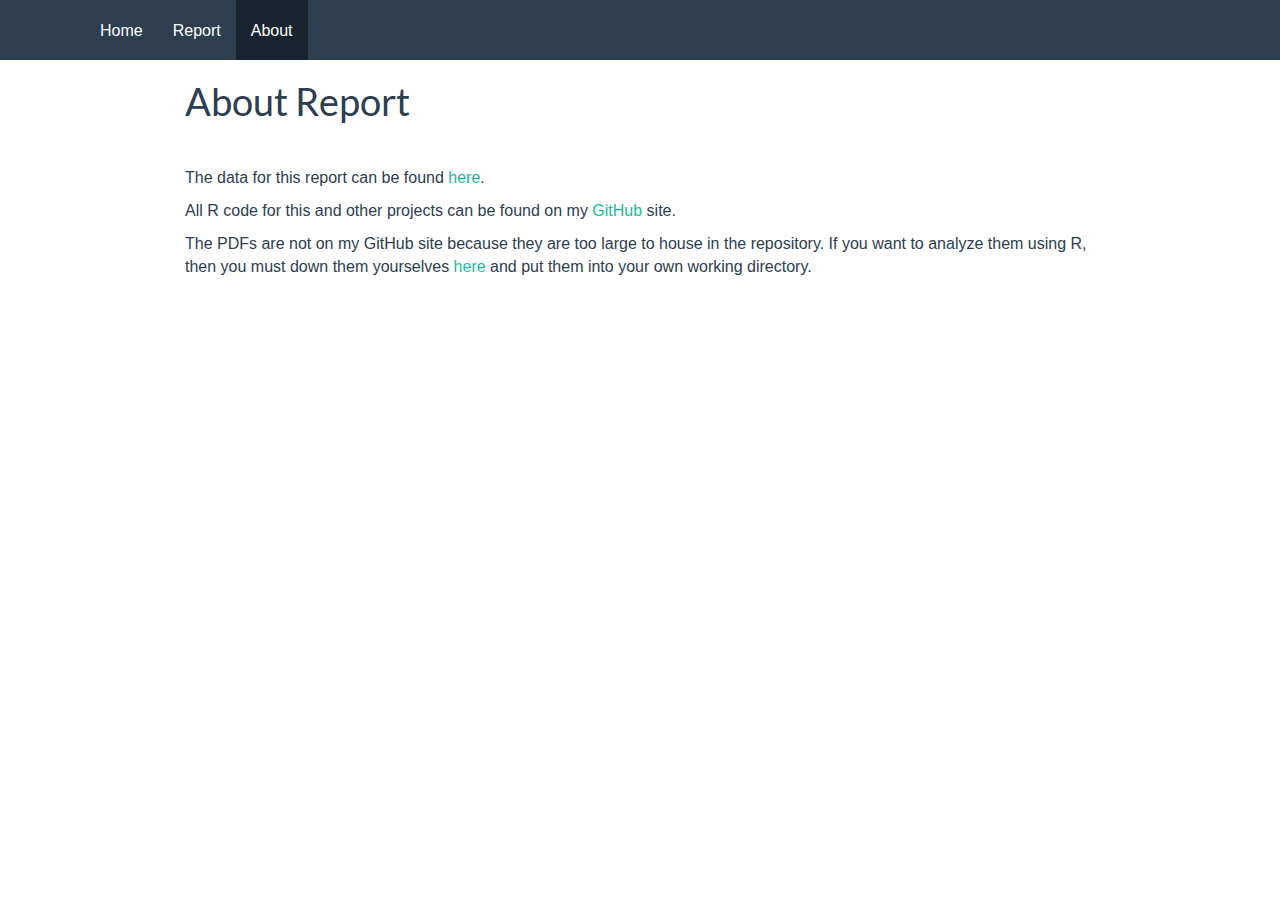
<file: about.html>
<!DOCTYPE html>

<html xmlns="http://www.w3.org/1999/xhtml">

<head>

<meta charset="utf-8">
<meta http-equiv="Content-Type" content="text/html; charset=utf-8" />
<meta name="generator" content="pandoc" />




<title>About Report</title>

<script src="site_libs/jquery-1.11.3/jquery.min.js"></script>
<meta name="viewport" content="width=device-width, initial-scale=1" />
<link href="site_libs/bootstrap-3.3.5/css/flatly.min.css" rel="stylesheet" />
<script src="site_libs/bootstrap-3.3.5/js/bootstrap.min.js"></script>
<script src="site_libs/bootstrap-3.3.5/shim/html5shiv.min.js"></script>
<script src="site_libs/bootstrap-3.3.5/shim/respond.min.js"></script>
<script src="site_libs/navigation-1.1/tabsets.js"></script>
<link href="site_libs/highlightjs-1.1/default.css" rel="stylesheet" />
<script src="site_libs/highlightjs-1.1/highlight.js"></script>

<style type="text/css">code{white-space: pre;}</style>
<style type="text/css">
  pre:not([class]) {
    background-color: white;
  }
</style>
<script type="text/javascript">
if (window.hljs && document.readyState && document.readyState === "complete") {
   window.setTimeout(function() {
      hljs.initHighlighting();
   }, 0);
}
</script>



<style type="text/css">
h1 {
  font-size: 34px;
}
h1.title {
  font-size: 38px;
}
h2 {
  font-size: 30px;
}
h3 {
  font-size: 24px;
}
h4 {
  font-size: 18px;
}
h5 {
  font-size: 16px;
}
h6 {
  font-size: 12px;
}
.table th:not([align]) {
  text-align: left;
}
</style>

<link rel="stylesheet" href="style.css" type="text/css" />

</head>

<body>

<style type = "text/css">
.main-container {
  max-width: 940px;
  margin-left: auto;
  margin-right: auto;
}
code {
  color: inherit;
  background-color: rgba(0, 0, 0, 0.04);
}
img {
  max-width:100%;
  height: auto;
}
.tabbed-pane {
  padding-top: 12px;
}
button.code-folding-btn:focus {
  outline: none;
}
</style>


<style type="text/css">
/* padding for bootstrap navbar */
body {
  padding-top: 60px;
  padding-bottom: 40px;
}
/* offset scroll position for anchor links (for fixed navbar)  */
.section h1 {
  padding-top: 65px;
  margin-top: -65px;
}

.section h2 {
  padding-top: 65px;
  margin-top: -65px;
}
.section h3 {
  padding-top: 65px;
  margin-top: -65px;
}
.section h4 {
  padding-top: 65px;
  margin-top: -65px;
}
.section h5 {
  padding-top: 65px;
  margin-top: -65px;
}
.section h6 {
  padding-top: 65px;
  margin-top: -65px;
}
</style>

<script>
// manage active state of menu based on current page
$(document).ready(function () {
  // active menu anchor
  href = window.location.pathname
  href = href.substr(href.lastIndexOf('/') + 1)
  if (href === "")
    href = "index.html";
  var menuAnchor = $('a[href="' + href + '"]');

  // mark it active
  menuAnchor.parent().addClass('active');

  // if it's got a parent navbar menu mark it active as well
  menuAnchor.closest('li.dropdown').addClass('active');
});
</script>


<div class="container-fluid main-container">

<!-- tabsets -->
<script>
$(document).ready(function () {
  window.buildTabsets("TOC");
});
</script>

<!-- code folding -->






<div class="navbar navbar-default  navbar-fixed-top" role="navigation">
  <div class="container">
    <div class="navbar-header">
      <button type="button" class="navbar-toggle collapsed" data-toggle="collapse" data-target="#navbar">
        <span class="icon-bar"></span>
        <span class="icon-bar"></span>
        <span class="icon-bar"></span>
      </button>
      <a class="navbar-brand" href="index.html"></a>
    </div>
    <div id="navbar" class="navbar-collapse collapse">
      <ul class="nav navbar-nav">
        <li>
  <a href="home.html">Home</a>
</li>
<li>
  <a href="index.html">Report</a>
</li>
<li>
  <a href="about.html">About</a>
</li>
      </ul>
      <ul class="nav navbar-nav navbar-right">
        
      </ul>
    </div><!--/.nav-collapse -->
  </div><!--/.container -->
</div><!--/.navbar -->

<div class="fluid-row" id="header">



<h1 class="title toc-ignore">About Report</h1>

</div>


<p>   </p>
<p>The data for this report can be found <a href="http://www.exposedbycmd.org/Scott-Pruitt-Missing-Emails">here</a>.</p>
<p>All R code for this and other projects can be found on my <a href="https://github.com/RealLifeData">GitHub</a> site.</p>
<p>The PDFs are not on my GitHub site because they are too large to house in the repository. If you want to analyze them using R, then you must down them yourselves <a href="http://www.exposedbycmd.org/Scott-Pruitt-Missing-Emails">here</a> and put them into your own working directory.</p>




</div>

<script>

// add bootstrap table styles to pandoc tables
function bootstrapStylePandocTables() {
  $('tr.header').parent('thead').parent('table').addClass('table table-condensed');
}
$(document).ready(function () {
  bootstrapStylePandocTables();
});


</script>

<!-- dynamically load mathjax for compatibility with self-contained -->
<script>
  (function () {
    var script = document.createElement("script");
    script.type = "text/javascript";
    script.src  = "https://cdn.mathjax.org/mathjax/latest/MathJax.js?config=TeX-AMS-MML_HTMLorMML";
    document.getElementsByTagName("head")[0].appendChild(script);
  })();
</script>

</body>
</html>
</file>
<file: site_libs/highlightjs-1.1/default.css>
pre .operator,
pre .paren {
 color: rgb(104, 118, 135)
}

pre .literal {
 color: #990073
}

pre .number {
 color: #099;
}

pre .comment {
 color: #998;
 font-style: italic
}

pre .keyword {
 color: #900;
 font-weight: bold
}

pre .identifier {
 color: rgb(0, 0, 0);
}

pre .string {
 color: #d14;
}
</file>
<file: style.css>
/* Whole document: */
body{
  font-family: Arial;
  font-size: 12pt;
}
</file>
<file: site_libs/bootstrap-3.3.5/css/flatly.min.css>
@font-face {
  font-family: 'Lato';
  font-style: normal;
  font-weight: 400;
  src: url(fonts/Lato.ttf) format('truetype');
}
@font-face {
  font-family: 'Lato';
  font-style: normal;
  font-weight: 700;
  src: url(fonts/LatoBold.ttf) format('truetype');
}
@font-face {
  font-family: 'Lato';
  font-style: italic;
  font-weight: 400;
  src: url(fonts/LatoItalic.ttf) format('truetype');
}

/*!
 * bootswatch v3.3.6
 * Homepage: http://bootswatch.com
 * Copyright 2012-2015 Thomas Park
 * Licensed under MIT
 * Based on Bootstrap
*//*!
 * Bootstrap v3.3.6 (http://getbootstrap.com)
 * Copyright 2011-2015 Twitter, Inc.
 * Licensed under MIT (https://github.com/twbs/bootstrap/blob/master/LICENSE)
 *//*! normalize.css v3.0.3 | MIT License | github.com/necolas/normalize.css */html{font-family:sans-serif;-ms-text-size-adjust:100%;-webkit-text-size-adjust:100%}body{margin:0}article,aside,details,figcaption,figure,footer,header,hgroup,main,menu,nav,section,summary{display:block}audio,canvas,progress,video{display:inline-block;vertical-align:baseline}audio:not([controls]){display:none;height:0}[hidden],template{display:none}a{background-color:transparent}a:active,a:hover{outline:0}abbr[title]{border-bottom:1px dotted}b,strong{font-weight:bold}dfn{font-style:italic}h1{font-size:2em;margin:0.67em 0}mark{background:#ff0;color:#000}small{font-size:80%}sub,sup{font-size:75%;line-height:0;position:relative;vertical-align:baseline}sup{top:-0.5em}sub{bottom:-0.25em}img{border:0}svg:not(:root){overflow:hidden}figure{margin:1em 40px}hr{-webkit-box-sizing:content-box;-moz-box-sizing:content-box;box-sizing:content-box;height:0}pre{overflow:auto}code,kbd,pre,samp{font-family:monospace, monospace;font-size:1em}button,input,optgroup,select,textarea{color:inherit;font:inherit;margin:0}button{overflow:visible}button,select{text-transform:none}button,html input[type="button"],input[type="reset"],input[type="submit"]{-webkit-appearance:button;cursor:pointer}button[disabled],html input[disabled]{cursor:default}button::-moz-focus-inner,input::-moz-focus-inner{border:0;padding:0}input{line-height:normal}input[type="checkbox"],input[type="radio"]{-webkit-box-sizing:border-box;-moz-box-sizing:border-box;box-sizing:border-box;padding:0}input[type="number"]::-webkit-inner-spin-button,input[type="number"]::-webkit-outer-spin-button{height:auto}input[type="search"]{-webkit-appearance:textfield;-webkit-box-sizing:content-box;-moz-box-sizing:content-box;box-sizing:content-box}input[type="search"]::-webkit-search-cancel-button,input[type="search"]::-webkit-search-decoration{-webkit-appearance:none}fieldset{border:1px solid #c0c0c0;margin:0 2px;padding:0.35em 0.625em 0.75em}legend{border:0;padding:0}textarea{overflow:auto}optgroup{font-weight:bold}table{border-collapse:collapse;border-spacing:0}td,th{padding:0}/*! Source: https://github.com/h5bp/html5-boilerplate/blob/master/src/css/main.css */@media print{*,*:before,*:after{background:transparent !important;color:#000 !important;-webkit-box-shadow:none !important;box-shadow:none !important;text-shadow:none !important}a,a:visited{text-decoration:underline}a[href]:after{content:" (" attr(href) ")"}abbr[title]:after{content:" (" attr(title) ")"}a[href^="#"]:after,a[href^="javascript:"]:after{content:""}pre,blockquote{border:1px solid #999;page-break-inside:avoid}thead{display:table-header-group}tr,img{page-break-inside:avoid}img{max-width:100% !important}p,h2,h3{orphans:3;widows:3}h2,h3{page-break-after:avoid}.navbar{display:none}.btn>.caret,.dropup>.btn>.caret{border-top-color:#000 !important}.label{border:1px solid #000}.table{border-collapse:collapse !important}.table td,.table th{background-color:#fff !important}.table-bordered th,.table-bordered td{border:1px solid #ddd !important}}@font-face{font-family:'Glyphicons Halflings';src:url('../fonts/glyphicons-halflings-regular.eot');src:url('../fonts/glyphicons-halflings-regular.eot?#iefix') format('embedded-opentype'),url('../fonts/glyphicons-halflings-regular.woff') format('woff'),url('../fonts/glyphicons-halflings-regular.ttf') format('truetype'),url('../fonts/glyphicons-halflings-regular.svg#glyphicons_halflingsregular') format('svg')}.glyphicon{position:relative;top:1px;display:inline-block;font-family:'Glyphicons Halflings';font-style:normal;font-weight:normal;line-height:1;-webkit-font-smoothing:antialiased;-moz-osx-font-smoothing:grayscale}.glyphicon-asterisk:before{content:"\002a"}.glyphicon-plus:before{content:"\002b"}.glyphicon-euro:before,.glyphicon-eur:before{content:"\20ac"}.glyphicon-minus:before{content:"\2212"}.glyphicon-cloud:before{content:"\2601"}.glyphicon-envelope:before{content:"\2709"}.glyphicon-pencil:before{content:"\270f"}.glyphicon-glass:before{content:"\e001"}.glyphicon-music:before{content:"\e002"}.glyphicon-search:before{content:"\e003"}.glyphicon-heart:before{content:"\e005"}.glyphicon-star:before{content:"\e006"}.glyphicon-star-empty:before{content:"\e007"}.glyphicon-user:before{content:"\e008"}.glyphicon-film:before{content:"\e009"}.glyphicon-th-large:before{content:"\e010"}.glyphicon-th:before{content:"\e011"}.glyphicon-th-list:before{content:"\e012"}.glyphicon-ok:before{content:"\e013"}.glyphicon-remove:before{content:"\e014"}.glyphicon-zoom-in:before{content:"\e015"}.glyphicon-zoom-out:before{content:"\e016"}.glyphicon-off:before{content:"\e017"}.glyphicon-signal:before{content:"\e018"}.glyphicon-cog:before{content:"\e019"}.glyphicon-trash:before{content:"\e020"}.glyphicon-home:before{content:"\e021"}.glyphicon-file:before{content:"\e022"}.glyphicon-time:before{content:"\e023"}.glyphicon-road:before{content:"\e024"}.glyphicon-download-alt:before{content:"\e025"}.glyphicon-download:before{content:"\e026"}.glyphicon-upload:before{content:"\e027"}.glyphicon-inbox:before{content:"\e028"}.glyphicon-play-circle:before{content:"\e029"}.glyphicon-repeat:before{content:"\e030"}.glyphicon-refresh:before{content:"\e031"}.glyphicon-list-alt:before{content:"\e032"}.glyphicon-lock:before{content:"\e033"}.glyphicon-flag:before{content:"\e034"}.glyphicon-headphones:before{content:"\e035"}.glyphicon-volume-off:before{content:"\e036"}.glyphicon-volume-down:before{content:"\e037"}.glyphicon-volume-up:before{content:"\e038"}.glyphicon-qrcode:before{content:"\e039"}.glyphicon-barcode:before{content:"\e040"}.glyphicon-tag:before{content:"\e041"}.glyphicon-tags:before{content:"\e042"}.glyphicon-book:before{content:"\e043"}.glyphicon-bookmark:before{content:"\e044"}.glyphicon-print:before{content:"\e045"}.glyphicon-camera:before{content:"\e046"}.glyphicon-font:before{content:"\e047"}.glyphicon-bold:before{content:"\e048"}.glyphicon-italic:before{content:"\e049"}.glyphicon-text-height:before{content:"\e050"}.glyphicon-text-width:before{content:"\e051"}.glyphicon-align-left:before{content:"\e052"}.glyphicon-align-center:before{content:"\e053"}.glyphicon-align-right:before{content:"\e054"}.glyphicon-align-justify:before{content:"\e055"}.glyphicon-list:before{content:"\e056"}.glyphicon-indent-left:before{content:"\e057"}.glyphicon-indent-right:before{content:"\e058"}.glyphicon-facetime-video:before{content:"\e059"}.glyphicon-picture:before{content:"\e060"}.glyphicon-map-marker:before{content:"\e062"}.glyphicon-adjust:before{content:"\e063"}.glyphicon-tint:before{content:"\e064"}.glyphicon-edit:before{content:"\e065"}.glyphicon-share:before{content:"\e066"}.glyphicon-check:before{content:"\e067"}.glyphicon-move:before{content:"\e068"}.glyphicon-step-backward:before{content:"\e069"}.glyphicon-fast-backward:before{content:"\e070"}.glyphicon-backward:before{content:"\e071"}.glyphicon-play:before{content:"\e072"}.glyphicon-pause:before{content:"\e073"}.glyphicon-stop:before{content:"\e074"}.glyphicon-forward:before{content:"\e075"}.glyphicon-fast-forward:before{content:"\e076"}.glyphicon-step-forward:before{content:"\e077"}.glyphicon-eject:before{content:"\e078"}.glyphicon-chevron-left:before{content:"\e079"}.glyphicon-chevron-right:before{content:"\e080"}.glyphicon-plus-sign:before{content:"\e081"}.glyphicon-minus-sign:before{content:"\e082"}.glyphicon-remove-sign:before{content:"\e083"}.glyphicon-ok-sign:before{content:"\e084"}.glyphicon-question-sign:before{content:"\e085"}.glyphicon-info-sign:before{content:"\e086"}.glyphicon-screenshot:before{content:"\e087"}.glyphicon-remove-circle:before{content:"\e088"}.glyphicon-ok-circle:before{content:"\e089"}.glyphicon-ban-circle:before{content:"\e090"}.glyphicon-arrow-left:before{content:"\e091"}.glyphicon-arrow-right:before{content:"\e092"}.glyphicon-arrow-up:before{content:"\e093"}.glyphicon-arrow-down:before{content:"\e094"}.glyphicon-share-alt:before{content:"\e095"}.glyphicon-resize-full:before{content:"\e096"}.glyphicon-resize-small:before{content:"\e097"}.glyphicon-exclamation-sign:before{content:"\e101"}.glyphicon-gift:before{content:"\e102"}.glyphicon-leaf:before{content:"\e103"}.glyphicon-fire:before{content:"\e104"}.glyphicon-eye-open:before{content:"\e105"}.glyphicon-eye-close:before{content:"\e106"}.glyphicon-warning-sign:before{content:"\e107"}.glyphicon-plane:before{content:"\e108"}.glyphicon-calendar:before{content:"\e109"}.glyphicon-random:before{content:"\e110"}.glyphicon-comment:before{content:"\e111"}.glyphicon-magnet:before{content:"\e112"}.glyphicon-chevron-up:before{content:"\e113"}.glyphicon-chevron-down:before{content:"\e114"}.glyphicon-retweet:before{content:"\e115"}.glyphicon-shopping-cart:before{content:"\e116"}.glyphicon-folder-close:before{content:"\e117"}.glyphicon-folder-open:before{content:"\e118"}.glyphicon-resize-vertical:before{content:"\e119"}.glyphicon-resize-horizontal:before{content:"\e120"}.glyphicon-hdd:before{content:"\e121"}.glyphicon-bullhorn:before{content:"\e122"}.glyphicon-bell:before{content:"\e123"}.glyphicon-certificate:before{content:"\e124"}.glyphicon-thumbs-up:before{content:"\e125"}.glyphicon-thumbs-down:before{content:"\e126"}.glyphicon-hand-right:before{content:"\e127"}.glyphicon-hand-left:before{content:"\e128"}.glyphicon-hand-up:before{content:"\e129"}.glyphicon-hand-down:before{content:"\e130"}.glyphicon-circle-arrow-right:before{content:"\e131"}.glyphicon-circle-arrow-left:before{content:"\e132"}.glyphicon-circle-arrow-up:before{content:"\e133"}.glyphicon-circle-arrow-down:before{content:"\e134"}.glyphicon-globe:before{content:"\e135"}.glyphicon-wrench:before{content:"\e136"}.glyphicon-tasks:before{content:"\e137"}.glyphicon-filter:before{content:"\e138"}.glyphicon-briefcase:before{content:"\e139"}.glyphicon-fullscreen:before{content:"\e140"}.glyphicon-dashboard:before{content:"\e141"}.glyphicon-paperclip:before{content:"\e142"}.glyphicon-heart-empty:before{content:"\e143"}.glyphicon-link:before{content:"\e144"}.glyphicon-phone:before{content:"\e145"}.glyphicon-pushpin:before{content:"\e146"}.glyphicon-usd:before{content:"\e148"}.glyphicon-gbp:before{content:"\e149"}.glyphicon-sort:before{content:"\e150"}.glyphicon-sort-by-alphabet:before{content:"\e151"}.glyphicon-sort-by-alphabet-alt:before{content:"\e152"}.glyphicon-sort-by-order:before{content:"\e153"}.glyphicon-sort-by-order-alt:before{content:"\e154"}.glyphicon-sort-by-attributes:before{content:"\e155"}.glyphicon-sort-by-attributes-alt:before{content:"\e156"}.glyphicon-unchecked:before{content:"\e157"}.glyphicon-expand:before{content:"\e158"}.glyphicon-collapse-down:before{content:"\e159"}.glyphicon-collapse-up:before{content:"\e160"}.glyphicon-log-in:before{content:"\e161"}.glyphicon-flash:before{content:"\e162"}.glyphicon-log-out:before{content:"\e163"}.glyphicon-new-window:before{content:"\e164"}.glyphicon-record:before{content:"\e165"}.glyphicon-save:before{content:"\e166"}.glyphicon-open:before{content:"\e167"}.glyphicon-saved:before{content:"\e168"}.glyphicon-import:before{content:"\e169"}.glyphicon-export:before{content:"\e170"}.glyphicon-send:before{content:"\e171"}.glyphicon-floppy-disk:before{content:"\e172"}.glyphicon-floppy-saved:before{content:"\e173"}.glyphicon-floppy-remove:before{content:"\e174"}.glyphicon-floppy-save:before{content:"\e175"}.glyphicon-floppy-open:before{content:"\e176"}.glyphicon-credit-card:before{content:"\e177"}.glyphicon-transfer:before{content:"\e178"}.glyphicon-cutlery:before{content:"\e179"}.glyphicon-header:before{content:"\e180"}.glyphicon-compressed:before{content:"\e181"}.glyphicon-earphone:before{content:"\e182"}.glyphicon-phone-alt:before{content:"\e183"}.glyphicon-tower:before{content:"\e184"}.glyphicon-stats:before{content:"\e185"}.glyphicon-sd-video:before{content:"\e186"}.glyphicon-hd-video:before{content:"\e187"}.glyphicon-subtitles:before{content:"\e188"}.glyphicon-sound-stereo:before{content:"\e189"}.glyphicon-sound-dolby:before{content:"\e190"}.glyphicon-sound-5-1:before{content:"\e191"}.glyphicon-sound-6-1:before{content:"\e192"}.glyphicon-sound-7-1:before{content:"\e193"}.glyphicon-copyright-mark:before{content:"\e194"}.glyphicon-registration-mark:before{content:"\e195"}.glyphicon-cloud-download:before{content:"\e197"}.glyphicon-cloud-upload:before{content:"\e198"}.glyphicon-tree-conifer:before{content:"\e199"}.glyphicon-tree-deciduous:before{content:"\e200"}.glyphicon-cd:before{content:"\e201"}.glyphicon-save-file:before{content:"\e202"}.glyphicon-open-file:before{content:"\e203"}.glyphicon-level-up:before{content:"\e204"}.glyphicon-copy:before{content:"\e205"}.glyphicon-paste:before{content:"\e206"}.glyphicon-alert:before{content:"\e209"}.glyphicon-equalizer:before{content:"\e210"}.glyphicon-king:before{content:"\e211"}.glyphicon-queen:before{content:"\e212"}.glyphicon-pawn:before{content:"\e213"}.glyphicon-bishop:before{content:"\e214"}.glyphicon-knight:before{content:"\e215"}.glyphicon-baby-formula:before{content:"\e216"}.glyphicon-tent:before{content:"\26fa"}.glyphicon-blackboard:before{content:"\e218"}.glyphicon-bed:before{content:"\e219"}.glyphicon-apple:before{content:"\f8ff"}.glyphicon-erase:before{content:"\e221"}.glyphicon-hourglass:before{content:"\231b"}.glyphicon-lamp:before{content:"\e223"}.glyphicon-duplicate:before{content:"\e224"}.glyphicon-piggy-bank:before{content:"\e225"}.glyphicon-scissors:before{content:"\e226"}.glyphicon-bitcoin:before{content:"\e227"}.glyphicon-btc:before{content:"\e227"}.glyphicon-xbt:before{content:"\e227"}.glyphicon-yen:before{content:"\00a5"}.glyphicon-jpy:before{content:"\00a5"}.glyphicon-ruble:before{content:"\20bd"}.glyphicon-rub:before{content:"\20bd"}.glyphicon-scale:before{content:"\e230"}.glyphicon-ice-lolly:before{content:"\e231"}.glyphicon-ice-lolly-tasted:before{content:"\e232"}.glyphicon-education:before{content:"\e233"}.glyphicon-option-horizontal:before{content:"\e234"}.glyphicon-option-vertical:before{content:"\e235"}.glyphicon-menu-hamburger:before{content:"\e236"}.glyphicon-modal-window:before{content:"\e237"}.glyphicon-oil:before{content:"\e238"}.glyphicon-grain:before{content:"\e239"}.glyphicon-sunglasses:before{content:"\e240"}.glyphicon-text-size:before{content:"\e241"}.glyphicon-text-color:before{content:"\e242"}.glyphicon-text-background:before{content:"\e243"}.glyphicon-object-align-top:before{content:"\e244"}.glyphicon-object-align-bottom:before{content:"\e245"}.glyphicon-object-align-horizontal:before{content:"\e246"}.glyphicon-object-align-left:before{content:"\e247"}.glyphicon-object-align-vertical:before{content:"\e248"}.glyphicon-object-align-right:before{content:"\e249"}.glyphicon-triangle-right:before{content:"\e250"}.glyphicon-triangle-left:before{content:"\e251"}.glyphicon-triangle-bottom:before{content:"\e252"}.glyphicon-triangle-top:before{content:"\e253"}.glyphicon-console:before{content:"\e254"}.glyphicon-superscript:before{content:"\e255"}.glyphicon-subscript:before{content:"\e256"}.glyphicon-menu-left:before{content:"\e257"}.glyphicon-menu-right:before{content:"\e258"}.glyphicon-menu-down:before{content:"\e259"}.glyphicon-menu-up:before{content:"\e260"}*{-webkit-box-sizing:border-box;-moz-box-sizing:border-box;box-sizing:border-box}*:before,*:after{-webkit-box-sizing:border-box;-moz-box-sizing:border-box;box-sizing:border-box}html{font-size:10px;-webkit-tap-highlight-color:rgba(0,0,0,0)}body{font-family:"Lato","Helvetica Neue",Helvetica,Arial,sans-serif;font-size:15px;line-height:1.42857143;color:#2c3e50;background-color:#ffffff}input,button,select,textarea{font-family:inherit;font-size:inherit;line-height:inherit}a{color:#18bc9c;text-decoration:none}a:hover,a:focus{color:#18bc9c;text-decoration:underline}a:focus{outline:thin dotted;outline:5px auto -webkit-focus-ring-color;outline-offset:-2px}figure{margin:0}img{vertical-align:middle}.img-responsive,.thumbnail>img,.thumbnail a>img,.carousel-inner>.item>img,.carousel-inner>.item>a>img{display:block;max-width:100%;height:auto}.img-rounded{border-radius:6px}.img-thumbnail{padding:4px;line-height:1.42857143;background-color:#ffffff;border:1px solid #ecf0f1;border-radius:4px;-webkit-transition:all .2s ease-in-out;-o-transition:all .2s ease-in-out;transition:all .2s ease-in-out;display:inline-block;max-width:100%;height:auto}.img-circle{border-radius:50%}hr{margin-top:21px;margin-bottom:21px;border:0;border-top:1px solid #ecf0f1}.sr-only{position:absolute;width:1px;height:1px;margin:-1px;padding:0;overflow:hidden;clip:rect(0, 0, 0, 0);border:0}.sr-only-focusable:active,.sr-only-focusable:focus{position:static;width:auto;height:auto;margin:0;overflow:visible;clip:auto}[role="button"]{cursor:pointer}h1,h2,h3,h4,h5,h6,.h1,.h2,.h3,.h4,.h5,.h6{font-family:"Lato","Helvetica Neue",Helvetica,Arial,sans-serif;font-weight:400;line-height:1.1;color:inherit}h1 small,h2 small,h3 small,h4 small,h5 small,h6 small,.h1 small,.h2 small,.h3 small,.h4 small,.h5 small,.h6 small,h1 .small,h2 .small,h3 .small,h4 .small,h5 .small,h6 .small,.h1 .small,.h2 .small,.h3 .small,.h4 .small,.h5 .small,.h6 .small{font-weight:normal;line-height:1;color:#b4bcc2}h1,.h1,h2,.h2,h3,.h3{margin-top:21px;margin-bottom:10.5px}h1 small,.h1 small,h2 small,.h2 small,h3 small,.h3 small,h1 .small,.h1 .small,h2 .small,.h2 .small,h3 .small,.h3 .small{font-size:65%}h4,.h4,h5,.h5,h6,.h6{margin-top:10.5px;margin-bottom:10.5px}h4 small,.h4 small,h5 small,.h5 small,h6 small,.h6 small,h4 .small,.h4 .small,h5 .small,.h5 .small,h6 .small,.h6 .small{font-size:75%}h1,.h1{font-size:39px}h2,.h2{font-size:32px}h3,.h3{font-size:26px}h4,.h4{font-size:19px}h5,.h5{font-size:15px}h6,.h6{font-size:13px}p{margin:0 0 10.5px}.lead{margin-bottom:21px;font-size:17px;font-weight:300;line-height:1.4}@media (min-width:768px){.lead{font-size:22.5px}}small,.small{font-size:86%}mark,.mark{background-color:#f39c12;padding:.2em}.text-left{text-align:left}.text-right{text-align:right}.text-center{text-align:center}.text-justify{text-align:justify}.text-nowrap{white-space:nowrap}.text-lowercase{text-transform:lowercase}.text-uppercase{text-transform:uppercase}.text-capitalize{text-transform:capitalize}.text-muted{color:#b4bcc2}.text-primary{color:#2c3e50}a.text-primary:hover,a.text-primary:focus{color:#1a242f}.text-success{color:#ffffff}a.text-success:hover,a.text-success:focus{color:#e6e6e6}.text-info{color:#ffffff}a.text-info:hover,a.text-info:focus{color:#e6e6e6}.text-warning{color:#ffffff}a.text-warning:hover,a.text-warning:focus{color:#e6e6e6}.text-danger{color:#ffffff}a.text-danger:hover,a.text-danger:focus{color:#e6e6e6}.bg-primary{color:#fff;background-color:#2c3e50}a.bg-primary:hover,a.bg-primary:focus{background-color:#1a242f}.bg-success{background-color:#18bc9c}a.bg-success:hover,a.bg-success:focus{background-color:#128f76}.bg-info{background-color:#3498db}a.bg-info:hover,a.bg-info:focus{background-color:#217dbb}.bg-warning{background-color:#f39c12}a.bg-warning:hover,a.bg-warning:focus{background-color:#c87f0a}.bg-danger{background-color:#e74c3c}a.bg-danger:hover,a.bg-danger:focus{background-color:#d62c1a}.page-header{padding-bottom:9.5px;margin:42px 0 21px;border-bottom:1px solid transparent}ul,ol{margin-top:0;margin-bottom:10.5px}ul ul,ol ul,ul ol,ol ol{margin-bottom:0}.list-unstyled{padding-left:0;list-style:none}.list-inline{padding-left:0;list-style:none;margin-left:-5px}.list-inline>li{display:inline-block;padding-left:5px;padding-right:5px}dl{margin-top:0;margin-bottom:21px}dt,dd{line-height:1.42857143}dt{font-weight:bold}dd{margin-left:0}@media (min-width:768px){.dl-horizontal dt{float:left;width:160px;clear:left;text-align:right;overflow:hidden;text-overflow:ellipsis;white-space:nowrap}.dl-horizontal dd{margin-left:180px}}abbr[title],abbr[data-original-title]{cursor:help;border-bottom:1px dotted #b4bcc2}.initialism{font-size:90%;text-transform:uppercase}blockquote{padding:10.5px 21px;margin:0 0 21px;font-size:18.75px;border-left:5px solid #ecf0f1}blockquote p:last-child,blockquote ul:last-child,blockquote ol:last-child{margin-bottom:0}blockquote footer,blockquote small,blockquote .small{display:block;font-size:80%;line-height:1.42857143;color:#b4bcc2}blockquote footer:before,blockquote small:before,blockquote .small:before{content:'\2014 \00A0'}.blockquote-reverse,blockquote.pull-right{padding-right:15px;padding-left:0;border-right:5px solid #ecf0f1;border-left:0;text-align:right}.blockquote-reverse footer:before,blockquote.pull-right footer:before,.blockquote-reverse small:before,blockquote.pull-right small:before,.blockquote-reverse .small:before,blockquote.pull-right .small:before{content:''}.blockquote-reverse footer:after,blockquote.pull-right footer:after,.blockquote-reverse small:after,blockquote.pull-right small:after,.blockquote-reverse .small:after,blockquote.pull-right .small:after{content:'\00A0 \2014'}address{margin-bottom:21px;font-style:normal;line-height:1.42857143}code,kbd,pre,samp{font-family:monospace}code{padding:2px 4px;font-size:90%;color:#c7254e;background-color:#f9f2f4;border-radius:4px}kbd{padding:2px 4px;font-size:90%;color:#ffffff;background-color:#333333;border-radius:3px;-webkit-box-shadow:inset 0 -1px 0 rgba(0,0,0,0.25);box-shadow:inset 0 -1px 0 rgba(0,0,0,0.25)}kbd kbd{padding:0;font-size:100%;font-weight:bold;-webkit-box-shadow:none;box-shadow:none}pre{display:block;padding:10px;margin:0 0 10.5px;font-size:14px;line-height:1.42857143;word-break:break-all;word-wrap:break-word;color:#7b8a8b;background-color:#ecf0f1;border:1px solid #cccccc;border-radius:4px}pre code{padding:0;font-size:inherit;color:inherit;white-space:pre-wrap;background-color:transparent;border-radius:0}.pre-scrollable{max-height:340px;overflow-y:scroll}.container{margin-right:auto;margin-left:auto;padding-left:15px;padding-right:15px}@media (min-width:768px){.container{width:750px}}@media (min-width:992px){.container{width:970px}}@media (min-width:1200px){.container{width:1170px}}.container-fluid{margin-right:auto;margin-left:auto;padding-left:15px;padding-right:15px}.row{margin-left:-15px;margin-right:-15px}.col-xs-1,.col-sm-1,.col-md-1,.col-lg-1,.col-xs-2,.col-sm-2,.col-md-2,.col-lg-2,.col-xs-3,.col-sm-3,.col-md-3,.col-lg-3,.col-xs-4,.col-sm-4,.col-md-4,.col-lg-4,.col-xs-5,.col-sm-5,.col-md-5,.col-lg-5,.col-xs-6,.col-sm-6,.col-md-6,.col-lg-6,.col-xs-7,.col-sm-7,.col-md-7,.col-lg-7,.col-xs-8,.col-sm-8,.col-md-8,.col-lg-8,.col-xs-9,.col-sm-9,.col-md-9,.col-lg-9,.col-xs-10,.col-sm-10,.col-md-10,.col-lg-10,.col-xs-11,.col-sm-11,.col-md-11,.col-lg-11,.col-xs-12,.col-sm-12,.col-md-12,.col-lg-12{position:relative;min-height:1px;padding-left:15px;padding-right:15px}.col-xs-1,.col-xs-2,.col-xs-3,.col-xs-4,.col-xs-5,.col-xs-6,.col-xs-7,.col-xs-8,.col-xs-9,.col-xs-10,.col-xs-11,.col-xs-12{float:left}.col-xs-12{width:100%}.col-xs-11{width:91.66666667%}.col-xs-10{width:83.33333333%}.col-xs-9{width:75%}.col-xs-8{width:66.66666667%}.col-xs-7{width:58.33333333%}.col-xs-6{width:50%}.col-xs-5{width:41.66666667%}.col-xs-4{width:33.33333333%}.col-xs-3{width:25%}.col-xs-2{width:16.66666667%}.col-xs-1{width:8.33333333%}.col-xs-pull-12{right:100%}.col-xs-pull-11{right:91.66666667%}.col-xs-pull-10{right:83.33333333%}.col-xs-pull-9{right:75%}.col-xs-pull-8{right:66.66666667%}.col-xs-pull-7{right:58.33333333%}.col-xs-pull-6{right:50%}.col-xs-pull-5{right:41.66666667%}.col-xs-pull-4{right:33.33333333%}.col-xs-pull-3{right:25%}.col-xs-pull-2{right:16.66666667%}.col-xs-pull-1{right:8.33333333%}.col-xs-pull-0{right:auto}.col-xs-push-12{left:100%}.col-xs-push-11{left:91.66666667%}.col-xs-push-10{left:83.33333333%}.col-xs-push-9{left:75%}.col-xs-push-8{left:66.66666667%}.col-xs-push-7{left:58.33333333%}.col-xs-push-6{left:50%}.col-xs-push-5{left:41.66666667%}.col-xs-push-4{left:33.33333333%}.col-xs-push-3{left:25%}.col-xs-push-2{left:16.66666667%}.col-xs-push-1{left:8.33333333%}.col-xs-push-0{left:auto}.col-xs-offset-12{margin-left:100%}.col-xs-offset-11{margin-left:91.66666667%}.col-xs-offset-10{margin-left:83.33333333%}.col-xs-offset-9{margin-left:75%}.col-xs-offset-8{margin-left:66.66666667%}.col-xs-offset-7{margin-left:58.33333333%}.col-xs-offset-6{margin-left:50%}.col-xs-offset-5{margin-left:41.66666667%}.col-xs-offset-4{margin-left:33.33333333%}.col-xs-offset-3{margin-left:25%}.col-xs-offset-2{margin-left:16.66666667%}.col-xs-offset-1{margin-left:8.33333333%}.col-xs-offset-0{margin-left:0%}@media (min-width:768px){.col-sm-1,.col-sm-2,.col-sm-3,.col-sm-4,.col-sm-5,.col-sm-6,.col-sm-7,.col-sm-8,.col-sm-9,.col-sm-10,.col-sm-11,.col-sm-12{float:left}.col-sm-12{width:100%}.col-sm-11{width:91.66666667%}.col-sm-10{width:83.33333333%}.col-sm-9{width:75%}.col-sm-8{width:66.66666667%}.col-sm-7{width:58.33333333%}.col-sm-6{width:50%}.col-sm-5{width:41.66666667%}.col-sm-4{width:33.33333333%}.col-sm-3{width:25%}.col-sm-2{width:16.66666667%}.col-sm-1{width:8.33333333%}.col-sm-pull-12{right:100%}.col-sm-pull-11{right:91.66666667%}.col-sm-pull-10{right:83.33333333%}.col-sm-pull-9{right:75%}.col-sm-pull-8{right:66.66666667%}.col-sm-pull-7{right:58.33333333%}.col-sm-pull-6{right:50%}.col-sm-pull-5{right:41.66666667%}.col-sm-pull-4{right:33.33333333%}.col-sm-pull-3{right:25%}.col-sm-pull-2{right:16.66666667%}.col-sm-pull-1{right:8.33333333%}.col-sm-pull-0{right:auto}.col-sm-push-12{left:100%}.col-sm-push-11{left:91.66666667%}.col-sm-push-10{left:83.33333333%}.col-sm-push-9{left:75%}.col-sm-push-8{left:66.66666667%}.col-sm-push-7{left:58.33333333%}.col-sm-push-6{left:50%}.col-sm-push-5{left:41.66666667%}.col-sm-push-4{left:33.33333333%}.col-sm-push-3{left:25%}.col-sm-push-2{left:16.66666667%}.col-sm-push-1{left:8.33333333%}.col-sm-push-0{left:auto}.col-sm-offset-12{margin-left:100%}.col-sm-offset-11{margin-left:91.66666667%}.col-sm-offset-10{margin-left:83.33333333%}.col-sm-offset-9{margin-left:75%}.col-sm-offset-8{margin-left:66.66666667%}.col-sm-offset-7{margin-left:58.33333333%}.col-sm-offset-6{margin-left:50%}.col-sm-offset-5{margin-left:41.66666667%}.col-sm-offset-4{margin-left:33.33333333%}.col-sm-offset-3{margin-left:25%}.col-sm-offset-2{margin-left:16.66666667%}.col-sm-offset-1{margin-left:8.33333333%}.col-sm-offset-0{margin-left:0%}}@media (min-width:992px){.col-md-1,.col-md-2,.col-md-3,.col-md-4,.col-md-5,.col-md-6,.col-md-7,.col-md-8,.col-md-9,.col-md-10,.col-md-11,.col-md-12{float:left}.col-md-12{width:100%}.col-md-11{width:91.66666667%}.col-md-10{width:83.33333333%}.col-md-9{width:75%}.col-md-8{width:66.66666667%}.col-md-7{width:58.33333333%}.col-md-6{width:50%}.col-md-5{width:41.66666667%}.col-md-4{width:33.33333333%}.col-md-3{width:25%}.col-md-2{width:16.66666667%}.col-md-1{width:8.33333333%}.col-md-pull-12{right:100%}.col-md-pull-11{right:91.66666667%}.col-md-pull-10{right:83.33333333%}.col-md-pull-9{right:75%}.col-md-pull-8{right:66.66666667%}.col-md-pull-7{right:58.33333333%}.col-md-pull-6{right:50%}.col-md-pull-5{right:41.66666667%}.col-md-pull-4{right:33.33333333%}.col-md-pull-3{right:25%}.col-md-pull-2{right:16.66666667%}.col-md-pull-1{right:8.33333333%}.col-md-pull-0{right:auto}.col-md-push-12{left:100%}.col-md-push-11{left:91.66666667%}.col-md-push-10{left:83.33333333%}.col-md-push-9{left:75%}.col-md-push-8{left:66.66666667%}.col-md-push-7{left:58.33333333%}.col-md-push-6{left:50%}.col-md-push-5{left:41.66666667%}.col-md-push-4{left:33.33333333%}.col-md-push-3{left:25%}.col-md-push-2{left:16.66666667%}.col-md-push-1{left:8.33333333%}.col-md-push-0{left:auto}.col-md-offset-12{margin-left:100%}.col-md-offset-11{margin-left:91.66666667%}.col-md-offset-10{margin-left:83.33333333%}.col-md-offset-9{margin-left:75%}.col-md-offset-8{margin-left:66.66666667%}.col-md-offset-7{margin-left:58.33333333%}.col-md-offset-6{margin-left:50%}.col-md-offset-5{margin-left:41.66666667%}.col-md-offset-4{margin-left:33.33333333%}.col-md-offset-3{margin-left:25%}.col-md-offset-2{margin-left:16.66666667%}.col-md-offset-1{margin-left:8.33333333%}.col-md-offset-0{margin-left:0%}}@media (min-width:1200px){.col-lg-1,.col-lg-2,.col-lg-3,.col-lg-4,.col-lg-5,.col-lg-6,.col-lg-7,.col-lg-8,.col-lg-9,.col-lg-10,.col-lg-11,.col-lg-12{float:left}.col-lg-12{width:100%}.col-lg-11{width:91.66666667%}.col-lg-10{width:83.33333333%}.col-lg-9{width:75%}.col-lg-8{width:66.66666667%}.col-lg-7{width:58.33333333%}.col-lg-6{width:50%}.col-lg-5{width:41.66666667%}.col-lg-4{width:33.33333333%}.col-lg-3{width:25%}.col-lg-2{width:16.66666667%}.col-lg-1{width:8.33333333%}.col-lg-pull-12{right:100%}.col-lg-pull-11{right:91.66666667%}.col-lg-pull-10{right:83.33333333%}.col-lg-pull-9{right:75%}.col-lg-pull-8{right:66.66666667%}.col-lg-pull-7{right:58.33333333%}.col-lg-pull-6{right:50%}.col-lg-pull-5{right:41.66666667%}.col-lg-pull-4{right:33.33333333%}.col-lg-pull-3{right:25%}.col-lg-pull-2{right:16.66666667%}.col-lg-pull-1{right:8.33333333%}.col-lg-pull-0{right:auto}.col-lg-push-12{left:100%}.col-lg-push-11{left:91.66666667%}.col-lg-push-10{left:83.33333333%}.col-lg-push-9{left:75%}.col-lg-push-8{left:66.66666667%}.col-lg-push-7{left:58.33333333%}.col-lg-push-6{left:50%}.col-lg-push-5{left:41.66666667%}.col-lg-push-4{left:33.33333333%}.col-lg-push-3{left:25%}.col-lg-push-2{left:16.66666667%}.col-lg-push-1{left:8.33333333%}.col-lg-push-0{left:auto}.col-lg-offset-12{margin-left:100%}.col-lg-offset-11{margin-left:91.66666667%}.col-lg-offset-10{margin-left:83.33333333%}.col-lg-offset-9{margin-left:75%}.col-lg-offset-8{margin-left:66.66666667%}.col-lg-offset-7{margin-left:58.33333333%}.col-lg-offset-6{margin-left:50%}.col-lg-offset-5{margin-left:41.66666667%}.col-lg-offset-4{margin-left:33.33333333%}.col-lg-offset-3{margin-left:25%}.col-lg-offset-2{margin-left:16.66666667%}.col-lg-offset-1{margin-left:8.33333333%}.col-lg-offset-0{margin-left:0%}}table{background-color:transparent}caption{padding-top:8px;padding-bottom:8px;color:#b4bcc2;text-align:left}th{}.table{width:100%;max-width:100%;margin-bottom:21px}.table>thead>tr>th,.table>tbody>tr>th,.table>tfoot>tr>th,.table>thead>tr>td,.table>tbody>tr>td,.table>tfoot>tr>td{padding:8px;line-height:1.42857143;vertical-align:top;border-top:1px solid #ecf0f1}.table>thead>tr>th{vertical-align:bottom;border-bottom:2px solid #ecf0f1}.table>caption+thead>tr:first-child>th,.table>colgroup+thead>tr:first-child>th,.table>thead:first-child>tr:first-child>th,.table>caption+thead>tr:first-child>td,.table>colgroup+thead>tr:first-child>td,.table>thead:first-child>tr:first-child>td{border-top:0}.table>tbody+tbody{border-top:2px solid #ecf0f1}.table .table{background-color:#ffffff}.table-condensed>thead>tr>th,.table-condensed>tbody>tr>th,.table-condensed>tfoot>tr>th,.table-condensed>thead>tr>td,.table-condensed>tbody>tr>td,.table-condensed>tfoot>tr>td{padding:5px}.table-bordered{border:1px solid #ecf0f1}.table-bordered>thead>tr>th,.table-bordered>tbody>tr>th,.table-bordered>tfoot>tr>th,.table-bordered>thead>tr>td,.table-bordered>tbody>tr>td,.table-bordered>tfoot>tr>td{border:1px solid #ecf0f1}.table-bordered>thead>tr>th,.table-bordered>thead>tr>td{border-bottom-width:2px}.table-striped>tbody>tr:nth-of-type(odd){background-color:#f9f9f9}.table-hover>tbody>tr:hover{background-color:#ecf0f1}table col[class*="col-"]{position:static;float:none;display:table-column}table td[class*="col-"],table th[class*="col-"]{position:static;float:none;display:table-cell}.table>thead>tr>td.active,.table>tbody>tr>td.active,.table>tfoot>tr>td.active,.table>thead>tr>th.active,.table>tbody>tr>th.active,.table>tfoot>tr>th.active,.table>thead>tr.active>td,.table>tbody>tr.active>td,.table>tfoot>tr.active>td,.table>thead>tr.active>th,.table>tbody>tr.active>th,.table>tfoot>tr.active>th{background-color:#ecf0f1}.table-hover>tbody>tr>td.active:hover,.table-hover>tbody>tr>th.active:hover,.table-hover>tbody>tr.active:hover>td,.table-hover>tbody>tr:hover>.active,.table-hover>tbody>tr.active:hover>th{background-color:#dde4e6}.table>thead>tr>td.success,.table>tbody>tr>td.success,.table>tfoot>tr>td.success,.table>thead>tr>th.success,.table>tbody>tr>th.success,.table>tfoot>tr>th.success,.table>thead>tr.success>td,.table>tbody>tr.success>td,.table>tfoot>tr.success>td,.table>thead>tr.success>th,.table>tbody>tr.success>th,.table>tfoot>tr.success>th{background-color:#18bc9c}.table-hover>tbody>tr>td.success:hover,.table-hover>tbody>tr>th.success:hover,.table-hover>tbody>tr.success:hover>td,.table-hover>tbody>tr:hover>.success,.table-hover>tbody>tr.success:hover>th{background-color:#15a589}.table>thead>tr>td.info,.table>tbody>tr>td.info,.table>tfoot>tr>td.info,.table>thead>tr>th.info,.table>tbody>tr>th.info,.table>tfoot>tr>th.info,.table>thead>tr.info>td,.table>tbody>tr.info>td,.table>tfoot>tr.info>td,.table>thead>tr.info>th,.table>tbody>tr.info>th,.table>tfoot>tr.info>th{background-color:#3498db}.table-hover>tbody>tr>td.info:hover,.table-hover>tbody>tr>th.info:hover,.table-hover>tbody>tr.info:hover>td,.table-hover>tbody>tr:hover>.info,.table-hover>tbody>tr.info:hover>th{background-color:#258cd1}.table>thead>tr>td.warning,.table>tbody>tr>td.warning,.table>tfoot>tr>td.warning,.table>thead>tr>th.warning,.table>tbody>tr>th.warning,.table>tfoot>tr>th.warning,.table>thead>tr.warning>td,.table>tbody>tr.warning>td,.table>tfoot>tr.warning>td,.table>thead>tr.warning>th,.table>tbody>tr.warning>th,.table>tfoot>tr.warning>th{background-color:#f39c12}.table-hover>tbody>tr>td.warning:hover,.table-hover>tbody>tr>th.warning:hover,.table-hover>tbody>tr.warning:hover>td,.table-hover>tbody>tr:hover>.warning,.table-hover>tbody>tr.warning:hover>th{background-color:#e08e0b}.table>thead>tr>td.danger,.table>tbody>tr>td.danger,.table>tfoot>tr>td.danger,.table>thead>tr>th.danger,.table>tbody>tr>th.danger,.table>tfoot>tr>th.danger,.table>thead>tr.danger>td,.table>tbody>tr.danger>td,.table>tfoot>tr.danger>td,.table>thead>tr.danger>th,.table>tbody>tr.danger>th,.table>tfoot>tr.danger>th{background-color:#e74c3c}.table-hover>tbody>tr>td.danger:hover,.table-hover>tbody>tr>th.danger:hover,.table-hover>tbody>tr.danger:hover>td,.table-hover>tbody>tr:hover>.danger,.table-hover>tbody>tr.danger:hover>th{background-color:#e43725}.table-responsive{overflow-x:auto;min-height:0.01%}@media screen and (max-width:767px){.table-responsive{width:100%;margin-bottom:15.75px;overflow-y:hidden;-ms-overflow-style:-ms-autohiding-scrollbar;border:1px solid #ecf0f1}.table-responsive>.table{margin-bottom:0}.table-responsive>.table>thead>tr>th,.table-responsive>.table>tbody>tr>th,.table-responsive>.table>tfoot>tr>th,.table-responsive>.table>thead>tr>td,.table-responsive>.table>tbody>tr>td,.table-responsive>.table>tfoot>tr>td{white-space:nowrap}.table-responsive>.table-bordered{border:0}.table-responsive>.table-bordered>thead>tr>th:first-child,.table-responsive>.table-bordered>tbody>tr>th:first-child,.table-responsive>.table-bordered>tfoot>tr>th:first-child,.table-responsive>.table-bordered>thead>tr>td:first-child,.table-responsive>.table-bordered>tbody>tr>td:first-child,.table-responsive>.table-bordered>tfoot>tr>td:first-child{border-left:0}.table-responsive>.table-bordered>thead>tr>th:last-child,.table-responsive>.table-bordered>tbody>tr>th:last-child,.table-responsive>.table-bordered>tfoot>tr>th:last-child,.table-responsive>.table-bordered>thead>tr>td:last-child,.table-responsive>.table-bordered>tbody>tr>td:last-child,.table-responsive>.table-bordered>tfoot>tr>td:last-child{border-right:0}.table-responsive>.table-bordered>tbody>tr:last-child>th,.table-responsive>.table-bordered>tfoot>tr:last-child>th,.table-responsive>.table-bordered>tbody>tr:last-child>td,.table-responsive>.table-bordered>tfoot>tr:last-child>td{border-bottom:0}}fieldset{padding:0;margin:0;border:0;min-width:0}legend{display:block;width:100%;padding:0;margin-bottom:21px;font-size:22.5px;line-height:inherit;color:#2c3e50;border:0;border-bottom:1px solid transparent}label{display:inline-block;max-width:100%;margin-bottom:5px;font-weight:bold}input[type="search"]{-webkit-box-sizing:border-box;-moz-box-sizing:border-box;box-sizing:border-box}input[type="radio"],input[type="checkbox"]{margin:4px 0 0;margin-top:1px \9;line-height:normal}input[type="file"]{display:block}input[type="range"]{display:block;width:100%}select[multiple],select[size]{height:auto}input[type="file"]:focus,input[type="radio"]:focus,input[type="checkbox"]:focus{outline:thin dotted;outline:5px auto -webkit-focus-ring-color;outline-offset:-2px}output{display:block;padding-top:11px;font-size:15px;line-height:1.42857143;color:#2c3e50}.form-control{display:block;width:100%;height:45px;padding:10px 15px;font-size:15px;line-height:1.42857143;color:#2c3e50;background-color:#ffffff;background-image:none;border:1px solid #dce4ec;border-radius:4px;-webkit-box-shadow:inset 0 1px 1px rgba(0,0,0,0.075);box-shadow:inset 0 1px 1px rgba(0,0,0,0.075);-webkit-transition:border-color ease-in-out .15s,-webkit-box-shadow ease-in-out .15s;-o-transition:border-color ease-in-out .15s,box-shadow ease-in-out .15s;transition:border-color ease-in-out .15s,box-shadow ease-in-out .15s}.form-control:focus{border-color:#2c3e50;outline:0;-webkit-box-shadow:inset 0 1px 1px rgba(0,0,0,0.075),0 0 8px rgba(44,62,80,0.6);box-shadow:inset 0 1px 1px rgba(0,0,0,0.075),0 0 8px rgba(44,62,80,0.6)}.form-control::-moz-placeholder{color:#acb6c0;opacity:1}.form-control:-ms-input-placeholder{color:#acb6c0}.form-control::-webkit-input-placeholder{color:#acb6c0}.form-control::-ms-expand{border:0;background-color:transparent}.form-control[disabled],.form-control[readonly],fieldset[disabled] .form-control{background-color:#ecf0f1;opacity:1}.form-control[disabled],fieldset[disabled] .form-control{cursor:not-allowed}textarea.form-control{height:auto}input[type="search"]{-webkit-appearance:none}@media screen and (-webkit-min-device-pixel-ratio:0){input[type="date"].form-control,input[type="time"].form-control,input[type="datetime-local"].form-control,input[type="month"].form-control{line-height:45px}input[type="date"].input-sm,input[type="time"].input-sm,input[type="datetime-local"].input-sm,input[type="month"].input-sm,.input-group-sm input[type="date"],.input-group-sm input[type="time"],.input-group-sm input[type="datetime-local"],.input-group-sm input[type="month"]{line-height:35px}input[type="date"].input-lg,input[type="time"].input-lg,input[type="datetime-local"].input-lg,input[type="month"].input-lg,.input-group-lg input[type="date"],.input-group-lg input[type="time"],.input-group-lg input[type="datetime-local"],.input-group-lg input[type="month"]{line-height:66px}}.form-group{margin-bottom:15px}.radio,.checkbox{position:relative;display:block;margin-top:10px;margin-bottom:10px}.radio label,.checkbox label{min-height:21px;padding-left:20px;margin-bottom:0;font-weight:normal;cursor:pointer}.radio input[type="radio"],.radio-inline input[type="radio"],.checkbox input[type="checkbox"],.checkbox-inline input[type="checkbox"]{position:absolute;margin-left:-20px;margin-top:4px \9}.radio+.radio,.checkbox+.checkbox{margin-top:-5px}.radio-inline,.checkbox-inline{position:relative;display:inline-block;padding-left:20px;margin-bottom:0;vertical-align:middle;font-weight:normal;cursor:pointer}.radio-inline+.radio-inline,.checkbox-inline+.checkbox-inline{margin-top:0;margin-left:10px}input[type="radio"][disabled],input[type="checkbox"][disabled],input[type="radio"].disabled,input[type="checkbox"].disabled,fieldset[disabled] input[type="radio"],fieldset[disabled] input[type="checkbox"]{cursor:not-allowed}.radio-inline.disabled,.checkbox-inline.disabled,fieldset[disabled] .radio-inline,fieldset[disabled] .checkbox-inline{cursor:not-allowed}.radio.disabled label,.checkbox.disabled label,fieldset[disabled] .radio label,fieldset[disabled] .checkbox label{cursor:not-allowed}.form-control-static{padding-top:11px;padding-bottom:11px;margin-bottom:0;min-height:36px}.form-control-static.input-lg,.form-control-static.input-sm{padding-left:0;padding-right:0}.input-sm{height:35px;padding:6px 9px;font-size:13px;line-height:1.5;border-radius:3px}select.input-sm{height:35px;line-height:35px}textarea.input-sm,select[multiple].input-sm{height:auto}.form-group-sm .form-control{height:35px;padding:6px 9px;font-size:13px;line-height:1.5;border-radius:3px}.form-group-sm select.form-control{height:35px;line-height:35px}.form-group-sm textarea.form-control,.form-group-sm select[multiple].form-control{height:auto}.form-group-sm .form-control-static{height:35px;min-height:34px;padding:7px 9px;font-size:13px;line-height:1.5}.input-lg{height:66px;padding:18px 27px;font-size:19px;line-height:1.3333333;border-radius:6px}select.input-lg{height:66px;line-height:66px}textarea.input-lg,select[multiple].input-lg{height:auto}.form-group-lg .form-control{height:66px;padding:18px 27px;font-size:19px;line-height:1.3333333;border-radius:6px}.form-group-lg select.form-control{height:66px;line-height:66px}.form-group-lg textarea.form-control,.form-group-lg select[multiple].form-control{height:auto}.form-group-lg .form-control-static{height:66px;min-height:40px;padding:19px 27px;font-size:19px;line-height:1.3333333}.has-feedback{position:relative}.has-feedback .form-control{padding-right:56.25px}.form-control-feedback{position:absolute;top:0;right:0;z-index:2;display:block;width:45px;height:45px;line-height:45px;text-align:center;pointer-events:none}.input-lg+.form-control-feedback,.input-group-lg+.form-control-feedback,.form-group-lg .form-control+.form-control-feedback{width:66px;height:66px;line-height:66px}.input-sm+.form-control-feedback,.input-group-sm+.form-control-feedback,.form-group-sm .form-control+.form-control-feedback{width:35px;height:35px;line-height:35px}.has-success .help-block,.has-success .control-label,.has-success .radio,.has-success .checkbox,.has-success .radio-inline,.has-success .checkbox-inline,.has-success.radio label,.has-success.checkbox label,.has-success.radio-inline label,.has-success.checkbox-inline label{color:#ffffff}.has-success .form-control{border-color:#ffffff;-webkit-box-shadow:inset 0 1px 1px rgba(0,0,0,0.075);box-shadow:inset 0 1px 1px rgba(0,0,0,0.075)}.has-success .form-control:focus{border-color:#e6e6e6;-webkit-box-shadow:inset 0 1px 1px rgba(0,0,0,0.075),0 0 6px #fff;box-shadow:inset 0 1px 1px rgba(0,0,0,0.075),0 0 6px #fff}.has-success .input-group-addon{color:#ffffff;border-color:#ffffff;background-color:#18bc9c}.has-success .form-control-feedback{color:#ffffff}.has-warning .help-block,.has-warning .control-label,.has-warning .radio,.has-warning .checkbox,.has-warning .radio-inline,.has-warning .checkbox-inline,.has-warning.radio label,.has-warning.checkbox label,.has-warning.radio-inline label,.has-warning.checkbox-inline label{color:#ffffff}.has-warning .form-control{border-color:#ffffff;-webkit-box-shadow:inset 0 1px 1px rgba(0,0,0,0.075);box-shadow:inset 0 1px 1px rgba(0,0,0,0.075)}.has-warning .form-control:focus{border-color:#e6e6e6;-webkit-box-shadow:inset 0 1px 1px rgba(0,0,0,0.075),0 0 6px #fff;box-shadow:inset 0 1px 1px rgba(0,0,0,0.075),0 0 6px #fff}.has-warning .input-group-addon{color:#ffffff;border-color:#ffffff;background-color:#f39c12}.has-warning .form-control-feedback{color:#ffffff}.has-error .help-block,.has-error .control-label,.has-error .radio,.has-error .checkbox,.has-error .radio-inline,.has-error .checkbox-inline,.has-error.radio label,.has-error.checkbox label,.has-error.radio-inline label,.has-error.checkbox-inline label{color:#ffffff}.has-error .form-control{border-color:#ffffff;-webkit-box-shadow:inset 0 1px 1px rgba(0,0,0,0.075);box-shadow:inset 0 1px 1px rgba(0,0,0,0.075)}.has-error .form-control:focus{border-color:#e6e6e6;-webkit-box-shadow:inset 0 1px 1px rgba(0,0,0,0.075),0 0 6px #fff;box-shadow:inset 0 1px 1px rgba(0,0,0,0.075),0 0 6px #fff}.has-error .input-group-addon{color:#ffffff;border-color:#ffffff;background-color:#e74c3c}.has-error .form-control-feedback{color:#ffffff}.has-feedback label~.form-control-feedback{top:26px}.has-feedback label.sr-only~.form-control-feedback{top:0}.help-block{display:block;margin-top:5px;margin-bottom:10px;color:#597ea2}@media (min-width:768px){.form-inline .form-group{display:inline-block;margin-bottom:0;vertical-align:middle}.form-inline .form-control{display:inline-block;width:auto;vertical-align:middle}.form-inline .form-control-static{display:inline-block}.form-inline .input-group{display:inline-table;vertical-align:middle}.form-inline .input-group .input-group-addon,.form-inline .input-group .input-group-btn,.form-inline .input-group .form-control{width:auto}.form-inline .input-group>.form-control{width:100%}.form-inline .control-label{margin-bottom:0;vertical-align:middle}.form-inline .radio,.form-inline .checkbox{display:inline-block;margin-top:0;margin-bottom:0;vertical-align:middle}.form-inline .radio label,.form-inline .checkbox label{padding-left:0}.form-inline .radio input[type="radio"],.form-inline .checkbox input[type="checkbox"]{position:relative;margin-left:0}.form-inline .has-feedback .form-control-feedback{top:0}}.form-horizontal .radio,.form-horizontal .checkbox,.form-horizontal .radio-inline,.form-horizontal .checkbox-inline{margin-top:0;margin-bottom:0;padding-top:11px}.form-horizontal .radio,.form-horizontal .checkbox{min-height:32px}.form-horizontal .form-group{margin-left:-15px;margin-right:-15px}@media (min-width:768px){.form-horizontal .control-label{text-align:right;margin-bottom:0;padding-top:11px}}.form-horizontal .has-feedback .form-control-feedback{right:15px}@media (min-width:768px){.form-horizontal .form-group-lg .control-label{padding-top:19px;font-size:19px}}@media (min-width:768px){.form-horizontal .form-group-sm .control-label{padding-top:7px;font-size:13px}}.btn{display:inline-block;margin-bottom:0;font-weight:normal;text-align:center;vertical-align:middle;-ms-touch-action:manipulation;touch-action:manipulation;cursor:pointer;background-image:none;border:1px solid transparent;white-space:nowrap;padding:10px 15px;font-size:15px;line-height:1.42857143;border-radius:4px;-webkit-user-select:none;-moz-user-select:none;-ms-user-select:none;user-select:none}.btn:focus,.btn:active:focus,.btn.active:focus,.btn.focus,.btn:active.focus,.btn.active.focus{outline:thin dotted;outline:5px auto -webkit-focus-ring-color;outline-offset:-2px}.btn:hover,.btn:focus,.btn.focus{color:#ffffff;text-decoration:none}.btn:active,.btn.active{outline:0;background-image:none;-webkit-box-shadow:inset 0 3px 5px rgba(0,0,0,0.125);box-shadow:inset 0 3px 5px rgba(0,0,0,0.125)}.btn.disabled,.btn[disabled],fieldset[disabled] .btn{cursor:not-allowed;opacity:0.65;filter:alpha(opacity=65);-webkit-box-shadow:none;box-shadow:none}a.btn.disabled,fieldset[disabled] a.btn{pointer-events:none}.btn-default{color:#ffffff;background-color:#95a5a6;border-color:#95a5a6}.btn-default:focus,.btn-default.focus{color:#ffffff;background-color:#798d8f;border-color:#566566}.btn-default:hover{color:#ffffff;background-color:#798d8f;border-color:#74898a}.btn-default:active,.btn-default.active,.open>.dropdown-toggle.btn-default{color:#ffffff;background-color:#798d8f;border-color:#74898a}.btn-default:active:hover,.btn-default.active:hover,.open>.dropdown-toggle.btn-default:hover,.btn-default:active:focus,.btn-default.active:focus,.open>.dropdown-toggle.btn-default:focus,.btn-default:active.focus,.btn-default.active.focus,.open>.dropdown-toggle.btn-default.focus{color:#ffffff;background-color:#687b7c;border-color:#566566}.btn-default:active,.btn-default.active,.open>.dropdown-toggle.btn-default{background-image:none}.btn-default.disabled:hover,.btn-default[disabled]:hover,fieldset[disabled] .btn-default:hover,.btn-default.disabled:focus,.btn-default[disabled]:focus,fieldset[disabled] .btn-default:focus,.btn-default.disabled.focus,.btn-default[disabled].focus,fieldset[disabled] .btn-default.focus{background-color:#95a5a6;border-color:#95a5a6}.btn-default .badge{color:#95a5a6;background-color:#ffffff}.btn-primary{color:#ffffff;background-color:#2c3e50;border-color:#2c3e50}.btn-primary:focus,.btn-primary.focus{color:#ffffff;background-color:#1a242f;border-color:#000000}.btn-primary:hover{color:#ffffff;background-color:#1a242f;border-color:#161f29}.btn-primary:active,.btn-primary.active,.open>.dropdown-toggle.btn-primary{color:#ffffff;background-color:#1a242f;border-color:#161f29}.btn-primary:active:hover,.btn-primary.active:hover,.open>.dropdown-toggle.btn-primary:hover,.btn-primary:active:focus,.btn-primary.active:focus,.open>.dropdown-toggle.btn-primary:focus,.btn-primary:active.focus,.btn-primary.active.focus,.open>.dropdown-toggle.btn-primary.focus{color:#ffffff;background-color:#0d1318;border-color:#000000}.btn-primary:active,.btn-primary.active,.open>.dropdown-toggle.btn-primary{background-image:none}.btn-primary.disabled:hover,.btn-primary[disabled]:hover,fieldset[disabled] .btn-primary:hover,.btn-primary.disabled:focus,.btn-primary[disabled]:focus,fieldset[disabled] .btn-primary:focus,.btn-primary.disabled.focus,.btn-primary[disabled].focus,fieldset[disabled] .btn-primary.focus{background-color:#2c3e50;border-color:#2c3e50}.btn-primary .badge{color:#2c3e50;background-color:#ffffff}.btn-success{color:#ffffff;background-color:#18bc9c;border-color:#18bc9c}.btn-success:focus,.btn-success.focus{color:#ffffff;background-color:#128f76;border-color:#0a4b3e}.btn-success:hover{color:#ffffff;background-color:#128f76;border-color:#11866f}.btn-success:active,.btn-success.active,.open>.dropdown-toggle.btn-success{color:#ffffff;background-color:#128f76;border-color:#11866f}.btn-success:active:hover,.btn-success.active:hover,.open>.dropdown-toggle.btn-success:hover,.btn-success:active:focus,.btn-success.active:focus,.open>.dropdown-toggle.btn-success:focus,.btn-success:active.focus,.btn-success.active.focus,.open>.dropdown-toggle.btn-success.focus{color:#ffffff;background-color:#0e6f5c;border-color:#0a4b3e}.btn-success:active,.btn-success.active,.open>.dropdown-toggle.btn-success{background-image:none}.btn-success.disabled:hover,.btn-success[disabled]:hover,fieldset[disabled] .btn-success:hover,.btn-success.disabled:focus,.btn-success[disabled]:focus,fieldset[disabled] .btn-success:focus,.btn-success.disabled.focus,.btn-success[disabled].focus,fieldset[disabled] .btn-success.focus{background-color:#18bc9c;border-color:#18bc9c}.btn-success .badge{color:#18bc9c;background-color:#ffffff}.btn-info{color:#ffffff;background-color:#3498db;border-color:#3498db}.btn-info:focus,.btn-info.focus{color:#ffffff;background-color:#217dbb;border-color:#16527a}.btn-info:hover{color:#ffffff;background-color:#217dbb;border-color:#2077b2}.btn-info:active,.btn-info.active,.open>.dropdown-toggle.btn-info{color:#ffffff;background-color:#217dbb;border-color:#2077b2}.btn-info:active:hover,.btn-info.active:hover,.open>.dropdown-toggle.btn-info:hover,.btn-info:active:focus,.btn-info.active:focus,.open>.dropdown-toggle.btn-info:focus,.btn-info:active.focus,.btn-info.active.focus,.open>.dropdown-toggle.btn-info.focus{color:#ffffff;background-color:#1c699d;border-color:#16527a}.btn-info:active,.btn-info.active,.open>.dropdown-toggle.btn-info{background-image:none}.btn-info.disabled:hover,.btn-info[disabled]:hover,fieldset[disabled] .btn-info:hover,.btn-info.disabled:focus,.btn-info[disabled]:focus,fieldset[disabled] .btn-info:focus,.btn-info.disabled.focus,.btn-info[disabled].focus,fieldset[disabled] .btn-info.focus{background-color:#3498db;border-color:#3498db}.btn-info .badge{color:#3498db;background-color:#ffffff}.btn-warning{color:#ffffff;background-color:#f39c12;border-color:#f39c12}.btn-warning:focus,.btn-warning.focus{color:#ffffff;background-color:#c87f0a;border-color:#7f5006}.btn-warning:hover{color:#ffffff;background-color:#c87f0a;border-color:#be780a}.btn-warning:active,.btn-warning.active,.open>.dropdown-toggle.btn-warning{color:#ffffff;background-color:#c87f0a;border-color:#be780a}.btn-warning:active:hover,.btn-warning.active:hover,.open>.dropdown-toggle.btn-warning:hover,.btn-warning:active:focus,.btn-warning.active:focus,.open>.dropdown-toggle.btn-warning:focus,.btn-warning:active.focus,.btn-warning.active.focus,.open>.dropdown-toggle.btn-warning.focus{color:#ffffff;background-color:#a66908;border-color:#7f5006}.btn-warning:active,.btn-warning.active,.open>.dropdown-toggle.btn-warning{background-image:none}.btn-warning.disabled:hover,.btn-warning[disabled]:hover,fieldset[disabled] .btn-warning:hover,.btn-warning.disabled:focus,.btn-warning[disabled]:focus,fieldset[disabled] .btn-warning:focus,.btn-warning.disabled.focus,.btn-warning[disabled].focus,fieldset[disabled] .btn-warning.focus{background-color:#f39c12;border-color:#f39c12}.btn-warning .badge{color:#f39c12;background-color:#ffffff}.btn-danger{color:#ffffff;background-color:#e74c3c;border-color:#e74c3c}.btn-danger:focus,.btn-danger.focus{color:#ffffff;background-color:#d62c1a;border-color:#921e12}.btn-danger:hover{color:#ffffff;background-color:#d62c1a;border-color:#cd2a19}.btn-danger:active,.btn-danger.active,.open>.dropdown-toggle.btn-danger{color:#ffffff;background-color:#d62c1a;border-color:#cd2a19}.btn-danger:active:hover,.btn-danger.active:hover,.open>.dropdown-toggle.btn-danger:hover,.btn-danger:active:focus,.btn-danger.active:focus,.open>.dropdown-toggle.btn-danger:focus,.btn-danger:active.focus,.btn-danger.active.focus,.open>.dropdown-toggle.btn-danger.focus{color:#ffffff;background-color:#b62516;border-color:#921e12}.btn-danger:active,.btn-danger.active,.open>.dropdown-toggle.btn-danger{background-image:none}.btn-danger.disabled:hover,.btn-danger[disabled]:hover,fieldset[disabled] .btn-danger:hover,.btn-danger.disabled:focus,.btn-danger[disabled]:focus,fieldset[disabled] .btn-danger:focus,.btn-danger.disabled.focus,.btn-danger[disabled].focus,fieldset[disabled] .btn-danger.focus{background-color:#e74c3c;border-color:#e74c3c}.btn-danger .badge{color:#e74c3c;background-color:#ffffff}.btn-link{color:#18bc9c;font-weight:normal;border-radius:0}.btn-link,.btn-link:active,.btn-link.active,.btn-link[disabled],fieldset[disabled] .btn-link{background-color:transparent;-webkit-box-shadow:none;box-shadow:none}.btn-link,.btn-link:hover,.btn-link:focus,.btn-link:active{border-color:transparent}.btn-link:hover,.btn-link:focus{color:#18bc9c;text-decoration:underline;background-color:transparent}.btn-link[disabled]:hover,fieldset[disabled] .btn-link:hover,.btn-link[disabled]:focus,fieldset[disabled] .btn-link:focus{color:#b4bcc2;text-decoration:none}.btn-lg,.btn-group-lg>.btn{padding:18px 27px;font-size:19px;line-height:1.3333333;border-radius:6px}.btn-sm,.btn-group-sm>.btn{padding:6px 9px;font-size:13px;line-height:1.5;border-radius:3px}.btn-xs,.btn-group-xs>.btn{padding:1px 5px;font-size:13px;line-height:1.5;border-radius:3px}.btn-block{display:block;width:100%}.btn-block+.btn-block{margin-top:5px}input[type="submit"].btn-block,input[type="reset"].btn-block,input[type="button"].btn-block{width:100%}.fade{opacity:0;-webkit-transition:opacity 0.15s linear;-o-transition:opacity 0.15s linear;transition:opacity 0.15s linear}.fade.in{opacity:1}.collapse{display:none}.collapse.in{display:block}tr.collapse.in{display:table-row}tbody.collapse.in{display:table-row-group}.collapsing{position:relative;height:0;overflow:hidden;-webkit-transition-property:height, visibility;-o-transition-property:height, visibility;transition-property:height, visibility;-webkit-transition-duration:0.35s;-o-transition-duration:0.35s;transition-duration:0.35s;-webkit-transition-timing-function:ease;-o-transition-timing-function:ease;transition-timing-function:ease}.caret{display:inline-block;width:0;height:0;margin-left:2px;vertical-align:middle;border-top:4px dashed;border-top:4px solid \9;border-right:4px solid transparent;border-left:4px solid transparent}.dropup,.dropdown{position:relative}.dropdown-toggle:focus{outline:0}.dropdown-menu{position:absolute;top:100%;left:0;z-index:1000;display:none;float:left;min-width:160px;padding:5px 0;margin:2px 0 0;list-style:none;font-size:15px;text-align:left;background-color:#ffffff;border:1px solid #cccccc;border:1px solid rgba(0,0,0,0.15);border-radius:4px;-webkit-box-shadow:0 6px 12px rgba(0,0,0,0.175);box-shadow:0 6px 12px rgba(0,0,0,0.175);-webkit-background-clip:padding-box;background-clip:padding-box}.dropdown-menu.pull-right{right:0;left:auto}.dropdown-menu .divider{height:1px;margin:9.5px 0;overflow:hidden;background-color:#e5e5e5}.dropdown-menu>li>a{display:block;padding:3px 20px;clear:both;font-weight:normal;line-height:1.42857143;color:#7b8a8b;white-space:nowrap}.dropdown-menu>li>a:hover,.dropdown-menu>li>a:focus{text-decoration:none;color:#ffffff;background-color:#2c3e50}.dropdown-menu>.active>a,.dropdown-menu>.active>a:hover,.dropdown-menu>.active>a:focus{color:#ffffff;text-decoration:none;outline:0;background-color:#2c3e50}.dropdown-menu>.disabled>a,.dropdown-menu>.disabled>a:hover,.dropdown-menu>.disabled>a:focus{color:#b4bcc2}.dropdown-menu>.disabled>a:hover,.dropdown-menu>.disabled>a:focus{text-decoration:none;background-color:transparent;background-image:none;filter:progid:DXImageTransform.Microsoft.gradient(enabled=false);cursor:not-allowed}.open>.dropdown-menu{display:block}.open>a{outline:0}.dropdown-menu-right{left:auto;right:0}.dropdown-menu-left{left:0;right:auto}.dropdown-header{display:block;padding:3px 20px;font-size:13px;line-height:1.42857143;color:#b4bcc2;white-space:nowrap}.dropdown-backdrop{position:fixed;left:0;right:0;bottom:0;top:0;z-index:990}.pull-right>.dropdown-menu{right:0;left:auto}.dropup .caret,.navbar-fixed-bottom .dropdown .caret{border-top:0;border-bottom:4px dashed;border-bottom:4px solid \9;content:""}.dropup .dropdown-menu,.navbar-fixed-bottom .dropdown .dropdown-menu{top:auto;bottom:100%;margin-bottom:2px}@media (min-width:768px){.navbar-right .dropdown-menu{left:auto;right:0}.navbar-right .dropdown-menu-left{left:0;right:auto}}.btn-group,.btn-group-vertical{position:relative;display:inline-block;vertical-align:middle}.btn-group>.btn,.btn-group-vertical>.btn{position:relative;float:left}.btn-group>.btn:hover,.btn-group-vertical>.btn:hover,.btn-group>.btn:focus,.btn-group-vertical>.btn:focus,.btn-group>.btn:active,.btn-group-vertical>.btn:active,.btn-group>.btn.active,.btn-group-vertical>.btn.active{z-index:2}.btn-group .btn+.btn,.btn-group .btn+.btn-group,.btn-group .btn-group+.btn,.btn-group .btn-group+.btn-group{margin-left:-1px}.btn-toolbar{margin-left:-5px}.btn-toolbar .btn,.btn-toolbar .btn-group,.btn-toolbar .input-group{float:left}.btn-toolbar>.btn,.btn-toolbar>.btn-group,.btn-toolbar>.input-group{margin-left:5px}.btn-group>.btn:not(:first-child):not(:last-child):not(.dropdown-toggle){border-radius:0}.btn-group>.btn:first-child{margin-left:0}.btn-group>.btn:first-child:not(:last-child):not(.dropdown-toggle){border-bottom-right-radius:0;border-top-right-radius:0}.btn-group>.btn:last-child:not(:first-child),.btn-group>.dropdown-toggle:not(:first-child){border-bottom-left-radius:0;border-top-left-radius:0}.btn-group>.btn-group{float:left}.btn-group>.btn-group:not(:first-child):not(:last-child)>.btn{border-radius:0}.btn-group>.btn-group:first-child:not(:last-child)>.btn:last-child,.btn-group>.btn-group:first-child:not(:last-child)>.dropdown-toggle{border-bottom-right-radius:0;border-top-right-radius:0}.btn-group>.btn-group:last-child:not(:first-child)>.btn:first-child{border-bottom-left-radius:0;border-top-left-radius:0}.btn-group .dropdown-toggle:active,.btn-group.open .dropdown-toggle{outline:0}.btn-group>.btn+.dropdown-toggle{padding-left:8px;padding-right:8px}.btn-group>.btn-lg+.dropdown-toggle{padding-left:12px;padding-right:12px}.btn-group.open .dropdown-toggle{-webkit-box-shadow:inset 0 3px 5px rgba(0,0,0,0.125);box-shadow:inset 0 3px 5px rgba(0,0,0,0.125)}.btn-group.open .dropdown-toggle.btn-link{-webkit-box-shadow:none;box-shadow:none}.btn .caret{margin-left:0}.btn-lg .caret{border-width:5px 5px 0;border-bottom-width:0}.dropup .btn-lg .caret{border-width:0 5px 5px}.btn-group-vertical>.btn,.btn-group-vertical>.btn-group,.btn-group-vertical>.btn-group>.btn{display:block;float:none;width:100%;max-width:100%}.btn-group-vertical>.btn-group>.btn{float:none}.btn-group-vertical>.btn+.btn,.btn-group-vertical>.btn+.btn-group,.btn-group-vertical>.btn-group+.btn,.btn-group-vertical>.btn-group+.btn-group{margin-top:-1px;margin-left:0}.btn-group-vertical>.btn:not(:first-child):not(:last-child){border-radius:0}.btn-group-vertical>.btn:first-child:not(:last-child){border-top-right-radius:4px;border-top-left-radius:4px;border-bottom-right-radius:0;border-bottom-left-radius:0}.btn-group-vertical>.btn:last-child:not(:first-child){border-top-right-radius:0;border-top-left-radius:0;border-bottom-right-radius:4px;border-bottom-left-radius:4px}.btn-group-vertical>.btn-group:not(:first-child):not(:last-child)>.btn{border-radius:0}.btn-group-vertical>.btn-group:first-child:not(:last-child)>.btn:last-child,.btn-group-vertical>.btn-group:first-child:not(:last-child)>.dropdown-toggle{border-bottom-right-radius:0;border-bottom-left-radius:0}.btn-group-vertical>.btn-group:last-child:not(:first-child)>.btn:first-child{border-top-right-radius:0;border-top-left-radius:0}.btn-group-justified{display:table;width:100%;table-layout:fixed;border-collapse:separate}.btn-group-justified>.btn,.btn-group-justified>.btn-group{float:none;display:table-cell;width:1%}.btn-group-justified>.btn-group .btn{width:100%}.btn-group-justified>.btn-group .dropdown-menu{left:auto}[data-toggle="buttons"]>.btn input[type="radio"],[data-toggle="buttons"]>.btn-group>.btn input[type="radio"],[data-toggle="buttons"]>.btn input[type="checkbox"],[data-toggle="buttons"]>.btn-group>.btn input[type="checkbox"]{position:absolute;clip:rect(0, 0, 0, 0);pointer-events:none}.input-group{position:relative;display:table;border-collapse:separate}.input-group[class*="col-"]{float:none;padding-left:0;padding-right:0}.input-group .form-control{position:relative;z-index:2;float:left;width:100%;margin-bottom:0}.input-group .form-control:focus{z-index:3}.input-group-lg>.form-control,.input-group-lg>.input-group-addon,.input-group-lg>.input-group-btn>.btn{height:66px;padding:18px 27px;font-size:19px;line-height:1.3333333;border-radius:6px}select.input-group-lg>.form-control,select.input-group-lg>.input-group-addon,select.input-group-lg>.input-group-btn>.btn{height:66px;line-height:66px}textarea.input-group-lg>.form-control,textarea.input-group-lg>.input-group-addon,textarea.input-group-lg>.input-group-btn>.btn,select[multiple].input-group-lg>.form-control,select[multiple].input-group-lg>.input-group-addon,select[multiple].input-group-lg>.input-group-btn>.btn{height:auto}.input-group-sm>.form-control,.input-group-sm>.input-group-addon,.input-group-sm>.input-group-btn>.btn{height:35px;padding:6px 9px;font-size:13px;line-height:1.5;border-radius:3px}select.input-group-sm>.form-control,select.input-group-sm>.input-group-addon,select.input-group-sm>.input-group-btn>.btn{height:35px;line-height:35px}textarea.input-group-sm>.form-control,textarea.input-group-sm>.input-group-addon,textarea.input-group-sm>.input-group-btn>.btn,select[multiple].input-group-sm>.form-control,select[multiple].input-group-sm>.input-group-addon,select[multiple].input-group-sm>.input-group-btn>.btn{height:auto}.input-group-addon,.input-group-btn,.input-group .form-control{display:table-cell}.input-group-addon:not(:first-child):not(:last-child),.input-group-btn:not(:first-child):not(:last-child),.input-group .form-control:not(:first-child):not(:last-child){border-radius:0}.input-group-addon,.input-group-btn{width:1%;white-space:nowrap;vertical-align:middle}.input-group-addon{padding:10px 15px;font-size:15px;font-weight:normal;line-height:1;color:#2c3e50;text-align:center;background-color:#ecf0f1;border:1px solid #dce4ec;border-radius:4px}.input-group-addon.input-sm{padding:6px 9px;font-size:13px;border-radius:3px}.input-group-addon.input-lg{padding:18px 27px;font-size:19px;border-radius:6px}.input-group-addon input[type="radio"],.input-group-addon input[type="checkbox"]{margin-top:0}.input-group .form-control:first-child,.input-group-addon:first-child,.input-group-btn:first-child>.btn,.input-group-btn:first-child>.btn-group>.btn,.input-group-btn:first-child>.dropdown-toggle,.input-group-btn:last-child>.btn:not(:last-child):not(.dropdown-toggle),.input-group-btn:last-child>.btn-group:not(:last-child)>.btn{border-bottom-right-radius:0;border-top-right-radius:0}.input-group-addon:first-child{border-right:0}.input-group .form-control:last-child,.input-group-addon:last-child,.input-group-btn:last-child>.btn,.input-group-btn:last-child>.btn-group>.btn,.input-group-btn:last-child>.dropdown-toggle,.input-group-btn:first-child>.btn:not(:first-child),.input-group-btn:first-child>.btn-group:not(:first-child)>.btn{border-bottom-left-radius:0;border-top-left-radius:0}.input-group-addon:last-child{border-left:0}.input-group-btn{position:relative;font-size:0;white-space:nowrap}.input-group-btn>.btn{position:relative}.input-group-btn>.btn+.btn{margin-left:-1px}.input-group-btn>.btn:hover,.input-group-btn>.btn:focus,.input-group-btn>.btn:active{z-index:2}.input-group-btn:first-child>.btn,.input-group-btn:first-child>.btn-group{margin-right:-1px}.input-group-btn:last-child>.btn,.input-group-btn:last-child>.btn-group{z-index:2;margin-left:-1px}.nav{margin-bottom:0;padding-left:0;list-style:none}.nav>li{position:relative;display:block}.nav>li>a{position:relative;display:block;padding:10px 15px}.nav>li>a:hover,.nav>li>a:focus{text-decoration:none;background-color:#ecf0f1}.nav>li.disabled>a{color:#b4bcc2}.nav>li.disabled>a:hover,.nav>li.disabled>a:focus{color:#b4bcc2;text-decoration:none;background-color:transparent;cursor:not-allowed}.nav .open>a,.nav .open>a:hover,.nav .open>a:focus{background-color:#ecf0f1;border-color:#18bc9c}.nav .nav-divider{height:1px;margin:9.5px 0;overflow:hidden;background-color:#e5e5e5}.nav>li>a>img{max-width:none}.nav-tabs{border-bottom:1px solid #ecf0f1}.nav-tabs>li{float:left;margin-bottom:-1px}.nav-tabs>li>a{margin-right:2px;line-height:1.42857143;border:1px solid transparent;border-radius:4px 4px 0 0}.nav-tabs>li>a:hover{border-color:#ecf0f1 #ecf0f1 #ecf0f1}.nav-tabs>li.active>a,.nav-tabs>li.active>a:hover,.nav-tabs>li.active>a:focus{color:#2c3e50;background-color:#ffffff;border:1px solid #ecf0f1;border-bottom-color:transparent;cursor:default}.nav-tabs.nav-justified{width:100%;border-bottom:0}.nav-tabs.nav-justified>li{float:none}.nav-tabs.nav-justified>li>a{text-align:center;margin-bottom:5px}.nav-tabs.nav-justified>.dropdown .dropdown-menu{top:auto;left:auto}@media (min-width:768px){.nav-tabs.nav-justified>li{display:table-cell;width:1%}.nav-tabs.nav-justified>li>a{margin-bottom:0}}.nav-tabs.nav-justified>li>a{margin-right:0;border-radius:4px}.nav-tabs.nav-justified>.active>a,.nav-tabs.nav-justified>.active>a:hover,.nav-tabs.nav-justified>.active>a:focus{border:1px solid #ecf0f1}@media (min-width:768px){.nav-tabs.nav-justified>li>a{border-bottom:1px solid #ecf0f1;border-radius:4px 4px 0 0}.nav-tabs.nav-justified>.active>a,.nav-tabs.nav-justified>.active>a:hover,.nav-tabs.nav-justified>.active>a:focus{border-bottom-color:#ffffff}}.nav-pills>li{float:left}.nav-pills>li>a{border-radius:4px}.nav-pills>li+li{margin-left:2px}.nav-pills>li.active>a,.nav-pills>li.active>a:hover,.nav-pills>li.active>a:focus{color:#ffffff;background-color:#2c3e50}.nav-stacked>li{float:none}.nav-stacked>li+li{margin-top:2px;margin-left:0}.nav-justified{width:100%}.nav-justified>li{float:none}.nav-justified>li>a{text-align:center;margin-bottom:5px}.nav-justified>.dropdown .dropdown-menu{top:auto;left:auto}@media (min-width:768px){.nav-justified>li{display:table-cell;width:1%}.nav-justified>li>a{margin-bottom:0}}.nav-tabs-justified{border-bottom:0}.nav-tabs-justified>li>a{margin-right:0;border-radius:4px}.nav-tabs-justified>.active>a,.nav-tabs-justified>.active>a:hover,.nav-tabs-justified>.active>a:focus{border:1px solid #ecf0f1}@media (min-width:768px){.nav-tabs-justified>li>a{border-bottom:1px solid #ecf0f1;border-radius:4px 4px 0 0}.nav-tabs-justified>.active>a,.nav-tabs-justified>.active>a:hover,.nav-tabs-justified>.active>a:focus{border-bottom-color:#ffffff}}.tab-content>.tab-pane{display:none}.tab-content>.active{display:block}.nav-tabs .dropdown-menu{margin-top:-1px;border-top-right-radius:0;border-top-left-radius:0}.navbar{position:relative;min-height:60px;margin-bottom:21px;border:1px solid transparent}@media (min-width:768px){.navbar{border-radius:4px}}@media (min-width:768px){.navbar-header{float:left}}.navbar-collapse{overflow-x:visible;padding-right:15px;padding-left:15px;border-top:1px solid transparent;-webkit-box-shadow:inset 0 1px 0 rgba(255,255,255,0.1);box-shadow:inset 0 1px 0 rgba(255,255,255,0.1);-webkit-overflow-scrolling:touch}.navbar-collapse.in{overflow-y:auto}@media (min-width:768px){.navbar-collapse{width:auto;border-top:0;-webkit-box-shadow:none;box-shadow:none}.navbar-collapse.collapse{display:block !important;height:auto !important;padding-bottom:0;overflow:visible !important}.navbar-collapse.in{overflow-y:visible}.navbar-fixed-top .navbar-collapse,.navbar-static-top .navbar-collapse,.navbar-fixed-bottom .navbar-collapse{padding-left:0;padding-right:0}}.navbar-fixed-top .navbar-collapse,.navbar-fixed-bottom .navbar-collapse{max-height:340px}@media (max-device-width:480px) and (orientation:landscape){.navbar-fixed-top .navbar-collapse,.navbar-fixed-bottom .navbar-collapse{max-height:200px}}.container>.navbar-header,.container-fluid>.navbar-header,.container>.navbar-collapse,.container-fluid>.navbar-collapse{margin-right:-15px;margin-left:-15px}@media (min-width:768px){.container>.navbar-header,.container-fluid>.navbar-header,.container>.navbar-collapse,.container-fluid>.navbar-collapse{margin-right:0;margin-left:0}}.navbar-static-top{z-index:1000;border-width:0 0 1px}@media (min-width:768px){.navbar-static-top{border-radius:0}}.navbar-fixed-top,.navbar-fixed-bottom{position:fixed;right:0;left:0;z-index:1030}@media (min-width:768px){.navbar-fixed-top,.navbar-fixed-bottom{border-radius:0}}.navbar-fixed-top{top:0;border-width:0 0 1px}.navbar-fixed-bottom{bottom:0;margin-bottom:0;border-width:1px 0 0}.navbar-brand{float:left;padding:19.5px 15px;font-size:19px;line-height:21px;height:60px}.navbar-brand:hover,.navbar-brand:focus{text-decoration:none}.navbar-brand>img{display:block}@media (min-width:768px){.navbar>.container .navbar-brand,.navbar>.container-fluid .navbar-brand{margin-left:-15px}}.navbar-toggle{position:relative;float:right;margin-right:15px;padding:9px 10px;margin-top:13px;margin-bottom:13px;background-color:transparent;background-image:none;border:1px solid transparent;border-radius:4px}.navbar-toggle:focus{outline:0}.navbar-toggle .icon-bar{display:block;width:22px;height:2px;border-radius:1px}.navbar-toggle .icon-bar+.icon-bar{margin-top:4px}@media (min-width:768px){.navbar-toggle{display:none}}.navbar-nav{margin:9.75px -15px}.navbar-nav>li>a{padding-top:10px;padding-bottom:10px;line-height:21px}@media (max-width:767px){.navbar-nav .open .dropdown-menu{position:static;float:none;width:auto;margin-top:0;background-color:transparent;border:0;-webkit-box-shadow:none;box-shadow:none}.navbar-nav .open .dropdown-menu>li>a,.navbar-nav .open .dropdown-menu .dropdown-header{padding:5px 15px 5px 25px}.navbar-nav .open .dropdown-menu>li>a{line-height:21px}.navbar-nav .open .dropdown-menu>li>a:hover,.navbar-nav .open .dropdown-menu>li>a:focus{background-image:none}}@media (min-width:768px){.navbar-nav{float:left;margin:0}.navbar-nav>li{float:left}.navbar-nav>li>a{padding-top:19.5px;padding-bottom:19.5px}}.navbar-form{margin-left:-15px;margin-right:-15px;padding:10px 15px;border-top:1px solid transparent;border-bottom:1px solid transparent;-webkit-box-shadow:inset 0 1px 0 rgba(255,255,255,0.1),0 1px 0 rgba(255,255,255,0.1);box-shadow:inset 0 1px 0 rgba(255,255,255,0.1),0 1px 0 rgba(255,255,255,0.1);margin-top:7.5px;margin-bottom:7.5px}@media (min-width:768px){.navbar-form .form-group{display:inline-block;margin-bottom:0;vertical-align:middle}.navbar-form .form-control{display:inline-block;width:auto;vertical-align:middle}.navbar-form .form-control-static{display:inline-block}.navbar-form .input-group{display:inline-table;vertical-align:middle}.navbar-form .input-group .input-group-addon,.navbar-form .input-group .input-group-btn,.navbar-form .input-group .form-control{width:auto}.navbar-form .input-group>.form-control{width:100%}.navbar-form .control-label{margin-bottom:0;vertical-align:middle}.navbar-form .radio,.navbar-form .checkbox{display:inline-block;margin-top:0;margin-bottom:0;vertical-align:middle}.navbar-form .radio label,.navbar-form .checkbox label{padding-left:0}.navbar-form .radio input[type="radio"],.navbar-form .checkbox input[type="checkbox"]{position:relative;margin-left:0}.navbar-form .has-feedback .form-control-feedback{top:0}}@media (max-width:767px){.navbar-form .form-group{margin-bottom:5px}.navbar-form .form-group:last-child{margin-bottom:0}}@media (min-width:768px){.navbar-form{width:auto;border:0;margin-left:0;margin-right:0;padding-top:0;padding-bottom:0;-webkit-box-shadow:none;box-shadow:none}}.navbar-nav>li>.dropdown-menu{margin-top:0;border-top-right-radius:0;border-top-left-radius:0}.navbar-fixed-bottom .navbar-nav>li>.dropdown-menu{margin-bottom:0;border-top-right-radius:4px;border-top-left-radius:4px;border-bottom-right-radius:0;border-bottom-left-radius:0}.navbar-btn{margin-top:7.5px;margin-bottom:7.5px}.navbar-btn.btn-sm{margin-top:12.5px;margin-bottom:12.5px}.navbar-btn.btn-xs{margin-top:19px;margin-bottom:19px}.navbar-text{margin-top:19.5px;margin-bottom:19.5px}@media (min-width:768px){.navbar-text{float:left;margin-left:15px;margin-right:15px}}@media (min-width:768px){.navbar-left{float:left !important}.navbar-right{float:right !important;margin-right:-15px}.navbar-right~.navbar-right{margin-right:0}}.navbar-default{background-color:#2c3e50;border-color:transparent}.navbar-default .navbar-brand{color:#ffffff}.navbar-default .navbar-brand:hover,.navbar-default .navbar-brand:focus{color:#18bc9c;background-color:transparent}.navbar-default .navbar-text{color:#777777}.navbar-default .navbar-nav>li>a{color:#ffffff}.navbar-default .navbar-nav>li>a:hover,.navbar-default .navbar-nav>li>a:focus{color:#18bc9c;background-color:transparent}.navbar-default .navbar-nav>.active>a,.navbar-default .navbar-nav>.active>a:hover,.navbar-default .navbar-nav>.active>a:focus{color:#ffffff;background-color:#1a242f}.navbar-default .navbar-nav>.disabled>a,.navbar-default .navbar-nav>.disabled>a:hover,.navbar-default .navbar-nav>.disabled>a:focus{color:#cccccc;background-color:transparent}.navbar-default .navbar-toggle{border-color:#1a242f}.navbar-default .navbar-toggle:hover,.navbar-default .navbar-toggle:focus{background-color:#1a242f}.navbar-default .navbar-toggle .icon-bar{background-color:#ffffff}.navbar-default .navbar-collapse,.navbar-default .navbar-form{border-color:transparent}.navbar-default .navbar-nav>.open>a,.navbar-default .navbar-nav>.open>a:hover,.navbar-default .navbar-nav>.open>a:focus{background-color:#1a242f;color:#ffffff}@media (max-width:767px){.navbar-default .navbar-nav .open .dropdown-menu>li>a{color:#ffffff}.navbar-default .navbar-nav .open .dropdown-menu>li>a:hover,.navbar-default .navbar-nav .open .dropdown-menu>li>a:focus{color:#18bc9c;background-color:transparent}.navbar-default .navbar-nav .open .dropdown-menu>.active>a,.navbar-default .navbar-nav .open .dropdown-menu>.active>a:hover,.navbar-default .navbar-nav .open .dropdown-menu>.active>a:focus{color:#ffffff;background-color:#1a242f}.navbar-default .navbar-nav .open .dropdown-menu>.disabled>a,.navbar-default .navbar-nav .open .dropdown-menu>.disabled>a:hover,.navbar-default .navbar-nav .open .dropdown-menu>.disabled>a:focus{color:#cccccc;background-color:transparent}}.navbar-default .navbar-link{color:#ffffff}.navbar-default .navbar-link:hover{color:#18bc9c}.navbar-default .btn-link{color:#ffffff}.navbar-default .btn-link:hover,.navbar-default .btn-link:focus{color:#18bc9c}.navbar-default .btn-link[disabled]:hover,fieldset[disabled] .navbar-default .btn-link:hover,.navbar-default .btn-link[disabled]:focus,fieldset[disabled] .navbar-default .btn-link:focus{color:#cccccc}.navbar-inverse{background-color:#18bc9c;border-color:transparent}.navbar-inverse .navbar-brand{color:#ffffff}.navbar-inverse .navbar-brand:hover,.navbar-inverse .navbar-brand:focus{color:#2c3e50;background-color:transparent}.navbar-inverse .navbar-text{color:#ffffff}.navbar-inverse .navbar-nav>li>a{color:#ffffff}.navbar-inverse .navbar-nav>li>a:hover,.navbar-inverse .navbar-nav>li>a:focus{color:#2c3e50;background-color:transparent}.navbar-inverse .navbar-nav>.active>a,.navbar-inverse .navbar-nav>.active>a:hover,.navbar-inverse .navbar-nav>.active>a:focus{color:#ffffff;background-color:#15a589}.navbar-inverse .navbar-nav>.disabled>a,.navbar-inverse .navbar-nav>.disabled>a:hover,.navbar-inverse .navbar-nav>.disabled>a:focus{color:#cccccc;background-color:transparent}.navbar-inverse .navbar-toggle{border-color:#128f76}.navbar-inverse .navbar-toggle:hover,.navbar-inverse .navbar-toggle:focus{background-color:#128f76}.navbar-inverse .navbar-toggle .icon-bar{background-color:#ffffff}.navbar-inverse .navbar-collapse,.navbar-inverse .navbar-form{border-color:#149c82}.navbar-inverse .navbar-nav>.open>a,.navbar-inverse .navbar-nav>.open>a:hover,.navbar-inverse .navbar-nav>.open>a:focus{background-color:#15a589;color:#ffffff}@media (max-width:767px){.navbar-inverse .navbar-nav .open .dropdown-menu>.dropdown-header{border-color:transparent}.navbar-inverse .navbar-nav .open .dropdown-menu .divider{background-color:transparent}.navbar-inverse .navbar-nav .open .dropdown-menu>li>a{color:#ffffff}.navbar-inverse .navbar-nav .open .dropdown-menu>li>a:hover,.navbar-inverse .navbar-nav .open .dropdown-menu>li>a:focus{color:#2c3e50;background-color:transparent}.navbar-inverse .navbar-nav .open .dropdown-menu>.active>a,.navbar-inverse .navbar-nav .open .dropdown-menu>.active>a:hover,.navbar-inverse .navbar-nav .open .dropdown-menu>.active>a:focus{color:#ffffff;background-color:#15a589}.navbar-inverse .navbar-nav .open .dropdown-menu>.disabled>a,.navbar-inverse .navbar-nav .open .dropdown-menu>.disabled>a:hover,.navbar-inverse .navbar-nav .open .dropdown-menu>.disabled>a:focus{color:#cccccc;background-color:transparent}}.navbar-inverse .navbar-link{color:#ffffff}.navbar-inverse .navbar-link:hover{color:#2c3e50}.navbar-inverse .btn-link{color:#ffffff}.navbar-inverse .btn-link:hover,.navbar-inverse .btn-link:focus{color:#2c3e50}.navbar-inverse .btn-link[disabled]:hover,fieldset[disabled] .navbar-inverse .btn-link:hover,.navbar-inverse .btn-link[disabled]:focus,fieldset[disabled] .navbar-inverse .btn-link:focus{color:#cccccc}.breadcrumb{padding:8px 15px;margin-bottom:21px;list-style:none;background-color:#ecf0f1;border-radius:4px}.breadcrumb>li{display:inline-block}.breadcrumb>li+li:before{content:"/\00a0";padding:0 5px;color:#cccccc}.breadcrumb>.active{color:#95a5a6}.pagination{display:inline-block;padding-left:0;margin:21px 0;border-radius:4px}.pagination>li{display:inline}.pagination>li>a,.pagination>li>span{position:relative;float:left;padding:10px 15px;line-height:1.42857143;text-decoration:none;color:#ffffff;background-color:#18bc9c;border:1px solid transparent;margin-left:-1px}.pagination>li:first-child>a,.pagination>li:first-child>span{margin-left:0;border-bottom-left-radius:4px;border-top-left-radius:4px}.pagination>li:last-child>a,.pagination>li:last-child>span{border-bottom-right-radius:4px;border-top-right-radius:4px}.pagination>li>a:hover,.pagination>li>span:hover,.pagination>li>a:focus,.pagination>li>span:focus{z-index:2;color:#ffffff;background-color:#0f7864;border-color:transparent}.pagination>.active>a,.pagination>.active>span,.pagination>.active>a:hover,.pagination>.active>span:hover,.pagination>.active>a:focus,.pagination>.active>span:focus{z-index:3;color:#ffffff;background-color:#0f7864;border-color:transparent;cursor:default}.pagination>.disabled>span,.pagination>.disabled>span:hover,.pagination>.disabled>span:focus,.pagination>.disabled>a,.pagination>.disabled>a:hover,.pagination>.disabled>a:focus{color:#ecf0f1;background-color:#3be6c4;border-color:transparent;cursor:not-allowed}.pagination-lg>li>a,.pagination-lg>li>span{padding:18px 27px;font-size:19px;line-height:1.3333333}.pagination-lg>li:first-child>a,.pagination-lg>li:first-child>span{border-bottom-left-radius:6px;border-top-left-radius:6px}.pagination-lg>li:last-child>a,.pagination-lg>li:last-child>span{border-bottom-right-radius:6px;border-top-right-radius:6px}.pagination-sm>li>a,.pagination-sm>li>span{padding:6px 9px;font-size:13px;line-height:1.5}.pagination-sm>li:first-child>a,.pagination-sm>li:first-child>span{border-bottom-left-radius:3px;border-top-left-radius:3px}.pagination-sm>li:last-child>a,.pagination-sm>li:last-child>span{border-bottom-right-radius:3px;border-top-right-radius:3px}.pager{padding-left:0;margin:21px 0;list-style:none;text-align:center}.pager li{display:inline}.pager li>a,.pager li>span{display:inline-block;padding:5px 14px;background-color:#18bc9c;border:1px solid transparent;border-radius:15px}.pager li>a:hover,.pager li>a:focus{text-decoration:none;background-color:#0f7864}.pager .next>a,.pager .next>span{float:right}.pager .previous>a,.pager .previous>span{float:left}.pager .disabled>a,.pager .disabled>a:hover,.pager .disabled>a:focus,.pager .disabled>span{color:#ffffff;background-color:#18bc9c;cursor:not-allowed}.label{display:inline;padding:.2em .6em .3em;font-size:75%;font-weight:bold;line-height:1;color:#ffffff;text-align:center;white-space:nowrap;vertical-align:baseline;border-radius:.25em}a.label:hover,a.label:focus{color:#ffffff;text-decoration:none;cursor:pointer}.label:empty{display:none}.btn .label{position:relative;top:-1px}.label-default{background-color:#95a5a6}.label-default[href]:hover,.label-default[href]:focus{background-color:#798d8f}.label-primary{background-color:#2c3e50}.label-primary[href]:hover,.label-primary[href]:focus{background-color:#1a242f}.label-success{background-color:#18bc9c}.label-success[href]:hover,.label-success[href]:focus{background-color:#128f76}.label-info{background-color:#3498db}.label-info[href]:hover,.label-info[href]:focus{background-color:#217dbb}.label-warning{background-color:#f39c12}.label-warning[href]:hover,.label-warning[href]:focus{background-color:#c87f0a}.label-danger{background-color:#e74c3c}.label-danger[href]:hover,.label-danger[href]:focus{background-color:#d62c1a}.badge{display:inline-block;min-width:10px;padding:3px 7px;font-size:13px;font-weight:bold;color:#ffffff;line-height:1;vertical-align:middle;white-space:nowrap;text-align:center;background-color:#2c3e50;border-radius:10px}.badge:empty{display:none}.btn .badge{position:relative;top:-1px}.btn-xs .badge,.btn-group-xs>.btn .badge{top:0;padding:1px 5px}a.badge:hover,a.badge:focus{color:#ffffff;text-decoration:none;cursor:pointer}.list-group-item.active>.badge,.nav-pills>.active>a>.badge{color:#2c3e50;background-color:#ffffff}.list-group-item>.badge{float:right}.list-group-item>.badge+.badge{margin-right:5px}.nav-pills>li>a>.badge{margin-left:3px}.jumbotron{padding-top:30px;padding-bottom:30px;margin-bottom:30px;color:inherit;background-color:#ecf0f1}.jumbotron h1,.jumbotron .h1{color:inherit}.jumbotron p{margin-bottom:15px;font-size:23px;font-weight:200}.jumbotron>hr{border-top-color:#cfd9db}.container .jumbotron,.container-fluid .jumbotron{border-radius:6px;padding-left:15px;padding-right:15px}.jumbotron .container{max-width:100%}@media screen and (min-width:768px){.jumbotron{padding-top:48px;padding-bottom:48px}.container .jumbotron,.container-fluid .jumbotron{padding-left:60px;padding-right:60px}.jumbotron h1,.jumbotron .h1{font-size:68px}}.thumbnail{display:block;padding:4px;margin-bottom:21px;line-height:1.42857143;background-color:#ffffff;border:1px solid #ecf0f1;border-radius:4px;-webkit-transition:border .2s ease-in-out;-o-transition:border .2s ease-in-out;transition:border .2s ease-in-out}.thumbnail>img,.thumbnail a>img{margin-left:auto;margin-right:auto}a.thumbnail:hover,a.thumbnail:focus,a.thumbnail.active{border-color:#18bc9c}.thumbnail .caption{padding:9px;color:#2c3e50}.alert{padding:15px;margin-bottom:21px;border:1px solid transparent;border-radius:4px}.alert h4{margin-top:0;color:inherit}.alert .alert-link{font-weight:bold}.alert>p,.alert>ul{margin-bottom:0}.alert>p+p{margin-top:5px}.alert-dismissable,.alert-dismissible{padding-right:35px}.alert-dismissable .close,.alert-dismissible .close{position:relative;top:-2px;right:-21px;color:inherit}.alert-success{background-color:#18bc9c;border-color:#18bc9c;color:#ffffff}.alert-success hr{border-top-color:#15a589}.alert-success .alert-link{color:#e6e6e6}.alert-info{background-color:#3498db;border-color:#3498db;color:#ffffff}.alert-info hr{border-top-color:#258cd1}.alert-info .alert-link{color:#e6e6e6}.alert-warning{background-color:#f39c12;border-color:#f39c12;color:#ffffff}.alert-warning hr{border-top-color:#e08e0b}.alert-warning .alert-link{color:#e6e6e6}.alert-danger{background-color:#e74c3c;border-color:#e74c3c;color:#ffffff}.alert-danger hr{border-top-color:#e43725}.alert-danger .alert-link{color:#e6e6e6}@-webkit-keyframes progress-bar-stripes{from{background-position:40px 0}to{background-position:0 0}}@-o-keyframes progress-bar-stripes{from{background-position:40px 0}to{background-position:0 0}}@keyframes progress-bar-stripes{from{background-position:40px 0}to{background-position:0 0}}.progress{overflow:hidden;height:21px;margin-bottom:21px;background-color:#ecf0f1;border-radius:4px;-webkit-box-shadow:inset 0 1px 2px rgba(0,0,0,0.1);box-shadow:inset 0 1px 2px rgba(0,0,0,0.1)}.progress-bar{float:left;width:0%;height:100%;font-size:13px;line-height:21px;color:#ffffff;text-align:center;background-color:#2c3e50;-webkit-box-shadow:inset 0 -1px 0 rgba(0,0,0,0.15);box-shadow:inset 0 -1px 0 rgba(0,0,0,0.15);-webkit-transition:width 0.6s ease;-o-transition:width 0.6s ease;transition:width 0.6s ease}.progress-striped .progress-bar,.progress-bar-striped{background-image:-webkit-linear-gradient(45deg, rgba(255,255,255,0.15) 25%, transparent 25%, transparent 50%, rgba(255,255,255,0.15) 50%, rgba(255,255,255,0.15) 75%, transparent 75%, transparent);background-image:-o-linear-gradient(45deg, rgba(255,255,255,0.15) 25%, transparent 25%, transparent 50%, rgba(255,255,255,0.15) 50%, rgba(255,255,255,0.15) 75%, transparent 75%, transparent);background-image:linear-gradient(45deg, rgba(255,255,255,0.15) 25%, transparent 25%, transparent 50%, rgba(255,255,255,0.15) 50%, rgba(255,255,255,0.15) 75%, transparent 75%, transparent);-webkit-background-size:40px 40px;background-size:40px 40px}.progress.active .progress-bar,.progress-bar.active{-webkit-animation:progress-bar-stripes 2s linear infinite;-o-animation:progress-bar-stripes 2s linear infinite;animation:progress-bar-stripes 2s linear infinite}.progress-bar-success{background-color:#18bc9c}.progress-striped .progress-bar-success{background-image:-webkit-linear-gradient(45deg, rgba(255,255,255,0.15) 25%, transparent 25%, transparent 50%, rgba(255,255,255,0.15) 50%, rgba(255,255,255,0.15) 75%, transparent 75%, transparent);background-image:-o-linear-gradient(45deg, rgba(255,255,255,0.15) 25%, transparent 25%, transparent 50%, rgba(255,255,255,0.15) 50%, rgba(255,255,255,0.15) 75%, transparent 75%, transparent);background-image:linear-gradient(45deg, rgba(255,255,255,0.15) 25%, transparent 25%, transparent 50%, rgba(255,255,255,0.15) 50%, rgba(255,255,255,0.15) 75%, transparent 75%, transparent)}.progress-bar-info{background-color:#3498db}.progress-striped .progress-bar-info{background-image:-webkit-linear-gradient(45deg, rgba(255,255,255,0.15) 25%, transparent 25%, transparent 50%, rgba(255,255,255,0.15) 50%, rgba(255,255,255,0.15) 75%, transparent 75%, transparent);background-image:-o-linear-gradient(45deg, rgba(255,255,255,0.15) 25%, transparent 25%, transparent 50%, rgba(255,255,255,0.15) 50%, rgba(255,255,255,0.15) 75%, transparent 75%, transparent);background-image:linear-gradient(45deg, rgba(255,255,255,0.15) 25%, transparent 25%, transparent 50%, rgba(255,255,255,0.15) 50%, rgba(255,255,255,0.15) 75%, transparent 75%, transparent)}.progress-bar-warning{background-color:#f39c12}.progress-striped .progress-bar-warning{background-image:-webkit-linear-gradient(45deg, rgba(255,255,255,0.15) 25%, transparent 25%, transparent 50%, rgba(255,255,255,0.15) 50%, rgba(255,255,255,0.15) 75%, transparent 75%, transparent);background-image:-o-linear-gradient(45deg, rgba(255,255,255,0.15) 25%, transparent 25%, transparent 50%, rgba(255,255,255,0.15) 50%, rgba(255,255,255,0.15) 75%, transparent 75%, transparent);background-image:linear-gradient(45deg, rgba(255,255,255,0.15) 25%, transparent 25%, transparent 50%, rgba(255,255,255,0.15) 50%, rgba(255,255,255,0.15) 75%, transparent 75%, transparent)}.progress-bar-danger{background-color:#e74c3c}.progress-striped .progress-bar-danger{background-image:-webkit-linear-gradient(45deg, rgba(255,255,255,0.15) 25%, transparent 25%, transparent 50%, rgba(255,255,255,0.15) 50%, rgba(255,255,255,0.15) 75%, transparent 75%, transparent);background-image:-o-linear-gradient(45deg, rgba(255,255,255,0.15) 25%, transparent 25%, transparent 50%, rgba(255,255,255,0.15) 50%, rgba(255,255,255,0.15) 75%, transparent 75%, transparent);background-image:linear-gradient(45deg, rgba(255,255,255,0.15) 25%, transparent 25%, transparent 50%, rgba(255,255,255,0.15) 50%, rgba(255,255,255,0.15) 75%, transparent 75%, transparent)}.media{margin-top:15px}.media:first-child{margin-top:0}.media,.media-body{zoom:1;overflow:hidden}.media-body{width:10000px}.media-object{display:block}.media-object.img-thumbnail{max-width:none}.media-right,.media>.pull-right{padding-left:10px}.media-left,.media>.pull-left{padding-right:10px}.media-left,.media-right,.media-body{display:table-cell;vertical-align:top}.media-middle{vertical-align:middle}.media-bottom{vertical-align:bottom}.media-heading{margin-top:0;margin-bottom:5px}.media-list{padding-left:0;list-style:none}.list-group{margin-bottom:20px;padding-left:0}.list-group-item{position:relative;display:block;padding:10px 15px;margin-bottom:-1px;background-color:#ffffff;border:1px solid #ecf0f1}.list-group-item:first-child{border-top-right-radius:4px;border-top-left-radius:4px}.list-group-item:last-child{margin-bottom:0;border-bottom-right-radius:4px;border-bottom-left-radius:4px}a.list-group-item,button.list-group-item{color:#555555}a.list-group-item .list-group-item-heading,button.list-group-item .list-group-item-heading{color:#333333}a.list-group-item:hover,button.list-group-item:hover,a.list-group-item:focus,button.list-group-item:focus{text-decoration:none;color:#555555;background-color:#ecf0f1}button.list-group-item{width:100%;text-align:left}.list-group-item.disabled,.list-group-item.disabled:hover,.list-group-item.disabled:focus{background-color:#ecf0f1;color:#b4bcc2;cursor:not-allowed}.list-group-item.disabled .list-group-item-heading,.list-group-item.disabled:hover .list-group-item-heading,.list-group-item.disabled:focus .list-group-item-heading{color:inherit}.list-group-item.disabled .list-group-item-text,.list-group-item.disabled:hover .list-group-item-text,.list-group-item.disabled:focus .list-group-item-text{color:#b4bcc2}.list-group-item.active,.list-group-item.active:hover,.list-group-item.active:focus{z-index:2;color:#ffffff;background-color:#2c3e50;border-color:#2c3e50}.list-group-item.active .list-group-item-heading,.list-group-item.active:hover .list-group-item-heading,.list-group-item.active:focus .list-group-item-heading,.list-group-item.active .list-group-item-heading>small,.list-group-item.active:hover .list-group-item-heading>small,.list-group-item.active:focus .list-group-item-heading>small,.list-group-item.active .list-group-item-heading>.small,.list-group-item.active:hover .list-group-item-heading>.small,.list-group-item.active:focus .list-group-item-heading>.small{color:inherit}.list-group-item.active .list-group-item-text,.list-group-item.active:hover .list-group-item-text,.list-group-item.active:focus .list-group-item-text{color:#8aa4be}.list-group-item-success{color:#ffffff;background-color:#18bc9c}a.list-group-item-success,button.list-group-item-success{color:#ffffff}a.list-group-item-success .list-group-item-heading,button.list-group-item-success .list-group-item-heading{color:inherit}a.list-group-item-success:hover,button.list-group-item-success:hover,a.list-group-item-success:focus,button.list-group-item-success:focus{color:#ffffff;background-color:#15a589}a.list-group-item-success.active,button.list-group-item-success.active,a.list-group-item-success.active:hover,button.list-group-item-success.active:hover,a.list-group-item-success.active:focus,button.list-group-item-success.active:focus{color:#fff;background-color:#ffffff;border-color:#ffffff}.list-group-item-info{color:#ffffff;background-color:#3498db}a.list-group-item-info,button.list-group-item-info{color:#ffffff}a.list-group-item-info .list-group-item-heading,button.list-group-item-info .list-group-item-heading{color:inherit}a.list-group-item-info:hover,button.list-group-item-info:hover,a.list-group-item-info:focus,button.list-group-item-info:focus{color:#ffffff;background-color:#258cd1}a.list-group-item-info.active,button.list-group-item-info.active,a.list-group-item-info.active:hover,button.list-group-item-info.active:hover,a.list-group-item-info.active:focus,button.list-group-item-info.active:focus{color:#fff;background-color:#ffffff;border-color:#ffffff}.list-group-item-warning{color:#ffffff;background-color:#f39c12}a.list-group-item-warning,button.list-group-item-warning{color:#ffffff}a.list-group-item-warning .list-group-item-heading,button.list-group-item-warning .list-group-item-heading{color:inherit}a.list-group-item-warning:hover,button.list-group-item-warning:hover,a.list-group-item-warning:focus,button.list-group-item-warning:focus{color:#ffffff;background-color:#e08e0b}a.list-group-item-warning.active,button.list-group-item-warning.active,a.list-group-item-warning.active:hover,button.list-group-item-warning.active:hover,a.list-group-item-warning.active:focus,button.list-group-item-warning.active:focus{color:#fff;background-color:#ffffff;border-color:#ffffff}.list-group-item-danger{color:#ffffff;background-color:#e74c3c}a.list-group-item-danger,button.list-group-item-danger{color:#ffffff}a.list-group-item-danger .list-group-item-heading,button.list-group-item-danger .list-group-item-heading{color:inherit}a.list-group-item-danger:hover,button.list-group-item-danger:hover,a.list-group-item-danger:focus,button.list-group-item-danger:focus{color:#ffffff;background-color:#e43725}a.list-group-item-danger.active,button.list-group-item-danger.active,a.list-group-item-danger.active:hover,button.list-group-item-danger.active:hover,a.list-group-item-danger.active:focus,button.list-group-item-danger.active:focus{color:#fff;background-color:#ffffff;border-color:#ffffff}.list-group-item-heading{margin-top:0;margin-bottom:5px}.list-group-item-text{margin-bottom:0;line-height:1.3}.panel{margin-bottom:21px;background-color:#ffffff;border:1px solid transparent;border-radius:4px;-webkit-box-shadow:0 1px 1px rgba(0,0,0,0.05);box-shadow:0 1px 1px rgba(0,0,0,0.05)}.panel-body{padding:15px}.panel-heading{padding:10px 15px;border-bottom:1px solid transparent;border-top-right-radius:3px;border-top-left-radius:3px}.panel-heading>.dropdown .dropdown-toggle{color:inherit}.panel-title{margin-top:0;margin-bottom:0;font-size:17px;color:inherit}.panel-title>a,.panel-title>small,.panel-title>.small,.panel-title>small>a,.panel-title>.small>a{color:inherit}.panel-footer{padding:10px 15px;background-color:#ecf0f1;border-top:1px solid #ecf0f1;border-bottom-right-radius:3px;border-bottom-left-radius:3px}.panel>.list-group,.panel>.panel-collapse>.list-group{margin-bottom:0}.panel>.list-group .list-group-item,.panel>.panel-collapse>.list-group .list-group-item{border-width:1px 0;border-radius:0}.panel>.list-group:first-child .list-group-item:first-child,.panel>.panel-collapse>.list-group:first-child .list-group-item:first-child{border-top:0;border-top-right-radius:3px;border-top-left-radius:3px}.panel>.list-group:last-child .list-group-item:last-child,.panel>.panel-collapse>.list-group:last-child .list-group-item:last-child{border-bottom:0;border-bottom-right-radius:3px;border-bottom-left-radius:3px}.panel>.panel-heading+.panel-collapse>.list-group .list-group-item:first-child{border-top-right-radius:0;border-top-left-radius:0}.panel-heading+.list-group .list-group-item:first-child{border-top-width:0}.list-group+.panel-footer{border-top-width:0}.panel>.table,.panel>.table-responsive>.table,.panel>.panel-collapse>.table{margin-bottom:0}.panel>.table caption,.panel>.table-responsive>.table caption,.panel>.panel-collapse>.table caption{padding-left:15px;padding-right:15px}.panel>.table:first-child,.panel>.table-responsive:first-child>.table:first-child{border-top-right-radius:3px;border-top-left-radius:3px}.panel>.table:first-child>thead:first-child>tr:first-child,.panel>.table-responsive:first-child>.table:first-child>thead:first-child>tr:first-child,.panel>.table:first-child>tbody:first-child>tr:first-child,.panel>.table-responsive:first-child>.table:first-child>tbody:first-child>tr:first-child{border-top-left-radius:3px;border-top-right-radius:3px}.panel>.table:first-child>thead:first-child>tr:first-child td:first-child,.panel>.table-responsive:first-child>.table:first-child>thead:first-child>tr:first-child td:first-child,.panel>.table:first-child>tbody:first-child>tr:first-child td:first-child,.panel>.table-responsive:first-child>.table:first-child>tbody:first-child>tr:first-child td:first-child,.panel>.table:first-child>thead:first-child>tr:first-child th:first-child,.panel>.table-responsive:first-child>.table:first-child>thead:first-child>tr:first-child th:first-child,.panel>.table:first-child>tbody:first-child>tr:first-child th:first-child,.panel>.table-responsive:first-child>.table:first-child>tbody:first-child>tr:first-child th:first-child{border-top-left-radius:3px}.panel>.table:first-child>thead:first-child>tr:first-child td:last-child,.panel>.table-responsive:first-child>.table:first-child>thead:first-child>tr:first-child td:last-child,.panel>.table:first-child>tbody:first-child>tr:first-child td:last-child,.panel>.table-responsive:first-child>.table:first-child>tbody:first-child>tr:first-child td:last-child,.panel>.table:first-child>thead:first-child>tr:first-child th:last-child,.panel>.table-responsive:first-child>.table:first-child>thead:first-child>tr:first-child th:last-child,.panel>.table:first-child>tbody:first-child>tr:first-child th:last-child,.panel>.table-responsive:first-child>.table:first-child>tbody:first-child>tr:first-child th:last-child{border-top-right-radius:3px}.panel>.table:last-child,.panel>.table-responsive:last-child>.table:last-child{border-bottom-right-radius:3px;border-bottom-left-radius:3px}.panel>.table:last-child>tbody:last-child>tr:last-child,.panel>.table-responsive:last-child>.table:last-child>tbody:last-child>tr:last-child,.panel>.table:last-child>tfoot:last-child>tr:last-child,.panel>.table-responsive:last-child>.table:last-child>tfoot:last-child>tr:last-child{border-bottom-left-radius:3px;border-bottom-right-radius:3px}.panel>.table:last-child>tbody:last-child>tr:last-child td:first-child,.panel>.table-responsive:last-child>.table:last-child>tbody:last-child>tr:last-child td:first-child,.panel>.table:last-child>tfoot:last-child>tr:last-child td:first-child,.panel>.table-responsive:last-child>.table:last-child>tfoot:last-child>tr:last-child td:first-child,.panel>.table:last-child>tbody:last-child>tr:last-child th:first-child,.panel>.table-responsive:last-child>.table:last-child>tbody:last-child>tr:last-child th:first-child,.panel>.table:last-child>tfoot:last-child>tr:last-child th:first-child,.panel>.table-responsive:last-child>.table:last-child>tfoot:last-child>tr:last-child th:first-child{border-bottom-left-radius:3px}.panel>.table:last-child>tbody:last-child>tr:last-child td:last-child,.panel>.table-responsive:last-child>.table:last-child>tbody:last-child>tr:last-child td:last-child,.panel>.table:last-child>tfoot:last-child>tr:last-child td:last-child,.panel>.table-responsive:last-child>.table:last-child>tfoot:last-child>tr:last-child td:last-child,.panel>.table:last-child>tbody:last-child>tr:last-child th:last-child,.panel>.table-responsive:last-child>.table:last-child>tbody:last-child>tr:last-child th:last-child,.panel>.table:last-child>tfoot:last-child>tr:last-child th:last-child,.panel>.table-responsive:last-child>.table:last-child>tfoot:last-child>tr:last-child th:last-child{border-bottom-right-radius:3px}.panel>.panel-body+.table,.panel>.panel-body+.table-responsive,.panel>.table+.panel-body,.panel>.table-responsive+.panel-body{border-top:1px solid #ecf0f1}.panel>.table>tbody:first-child>tr:first-child th,.panel>.table>tbody:first-child>tr:first-child td{border-top:0}.panel>.table-bordered,.panel>.table-responsive>.table-bordered{border:0}.panel>.table-bordered>thead>tr>th:first-child,.panel>.table-responsive>.table-bordered>thead>tr>th:first-child,.panel>.table-bordered>tbody>tr>th:first-child,.panel>.table-responsive>.table-bordered>tbody>tr>th:first-child,.panel>.table-bordered>tfoot>tr>th:first-child,.panel>.table-responsive>.table-bordered>tfoot>tr>th:first-child,.panel>.table-bordered>thead>tr>td:first-child,.panel>.table-responsive>.table-bordered>thead>tr>td:first-child,.panel>.table-bordered>tbody>tr>td:first-child,.panel>.table-responsive>.table-bordered>tbody>tr>td:first-child,.panel>.table-bordered>tfoot>tr>td:first-child,.panel>.table-responsive>.table-bordered>tfoot>tr>td:first-child{border-left:0}.panel>.table-bordered>thead>tr>th:last-child,.panel>.table-responsive>.table-bordered>thead>tr>th:last-child,.panel>.table-bordered>tbody>tr>th:last-child,.panel>.table-responsive>.table-bordered>tbody>tr>th:last-child,.panel>.table-bordered>tfoot>tr>th:last-child,.panel>.table-responsive>.table-bordered>tfoot>tr>th:last-child,.panel>.table-bordered>thead>tr>td:last-child,.panel>.table-responsive>.table-bordered>thead>tr>td:last-child,.panel>.table-bordered>tbody>tr>td:last-child,.panel>.table-responsive>.table-bordered>tbody>tr>td:last-child,.panel>.table-bordered>tfoot>tr>td:last-child,.panel>.table-responsive>.table-bordered>tfoot>tr>td:last-child{border-right:0}.panel>.table-bordered>thead>tr:first-child>td,.panel>.table-responsive>.table-bordered>thead>tr:first-child>td,.panel>.table-bordered>tbody>tr:first-child>td,.panel>.table-responsive>.table-bordered>tbody>tr:first-child>td,.panel>.table-bordered>thead>tr:first-child>th,.panel>.table-responsive>.table-bordered>thead>tr:first-child>th,.panel>.table-bordered>tbody>tr:first-child>th,.panel>.table-responsive>.table-bordered>tbody>tr:first-child>th{border-bottom:0}.panel>.table-bordered>tbody>tr:last-child>td,.panel>.table-responsive>.table-bordered>tbody>tr:last-child>td,.panel>.table-bordered>tfoot>tr:last-child>td,.panel>.table-responsive>.table-bordered>tfoot>tr:last-child>td,.panel>.table-bordered>tbody>tr:last-child>th,.panel>.table-responsive>.table-bordered>tbody>tr:last-child>th,.panel>.table-bordered>tfoot>tr:last-child>th,.panel>.table-responsive>.table-bordered>tfoot>tr:last-child>th{border-bottom:0}.panel>.table-responsive{border:0;margin-bottom:0}.panel-group{margin-bottom:21px}.panel-group .panel{margin-bottom:0;border-radius:4px}.panel-group .panel+.panel{margin-top:5px}.panel-group .panel-heading{border-bottom:0}.panel-group .panel-heading+.panel-collapse>.panel-body,.panel-group .panel-heading+.panel-collapse>.list-group{border-top:1px solid #ecf0f1}.panel-group .panel-footer{border-top:0}.panel-group .panel-footer+.panel-collapse .panel-body{border-bottom:1px solid #ecf0f1}.panel-default{border-color:#ecf0f1}.panel-default>.panel-heading{color:#2c3e50;background-color:#ecf0f1;border-color:#ecf0f1}.panel-default>.panel-heading+.panel-collapse>.panel-body{border-top-color:#ecf0f1}.panel-default>.panel-heading .badge{color:#ecf0f1;background-color:#2c3e50}.panel-default>.panel-footer+.panel-collapse>.panel-body{border-bottom-color:#ecf0f1}.panel-primary{border-color:#2c3e50}.panel-primary>.panel-heading{color:#ffffff;background-color:#2c3e50;border-color:#2c3e50}.panel-primary>.panel-heading+.panel-collapse>.panel-body{border-top-color:#2c3e50}.panel-primary>.panel-heading .badge{color:#2c3e50;background-color:#ffffff}.panel-primary>.panel-footer+.panel-collapse>.panel-body{border-bottom-color:#2c3e50}.panel-success{border-color:#18bc9c}.panel-success>.panel-heading{color:#ffffff;background-color:#18bc9c;border-color:#18bc9c}.panel-success>.panel-heading+.panel-collapse>.panel-body{border-top-color:#18bc9c}.panel-success>.panel-heading .badge{color:#18bc9c;background-color:#ffffff}.panel-success>.panel-footer+.panel-collapse>.panel-body{border-bottom-color:#18bc9c}.panel-info{border-color:#3498db}.panel-info>.panel-heading{color:#ffffff;background-color:#3498db;border-color:#3498db}.panel-info>.panel-heading+.panel-collapse>.panel-body{border-top-color:#3498db}.panel-info>.panel-heading .badge{color:#3498db;background-color:#ffffff}.panel-info>.panel-footer+.panel-collapse>.panel-body{border-bottom-color:#3498db}.panel-warning{border-color:#f39c12}.panel-warning>.panel-heading{color:#ffffff;background-color:#f39c12;border-color:#f39c12}.panel-warning>.panel-heading+.panel-collapse>.panel-body{border-top-color:#f39c12}.panel-warning>.panel-heading .badge{color:#f39c12;background-color:#ffffff}.panel-warning>.panel-footer+.panel-collapse>.panel-body{border-bottom-color:#f39c12}.panel-danger{border-color:#e74c3c}.panel-danger>.panel-heading{color:#ffffff;background-color:#e74c3c;border-color:#e74c3c}.panel-danger>.panel-heading+.panel-collapse>.panel-body{border-top-color:#e74c3c}.panel-danger>.panel-heading .badge{color:#e74c3c;background-color:#ffffff}.panel-danger>.panel-footer+.panel-collapse>.panel-body{border-bottom-color:#e74c3c}.embed-responsive{position:relative;display:block;height:0;padding:0;overflow:hidden}.embed-responsive .embed-responsive-item,.embed-responsive iframe,.embed-responsive embed,.embed-responsive object,.embed-responsive video{position:absolute;top:0;left:0;bottom:0;height:100%;width:100%;border:0}.embed-responsive-16by9{padding-bottom:56.25%}.embed-responsive-4by3{padding-bottom:75%}.well{min-height:20px;padding:19px;margin-bottom:20px;background-color:#ecf0f1;border:1px solid transparent;border-radius:4px;-webkit-box-shadow:inset 0 1px 1px rgba(0,0,0,0.05);box-shadow:inset 0 1px 1px rgba(0,0,0,0.05)}.well blockquote{border-color:#ddd;border-color:rgba(0,0,0,0.15)}.well-lg{padding:24px;border-radius:6px}.well-sm{padding:9px;border-radius:3px}.close{float:right;font-size:22.5px;font-weight:bold;line-height:1;color:#000000;text-shadow:none;opacity:0.2;filter:alpha(opacity=20)}.close:hover,.close:focus{color:#000000;text-decoration:none;cursor:pointer;opacity:0.5;filter:alpha(opacity=50)}button.close{padding:0;cursor:pointer;background:transparent;border:0;-webkit-appearance:none}.modal-open{overflow:hidden}.modal{display:none;overflow:hidden;position:fixed;top:0;right:0;bottom:0;left:0;z-index:1050;-webkit-overflow-scrolling:touch;outline:0}.modal.fade .modal-dialog{-webkit-transform:translate(0, -25%);-ms-transform:translate(0, -25%);-o-transform:translate(0, -25%);transform:translate(0, -25%);-webkit-transition:-webkit-transform .3s ease-out;-o-transition:-o-transform .3s ease-out;transition:transform .3s ease-out}.modal.in .modal-dialog{-webkit-transform:translate(0, 0);-ms-transform:translate(0, 0);-o-transform:translate(0, 0);transform:translate(0, 0)}.modal-open .modal{overflow-x:hidden;overflow-y:auto}.modal-dialog{position:relative;width:auto;margin:10px}.modal-content{position:relative;background-color:#ffffff;border:1px solid #999999;border:1px solid rgba(0,0,0,0.2);border-radius:6px;-webkit-box-shadow:0 3px 9px rgba(0,0,0,0.5);box-shadow:0 3px 9px rgba(0,0,0,0.5);-webkit-background-clip:padding-box;background-clip:padding-box;outline:0}.modal-backdrop{position:fixed;top:0;right:0;bottom:0;left:0;z-index:1040;background-color:#000000}.modal-backdrop.fade{opacity:0;filter:alpha(opacity=0)}.modal-backdrop.in{opacity:0.5;filter:alpha(opacity=50)}.modal-header{padding:15px;border-bottom:1px solid #e5e5e5}.modal-header .close{margin-top:-2px}.modal-title{margin:0;line-height:1.42857143}.modal-body{position:relative;padding:20px}.modal-footer{padding:20px;text-align:right;border-top:1px solid #e5e5e5}.modal-footer .btn+.btn{margin-left:5px;margin-bottom:0}.modal-footer .btn-group .btn+.btn{margin-left:-1px}.modal-footer .btn-block+.btn-block{margin-left:0}.modal-scrollbar-measure{position:absolute;top:-9999px;width:50px;height:50px;overflow:scroll}@media (min-width:768px){.modal-dialog{width:600px;margin:30px auto}.modal-content{-webkit-box-shadow:0 5px 15px rgba(0,0,0,0.5);box-shadow:0 5px 15px rgba(0,0,0,0.5)}.modal-sm{width:300px}}@media (min-width:992px){.modal-lg{width:900px}}.tooltip{position:absolute;z-index:1070;display:block;font-family:"Lato","Helvetica Neue",Helvetica,Arial,sans-serif;font-style:normal;font-weight:normal;letter-spacing:normal;line-break:auto;line-height:1.42857143;text-align:left;text-align:start;text-decoration:none;text-shadow:none;text-transform:none;white-space:normal;word-break:normal;word-spacing:normal;word-wrap:normal;font-size:13px;opacity:0;filter:alpha(opacity=0)}.tooltip.in{opacity:0.9;filter:alpha(opacity=90)}.tooltip.top{margin-top:-3px;padding:5px 0}.tooltip.right{margin-left:3px;padding:0 5px}.tooltip.bottom{margin-top:3px;padding:5px 0}.tooltip.left{margin-left:-3px;padding:0 5px}.tooltip-inner{max-width:200px;padding:3px 8px;color:#ffffff;text-align:center;background-color:#000000;border-radius:4px}.tooltip-arrow{position:absolute;width:0;height:0;border-color:transparent;border-style:solid}.tooltip.top .tooltip-arrow{bottom:0;left:50%;margin-left:-5px;border-width:5px 5px 0;border-top-color:#000000}.tooltip.top-left .tooltip-arrow{bottom:0;right:5px;margin-bottom:-5px;border-width:5px 5px 0;border-top-color:#000000}.tooltip.top-right .tooltip-arrow{bottom:0;left:5px;margin-bottom:-5px;border-width:5px 5px 0;border-top-color:#000000}.tooltip.right .tooltip-arrow{top:50%;left:0;margin-top:-5px;border-width:5px 5px 5px 0;border-right-color:#000000}.tooltip.left .tooltip-arrow{top:50%;right:0;margin-top:-5px;border-width:5px 0 5px 5px;border-left-color:#000000}.tooltip.bottom .tooltip-arrow{top:0;left:50%;margin-left:-5px;border-width:0 5px 5px;border-bottom-color:#000000}.tooltip.bottom-left .tooltip-arrow{top:0;right:5px;margin-top:-5px;border-width:0 5px 5px;border-bottom-color:#000000}.tooltip.bottom-right .tooltip-arrow{top:0;left:5px;margin-top:-5px;border-width:0 5px 5px;border-bottom-color:#000000}.popover{position:absolute;top:0;left:0;z-index:1060;display:none;max-width:276px;padding:1px;font-family:"Lato","Helvetica Neue",Helvetica,Arial,sans-serif;font-style:normal;font-weight:normal;letter-spacing:normal;line-break:auto;line-height:1.42857143;text-align:left;text-align:start;text-decoration:none;text-shadow:none;text-transform:none;white-space:normal;word-break:normal;word-spacing:normal;word-wrap:normal;font-size:15px;background-color:#ffffff;-webkit-background-clip:padding-box;background-clip:padding-box;border:1px solid #cccccc;border:1px solid rgba(0,0,0,0.2);border-radius:6px;-webkit-box-shadow:0 5px 10px rgba(0,0,0,0.2);box-shadow:0 5px 10px rgba(0,0,0,0.2)}.popover.top{margin-top:-10px}.popover.right{margin-left:10px}.popover.bottom{margin-top:10px}.popover.left{margin-left:-10px}.popover-title{margin:0;padding:8px 14px;font-size:15px;background-color:#f7f7f7;border-bottom:1px solid #ebebeb;border-radius:5px 5px 0 0}.popover-content{padding:9px 14px}.popover>.arrow,.popover>.arrow:after{position:absolute;display:block;width:0;height:0;border-color:transparent;border-style:solid}.popover>.arrow{border-width:11px}.popover>.arrow:after{border-width:10px;content:""}.popover.top>.arrow{left:50%;margin-left:-11px;border-bottom-width:0;border-top-color:#999999;border-top-color:rgba(0,0,0,0.25);bottom:-11px}.popover.top>.arrow:after{content:" ";bottom:1px;margin-left:-10px;border-bottom-width:0;border-top-color:#ffffff}.popover.right>.arrow{top:50%;left:-11px;margin-top:-11px;border-left-width:0;border-right-color:#999999;border-right-color:rgba(0,0,0,0.25)}.popover.right>.arrow:after{content:" ";left:1px;bottom:-10px;border-left-width:0;border-right-color:#ffffff}.popover.bottom>.arrow{left:50%;margin-left:-11px;border-top-width:0;border-bottom-color:#999999;border-bottom-color:rgba(0,0,0,0.25);top:-11px}.popover.bottom>.arrow:after{content:" ";top:1px;margin-left:-10px;border-top-width:0;border-bottom-color:#ffffff}.popover.left>.arrow{top:50%;right:-11px;margin-top:-11px;border-right-width:0;border-left-color:#999999;border-left-color:rgba(0,0,0,0.25)}.popover.left>.arrow:after{content:" ";right:1px;border-right-width:0;border-left-color:#ffffff;bottom:-10px}.carousel{position:relative}.carousel-inner{position:relative;overflow:hidden;width:100%}.carousel-inner>.item{display:none;position:relative;-webkit-transition:.6s ease-in-out left;-o-transition:.6s ease-in-out left;transition:.6s ease-in-out left}.carousel-inner>.item>img,.carousel-inner>.item>a>img{line-height:1}@media all and (transform-3d),(-webkit-transform-3d){.carousel-inner>.item{-webkit-transition:-webkit-transform .6s ease-in-out;-o-transition:-o-transform .6s ease-in-out;transition:transform .6s ease-in-out;-webkit-backface-visibility:hidden;backface-visibility:hidden;-webkit-perspective:1000px;perspective:1000px}.carousel-inner>.item.next,.carousel-inner>.item.active.right{-webkit-transform:translate3d(100%, 0, 0);transform:translate3d(100%, 0, 0);left:0}.carousel-inner>.item.prev,.carousel-inner>.item.active.left{-webkit-transform:translate3d(-100%, 0, 0);transform:translate3d(-100%, 0, 0);left:0}.carousel-inner>.item.next.left,.carousel-inner>.item.prev.right,.carousel-inner>.item.active{-webkit-transform:translate3d(0, 0, 0);transform:translate3d(0, 0, 0);left:0}}.carousel-inner>.active,.carousel-inner>.next,.carousel-inner>.prev{display:block}.carousel-inner>.active{left:0}.carousel-inner>.next,.carousel-inner>.prev{position:absolute;top:0;width:100%}.carousel-inner>.next{left:100%}.carousel-inner>.prev{left:-100%}.carousel-inner>.next.left,.carousel-inner>.prev.right{left:0}.carousel-inner>.active.left{left:-100%}.carousel-inner>.active.right{left:100%}.carousel-control{position:absolute;top:0;left:0;bottom:0;width:15%;opacity:0.5;filter:alpha(opacity=50);font-size:20px;color:#ffffff;text-align:center;text-shadow:0 1px 2px rgba(0,0,0,0.6);background-color:rgba(0,0,0,0)}.carousel-control.left{background-image:-webkit-linear-gradient(left, rgba(0,0,0,0.5) 0, rgba(0,0,0,0.0001) 100%);background-image:-o-linear-gradient(left, rgba(0,0,0,0.5) 0, rgba(0,0,0,0.0001) 100%);background-image:-webkit-gradient(linear, left top, right top, from(rgba(0,0,0,0.5)), to(rgba(0,0,0,0.0001)));background-image:linear-gradient(to right, rgba(0,0,0,0.5) 0, rgba(0,0,0,0.0001) 100%);background-repeat:repeat-x;filter:progid:DXImageTransform.Microsoft.gradient(startColorstr='#80000000', endColorstr='#00000000', GradientType=1)}.carousel-control.right{left:auto;right:0;background-image:-webkit-linear-gradient(left, rgba(0,0,0,0.0001) 0, rgba(0,0,0,0.5) 100%);background-image:-o-linear-gradient(left, rgba(0,0,0,0.0001) 0, rgba(0,0,0,0.5) 100%);background-image:-webkit-gradient(linear, left top, right top, from(rgba(0,0,0,0.0001)), to(rgba(0,0,0,0.5)));background-image:linear-gradient(to right, rgba(0,0,0,0.0001) 0, rgba(0,0,0,0.5) 100%);background-repeat:repeat-x;filter:progid:DXImageTransform.Microsoft.gradient(startColorstr='#00000000', endColorstr='#80000000', GradientType=1)}.carousel-control:hover,.carousel-control:focus{outline:0;color:#ffffff;text-decoration:none;opacity:0.9;filter:alpha(opacity=90)}.carousel-control .icon-prev,.carousel-control .icon-next,.carousel-control .glyphicon-chevron-left,.carousel-control .glyphicon-chevron-right{position:absolute;top:50%;margin-top:-10px;z-index:5;display:inline-block}.carousel-control .icon-prev,.carousel-control .glyphicon-chevron-left{left:50%;margin-left:-10px}.carousel-control .icon-next,.carousel-control .glyphicon-chevron-right{right:50%;margin-right:-10px}.carousel-control .icon-prev,.carousel-control .icon-next{width:20px;height:20px;line-height:1;font-family:serif}.carousel-control .icon-prev:before{content:'\2039'}.carousel-control .icon-next:before{content:'\203a'}.carousel-indicators{position:absolute;bottom:10px;left:50%;z-index:15;width:60%;margin-left:-30%;padding-left:0;list-style:none;text-align:center}.carousel-indicators li{display:inline-block;width:10px;height:10px;margin:1px;text-indent:-999px;border:1px solid #ffffff;border-radius:10px;cursor:pointer;background-color:#000 \9;background-color:rgba(0,0,0,0)}.carousel-indicators .active{margin:0;width:12px;height:12px;background-color:#ffffff}.carousel-caption{position:absolute;left:15%;right:15%;bottom:20px;z-index:10;padding-top:20px;padding-bottom:20px;color:#ffffff;text-align:center;text-shadow:0 1px 2px rgba(0,0,0,0.6)}.carousel-caption .btn{text-shadow:none}@media screen and (min-width:768px){.carousel-control .glyphicon-chevron-left,.carousel-control .glyphicon-chevron-right,.carousel-control .icon-prev,.carousel-control .icon-next{width:30px;height:30px;margin-top:-10px;font-size:30px}.carousel-control .glyphicon-chevron-left,.carousel-control .icon-prev{margin-left:-10px}.carousel-control .glyphicon-chevron-right,.carousel-control .icon-next{margin-right:-10px}.carousel-caption{left:20%;right:20%;padding-bottom:30px}.carousel-indicators{bottom:20px}}.clearfix:before,.clearfix:after,.dl-horizontal dd:before,.dl-horizontal dd:after,.container:before,.container:after,.container-fluid:before,.container-fluid:after,.row:before,.row:after,.form-horizontal .form-group:before,.form-horizontal .form-group:after,.btn-toolbar:before,.btn-toolbar:after,.btn-group-vertical>.btn-group:before,.btn-group-vertical>.btn-group:after,.nav:before,.nav:after,.navbar:before,.navbar:after,.navbar-header:before,.navbar-header:after,.navbar-collapse:before,.navbar-collapse:after,.pager:before,.pager:after,.panel-body:before,.panel-body:after,.modal-header:before,.modal-header:after,.modal-footer:before,.modal-footer:after{content:" ";display:table}.clearfix:after,.dl-horizontal dd:after,.container:after,.container-fluid:after,.row:after,.form-horizontal .form-group:after,.btn-toolbar:after,.btn-group-vertical>.btn-group:after,.nav:after,.navbar:after,.navbar-header:after,.navbar-collapse:after,.pager:after,.panel-body:after,.modal-header:after,.modal-footer:after{clear:both}.center-block{display:block;margin-left:auto;margin-right:auto}.pull-right{float:right !important}.pull-left{float:left !important}.hide{display:none !important}.show{display:block !important}.invisible{visibility:hidden}.text-hide{font:0/0 a;color:transparent;text-shadow:none;background-color:transparent;border:0}.hidden{display:none !important}.affix{position:fixed}@-ms-viewport{width:device-width}.visible-xs,.visible-sm,.visible-md,.visible-lg{display:none !important}.visible-xs-block,.visible-xs-inline,.visible-xs-inline-block,.visible-sm-block,.visible-sm-inline,.visible-sm-inline-block,.visible-md-block,.visible-md-inline,.visible-md-inline-block,.visible-lg-block,.visible-lg-inline,.visible-lg-inline-block{display:none !important}@media (max-width:767px){.visible-xs{display:block !important}table.visible-xs{display:table !important}tr.visible-xs{display:table-row !important}th.visible-xs,td.visible-xs{display:table-cell !important}}@media (max-width:767px){.visible-xs-block{display:block !important}}@media (max-width:767px){.visible-xs-inline{display:inline !important}}@media (max-width:767px){.visible-xs-inline-block{display:inline-block !important}}@media (min-width:768px) and (max-width:991px){.visible-sm{display:block !important}table.visible-sm{display:table !important}tr.visible-sm{display:table-row !important}th.visible-sm,td.visible-sm{display:table-cell !important}}@media (min-width:768px) and (max-width:991px){.visible-sm-block{display:block !important}}@media (min-width:768px) and (max-width:991px){.visible-sm-inline{display:inline !important}}@media (min-width:768px) and (max-width:991px){.visible-sm-inline-block{display:inline-block !important}}@media (min-width:992px) and (max-width:1199px){.visible-md{display:block !important}table.visible-md{display:table !important}tr.visible-md{display:table-row !important}th.visible-md,td.visible-md{display:table-cell !important}}@media (min-width:992px) and (max-width:1199px){.visible-md-block{display:block !important}}@media (min-width:992px) and (max-width:1199px){.visible-md-inline{display:inline !important}}@media (min-width:992px) and (max-width:1199px){.visible-md-inline-block{display:inline-block !important}}@media (min-width:1200px){.visible-lg{display:block !important}table.visible-lg{display:table !important}tr.visible-lg{display:table-row !important}th.visible-lg,td.visible-lg{display:table-cell !important}}@media (min-width:1200px){.visible-lg-block{display:block !important}}@media (min-width:1200px){.visible-lg-inline{display:inline !important}}@media (min-width:1200px){.visible-lg-inline-block{display:inline-block !important}}@media (max-width:767px){.hidden-xs{display:none !important}}@media (min-width:768px) and (max-width:991px){.hidden-sm{display:none !important}}@media (min-width:992px) and (max-width:1199px){.hidden-md{display:none !important}}@media (min-width:1200px){.hidden-lg{display:none !important}}.visible-print{display:none !important}@media print{.visible-print{display:block !important}table.visible-print{display:table !important}tr.visible-print{display:table-row !important}th.visible-print,td.visible-print{display:table-cell !important}}.visible-print-block{display:none !important}@media print{.visible-print-block{display:block !important}}.visible-print-inline{display:none !important}@media print{.visible-print-inline{display:inline !important}}.visible-print-inline-block{display:none !important}@media print{.visible-print-inline-block{display:inline-block !important}}@media print{.hidden-print{display:none !important}}.navbar{border-width:0}.navbar-default .badge{background-color:#fff;color:#2c3e50}.navbar-inverse .badge{background-color:#fff;color:#18bc9c}.navbar-brand{line-height:1}.btn{border-width:2px}.btn:active{-webkit-box-shadow:none;box-shadow:none}.btn-group.open .dropdown-toggle{-webkit-box-shadow:none;box-shadow:none}.text-primary,.text-primary:hover{color:#2c3e50}.text-success,.text-success:hover{color:#18bc9c}.text-danger,.text-danger:hover{color:#e74c3c}.text-warning,.text-warning:hover{color:#f39c12}.text-info,.text-info:hover{color:#3498db}table a:not(.btn),.table a:not(.btn){text-decoration:underline}table .dropdown-menu a,.table .dropdown-menu a{text-decoration:none}table .success,.table .success,table .warning,.table .warning,table .danger,.table .danger,table .info,.table .info{color:#fff}table .success>th>a,.table .success>th>a,table .warning>th>a,.table .warning>th>a,table .danger>th>a,.table .danger>th>a,table .info>th>a,.table .info>th>a,table .success>td>a,.table .success>td>a,table .warning>td>a,.table .warning>td>a,table .danger>td>a,.table .danger>td>a,table .info>td>a,.table .info>td>a,table .success>a,.table .success>a,table .warning>a,.table .warning>a,table .danger>a,.table .danger>a,table .info>a,.table .info>a{color:#fff}table>thead>tr>th,.table>thead>tr>th,table>tbody>tr>th,.table>tbody>tr>th,table>tfoot>tr>th,.table>tfoot>tr>th,table>thead>tr>td,.table>thead>tr>td,table>tbody>tr>td,.table>tbody>tr>td,table>tfoot>tr>td,.table>tfoot>tr>td{border:none}table-bordered>thead>tr>th,.table-bordered>thead>tr>th,table-bordered>tbody>tr>th,.table-bordered>tbody>tr>th,table-bordered>tfoot>tr>th,.table-bordered>tfoot>tr>th,table-bordered>thead>tr>td,.table-bordered>thead>tr>td,table-bordered>tbody>tr>td,.table-bordered>tbody>tr>td,table-bordered>tfoot>tr>td,.table-bordered>tfoot>tr>td{border:1px solid #ecf0f1}.form-control,input{border-width:2px;-webkit-box-shadow:none;box-shadow:none}.form-control:focus,input:focus{-webkit-box-shadow:none;box-shadow:none}.has-warning .help-block,.has-warning .control-label,.has-warning .radio,.has-warning .checkbox,.has-warning .radio-inline,.has-warning .checkbox-inline,.has-warning.radio label,.has-warning.checkbox label,.has-warning.radio-inline label,.has-warning.checkbox-inline label,.has-warning .form-control-feedback{color:#f39c12}.has-warning .form-control,.has-warning .form-control:focus{border:2px solid #f39c12}.has-warning .input-group-addon{border-color:#f39c12}.has-error .help-block,.has-error .control-label,.has-error .radio,.has-error .checkbox,.has-error .radio-inline,.has-error .checkbox-inline,.has-error.radio label,.has-error.checkbox label,.has-error.radio-inline label,.has-error.checkbox-inline label,.has-error .form-control-feedback{color:#e74c3c}.has-error .form-control,.has-error .form-control:focus{border:2px solid #e74c3c}.has-error .input-group-addon{border-color:#e74c3c}.has-success .help-block,.has-success .control-label,.has-success .radio,.has-success .checkbox,.has-success .radio-inline,.has-success .checkbox-inline,.has-success.radio label,.has-success.checkbox label,.has-success.radio-inline label,.has-success.checkbox-inline label,.has-success .form-control-feedback{color:#18bc9c}.has-success .form-control,.has-success .form-control:focus{border:2px solid #18bc9c}.has-success .input-group-addon{border-color:#18bc9c}.nav .open>a,.nav .open>a:hover,.nav .open>a:focus{border-color:transparent}.pager a,.pager a:hover{color:#fff}.pager .disabled>a,.pager .disabled>a:hover,.pager .disabled>a:focus,.pager .disabled>span{background-color:#3be6c4}.close{color:#fff;text-decoration:none;opacity:0.4}.close:hover,.close:focus{color:#fff;opacity:1}.alert .alert-link{color:#fff;text-decoration:underline}.progress{height:10px;-webkit-box-shadow:none;box-shadow:none}.progress .progress-bar{font-size:10px;line-height:10px}.well{-webkit-box-shadow:none;box-shadow:none}a.list-group-item.active,a.list-group-item.active:hover,a.list-group-item.active:focus{border-color:#ecf0f1}a.list-group-item-success.active{background-color:#18bc9c}a.list-group-item-success.active:hover,a.list-group-item-success.active:focus{background-color:#15a589}a.list-group-item-warning.active{background-color:#f39c12}a.list-group-item-warning.active:hover,a.list-group-item-warning.active:focus{background-color:#e08e0b}a.list-group-item-danger.active{background-color:#e74c3c}a.list-group-item-danger.active:hover,a.list-group-item-danger.active:focus{background-color:#e43725}.panel-default .close{color:#2c3e50}.modal .close{color:#2c3e50}.popover{color:#2c3e50}
</file>
